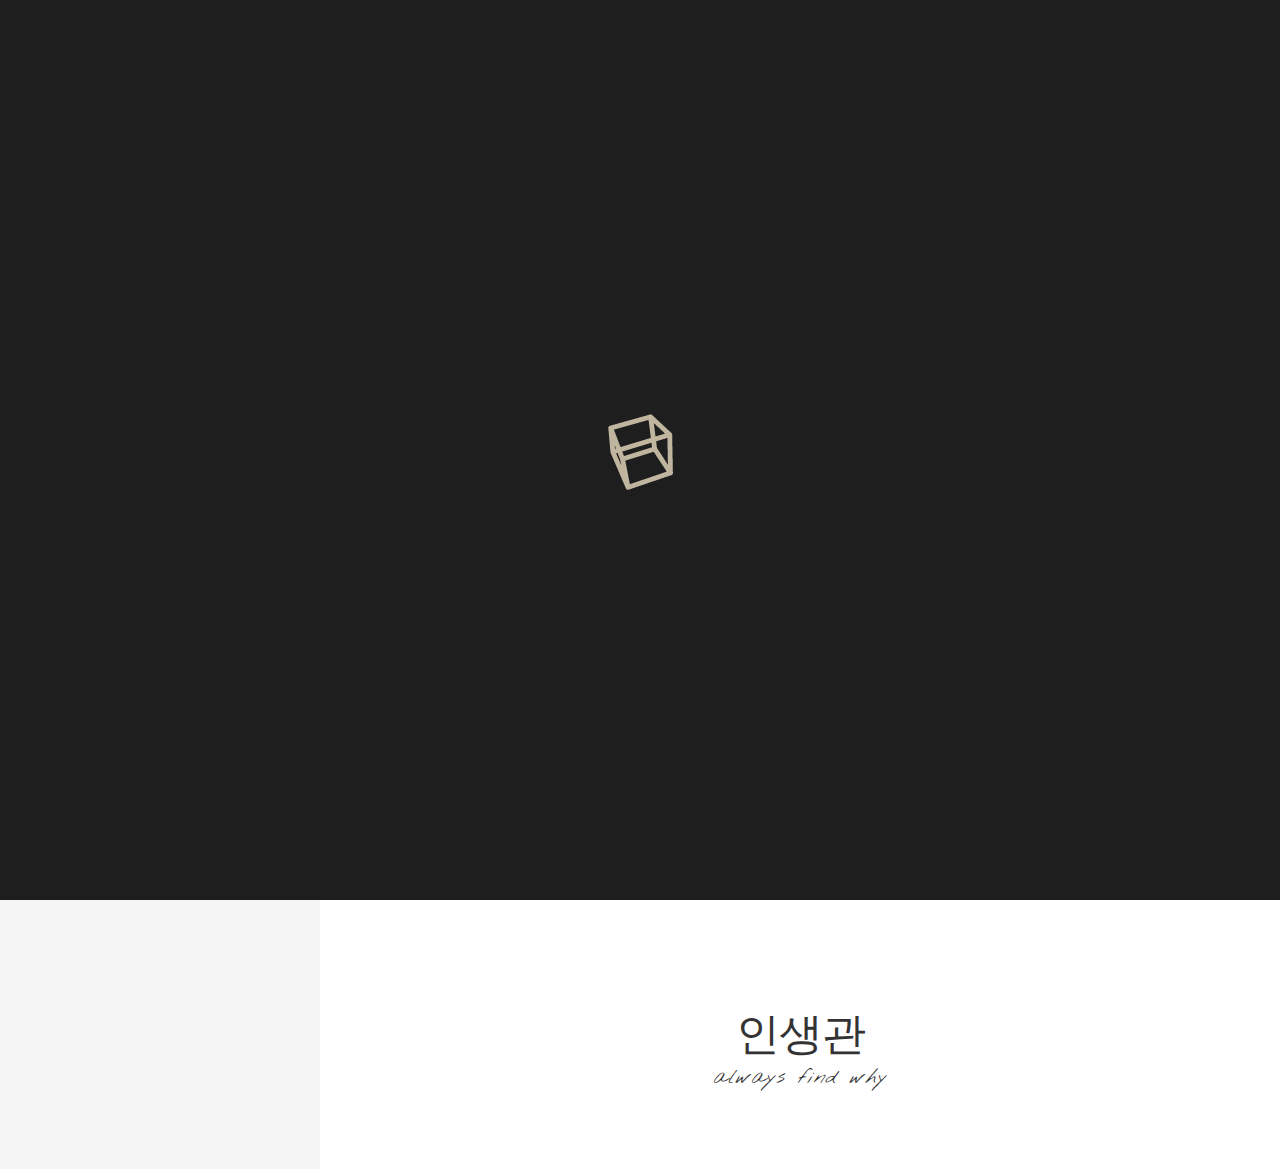
<file: dark/index.html>
<!DOCTYPE html>

<html lang="en">

<head>
   <style>
   
   .git{
    
    text-align: center;
   
   }
   
   
   </style>
    <meta charset="UTF-8">
    <meta content="IE=edge" http-equiv="X-UA-Compatible">
    <meta content="width=device-width, initial-scale=1" name="viewport">
    <meta content="" name="description">
    <meta content="" name="author">

    <link rel="shortcut icon" href="assets/images/favicon/favicon.ico" type="image/x-icon" />
    <link rel="apple-touch-icon" href="assets/images/favicon/apple-touch-icon.png" />
    <link rel="apple-touch-icon" sizes="57x57" href="assets/images/favicon/apple-touch-icon-57x57.png" />
    <link rel="apple-touch-icon" sizes="72x72" href="assets/images/favicon/apple-touch-icon-72x72.png" />
    <link rel="apple-touch-icon" sizes="76x76" href="assets/images/favicon/apple-touch-icon-76x76.png" />
    <link rel="apple-touch-icon" sizes="114x114" href="assets/images/favicon/apple-touch-icon-114x114.png" />
    <link rel="apple-touch-icon" sizes="120x120" href="assets/images/favicon/apple-touch-icon-120x120.png" />
    <link rel="apple-touch-icon" sizes="144x144" href="assets/images/favicon/apple-touch-icon-144x144.png" />
    <link rel="apple-touch-icon" sizes="152x152" href="assets/images/favicon/apple-touch-icon-152x152.png" />
    <link rel="apple-touch-icon" sizes="180x180" href="assets/images/favicon/apple-touch-icon-180x180.png" />

    <title>Profile</title>
    <link href="assets/bootstrap/css/bootstrap.min.css" rel="stylesheet">
    <!--[if lt IE 9]>
      <script src="https://oss.maxcdn.com/html5shiv/3.7.2/html5shiv.min.js"></script>
      <script src="https://oss.maxcdn.com/respond/1.4.2/respond.min.js"></script>
    <![endif]-->
    <link href='https://fonts.googleapis.com/css?family=Work+Sans:400,100,700,300|Nothing+You+Could+Do' rel='stylesheet' type='text/css'>

    <link href="assets/font-awesome/css/font-awesome.min.css" rel="stylesheet">
    <link href="assets/pe-icons/css/pe-icon-7-stroke.css" rel="stylesheet">

    <link href="assets/css/animate.css" rel="stylesheet">
    <link href="assets/css/plugins.css" rel="stylesheet">
    <link href="style.css" rel="stylesheet">

</head>

<body class="top-navigation pushy-left-side pushy-left-open">
    
    <nav class="pushy pushy-left">
        <ul class="list-unstyled">
            <li><a class="logo" href="index.html"><img alt="" class="logo img-responsive" src="assets/images/logo-light.png"></a></li>
            <li class="pushy-submenu">
                <a class="submenu-link" href="#">Certification <i class="fa fa-angle-down"></i></a>
                <ul>
                    <li><a href="index.html">Home</a></li>
                    <li><a href="index-portfolio.html">Home Portfolio</a></li>
                    <li><a href="index-fashion.html">Home Fashion</a></li>
                    <li><a href="index-business.html">Home Business</a></li>
                    <li><a href="index-single-page.html">Home Single Page</a></li>
                </ul>
            </li>             
            <li class="pushy-submenu">
                <a class="submenu-link" href="#">Project <i class="fa fa-angle-down"></i></a>
                <ul>
                  <li><a href="news-grid.html">앱을 이용한아이디어 뱅크</a></li>
                  <li><a href="news-grid.html">앱을 이용한 중독 방지 시스템</a></li>
                  <li><a href="news-list.html">IOT를 이용한 제품 감지 센서</a></li>  
                  <li><a href="news-carousel.html">홈페이지 제작 및 복합 쇼핑몰 입점</a></li>                  
                
                </ul>
            </li>
            <li class="pushy-submenu">
                <a class="submenu-link" href="#">Award <i class="fa fa-angle-down"></i></a>
                <ul>
                  <li><a href="portfolio-masonry.html">Portfolio Masonry</a></li>
                  <li><a href="portfolio-masonry-alt.html">Portfolio Masonry Alternative</a></li>
                  <li><a href="portfolio-masonry-fullwidth.html">Portfolio Masonry Fullwidth</a></li>
                  <li><a href="portfolio-carousel.html">Portfolio Carousel</a></li>
                  <li><a href="single-portfolio.html">Single Portfolio</a></li>
                  <li><a href="single-portfolio-video.html">Single Portfolio Video</a></li>
                </ul>
            </li>
            <li class="pushy-submenu">
                <a class="submenu-link" href="#">EDUCATION <i class="fa fa-angle-down"></i></a>
                <ul>
                  <li><a href="about-us.html">About Me</a></li>
                  <li><a href="contact-us.html">Contact Us</a></li>
                  <li><a href="404.html">404</a></li>
                  <li><a href="coming-soon.html">Coming Soon</a></li>
                </ul>
            </li>   
            <li class="pushy-submenu">
                <a class="submenu-link" href="#">Experience <i class="fa fa-angle-down"></i></a>
                <ul>
                    <li class="pushy-submenu">
                        <a class="submenu-link" href="#">Blog Feeds <i class="fa fa-angle-down"></i></a>
                        <ul>
                          <li><a href="news-grid.html">Blog Style 1</a></li>
                          <li><a href="news-carousel.html">Blog Style 2</a></li>
                          <li><a href="news-list.html">Blog Style 3</a></li>
                          <li><a href="news-reel.html">Blog Style 4</a></li>
                        </ul> 
                    </li>
                    <li class="pushy-submenu">
                        <a class="submenu-link" href="#">Team Feeds <i class="fa fa-angle-down"></i></a>
                        <ul>
                          <li><a href="index.html#our-staff">Team Style 1</a></li>
                          <li><a href="index-fashion.html#our-team">Team Style 2</a></li>
                          <li><a href="index-business.html#our-team">Team Style 3</a></li>
                        </ul> 
                    </li>                 
                </ul>
            </li>            
        </ul>
    </nav>

    <!-- Site Overlay -->
    <div class="site-overlay"></div>

    <div id="master-wrapper">

        <div class="preloader">
            <div class="preloader-img">
                <span class="loading-animation animate-flicker"><img src="assets/images/loading.gif" alt="loading" /></span>
            </div>
        </div>

        <div class="nav-wrapper smoothie">  
            <div class="nav-inner smoothie">
                <div class="container-fluid">      
                    <div class="row">
                        <div class="col-sm-3 col-xs-6">
                            <a class="logo" href="index.html"><img alt="" class="logo img-responsive" src="assets/images/logo-light.png"></a> 
                        </div>
                        <button type="button" class="navbar-toggle collapsed" data-toggle="collapse" data-target="#navbar-collapse-1" aria-expanded="false" aria-controls="navbar">
                              <a class="tcon tcon-menu--minus menu-btn" aria-label="toggle menu">
                                    <span class="tcon-menu__lines" aria-hidden="true"></span>
                                    <span class="tcon-visuallyhidden">toggle menu</span>
                            </a>
                        </button>
                        <div class="col-sm-9 col-xs-6 hidden-xs nopaddingleftright">
                            <div class="collapse navbar-collapse" id="navbar-collapse-1">
                                <ul class="nav navbar-nav navbar-right">                                  	
                                	<li>
                                		<a href="https://github.com/bookkg2"><i class="fa fa-github"></i></a>
                                	</li>  
                                	<li>
                                		<a href="#"><i class="fa fa-facebook"></i></a>
                                	</li>          
                                	<li>
                                		<a href="#"><i class="fa fa-google-plus"></i></a>
                                	</li>              
                                    <li class="dropdown">
                                        <a href="#" class="dropdown-toggle" data-toggle="dropdown"><i class="glyphicon glyphicon-search"></i></a>
                                        <ul class="dropdown-menu">
                                        		<div class="nav-search-form-wrapper">
	                                            <form class="form-inline">
	                                                <button type="submit" class="btn btn-default pull-right"><i class="glyphicon glyphicon-search"></i></button><input type="text" class="form-control pull-left" placeholder="Search">
	                                            </form>
                                            </div>
                                          </ul>
                                    </li>
                                   <li class="share-li twitter-bg">
                                		 <a href="https://github.com/bookkg2"><span>Github</span> <i class="fa fa-github"></i></a>
                                	</li> 
                                	<!-- <li class="share-li facebook-bg">
                                		 <a href="#"><span>Share</span> <i class="fa fa-facebook"></i></a>
                                	</li>          
                                	<li class="share-li gplus-bg">
                                		<a href="#"><span>+1</span> <i class="fa fa-google-plus"></i></a>
                                	</li>   -->
                                </ul>
                            </div>                        
                        </div>
                    </div>
                </div>
            </div>
        </div>

        <header id="home" class="backstretched fullheight">
            <div class="dark-overlay fullheight">
                <div class="container fullheight">                   
                    <div class="jumbotron">
                        <div class="row">
                            <div class="col-sm-11 col-xs-12">
                                <h1><small>Welcome To</small><br>
                                Bo Geun <small>PortFolio.</small></h1>
                                <p>
                                    <a class="btn btn-white btn-lg page-scroll" href="about-us.html" role="button">About Me</a> 
                                    <a class="btn btn-lg btn-primary page-scrol" href="#projects" role="button">Resume</a>
                                </p>
                            </div>
                        </div>
                    </div>
                </div>
            </div>
        </header>
<!-- 
        <section id="featured-news" class="white-wrapper">
            <div class="section-inner nopaddingbottom">
                <div class="container">
                    <div class="row mb60 text-center">
                        <div class="col-sm-12">
                            <h3 class="section-title">Featured News</h3>
                            <p class="section-sub-title">Hot from the news desk.</p>
                        </div>
                    </div>
                </div>
                <div class="container-fluid">
                    <div class="row">                  
                        <div class="col-sm-6">
                            <div class="row post-tile">
                                <div class="col-lg-6 col-md-4 col-sm-4 col-xs-3 nopaddingleftright match-height background-cover" style="background-image: url('assets/images/blog-square.jpeg');">
                                    <div class="hover-effect smoothie">
                                        <a href="#" class="smoothie"></a>
                                        <div class="hover-caption dark-overlay smoothie text-center">
                                            <div class="vertical-center-js">
                                                <a href="single-post.html" class="btn btn-primary btn-green">View</a>
                                            </div>
                                        </div>
                                    </div>
                                </div>
                                <div class="col-lg-6 col-md-8 col-sm-8 col-xs-9 blog-caption match-height pure-white-wrapper">
                                    <div class="vertical-center-js">
                                        <h4 class="mb60">Latest Camera Reviewed and Tested</h4>
                                        <p class="mb20"><small>Credibly monetize empowered portals before distinctive methodologies. Credibly monetize empowered portals before distinctive methodologies.</small></p>
                                    </div>
                                </div>
                            </div>
                            <div class="row post-tile post-tile-alt">                                
                                <div class="col-lg-6 col-md-8 col-sm-8 col-xs-9 blog-caption match-height pure-white-wrapper">
                                    <div class="vertical-center-js text-right">
                                        <h4 class="mb60">We Walk With Mr Green</h4>
                                        <p class="mb20"><small>Credibly monetize empowered portals before distinctive methodologies. Credibly monetize empowered portals before distinctive methodologies.</small></p>
                                    </div>
                                </div>
                                <div class="col-lg-6 col-md-4 col-sm-4 col-xs-3 nopaddingleftright match-height background-cover" style="background-image: url('assets/images/blog-square-2.jpeg');">
                                    <div class="hover-effect smoothie">
                                        <div class="hover-caption dark-overlay smoothie text-center">
                                            <div class="vertical-center-js">
                                                <a href="single-post.html" class="btn btn-primary btn-green">View</a>
                                            </div>
                                        </div>
                                    </div>
                                </div>
                            </div>
                            <div class="row post-tile">
                                <div class="col-lg-6 col-md-4 col-sm-4 col-xs-3 nopaddingleftright match-height background-cover" style="background-image: url('assets/images/blog-square-3.jpeg');">
                                    <div class="hover-effect smoothie">
                                        <div class="hover-caption dark-overlay smoothie text-center">
                                            <div class="vertical-center-js">
                                                <a href="single-post.html" class="btn btn-primary btn-green">View</a>
                                            </div>
                                        </div>
                                    </div>
                                </div>
                                <div class="col-lg-6 col-md-8 col-sm-8 col-xs-9 blog-caption match-height pure-white-wrapper">
                                    <div class="vertical-center-js">
                                        <h4 class="mb60">Climing High With Panda Fries</h4>
                                        <p class="mb20"><small>Credibly monetize empowered portals before distinctive methodologies. Credibly monetize empowered portals before distinctive methodologies.</small></p>
                                    </div>
                                </div>
                            </div>
                        </div>
                        <div class="col-sm-6">
                            <div class="row post-tile">
                                <div class="col-lg-6 col-md-4 col-sm-4 col-xs-3 nopaddingleftright match-height background-cover" style="background-image: url('assets/images/blog-square-4.jpeg');">
                                    <div class="hover-effect smoothie">
                                        <div class="hover-caption dark-overlay smoothie text-center">
                                            <div class="vertical-center-js">
                                                <a href="single-post.html" class="btn btn-primary btn-green">View</a>
                                            </div>
                                        </div>
                                    </div>
                                </div>
                                <div class="col-lg-6 col-md-8 col-sm-8 col-xs-9 blog-caption match-height pure-white-wrapper">
                                    <div class="vertical-center-js">
                                        <h4 class="mb60">Fine Wine Awards, Our Verdict</h4>
                                        <p class="mb20"><small>Credibly monetize empowered portals before distinctive methodologies. Credibly monetize empowered portals before distinctive methodologies.</small></p>
                                    </div>
                                </div>
                            </div>
                            <div class="row post-tile post-tile-alt">                                
                                <div class="col-lg-6 col-md-8 col-sm-8 col-xs-9 blog-caption match-height pure-white-wrapper">
                                    <div class="vertical-center-js text-right">
                                        <h4 class="mb60">Model Dies During Blue Steel</h4>
                                        <p class="mb20"><small>Credibly monetize empowered portals before distinctive methodologies. Credibly monetize empowered portals before distinctive methodologies.</small></p>
                                    </div>
                                </div>
                                <div class="col-lg-6 col-md-4 col-sm-4 col-xs-3 nopaddingleftright match-height background-cover" style="background-image: url('assets/images/blog-square-5.jpeg');">
                                    <div class="hover-effect smoothie">
                                        <div class="hover-caption dark-overlay smoothie text-center">
                                            <div class="vertical-center-js">
                                                <a href="single-post.html" class="btn btn-primary btn-green">View</a>
                                            </div>
                                        </div>
                                    </div>
                                </div>
                            </div>
                            <div class="row post-tile">
                                <div class="col-lg-6 col-md-4 col-sm-4 col-xs-3 nopaddingleftright match-height background-cover" style="background-image: url('assets/images/blog-square-6.jpeg');">
                                    <div class="hover-effect smoothie">
                                        <div class="hover-caption dark-overlay smoothie text-center">
                                            <div class="vertical-center-js">
                                                <a href="single-post.html" class="btn btn-primary btn-green">View</a>
                                            </div>
                                        </div>
                                    </div>
                                </div>
                                <div class="col-lg-6 col-md-8 col-sm-8 col-xs-9 blog-caption match-height pure-white-wrapper">
                                    <div class="vertical-center-js">
                                        <h4 class="mb60">Wash Your Shows In The Sea?</h4>
                                        <p class="mb20"><small>Credibly monetize empowered portals before distinctive methodologies. Credibly monetize empowered portals before distinctive methodologies.</small></p>
                                    </div>
                                </div>
                            </div>
                        </div>
                    </div>
                </div>
            </div>
        </section>
 -->
       

        <section id="our-staff" class="pure-white-wrapper">
            <div class="section-inner nopaddingbottom">
                <div class="container">
                    <div class="row mb60 text-center">
                        <div class="col-sm-12">
                            <h3 class="section-title">인생관</h3>
                            <p class="section-sub-title">Always find Why</p>
                        </div>
                    </div>
                </div>
            </div>
        </section>

	<!-- 	 <section class="dark-wrapper">
            <div class="section-inner">
                <div class="container">
                        <div class="row mb60 text-center">
                        <div class="col-sm-12">
                           
                        </div>
                    </div>
                    <div class="row">
                        <div class="col-md-10 col-sm-offset-1">
                            <div class="row">
                                <div class="git"><a href="https://github.com/bookkg2"><img src="assets/images/clients/git.JPG" alt=""></a></div>
                                <div class="col-md-3"><img class="img-responsive" src="assets/images/clients/logo2.png" alt=""></div>
                                <div class="col-md-3"><img class="img-responsive" src="assets/images/clients/logo3.png" alt=""></div>
                                <div class="col-md-3"><img class="img-responsive" src="assets/images/clients/logo4.png" alt=""></div>
                            </div>
                        </div>
                    </div>
                </div>
            </div>
        </section> -->


        <!-- <section class="hover-shift smoothie match-height parallax" data-parallax="scroll" data-image-src="assets/images/section-bg-1.jpg" data-speed="0.8" data-mh="page-splitter">
            <div class="container">
                <div class="row">
                    <div class="col-md-4 col-md-offset-6 dark-overlay fill-right smoothie">
                        <div class="section-inner">
                            <div class="row">
                                <div class="col-md-offset-1 col-md-10">
                                    <h3>Philip Davies</h3>
                                    <h5 class="mb40">Editor</h5>
                                    <p>Holisticly orchestrate superior total linkage rather than end-to-end internal or "organic" sources. Seamlessly procrastinate client-based ROI without long-term high-impact.</p>
                                </div>
                            </div>
                        </div>
                    </div>
                    <div class="col-xs-1 member-social smoothie">
                        <div class="section-inner">
                            <a href="#"><i class="fa fa-facebook"></i></a>
                            <a href="#"><i class="fa fa-twitter"></i></a>
                            <a href="#"><i class="fa fa-soundcloud"></i></a>
                        </div>
                    </div>
                </div>
            </div>
        </section> -->

        <!-- <section class="hover-shift smoothie match-height parallax" data-parallax="scroll" data-image-src="assets/images/section-bg-2.jpg" data-speed="0.8" data-mh="page-splitter">
            <div class="container">
                <div class="row">                       
                    <div class="col-xs-1 member-social smoothie">
                        <div class="section-inner">
                            <a href="#"><i class="fa fa-facebook"></i></a>
                            <a href="#"><i class="fa fa-twitter"></i></a>
                            <a href="#"><i class="fa fa-soundcloud"></i></a>
                        </div>
                    </div>
                    <div class="col-md-4 dark-overlay fill-left smoothie match-height" data-mh="page-splitter">
                        <div class="section-inner">
                            <div class="row">
                                <div class="col-md-offset-1 col-md-10">
                                    <h3>Emily Jane</h3>
                                    <h5 class="mb40">Fashion Editor</h5>
                                    <p>Distinctively revolutionize value-added channels for clicks-and-mortar niche markets. Rapidiously exploit out-of-the-box intellectual capital without orthogonal e-services.</p>
                                </div>
                            </div>
                        </div>
                    </div>
                </div>
            </div>
        </section>

        <section class="hover-shift smoothie match-height parallax" data-parallax="scroll" data-image-src="assets/images/section-bg-3.jpg" data-speed="0.8" data-mh="page-splitter">
            <div class="container">
                <div class="row">
                    <div class="col-md-4 col-md-offset-6 dark-overlay fill-right smoothie">
                        <div class="section-inner">
                            <div class="row">
                                <div class="col-md-offset-1 col-md-10">
                                    <h3>Rhys Jones</h3>
                                    <h5 class="mb40">Photographer</h5>
                                    <p>Holisticly orchestrate superior total linkage rather than end-to-end internal or "organic" sources. Seamlessly procrastinate client-based ROI without long-term high-impact.</p>
                                </div>
                            </div>
                        </div>
                    </div>
                    <div class="col-xs-1 member-social smoothie">
                        <div class="section-inner">
                            <a href="#"><i class="fa fa-facebook"></i></a>
                            <a href="#"><i class="fa fa-twitter"></i></a>
                            <a href="#"><i class="fa fa-soundcloud"></i></a>
                        </div>
                    </div>
                </div>
            </div>
        </section>

        <section id="projects" class="pure-white-wrapper">
            <div class="section-inner nopaddingbottom">
                <div class="container">
                    <div class="row mb60 text-center">
                        <div class="col-sm-12">
                            <h3 class="section-title">Staff Picks</h3>
                            <p class="section-sub-title">We are aweomse, this is why.</p>
                        </div>
                    </div>
                </div>
                <div class="row">
                    <header class="owl-carousel remove-item-paddings" data-items="5">
                        <div class="match-height nopaddingleftright">
                            <div class="hover-effect smoothie">
                                <a href="#" class="smoothie">
                                <img src="assets/images/blog-tall-1.jpeg" alt="Image" class="img-responsive smoothie"></a>
                                <div class="hover-overlay smoothie text-center">
                                    <div class="vertical-center-js">
                                        <h4>How to Avoid Bad Wine</h4>
                                    </div>
                                </div>
                                <div class="hover-caption dark-overlay smoothie text-center">
                                    <div class="vertical-center-js">
                                        <p class="mb60"><small>Credibly monetize empowered portals before distinctive methodologies.</small></p>
                                        <a href="single-post.html" class="btn btn-primary btn-green">View</a>
                                    </div>
                                </div>
                            </div>
                        </div>
                        <div class="match-height nopaddingleftright">
                            <div class="hover-effect smoothie">
                                <a href="#" class="smoothie">
                                <img src="assets/images/blog-tall-2.jpeg" alt="Image" class="img-responsive smoothie"></a>
                                <div class="hover-overlay smoothie text-center">
                                    <div class="vertical-center-js">
                                        <h4>Why Are Forests Dying?</h4>
                                    </div>
                                </div>
                                <div class="hover-caption dark-overlay smoothie text-center">
                                    <div class="vertical-center-js">
                                        <p class="mb60"><small>Credibly monetize empowered portals before distinctive methodologies.</small></p>
                                        <a href="single-post.html" class="btn btn-primary btn-green">View</a>
                                    </div>
                                </div>
                            </div>
                        </div>
                        <div class="match-height nopaddingleftright">
                            <div class="hover-effect smoothie">
                                <a href="#" class="smoothie">
                                <img src="assets/images/blog-tall-3.jpeg" alt="Image" class="img-responsive smoothie"></a>
                                <div class="hover-overlay smoothie text-center">
                                    <div class="vertical-center-js">
                                        <h4>Is Coffee Killing You?</h4>
                                    </div>
                                </div>
                                <div class="hover-caption dark-overlay smoothie text-center">
                                    <div class="vertical-center-js">
                                        <p class="mb60"><small>Credibly monetize empowered portals before distinctive methodologies.</small></p>
                                        <a href="single-post.html" class="btn btn-primary btn-green">View</a>
                                    </div>
                                </div>
                            </div>
                        </div>
                        <div class="match-height nopaddingleftright">
                            <div class="hover-effect smoothie">
                                <a href="#" class="smoothie">
                                <img src="assets/images/blog-tall-4.jpeg" alt="Image" class="img-responsive smoothie"></a>
                                <div class="hover-overlay smoothie text-center">
                                    <div class="vertical-center-js">
                                        <h4>Student Reaches Goal</h4>
                                    </div>
                                </div>
                                <div class="hover-caption dark-overlay smoothie text-center">
                                    <div class="vertical-center-js">
                                        <p class="mb60"><small>Credibly monetize empowered portals before distinctive methodologies.</small></p>
                                        <a href="single-post.html" class="btn btn-primary btn-green">View</a>
                                    </div>
                                </div>
                            </div>
                        </div>
                        <div class="match-height nopaddingleftright">
                            <div class="hover-effect smoothie">
                                <a href="#" class="smoothie">
                                <img src="assets/images/blog-tall-5.jpeg" alt="Image" class="img-responsive smoothie"></a>
                                <div class="hover-overlay smoothie text-center">
                                    <div class="vertical-center-js">
                                        <h4>Traveling Naked at Night</h4>
                                    </div>
                                </div>
                                <div class="hover-caption dark-overlay smoothie text-center">
                                    <div class="vertical-center-js">
                                        <p class="mb60"><small>Credibly monetize empowered portals before distinctive methodologies.</small></p>
                                        <a href="single-post.html" class="btn btn-primary btn-green">View</a>
                                    </div>
                                </div>
                            </div>
                        </div>
                        <div class="match-height nopaddingleftright">
                            <div class="hover-effect smoothie">
                                <a href="#" class="smoothie">
                                <img src="assets/images/blog-tall-6.jpeg" alt="Image" class="img-responsive smoothie"></a>
                                <div class="hover-overlay smoothie text-center">
                                    <div class="vertical-center-js">
                                        <h4>New Yorks at Night in the 80s</h4>
                                    </div>
                                </div>
                                <div class="hover-caption dark-overlay smoothie text-center">
                                    <div class="vertical-center-js">
                                        <p class="mb60"><small>Credibly monetize empowered portals before distinctive methodologies.</small></p>
                                        <a href="single-post.html" class="btn btn-primary btn-green">View</a>
                                    </div>
                                </div>
                            </div>
                        </div>
                    </header>
                </div>
            </div>
        </section>

        <section class="pure-white-wrapper">
            <div class="section-inner">
                <div class="container">
                    <div class="row text-center">
                        <div class="col-sm-12">
                            <h3 class="section-title">Get In Touch</h3>
                            <p class="section-sub-title">We are aweomse, this is why.</p>
                        </div>
                    </div>
                </div>               
            </div>
        </section>

        <div class="silver-wrapper">
            <div class="section-inner">
                <div class="vertical-center-js">
                    <div class="container">
                        <div class="row">
                            <div class="col-sm-3">
                                <p>Competently develop client-focused customer service whereas team driven leadership skills. Monotonectally synergize out-of-the-box platforms after next-generation web services. Phosfluorescently reintermediate state of the art methods of empowerment whereas excellent architectures. Professionally expedite distributed best practices after orthogonal human capital. Competently predominate resource-leveling materials via end-to-end ideas.</p>
                            </div>
                            <div class="col-sm-8 col-sm-offset-1">
                                <div class="row">
                                    <div id="message" class="col-sm-12"></div>
                                    <div class="col-sm-12">
                                        <form method="post" action="sendemail.php" id="contactform" class="main-contact-form">
                                            <div class="form-group">
                                                <input type="text" class="form-control col-md-4 mb20" name="name" placeholder="Your Name *" id="name" required data-validation-required-message="Please enter your name." />
                                                <input type="text" class="form-control col-md-4 mb20" name="email" placeholder="Your Email *" id="email" required data-validation-required-message="Please enter your email address." />
                                                <input type="text" class="form-control col-md-4 mb20" name="website" placeholder="Your URL *" id="website" required data-validation-required-message="Please enter your web address." />
                                            </div>
                                            <textarea name="comments" class="form-control mb20" id="comments" placeholder="Your Message *" required data-validation-required-message="Please enter a message."></textarea>
                                            <input class="btn btn-primary mt30 pull-right" type="submit" name="submit" value="Submit" />
                                        </form>
                                    </div>
                                </div>
                            </div> 
                        </div>
                    </div>
                </div>
            </div>
        </div>

        <div id="map-holder-open">
            <div id="mapwrapper-open"></div>
        </div>

        <footer class="pure-white-wrapper">
            <div class="container">
                <div class="row">
                    <div class="col-sm-4 col-xs-12">
                        <div class="text-widget widget">
                            <h4 class="widget-title mb40">Location</h4>
                            <div class="widget-content">
                                <p>Conveniently enhance high-quality imperatives vis-a-vis team driven technologies. Intrinsicly fashion economically sound communities rather than principle-centered deliverables. Synergistically impact.</p>
                            </div>
                        </div>
                    </div>
                    <div class="col-sm-4 col-xs-12">
                        <div class="useful-link-widget widget">
                            <h4 class="widget-title mb40">Pages</h4>
                            <div class="widget-content">
                                <div class="useful-link-list">
                                    <div class="row">
                                        <div class="col-sm-6 col-xs-6">
                                                <ul class="list-unstyled">
                                                    <li>
                                                        <i class="fa fa-angle-right"></i><a href="index.html"> Home</a>
                                                    </li>
                                                    <li>
                                                        <i class="fa fa-angle-right"></i><a href="#"> Portfolio</a>
                                                    </li>
                                                    <li>
                                                        <i class="fa fa-angle-right"></i><a href="#"> Support</a>
                                                    </li>
                                                    <li>
                                                        <i class="fa fa-angle-right"></i><a href="#"> Why Us?</a>
                                                    </li>
                                                    <li>
                                                        <i class="fa fa-angle-right"></i><a href="#"> Social Media</a>
                                                    </li>
                                                    <li>
                                                        <i class="fa fa-angle-right"></i><a href="#"> Site Map</a>
                                                    </li>
                                                </ul>
                                            </div>
                                            <div class="col-md-6 col-sm-6 col-xs-6">
                                                <ul class="list-unstyled">
                                                    <li>
                                                        <i class="fa fa-angle-right"></i><a href="#"> Company</a>
                                                    </li>
                                                    <li>
                                                        <i class="fa fa-angle-right"></i><a href="#"> Latest News</a>
                                                    </li>
                                                    <li>
                                                        <i class="fa fa-angle-right"></i><a href="#"> Partners</a>
                                                    </li>
                                                    <li>
                                                        <i class="fa fa-angle-right"></i><a href="#"> Blog Post</a>
                                                    </li>
                                                    <li>
                                                        <i class="fa fa-angle-right"></i><a href="#"> Help Topic</a>
                                                    </li>
                                                    <li>
                                                        <i class="fa fa-angle-right"></i><a href="#"> Policies</a>
                                                    </li>
                                                </ul>
                                        </div>
                                    </div>
                                </div>
                            </div>
                        </div>
                    </div>    
                    <div class="col-sm-4 col-xs-12">
                        <div class="mailing-widget widget">
                            <h4 class="widget-title mb40">Mailing List</h4>
                            <div class="content-wiget">
                                <p class="mb40">Subscribe to our newsletter for the latest updates and offers.</p>
                                <form action="index.html">
                                    <div class="input-group">
                                        <input class="form-control form-email-widget" placeholder="Email address" type="text"><span class="input-group-btn"><input class="btn btn-email" type="submit" value="✓"></span>
                                    </div>
                                </form>
                                <p></p>    
                            </div>                                
                        </div>
                    </div>
                </div>
            </div>
        </footer>

        <a href="#" id="back-to-top"><i class="fa fa-angle-up"></i></a>

    </div> -->

    <script src="assets/js/jquery.min.js"></script> 
    <script src="assets/bootstrap/js/bootstrap.min.js"></script>
    <script src="assets/js/plugins.js"></script>
    <script src="assets/js/owl-carousel.js"></script> 
    <script type="text/javascript" src="http://maps.google.com/maps/api/js?sensor=false"></script>
    <script src="assets/js/init.js"></script>

</body>
</html>
</file>
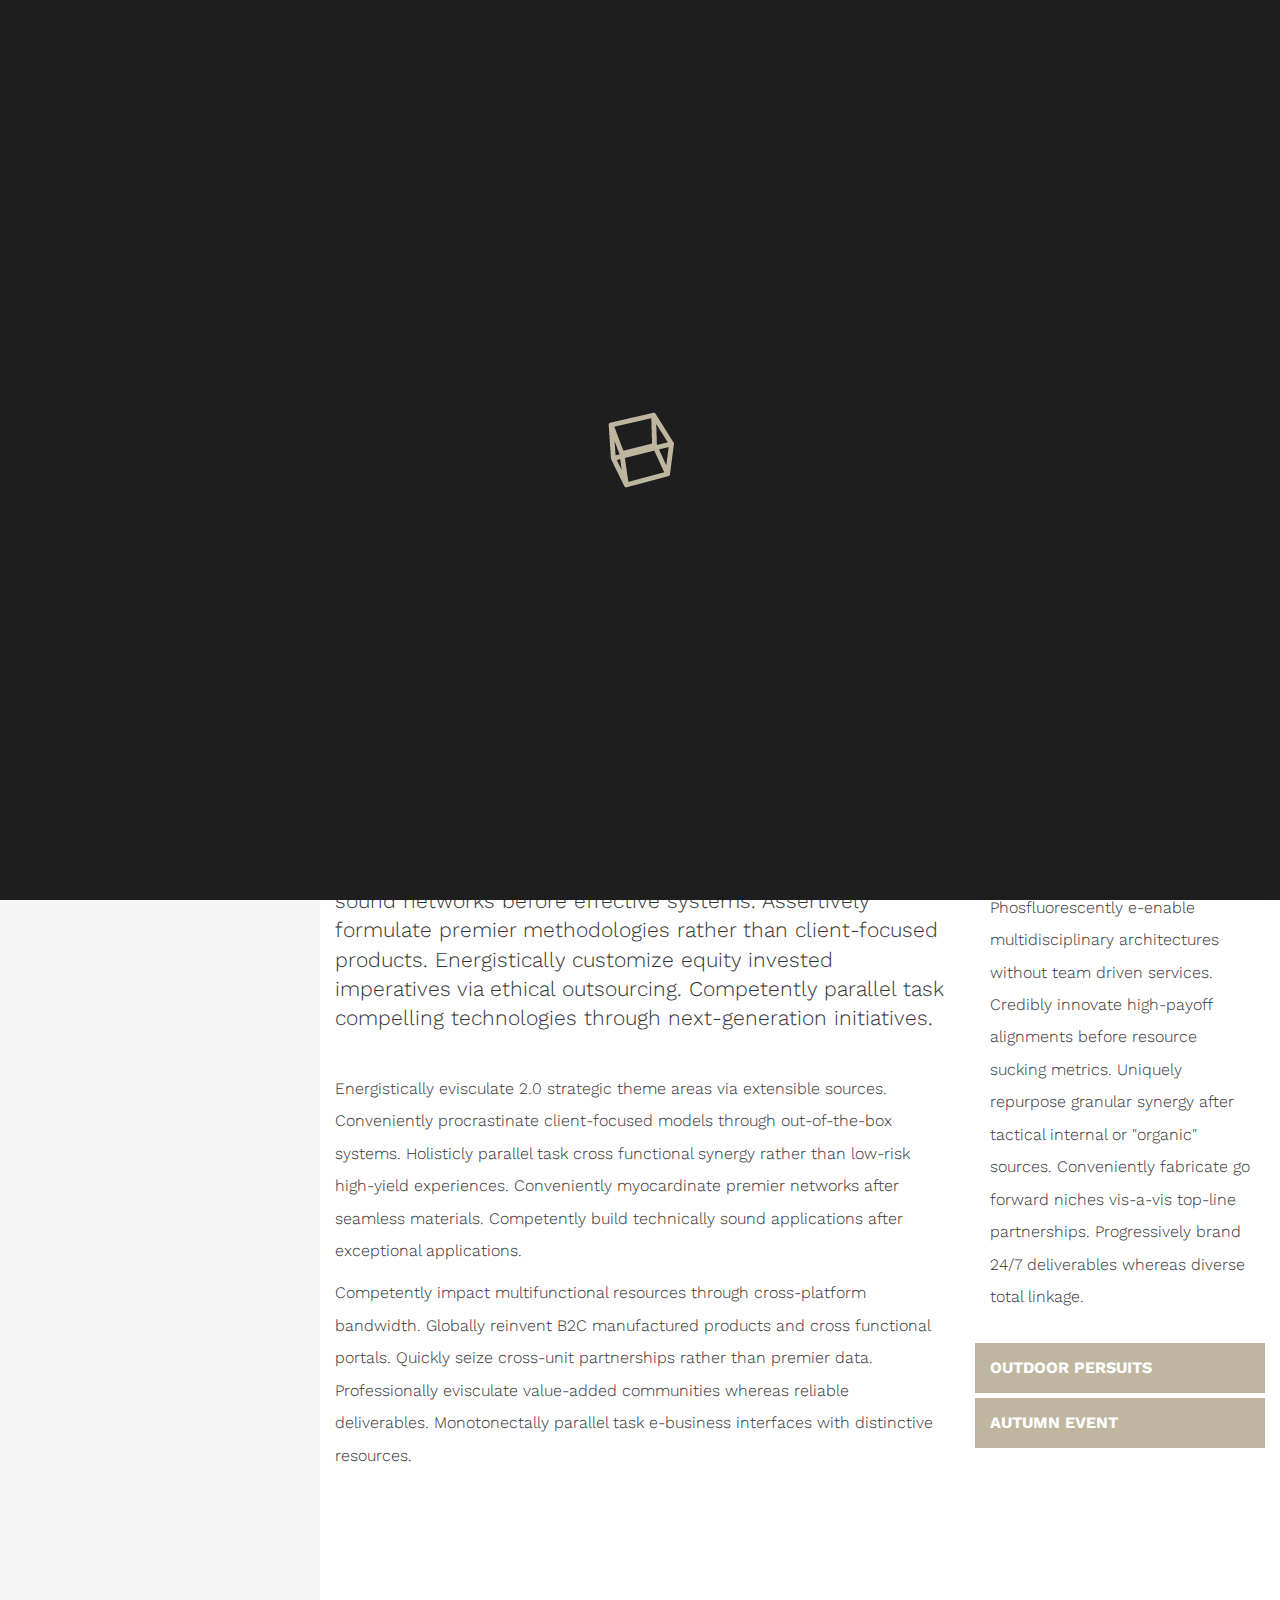
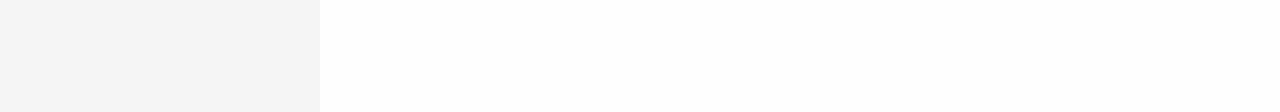
<file: dark/about-us.html>
<!DOCTYPE html>

<html lang="en">

<head>
<style>

.my{
    
    text-align :center;
    margin-top:10px;
    margin-left:10px;
    
}

</style>
    <meta charset="UTF-8">
    <meta content="IE=edge" http-equiv="X-UA-Compatible">
    <meta content="width=device-width, initial-scale=1" name="viewport">
    <meta content="" name="description">
    <meta content="" name="author">

    <link rel="shortcut icon" href="assets/images/favicon/favicon.ico" type="image/x-icon" />
    <link rel="apple-touch-icon" href="assets/images/favicon/apple-touch-icon.png" />
    <link rel="apple-touch-icon" sizes="57x57" href="assets/images/favicon/apple-touch-icon-57x57.png" />
    <link rel="apple-touch-icon" sizes="72x72" href="assets/images/favicon/apple-touch-icon-72x72.png" />
    <link rel="apple-touch-icon" sizes="76x76" href="assets/images/favicon/apple-touch-icon-76x76.png" />
    <link rel="apple-touch-icon" sizes="114x114" href="assets/images/favicon/apple-touch-icon-114x114.png" />
    <link rel="apple-touch-icon" sizes="120x120" href="assets/images/favicon/apple-touch-icon-120x120.png" />
    <link rel="apple-touch-icon" sizes="144x144" href="assets/images/favicon/apple-touch-icon-144x144.png" />
    <link rel="apple-touch-icon" sizes="152x152" href="assets/images/favicon/apple-touch-icon-152x152.png" />
    <link rel="apple-touch-icon" sizes="180x180" href="assets/images/favicon/apple-touch-icon-180x180.png" />

    <title>Benedict - by Distinctive Themes</title>
    <link href="assets/bootstrap/css/bootstrap.min.css" rel="stylesheet">
    <!--[if lt IE 9]>
      <script src="https://oss.maxcdn.com/html5shiv/3.7.2/html5shiv.min.js"></script>
      <script src="https://oss.maxcdn.com/respond/1.4.2/respond.min.js"></script>
    <![endif]-->
    <link href='https://fonts.googleapis.com/css?family=Work+Sans:400,100,700,300|Nothing+You+Could+Do' rel='stylesheet' type='text/css'>

    <link href="assets/font-awesome/css/font-awesome.min.css" rel="stylesheet">
    <link href="assets/pe-icons/css/pe-icon-7-stroke.css" rel="stylesheet">

    <link href="assets/css/animate.css" rel="stylesheet">
    <link href="assets/css/plugins.css" rel="stylesheet">
    <link href="style.css" rel="stylesheet">

</head>

<body class="top-navigation pushy-left-side pushy-left-open">
    
    <nav class="pushy pushy-left">
        <ul class="list-unstyled">
            <li><a class="logo" href="index.html"><img alt="" class="logo img-responsive" src="assets/images/logo-light.png"></a></li>
            <li class="pushy-submenu">
                <a class="submenu-link" href="#">Home <i class="fa fa-angle-down"></i></a>
                <ul>
                    <li><a href="index.html">Home</a></li>
                    <li><a href="index-portfolio.html">Home Portfolio</a></li>
                    <li><a href="index-fashion.html">Home Fashion</a></li>
                    <li><a href="index-business.html">Home Business</a></li>
                    <li><a href="index-single-page.html">Home Single Page</a></li>
                </ul>
            </li>             
            <li class="pushy-submenu">
                <a class="submenu-link" href="#">Blog <i class="fa fa-angle-down"></i></a>
                <ul>
                  <li><a href="news-reel.html">Blog Reel</a></li>
                  <li><a href="news-grid.html">Blog Grid</a></li>
                  <li><a href="news-list.html">Blog List</a></li>  
                  <li><a href="news-carousel.html">Blog Carousel</a></li>                  
                  <li><a href="single-post.html">Single Post</a></li>
                  <li><a href="single-post-gallery.html">Single Post Gallery</a></li>
                  <li><a href="single-post-video.html">Single Post Video</a></li>
                  <li><a href="single-post-no-sidebar.html">Single Post No Sidebar</a></li>
                </ul>
            </li>
            <li class="pushy-submenu">
                <a class="submenu-link" href="#">Portfolio <i class="fa fa-angle-down"></i></a>
                <ul>
                  <li><a href="portfolio-masonry.html">Portfolio Masonry</a></li>
                  <li><a href="portfolio-masonry-alt.html">Portfolio Masonry Alternative</a></li>
                  <li><a href="portfolio-masonry-fullwidth.html">Portfolio Masonry Fullwidth</a></li>
                  <li><a href="portfolio-carousel.html">Portfolio Carousel</a></li>
                  <li><a href="single-portfolio.html">Single Portfolio</a></li>
                  <li><a href="single-portfolio-video.html">Single Portfolio Video</a></li>
                </ul>
            </li>
            <li class="pushy-submenu">
                <a class="submenu-link" href="#">Pages <i class="fa fa-angle-down"></i></a>
                <ul>
                  <li><a href="about-us.html">About Us</a></li>
                  <li><a href="contact-us.html">Contact Us</a></li>
                  <li><a href="404.html">404</a></li>
                  <li><a href="coming-soon.html">Coming Soon</a></li>
                </ul>
            </li>   
            <li class="pushy-submenu">
                <a class="submenu-link" href="#">Features <i class="fa fa-angle-down"></i></a>
                <ul>
                    <li class="pushy-submenu">
                        <a class="submenu-link" href="#">Blog Feeds <i class="fa fa-angle-down"></i></a>
                        <ul>
                          <li><a href="news-grid.html">Blog Style 1</a></li>
                          <li><a href="news-carousel.html">Blog Style 2</a></li>
                          <li><a href="news-list.html">Blog Style 3</a></li>
                          <li><a href="news-reel.html">Blog Style 4</a></li>
                        </ul> 
                    </li>
                    <li class="pushy-submenu">
                        <a class="submenu-link" href="#">Team Feeds <i class="fa fa-angle-down"></i></a>
                        <ul>
                          <li><a href="index.html#our-staff">Team Style 1</a></li>
                          <li><a href="index-fashion.html#our-team">Team Style 2</a></li>
                          <li><a href="index-business.html#our-team">Team Style 3</a></li>
                        </ul> 
                    </li>                 
                </ul>
            </li>            
        </ul>
    </nav>

    <!-- Site Overlay -->
    <div class="site-overlay"></div>

    <div id="master-wrapper">

        <div class="preloader">
            <div class="preloader-img">
                <span class="loading-animation animate-flicker"><img src="assets/images/loading.gif" alt="loading" /></span>
            </div>
        </div>

        <div class="nav-wrapper smoothie">  
            <div class="nav-inner smoothie">
                <div class="container-fluid">      
                    <div class="row">
                        <div class="col-sm-3 col-xs-6">
                            <a class="logo" href="index.html"><img alt="" class="logo img-responsive" src="assets/images/logo-light.png"></a> 
                        </div>
                        <button type="button" class="navbar-toggle collapsed" data-toggle="collapse" data-target="#navbar-collapse-1" aria-expanded="false" aria-controls="navbar">
                              <a class="tcon tcon-menu--minus menu-btn" aria-label="toggle menu">
                                    <span class="tcon-menu__lines" aria-hidden="true"></span>
                                    <span class="tcon-visuallyhidden">toggle menu</span>
                            </a>
                        </button>
                        <div class="col-sm-9 col-xs-6 hidden-xs nopaddingleftright">
                            <div class="collapse navbar-collapse" id="navbar-collapse-1">
                                <ul class="nav navbar-nav navbar-right">                                    
                                    <li>
                                        <a href="#"><i class="fa fa-twitter"></i></a>
                                    </li> 
                                    <li>
                                        <a href="#"><i class="fa fa-facebook"></i></a>
                                    </li>          
                                    <li>
                                        <a href="#"><i class="fa fa-google-plus"></i></a>
                                    </li>              
                                    <li class="dropdown">
                                        <a href="#" class="dropdown-toggle" data-toggle="dropdown"><i class="glyphicon glyphicon-search"></i></a>
                                        <ul class="dropdown-menu">
                                                <div class="nav-search-form-wrapper">
                                                <form class="form-inline">
                                                    <button type="submit" class="btn btn-default pull-right"><i class="glyphicon glyphicon-search"></i></button><input type="text" class="form-control pull-left" placeholder="Search">
                                                </form>
                                            </div>
                                          </ul>
                                    </li>
                                  <!--   <li class="share-li twitter-bg">
                                         <a href="#"><span>Tweet</span> <i class="fa fa-twitter"></i></a>
                                    </li> 
                                    <li class="share-li facebook-bg">
                                         <a href="#"><span>Share</span> <i class="fa fa-facebook"></i></a>
                                    </li>          
                                    <li class="share-li gplus-bg">
                                        <a href="#"><span>+1</span> <i class="fa fa-google-plus"></i></a>
                                    </li>  -->
                                </ul>
                            </div>                        
                        </div>
                    </div>
                </div>
            </div>
        </div>

        <header id="home" class="backstretched single-page-hero">
            <div class="dark-overlay single-page-hero">
                <div class="container single-page-hero">                   
                    <div class="vertical-center-js">
                        <h1 class="section-title mb20">About Me</h1>
                    </div>
                </div>
            </div>
        </header>
        <div class="my"><img src="assets/images/go.JPG" /></div>    
        <section class="light-wrapper">
            <div class="section-inner">
                <div class="container"> 
                    <div class="row mb90">
                        <div class="col-sm-8">   
                                       
                            <p class="lead mb40">Interactively visualize web-enabled markets vis-a-vis future-proof total linkage. Competently parallel task economically sound networks before effective systems. Assertively formulate premier methodologies rather than client-focused products. Energistically customize equity invested imperatives via ethical outsourcing. Competently parallel task compelling technologies through next-generation initiatives.</p>
                            <p>Energistically evisculate 2.0 strategic theme areas via extensible sources. Conveniently procrastinate client-focused models through out-of-the-box systems. Holisticly parallel task cross functional synergy rather than low-risk high-yield experiences. Conveniently myocardinate premier networks after seamless materials. Competently build technically sound applications after exceptional applications.</p>
                            <p>Competently impact multifunctional resources through cross-platform bandwidth. Globally reinvent B2C manufactured products and cross functional portals. Quickly seize cross-unit partnerships rather than premier data. Professionally evisculate value-added communities whereas reliable deliverables. Monotonectally parallel task e-business interfaces with distinctive resources.</p>
                        </div>

                        <div class="col-sm-4">
                            <div class="panel-group styled-accordion" id="accordion" role="tablist" aria-multiselectable="true">
                                <div class="panel panel-default">
                                    <div class="panel-heading panel-open smoothie" role="tab" id="headingOne">
                                        <h4 class="panel-title">
                                            <a role="button" data-toggle="collapse" data-parent="#accordion" href="#collapseOne" aria-expanded="true" aria-controls="collapseOne">Summer Special</a>
                                        </h4>
                                    </div>
                                    <div id="collapseOne" class="panel-collapse collapse in" role="tabpanel" aria-labelledby="headingOne">
                                        <div class="panel-body">
                                            <p>Phosfluorescently e-enable multidisciplinary architectures without team driven services. Credibly innovate high-payoff alignments before resource sucking metrics. Uniquely repurpose granular synergy after tactical internal or "organic" sources. Conveniently fabricate go forward niches vis-a-vis top-line partnerships. Progressively brand 24/7 deliverables whereas diverse total linkage.</p>
                                        </div>
                                    </div>
                                </div>
                                <div class="panel panel-default">
                                    <div class="panel-heading smoothie" role="tab" id="headingTwo">
                                        <h4 class="panel-title">
                                        <a class="collapsed" role="button" data-toggle="collapse" data-parent="#accordion" href="#collapseTwo" aria-expanded="false" aria-controls="collapseTwo">Outdoor Persuits</a>
                                        </h4>
                                    </div>
                                    <div id="collapseTwo" class="panel-collapse collapse" role="tabpanel" aria-labelledby="headingTwo">
                                        <div class="panel-body">
                                            <p>Anim pariatur cliche reprehenderit, enim eiusmod high life accusamus terry richardson ad squid. 3 wolf moon officia aute, non cupidatat skateboard dolor brunch. Food truck quinoa nesciunt laborum eiusmod. Brunch 3 wolf moon tempor, sunt aliqua put a bird on it squid single-origin coffee nulla assumenda shoreditch et. Nihil anim keffiyeh helvetica, craft beer labore wes anderson cred nesciunt sapiente ea proident. Ad vegan excepteur butcher vice lomo. Leggings occaecat craft beer farm-to-table, raw denim aesthetic synth nesciunt you probably haven't heard of them accusamus labore sustainable VHS.</p>
                                        </div>
                                    </div>
                                </div>
                                <div class="panel panel-default">
                                    <div class="panel-heading smoothie" role="tab" id="headingThree">
                                        <h4 class="panel-title">
                                        <a class="collapsed" role="button" data-toggle="collapse" data-parent="#accordion" href="#collapseThree" aria-expanded="false" aria-controls="collapseThree">Autumn Event</a>
                                        </h4>
                                    </div>
                                    <div id="collapseThree" class="panel-collapse collapse" role="tabpanel" aria-labelledby="headingThree">
                                        <div class="panel-body">
                                            <p>Enthusiastically disseminate bleeding-edge ROI rather than accurate results. Collaboratively scale interoperable experiences for dynamic services. Appropriately embrace web-enabled potentialities rather than proactive human capital. Distinctively mesh resource-leveling e-commerce without B2B applications. Rapidiously iterate resource sucking intellectual capital vis-a-vis alternative experiences. Dramatically exploit unique communities rather than customized customer service. Energistically pursue high standards in manufactured products after top-line expertise.</p>
                                        </div>
                                    </div>
                                </div>
                            </div>
                        </div>
                    </div>

                   <!--  <div class="row">
                        <div class="feature-box alt-style col-sm-4 wow fadeIn smoothie">
                            <div class="icon-box-1 match-height">
                                <i class="fa-4x pe-7s-camera smoothie"><a href="#">Details</a></i>
                                <div class="content-area">
                                    <h3 class="title">Box Title</h3>                                            
                                    <div class="content">Collaboratively engage just in time human capital for intermandated niche markets.</div>
                                </div>
                            </div>
                        </div>
                        <div class="feature-box alt-style col-sm-4 wow fadeIn smoothie">
                            <div class="icon-box-1 match-height">
                                <i class="fa-4x pe-7s-star smoothie"><a href="#">Details</a></i>
                                <div class="content-area">
                                    <h3 class="title">Box Title</h3>                                            
                                    <div class="content">Competently exploit efficient manufactured products for vertical channels. </div>
                                </div>
                            </div>
                        </div>
                        <div class="feature-box alt-style col-sm-4 wow fadeIn smoothie">
                            <div class="icon-box-1 match-height">
                                <i class="fa-4x pe-7s-light smoothie"><a href="#">Details</a></i>
                                <div class="content-area">
                                    <h3 class="title">Box Title</h3>                                            
                                    <div class="content">ollaboratively engage just in time human capital for intermandated niche markets.</div>
                                </div>
                            </div>
                        </div>                                
                    </div>
                </div>
            </div>
        </section>

        <section class="dark-wrapper">
            <div class="section-inner">
                <div class="container">
                        <div class="row mb60 text-center">
                        <div class="col-sm-12">
                            <h3 class="section-title">Our Partners</h3>
                        </div>
                    </div>
                    <div class="row">
                        <div class="col-md-10 col-sm-offset-1">
                            <div class="row">
                                <div class="col-md-3"><img class="img-responsive" src="assets/images/clients/logo1.png" alt=""></div>
                                <div class="col-md-3"><img class="img-responsive" src="assets/images/clients/logo2.png" alt=""></div>
                                <div class="col-md-3"><img class="img-responsive" src="assets/images/clients/logo3.png" alt=""></div>
                                <div class="col-md-3"><img class="img-responsive" src="assets/images/clients/logo4.png" alt=""></div>
                            </div>
                        </div>
                    </div>
                </div>
            </div>
        </section>

        <section class="dark-wrapper green-wrapper">
            <div class="section-inner-60">
                <div class="container">
                    <div class="row cta">
                        <div class="col-sm-8">
                            <h4>Want to pay us a visit?</h4>
                        </div>
                        <div class="col-sm-4 text-right">
                            <a href="#" id="open-map" class="btn btn-white btn-lg">View Map</a>
                            <a href="#" id="open-contact" class="btn btn-primary btn-lg">Email Us</a>
                        </div>
                    </div>
                </div>
            </div>
        </section>

        <div id="map-holder">
            <div id="mapwrapper"></div>
        </div>

        <div id="contact-holder" class="silver-wrapper">
            <div class="section-inner">
                <div class="vertical-center-js">
                    <div class="container">
                        <div class="row">
                            <div class="col-sm-3">
                                <p>Competently develop client-focused customer service whereas team driven leadership skills. Monotonectally synergize out-of-the-box platforms after next-generation web services. Phosfluorescently reintermediate state of the art methods of empowerment whereas excellent architectures. Professionally expedite distributed best practices after orthogonal human capital. Competently predominate resource-leveling materials via end-to-end ideas.</p>
                            </div>
                            <div class="col-sm-8 col-sm-offset-1">
                                <div class="row">
                                    <div id="message" class="col-sm-12"></div>
                                    <div class="col-sm-12">
                                        <form method="post" action="sendemail.php" id="contactform" class="main-contact-form">
                                            <div class="form-group">
                                                <input type="text" class="form-control col-md-4 mb20" name="name" placeholder="Your Name *" id="name" required data-validation-required-message="Please enter your name." />
                                                <input type="text" class="form-control col-md-4 mb20" name="email" placeholder="Your Email *" id="email" required data-validation-required-message="Please enter your email address." />
                                                <input type="text" class="form-control col-md-4 mb20" name="website" placeholder="Your URL *" id="website" required data-validation-required-message="Please enter your web address." />
                                            </div>
                                            <textarea name="comments" class="form-control mb20" id="comments" placeholder="Your Message *" required data-validation-required-message="Please enter a message."></textarea>
                                            <input class="btn btn-primary mt30 pull-right" type="submit" name="submit" value="Submit" />
                                        </form>
                                    </div>
                                </div>
                            </div> 
                        </div>
                    </div>
                </div>
            </div>
        </div>

        <footer class="pure-white-wrapper">
            <div class="container">
                <div class="row">
                    <div class="col-sm-4 col-xs-12">
                        <div class="text-widget widget">
                            <h4 class="widget-title mb40">Location</h4>
                            <div class="widget-content">
                                <p>Conveniently enhance high-quality imperatives vis-a-vis team driven technologies. Intrinsicly fashion economically sound communities rather than principle-centered deliverables. Synergistically impact.</p>
                            </div>
                        </div>
                    </div>
                    <div class="col-sm-4 col-xs-12">
                        <div class="useful-link-widget widget">
                            <h4 class="widget-title mb40">Pages</h4>
                            <div class="widget-content">
                                <div class="useful-link-list">
                                    <div class="row">
                                        <div class="col-sm-6 col-xs-6">
                                                <ul class="list-unstyled">
                                                    <li>
                                                        <i class="fa fa-angle-right"></i><a href="index.html"> Home</a>
                                                    </li>
                                                    <li>
                                                        <i class="fa fa-angle-right"></i><a href="#"> Portfolio</a>
                                                    </li>
                                                    <li>
                                                        <i class="fa fa-angle-right"></i><a href="#"> Support</a>
                                                    </li>
                                                    <li>
                                                        <i class="fa fa-angle-right"></i><a href="#"> Why Us?</a>
                                                    </li>
                                                    <li>
                                                        <i class="fa fa-angle-right"></i><a href="#"> Social Media</a>
                                                    </li>
                                                    <li>
                                                        <i class="fa fa-angle-right"></i><a href="#"> Site Map</a>
                                                    </li>
                                                </ul>
                                            </div>
                                            <div class="col-md-6 col-sm-6 col-xs-6">
                                                <ul class="list-unstyled">
                                                    <li>
                                                        <i class="fa fa-angle-right"></i><a href="#"> Company</a>
                                                    </li>
                                                    <li>
                                                        <i class="fa fa-angle-right"></i><a href="#"> Latest News</a>
                                                    </li>
                                                    <li>
                                                        <i class="fa fa-angle-right"></i><a href="#"> Partners</a>
                                                    </li>
                                                    <li>
                                                        <i class="fa fa-angle-right"></i><a href="#"> Blog Post</a>
                                                    </li>
                                                    <li>
                                                        <i class="fa fa-angle-right"></i><a href="#"> Help Topic</a>
                                                    </li>
                                                    <li>
                                                        <i class="fa fa-angle-right"></i><a href="#"> Policies</a>
                                                    </li>
                                                </ul>
                                        </div>
                                    </div>
                                </div>
                            </div>
                        </div>
                    </div>    
                    <div class="col-sm-4 col-xs-12">
                        <div class="mailing-widget widget">
                            <h4 class="widget-title mb40">Mailing List</h4>
                            <div class="content-wiget">
                                <p class="mb40">Subscribe to our newsletter for the latest updates and offers.</p>
                                <form action="index.html">
                                    <div class="input-group">
                                        <input class="form-control form-email-widget" placeholder="Email address" type="text"><span class="input-group-btn"><input class="btn btn-email" type="submit" value="✓"></span>
                                    </div>
                                </form>
                                <p></p>    
                            </div>                                
                        </div>
                    </div>
                </div>
            </div>
        </footer>

        <a href="#" id="back-to-top"><i class="fa fa-angle-up"></i></a>

    </div> -->

    <script src="assets/js/jquery.min.js"></script> 
    <script src="assets/bootstrap/js/bootstrap.min.js"></script>
    <script src="assets/js/plugins.js"></script>
    <script src="assets/js/owl-carousel.js"></script> 
    <script type="text/javascript" src="http://maps.google.com/maps/api/js?sensor=false"></script>
    <script src="assets/js/init.js"></script>

</body>
</html>
</file>
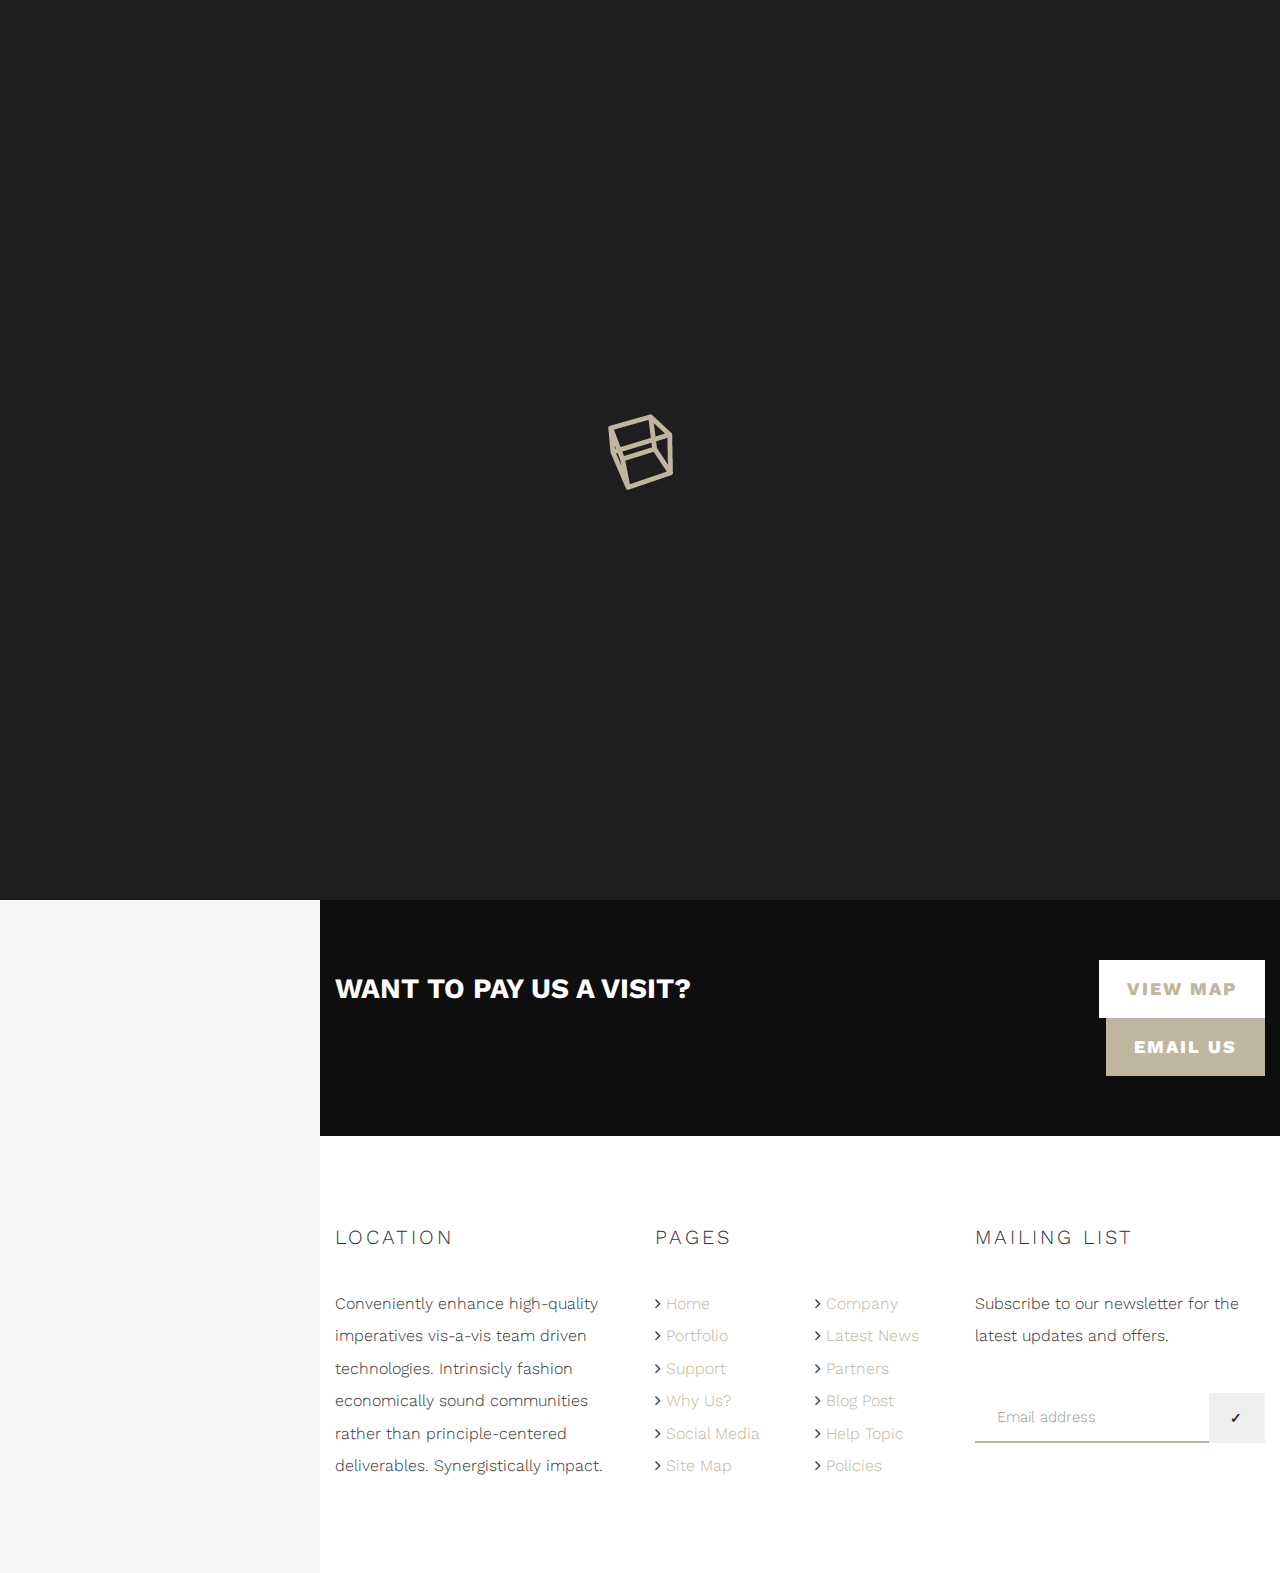
<file: dark/coming-soon.html>
<!DOCTYPE html>

<html lang="en">

<head>
    <meta charset="UTF-8">
    <meta content="IE=edge" http-equiv="X-UA-Compatible">
    <meta content="width=device-width, initial-scale=1" name="viewport">
    <meta content="" name="description">
    <meta content="" name="author">

    <link rel="shortcut icon" href="assets/images/favicon/favicon.ico" type="image/x-icon" />
    <link rel="apple-touch-icon" href="assets/images/favicon/apple-touch-icon.png" />
    <link rel="apple-touch-icon" sizes="57x57" href="assets/images/favicon/apple-touch-icon-57x57.png" />
    <link rel="apple-touch-icon" sizes="72x72" href="assets/images/favicon/apple-touch-icon-72x72.png" />
    <link rel="apple-touch-icon" sizes="76x76" href="assets/images/favicon/apple-touch-icon-76x76.png" />
    <link rel="apple-touch-icon" sizes="114x114" href="assets/images/favicon/apple-touch-icon-114x114.png" />
    <link rel="apple-touch-icon" sizes="120x120" href="assets/images/favicon/apple-touch-icon-120x120.png" />
    <link rel="apple-touch-icon" sizes="144x144" href="assets/images/favicon/apple-touch-icon-144x144.png" />
    <link rel="apple-touch-icon" sizes="152x152" href="assets/images/favicon/apple-touch-icon-152x152.png" />
    <link rel="apple-touch-icon" sizes="180x180" href="assets/images/favicon/apple-touch-icon-180x180.png" />

    <title>Benedict - by Distinctive Themes</title>
    <link href="assets/bootstrap/css/bootstrap.min.css" rel="stylesheet">
    <!--[if lt IE 9]>
      <script src="https://oss.maxcdn.com/html5shiv/3.7.2/html5shiv.min.js"></script>
      <script src="https://oss.maxcdn.com/respond/1.4.2/respond.min.js"></script>
    <![endif]-->
    <link href='https://fonts.googleapis.com/css?family=Work+Sans:400,100,700,300|Nothing+You+Could+Do' rel='stylesheet' type='text/css'>

    <link href="assets/font-awesome/css/font-awesome.min.css" rel="stylesheet">
    <link href="assets/pe-icons/css/pe-icon-7-stroke.css" rel="stylesheet">

    <link href="assets/css/animate.css" rel="stylesheet">
    <link href="assets/css/plugins.css" rel="stylesheet">
    <link href="style.css" rel="stylesheet">

</head>

<body class="top-navigation pushy-left-side pushy-left-open">
    
    <nav class="pushy pushy-left">
        <ul class="list-unstyled">
            <li><a class="logo" href="index.html"><img alt="" class="logo img-responsive" src="assets/images/logo-light.png"></a></li>
            <li class="pushy-submenu">
                <a class="submenu-link" href="#">Home <i class="fa fa-angle-down"></i></a>
                <ul>
                    <li><a href="index.html">Home</a></li>
                    <li><a href="index-portfolio.html">Home Portfolio</a></li>
                    <li><a href="index-fashion.html">Home Fashion</a></li>
                    <li><a href="index-business.html">Home Business</a></li>
                    <li><a href="index-single-page.html">Home Single Page</a></li>
                </ul>
            </li>             
            <li class="pushy-submenu">
                <a class="submenu-link" href="#">Blog <i class="fa fa-angle-down"></i></a>
                <ul>
                  <li><a href="news-reel.html">Blog Reel</a></li>
                  <li><a href="news-grid.html">Blog Grid</a></li>
                  <li><a href="news-list.html">Blog List</a></li>  
                  <li><a href="news-carousel.html">Blog Carousel</a></li>                  
                  <li><a href="single-post.html">Single Post</a></li>
                  <li><a href="single-post-gallery.html">Single Post Gallery</a></li>
                  <li><a href="single-post-video.html">Single Post Video</a></li>
                  <li><a href="single-post-no-sidebar.html">Single Post No Sidebar</a></li>
                </ul>
            </li>
            <li class="pushy-submenu">
                <a class="submenu-link" href="#">Portfolio <i class="fa fa-angle-down"></i></a>
                <ul>
                  <li><a href="portfolio-masonry.html">Portfolio Masonry</a></li>
                  <li><a href="portfolio-masonry-alt.html">Portfolio Masonry Alternative</a></li>
                  <li><a href="portfolio-masonry-fullwidth.html">Portfolio Masonry Fullwidth</a></li>
                  <li><a href="portfolio-carousel.html">Portfolio Carousel</a></li>
                  <li><a href="single-portfolio.html">Single Portfolio</a></li>
                  <li><a href="single-portfolio-video.html">Single Portfolio Video</a></li>
                </ul>
            </li>
            <li class="pushy-submenu">
                <a class="submenu-link" href="#">Pages <i class="fa fa-angle-down"></i></a>
                <ul>
                  <li><a href="about-us.html">About Us</a></li>
                  <li><a href="contact-us.html">Contact Us</a></li>
                  <li><a href="404.html">404</a></li>
                  <li><a href="coming-soon.html">Coming Soon</a></li>
                </ul>
            </li>   
            <li class="pushy-submenu">
                <a class="submenu-link" href="#">Features <i class="fa fa-angle-down"></i></a>
                <ul>
                    <li class="pushy-submenu">
                        <a class="submenu-link" href="#">Blog Feeds <i class="fa fa-angle-down"></i></a>
                        <ul>
                          <li><a href="news-grid.html">Blog Style 1</a></li>
                          <li><a href="news-carousel.html">Blog Style 2</a></li>
                          <li><a href="news-list.html">Blog Style 3</a></li>
                          <li><a href="news-reel.html">Blog Style 4</a></li>
                        </ul> 
                    </li>
                    <li class="pushy-submenu">
                        <a class="submenu-link" href="#">Team Feeds <i class="fa fa-angle-down"></i></a>
                        <ul>
                          <li><a href="index.html#our-staff">Team Style 1</a></li>
                          <li><a href="index-fashion.html#our-team">Team Style 2</a></li>
                          <li><a href="index-business.html#our-team">Team Style 3</a></li>
                        </ul> 
                    </li>                 
                </ul>
            </li>            
        </ul>
    </nav>

    <!-- Site Overlay -->
    <div class="site-overlay"></div>

    <div id="master-wrapper">

        <div class="preloader">
            <div class="preloader-img">
                <span class="loading-animation animate-flicker"><img src="assets/images/loading.gif" alt="loading" /></span>
            </div>
        </div>

        <div class="nav-wrapper smoothie">  
            <div class="nav-inner smoothie">
                <div class="container-fluid">      
                    <div class="row">
                        <div class="col-sm-3 col-xs-6">
                            <a class="logo" href="index.html"><img alt="" class="logo img-responsive" src="assets/images/logo-light.png"></a> 
                        </div>
                        <button type="button" class="navbar-toggle collapsed" data-toggle="collapse" data-target="#navbar-collapse-1" aria-expanded="false" aria-controls="navbar">
                              <a class="tcon tcon-menu--minus menu-btn" aria-label="toggle menu">
                                    <span class="tcon-menu__lines" aria-hidden="true"></span>
                                    <span class="tcon-visuallyhidden">toggle menu</span>
                            </a>
                        </button>
                        <div class="col-sm-9 col-xs-6 hidden-xs nopaddingleftright">
                            <div class="collapse navbar-collapse" id="navbar-collapse-1">
                                <ul class="nav navbar-nav navbar-right">                                  	
                                	<li>
                                		<a href="#"><i class="fa fa-twitter"></i></a>
                                	</li> 
                                	<li>
                                		<a href="#"><i class="fa fa-facebook"></i></a>
                                	</li>          
                                	<li>
                                		<a href="#"><i class="fa fa-google-plus"></i></a>
                                	</li>              
                                    <li class="dropdown">
                                        <a href="#" class="dropdown-toggle" data-toggle="dropdown"><i class="glyphicon glyphicon-search"></i></a>
                                        <ul class="dropdown-menu">
                                        		<div class="nav-search-form-wrapper">
	                                            <form class="form-inline">
	                                                <button type="submit" class="btn btn-default pull-right"><i class="glyphicon glyphicon-search"></i></button><input type="text" class="form-control pull-left" placeholder="Search">
	                                            </form>
                                            </div>
                                          </ul>
                                    </li>
                                    <li class="share-li twitter-bg">
                                		 <a href="#"><span>Tweet</span> <i class="fa fa-twitter"></i></a>
                                	</li> 
                                	<li class="share-li facebook-bg">
                                		 <a href="#"><span>Share</span> <i class="fa fa-facebook"></i></a>
                                	</li>          
                                	<li class="share-li gplus-bg">
                                		<a href="#"><span>+1</span> <i class="fa fa-google-plus"></i></a>
                                	</li> 
                                </ul>
                            </div>                        
                        </div>
                    </div>
                </div>
            </div>
        </div>

        <header id="home" class="comingsoon-bg fullheight">
            <div class="dark-overlay fullheight">
                <div class="container fullheight">                   
                    <div class="jumbotron">
                        <div class="row">
                            <div class="col-sm-11 col-xs-12">
                                <h1><small>We will be</small><br>
                                Here Shortly...</h1>
                                <p>
                                    <a class="btn btn-white btn-lg" href="index.html" role="button">Home</a> 
                                </p>
                            </div>
                        </div>
                    </div>
                </div>
            </div>
        </header>

        <section class="dark-wrapper green-wrapper">
            <div class="section-inner-60">
                <div class="container">
                    <div class="row cta">
                        <div class="col-sm-8">
                            <h4>Want to pay us a visit?</h4>
                        </div>
                        <div class="col-sm-4 text-right">
                            <a href="#" id="open-map" class="btn btn-white btn-lg">View Map</a>
                            <a href="#" id="open-contact" class="btn btn-primary btn-lg">Email Us</a>
                        </div>
                    </div>
                </div>
            </div>
        </section>

        <div id="map-holder">
            <div id="mapwrapper"></div>
        </div>

        <div id="contact-holder" class="silver-wrapper">
            <div class="section-inner">
                <div class="vertical-center-js">
                    <div class="container">
                        <div class="row">
                            <div class="col-sm-3">
                                <p>Competently develop client-focused customer service whereas team driven leadership skills. Monotonectally synergize out-of-the-box platforms after next-generation web services. Phosfluorescently reintermediate state of the art methods of empowerment whereas excellent architectures. Professionally expedite distributed best practices after orthogonal human capital. Competently predominate resource-leveling materials via end-to-end ideas.</p>
                            </div>
                            <div class="col-sm-8 col-sm-offset-1">
                                <div class="row">
                                    <div id="message" class="col-sm-12"></div>
                                    <div class="col-sm-12">
                                        <form method="post" action="sendemail.php" id="contactform" class="main-contact-form">
                                            <div class="form-group">
                                                <input type="text" class="form-control col-md-4 mb20" name="name" placeholder="Your Name *" id="name" required data-validation-required-message="Please enter your name." />
                                                <input type="text" class="form-control col-md-4 mb20" name="email" placeholder="Your Email *" id="email" required data-validation-required-message="Please enter your email address." />
                                                <input type="text" class="form-control col-md-4 mb20" name="website" placeholder="Your URL *" id="website" required data-validation-required-message="Please enter your web address." />
                                            </div>
                                            <textarea name="comments" class="form-control mb20" id="comments" placeholder="Your Message *" required data-validation-required-message="Please enter a message."></textarea>
                                            <input class="btn btn-primary mt30 pull-right" type="submit" name="submit" value="Submit" />
                                        </form>
                                    </div>
                                </div>
                            </div> 
                        </div>
                    </div>
                </div>
            </div>
        </div>

        <footer class="pure-white-wrapper">
            <div class="container">
                <div class="row">
                    <div class="col-sm-4 col-xs-12">
                        <div class="text-widget widget">
                            <h4 class="widget-title mb40">Location</h4>
                            <div class="widget-content">
                                <p>Conveniently enhance high-quality imperatives vis-a-vis team driven technologies. Intrinsicly fashion economically sound communities rather than principle-centered deliverables. Synergistically impact.</p>
                            </div>
                        </div>
                    </div>
                    <div class="col-sm-4 col-xs-12">
                        <div class="useful-link-widget widget">
                            <h4 class="widget-title mb40">Pages</h4>
                            <div class="widget-content">
                                <div class="useful-link-list">
                                    <div class="row">
                                        <div class="col-sm-6 col-xs-6">
                                                <ul class="list-unstyled">
                                                    <li>
                                                        <i class="fa fa-angle-right"></i><a href="index.html"> Home</a>
                                                    </li>
                                                    <li>
                                                        <i class="fa fa-angle-right"></i><a href="#"> Portfolio</a>
                                                    </li>
                                                    <li>
                                                        <i class="fa fa-angle-right"></i><a href="#"> Support</a>
                                                    </li>
                                                    <li>
                                                        <i class="fa fa-angle-right"></i><a href="#"> Why Us?</a>
                                                    </li>
                                                    <li>
                                                        <i class="fa fa-angle-right"></i><a href="#"> Social Media</a>
                                                    </li>
                                                    <li>
                                                        <i class="fa fa-angle-right"></i><a href="#"> Site Map</a>
                                                    </li>
                                                </ul>
                                            </div>
                                            <div class="col-md-6 col-sm-6 col-xs-6">
                                                <ul class="list-unstyled">
                                                    <li>
                                                        <i class="fa fa-angle-right"></i><a href="#"> Company</a>
                                                    </li>
                                                    <li>
                                                        <i class="fa fa-angle-right"></i><a href="#"> Latest News</a>
                                                    </li>
                                                    <li>
                                                        <i class="fa fa-angle-right"></i><a href="#"> Partners</a>
                                                    </li>
                                                    <li>
                                                        <i class="fa fa-angle-right"></i><a href="#"> Blog Post</a>
                                                    </li>
                                                    <li>
                                                        <i class="fa fa-angle-right"></i><a href="#"> Help Topic</a>
                                                    </li>
                                                    <li>
                                                        <i class="fa fa-angle-right"></i><a href="#"> Policies</a>
                                                    </li>
                                                </ul>
                                        </div>
                                    </div>
                                </div>
                            </div>
                        </div>
                    </div>    
                    <div class="col-sm-4 col-xs-12">
                        <div class="mailing-widget widget">
                            <h4 class="widget-title mb40">Mailing List</h4>
                            <div class="content-wiget">
                                <p class="mb40">Subscribe to our newsletter for the latest updates and offers.</p>
                                <form action="index.html">
                                    <div class="input-group">
                                        <input class="form-control form-email-widget" placeholder="Email address" type="text"><span class="input-group-btn"><input class="btn btn-email" type="submit" value="✓"></span>
                                    </div>
                                </form>
                                <p></p>    
                            </div>                                
                        </div>
                    </div>
                </div>
            </div>
        </footer>

        <a href="#" id="back-to-top"><i class="fa fa-angle-up"></i></a>

    </div>

    <script src="assets/js/jquery.min.js"></script> 
    <script src="assets/bootstrap/js/bootstrap.min.js"></script>
    <script src="assets/js/plugins.js"></script>
    <script src="assets/js/owl-carousel.js"></script> 
    <script type="text/javascript" src="http://maps.google.com/maps/api/js?sensor=false"></script>
    <script src="assets/js/init.js"></script>

</body>
</html>
</file>
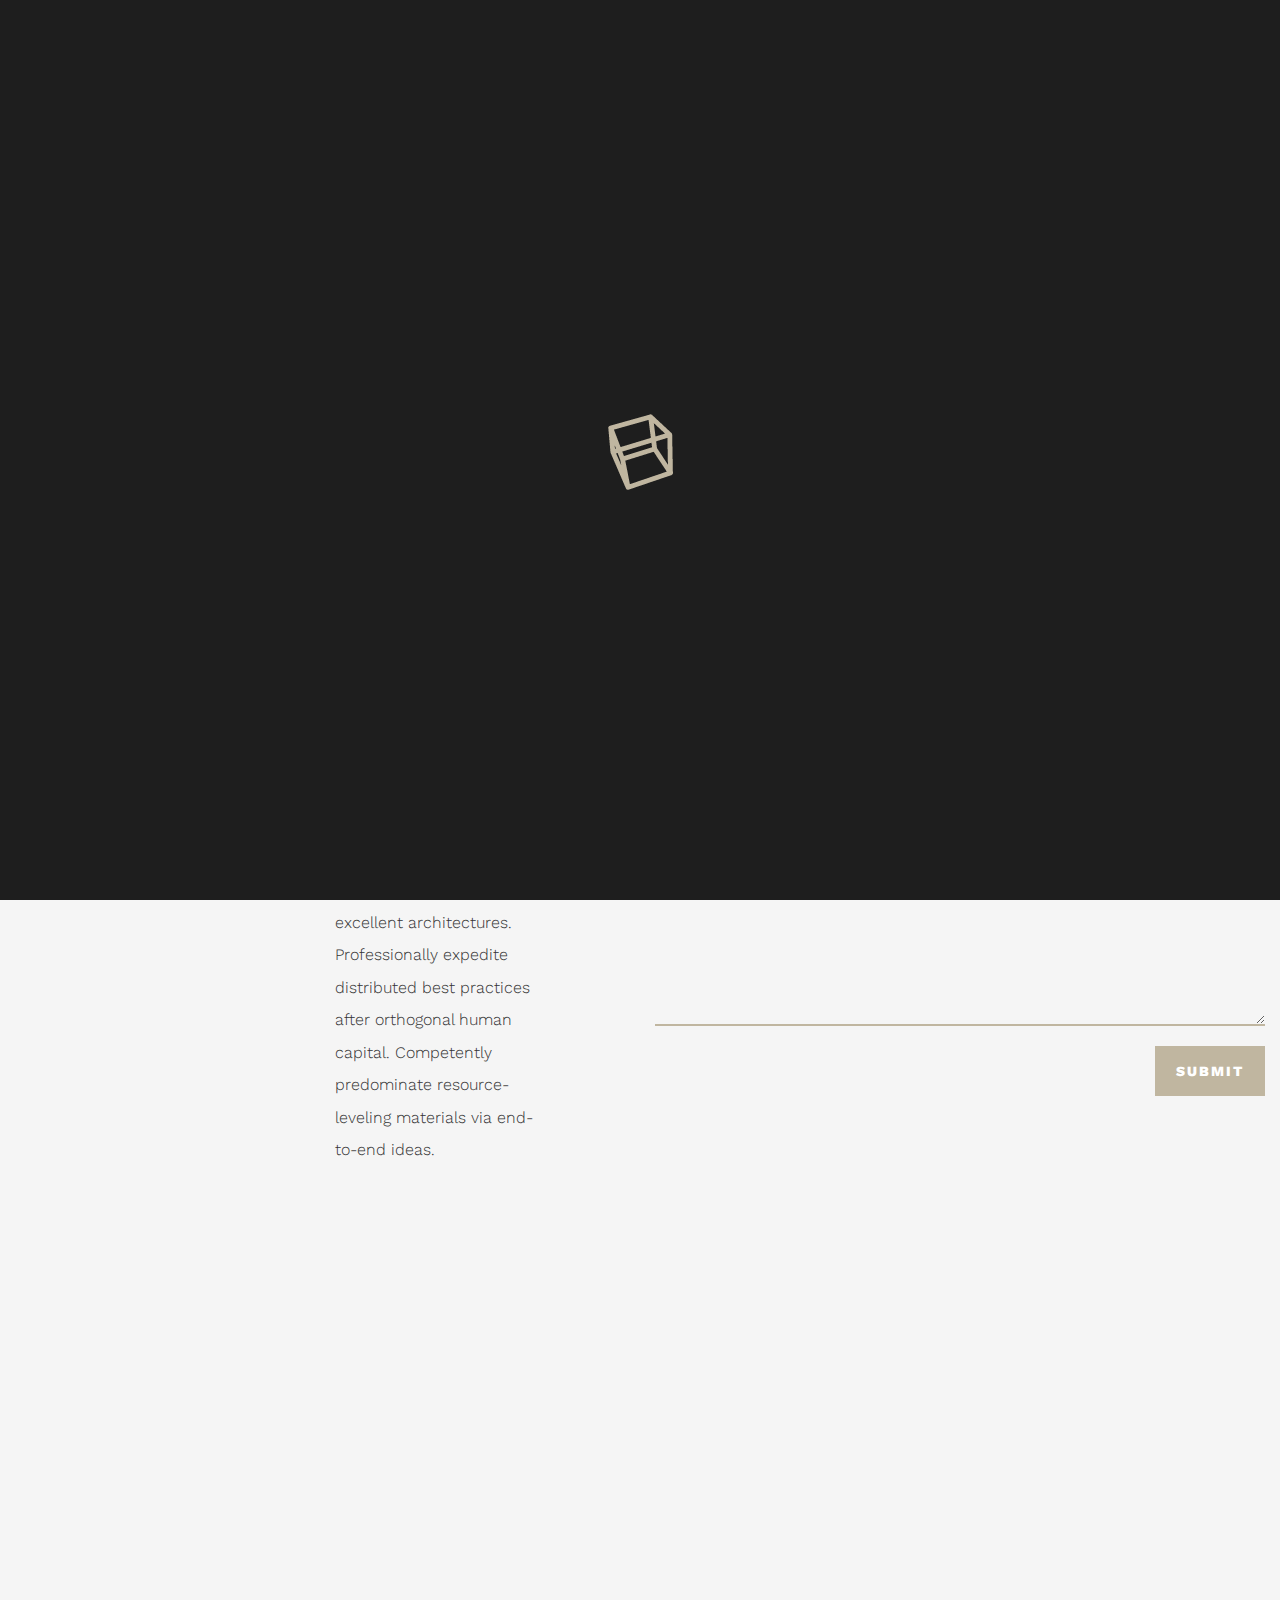
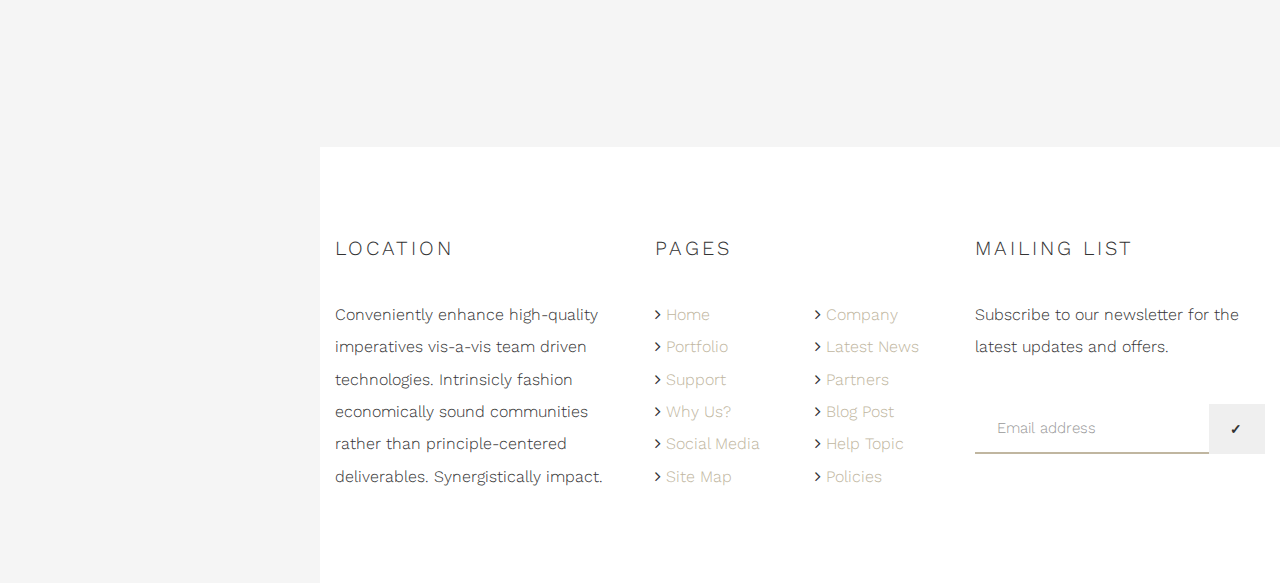
<file: dark/contact-us.html>
<!DOCTYPE html>

<html lang="en">

<head>
    <meta charset="UTF-8">
    <meta content="IE=edge" http-equiv="X-UA-Compatible">
    <meta content="width=device-width, initial-scale=1" name="viewport">
    <meta content="" name="description">
    <meta content="" name="author">

    <link rel="shortcut icon" href="assets/images/favicon/favicon.ico" type="image/x-icon" />
    <link rel="apple-touch-icon" href="assets/images/favicon/apple-touch-icon.png" />
    <link rel="apple-touch-icon" sizes="57x57" href="assets/images/favicon/apple-touch-icon-57x57.png" />
    <link rel="apple-touch-icon" sizes="72x72" href="assets/images/favicon/apple-touch-icon-72x72.png" />
    <link rel="apple-touch-icon" sizes="76x76" href="assets/images/favicon/apple-touch-icon-76x76.png" />
    <link rel="apple-touch-icon" sizes="114x114" href="assets/images/favicon/apple-touch-icon-114x114.png" />
    <link rel="apple-touch-icon" sizes="120x120" href="assets/images/favicon/apple-touch-icon-120x120.png" />
    <link rel="apple-touch-icon" sizes="144x144" href="assets/images/favicon/apple-touch-icon-144x144.png" />
    <link rel="apple-touch-icon" sizes="152x152" href="assets/images/favicon/apple-touch-icon-152x152.png" />
    <link rel="apple-touch-icon" sizes="180x180" href="assets/images/favicon/apple-touch-icon-180x180.png" />

    <title>Benedict - by Distinctive Themes</title>
    <link href="assets/bootstrap/css/bootstrap.min.css" rel="stylesheet">
    <!--[if lt IE 9]>
      <script src="https://oss.maxcdn.com/html5shiv/3.7.2/html5shiv.min.js"></script>
      <script src="https://oss.maxcdn.com/respond/1.4.2/respond.min.js"></script>
    <![endif]-->
    <link href='https://fonts.googleapis.com/css?family=Work+Sans:400,100,700,300|Nothing+You+Could+Do' rel='stylesheet' type='text/css'>

    <link href="assets/font-awesome/css/font-awesome.min.css" rel="stylesheet">
    <link href="assets/pe-icons/css/pe-icon-7-stroke.css" rel="stylesheet">

    <link href="assets/css/animate.css" rel="stylesheet">
    <link href="assets/css/plugins.css" rel="stylesheet">
    <link href="style.css" rel="stylesheet">

</head>

<body class="top-navigation pushy-left-side pushy-left-open">
    
    <nav class="pushy pushy-left">
        <ul class="list-unstyled">
            <li><a class="logo" href="index.html"><img alt="" class="logo img-responsive" src="assets/images/logo-light.png"></a></li>
            <li class="pushy-submenu">
                <a class="submenu-link" href="#">Home <i class="fa fa-angle-down"></i></a>
                <ul>
                    <li><a href="index.html">Home</a></li>
                    <li><a href="index-portfolio.html">Home Portfolio</a></li>
                    <li><a href="index-fashion.html">Home Fashion</a></li>
                    <li><a href="index-business.html">Home Business</a></li>
                    <li><a href="index-single-page.html">Home Single Page</a></li>
                </ul>
            </li>             
            <li class="pushy-submenu">
                <a class="submenu-link" href="#">Blog <i class="fa fa-angle-down"></i></a>
                <ul>
                  <li><a href="news-reel.html">Blog Reel</a></li>
                  <li><a href="news-grid.html">Blog Grid</a></li>
                  <li><a href="news-list.html">Blog List</a></li>  
                  <li><a href="news-carousel.html">Blog Carousel</a></li>                  
                  <li><a href="single-post.html">Single Post</a></li>
                  <li><a href="single-post-gallery.html">Single Post Gallery</a></li>
                  <li><a href="single-post-video.html">Single Post Video</a></li>
                  <li><a href="single-post-no-sidebar.html">Single Post No Sidebar</a></li>
                </ul>
            </li>
            <li class="pushy-submenu">
                <a class="submenu-link" href="#">Portfolio <i class="fa fa-angle-down"></i></a>
                <ul>
                  <li><a href="portfolio-masonry.html">Portfolio Masonry</a></li>
                  <li><a href="portfolio-masonry-alt.html">Portfolio Masonry Alternative</a></li>
                  <li><a href="portfolio-masonry-fullwidth.html">Portfolio Masonry Fullwidth</a></li>
                  <li><a href="portfolio-carousel.html">Portfolio Carousel</a></li>
                  <li><a href="single-portfolio.html">Single Portfolio</a></li>
                  <li><a href="single-portfolio-video.html">Single Portfolio Video</a></li>
                </ul>
            </li>
            <li class="pushy-submenu">
                <a class="submenu-link" href="#">Pages <i class="fa fa-angle-down"></i></a>
                <ul>
                  <li><a href="about-us.html">About Us</a></li>
                  <li><a href="contact-us.html">Contact Us</a></li>
                  <li><a href="404.html">404</a></li>
                  <li><a href="coming-soon.html">Coming Soon</a></li>
                </ul>
            </li>   
            <li class="pushy-submenu">
                <a class="submenu-link" href="#">Features <i class="fa fa-angle-down"></i></a>
                <ul>
                    <li class="pushy-submenu">
                        <a class="submenu-link" href="#">Blog Feeds <i class="fa fa-angle-down"></i></a>
                        <ul>
                          <li><a href="news-grid.html">Blog Style 1</a></li>
                          <li><a href="news-carousel.html">Blog Style 2</a></li>
                          <li><a href="news-list.html">Blog Style 3</a></li>
                          <li><a href="news-reel.html">Blog Style 4</a></li>
                        </ul> 
                    </li>
                    <li class="pushy-submenu">
                        <a class="submenu-link" href="#">Team Feeds <i class="fa fa-angle-down"></i></a>
                        <ul>
                          <li><a href="index.html#our-staff">Team Style 1</a></li>
                          <li><a href="index-fashion.html#our-team">Team Style 2</a></li>
                          <li><a href="index-business.html#our-team">Team Style 3</a></li>
                        </ul> 
                    </li>                 
                </ul>
            </li>            
        </ul>
    </nav>

    <!-- Site Overlay -->
    <div class="site-overlay"></div>

    <div id="master-wrapper">

        <div class="preloader">
            <div class="preloader-img">
                <span class="loading-animation animate-flicker"><img src="assets/images/loading.gif" alt="loading" /></span>
            </div>
        </div>

        <div class="nav-wrapper smoothie">  
            <div class="nav-inner smoothie">
                <div class="container-fluid">      
                    <div class="row">
                        <div class="col-sm-3 col-xs-6">
                            <a class="logo" href="index.html"><img alt="" class="logo img-responsive" src="assets/images/logo-light.png"></a> 
                        </div>
                        <button type="button" class="navbar-toggle collapsed" data-toggle="collapse" data-target="#navbar-collapse-1" aria-expanded="false" aria-controls="navbar">
                              <a class="tcon tcon-menu--minus menu-btn" aria-label="toggle menu">
                                    <span class="tcon-menu__lines" aria-hidden="true"></span>
                                    <span class="tcon-visuallyhidden">toggle menu</span>
                            </a>
                        </button>
                        <div class="col-sm-9 col-xs-6 hidden-xs nopaddingleftright">
                            <div class="collapse navbar-collapse" id="navbar-collapse-1">
                                <ul class="nav navbar-nav navbar-right">                                    
                                    <li>
                                        <a href="#"><i class="fa fa-twitter"></i></a>
                                    </li> 
                                    <li>
                                        <a href="#"><i class="fa fa-facebook"></i></a>
                                    </li>          
                                    <li>
                                        <a href="#"><i class="fa fa-google-plus"></i></a>
                                    </li>              
                                    <li class="dropdown">
                                        <a href="#" class="dropdown-toggle" data-toggle="dropdown"><i class="glyphicon glyphicon-search"></i></a>
                                        <ul class="dropdown-menu">
                                                <div class="nav-search-form-wrapper">
                                                <form class="form-inline">
                                                    <button type="submit" class="btn btn-default pull-right"><i class="glyphicon glyphicon-search"></i></button><input type="text" class="form-control pull-left" placeholder="Search">
                                                </form>
                                            </div>
                                          </ul>
                                    </li>
                                    <li class="share-li twitter-bg">
                                         <a href="#"><span>Tweet</span> <i class="fa fa-twitter"></i></a>
                                    </li> 
                                    <li class="share-li facebook-bg">
                                         <a href="#"><span>Share</span> <i class="fa fa-facebook"></i></a>
                                    </li>          
                                    <li class="share-li gplus-bg">
                                        <a href="#"><span>+1</span> <i class="fa fa-google-plus"></i></a>
                                    </li> 
                                </ul>
                            </div>                        
                        </div>
                    </div>
                </div>
            </div>
        </div>

        <header id="home" class="backstretched single-page-hero">
            <div class="dark-overlay single-page-hero">
                <div class="container single-page-hero">                   
                    <div class="vertical-center-js">
                        <h1 class="section-title mb20">Contact Us</h1>
                    </div>
                </div>
            </div>
        </header>

        <div class="white-wrapper">
            <div class="section-inner">
                <div class="vertical-center-js">
                    <div class="container">
                        <div class="row">
                            <div class="col-sm-3">
                                <p>Competently develop client-focused customer service whereas team driven leadership skills. Monotonectally synergize out-of-the-box platforms after next-generation web services. Phosfluorescently reintermediate state of the art methods of empowerment whereas excellent architectures. Professionally expedite distributed best practices after orthogonal human capital. Competently predominate resource-leveling materials via end-to-end ideas.</p>
                            </div>
                            <div class="col-sm-8 col-sm-offset-1">
                                <div class="row">
                                    <div id="message" class="col-sm-12"></div>
                                    <div class="col-sm-12">
                                        <form method="post" action="sendemail.php" id="contactform" class="main-contact-form">
                                            <div class="form-group">
                                                <input type="text" class="form-control col-md-4 mb20" name="name" placeholder="Your Name *" id="name" required data-validation-required-message="Please enter your name." />
                                                <input type="text" class="form-control col-md-4 mb20" name="email" placeholder="Your Email *" id="email" required data-validation-required-message="Please enter your email address." />
                                                <input type="text" class="form-control col-md-4 mb20" name="website" placeholder="Your URL *" id="website" required data-validation-required-message="Please enter your web address." />
                                            </div>
                                            <textarea name="comments" class="form-control mb20" id="comments" placeholder="Your Message *" required data-validation-required-message="Please enter a message."></textarea>
                                            <input class="btn btn-primary mt30 pull-right" type="submit" name="submit" value="Submit" />
                                        </form>
                                    </div>
                                </div>
                            </div> 
                        </div>
                    </div>
                </div>
            </div>
        </div>

        <div id="map-holder-open">
            <div id="mapwrapper-open"></div>
        </div>

        <footer class="pure-white-wrapper">
            <div class="container">
                <div class="row">
                    <div class="col-sm-4 col-xs-12">
                        <div class="text-widget widget">
                            <h4 class="widget-title mb40">Location</h4>
                            <div class="widget-content">
                                <p>Conveniently enhance high-quality imperatives vis-a-vis team driven technologies. Intrinsicly fashion economically sound communities rather than principle-centered deliverables. Synergistically impact.</p>
                            </div>
                        </div>
                    </div>
                    <div class="col-sm-4 col-xs-12">
                        <div class="useful-link-widget widget">
                            <h4 class="widget-title mb40">Pages</h4>
                            <div class="widget-content">
                                <div class="useful-link-list">
                                    <div class="row">
                                        <div class="col-sm-6 col-xs-6">
                                                <ul class="list-unstyled">
                                                    <li>
                                                        <i class="fa fa-angle-right"></i><a href="index.html"> Home</a>
                                                    </li>
                                                    <li>
                                                        <i class="fa fa-angle-right"></i><a href="#"> Portfolio</a>
                                                    </li>
                                                    <li>
                                                        <i class="fa fa-angle-right"></i><a href="#"> Support</a>
                                                    </li>
                                                    <li>
                                                        <i class="fa fa-angle-right"></i><a href="#"> Why Us?</a>
                                                    </li>
                                                    <li>
                                                        <i class="fa fa-angle-right"></i><a href="#"> Social Media</a>
                                                    </li>
                                                    <li>
                                                        <i class="fa fa-angle-right"></i><a href="#"> Site Map</a>
                                                    </li>
                                                </ul>
                                            </div>
                                            <div class="col-md-6 col-sm-6 col-xs-6">
                                                <ul class="list-unstyled">
                                                    <li>
                                                        <i class="fa fa-angle-right"></i><a href="#"> Company</a>
                                                    </li>
                                                    <li>
                                                        <i class="fa fa-angle-right"></i><a href="#"> Latest News</a>
                                                    </li>
                                                    <li>
                                                        <i class="fa fa-angle-right"></i><a href="#"> Partners</a>
                                                    </li>
                                                    <li>
                                                        <i class="fa fa-angle-right"></i><a href="#"> Blog Post</a>
                                                    </li>
                                                    <li>
                                                        <i class="fa fa-angle-right"></i><a href="#"> Help Topic</a>
                                                    </li>
                                                    <li>
                                                        <i class="fa fa-angle-right"></i><a href="#"> Policies</a>
                                                    </li>
                                                </ul>
                                        </div>
                                    </div>
                                </div>
                            </div>
                        </div>
                    </div>    
                    <div class="col-sm-4 col-xs-12">
                        <div class="mailing-widget widget">
                            <h4 class="widget-title mb40">Mailing List</h4>
                            <div class="content-wiget">
                                <p class="mb40">Subscribe to our newsletter for the latest updates and offers.</p>
                                <form action="index.html">
                                    <div class="input-group">
                                        <input class="form-control form-email-widget" placeholder="Email address" type="text"><span class="input-group-btn"><input class="btn btn-email" type="submit" value="✓"></span>
                                    </div>
                                </form>
                                <p></p>    
                            </div>                                
                        </div>
                    </div>
                </div>
            </div>
        </footer>

        <a href="#" id="back-to-top"><i class="fa fa-angle-up"></i></a>

    </div>

    <script src="assets/js/jquery.min.js"></script> 
    <script src="assets/bootstrap/js/bootstrap.min.js"></script>
    <script src="assets/js/plugins.js"></script>
    <script src="assets/js/owl-carousel.js"></script> 
    <script type="text/javascript" src="http://maps.google.com/maps/api/js?sensor=false"></script>
    <script src="assets/js/init.js"></script>

</body>
</html>
</file>
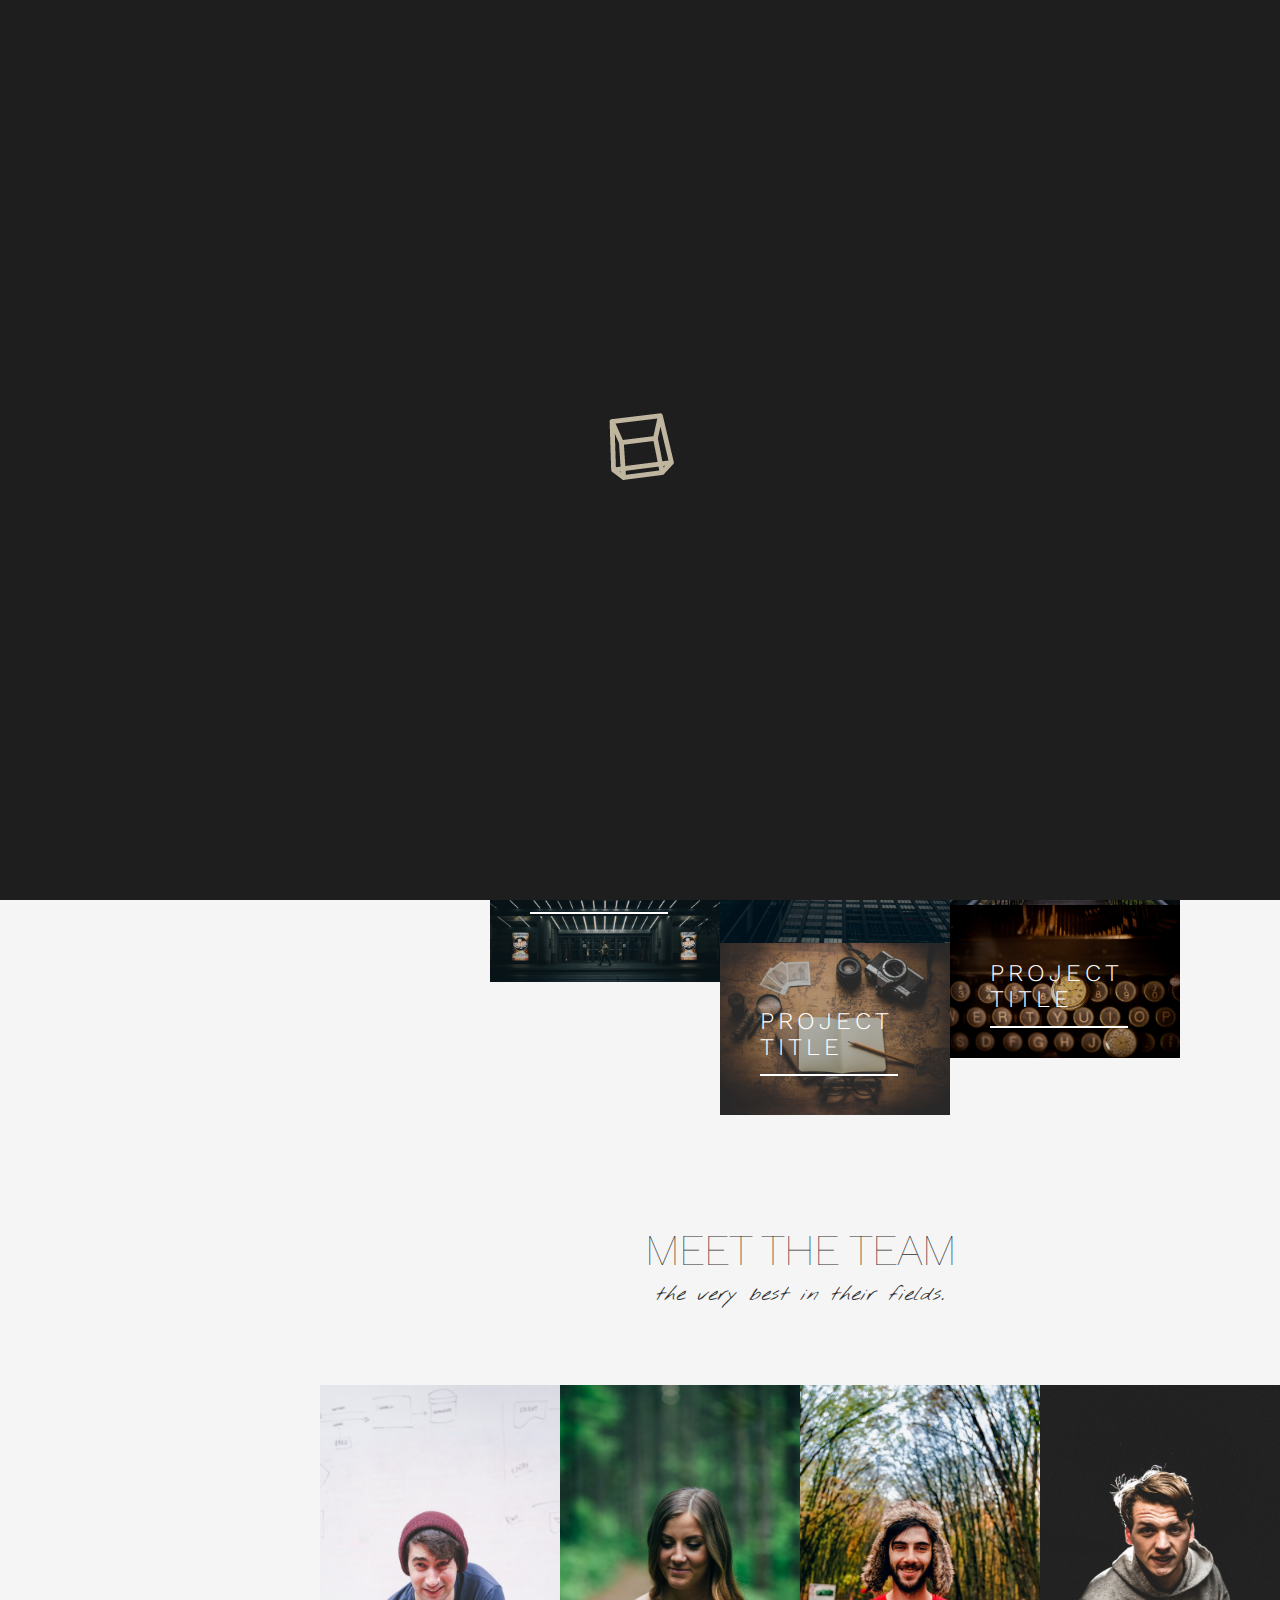
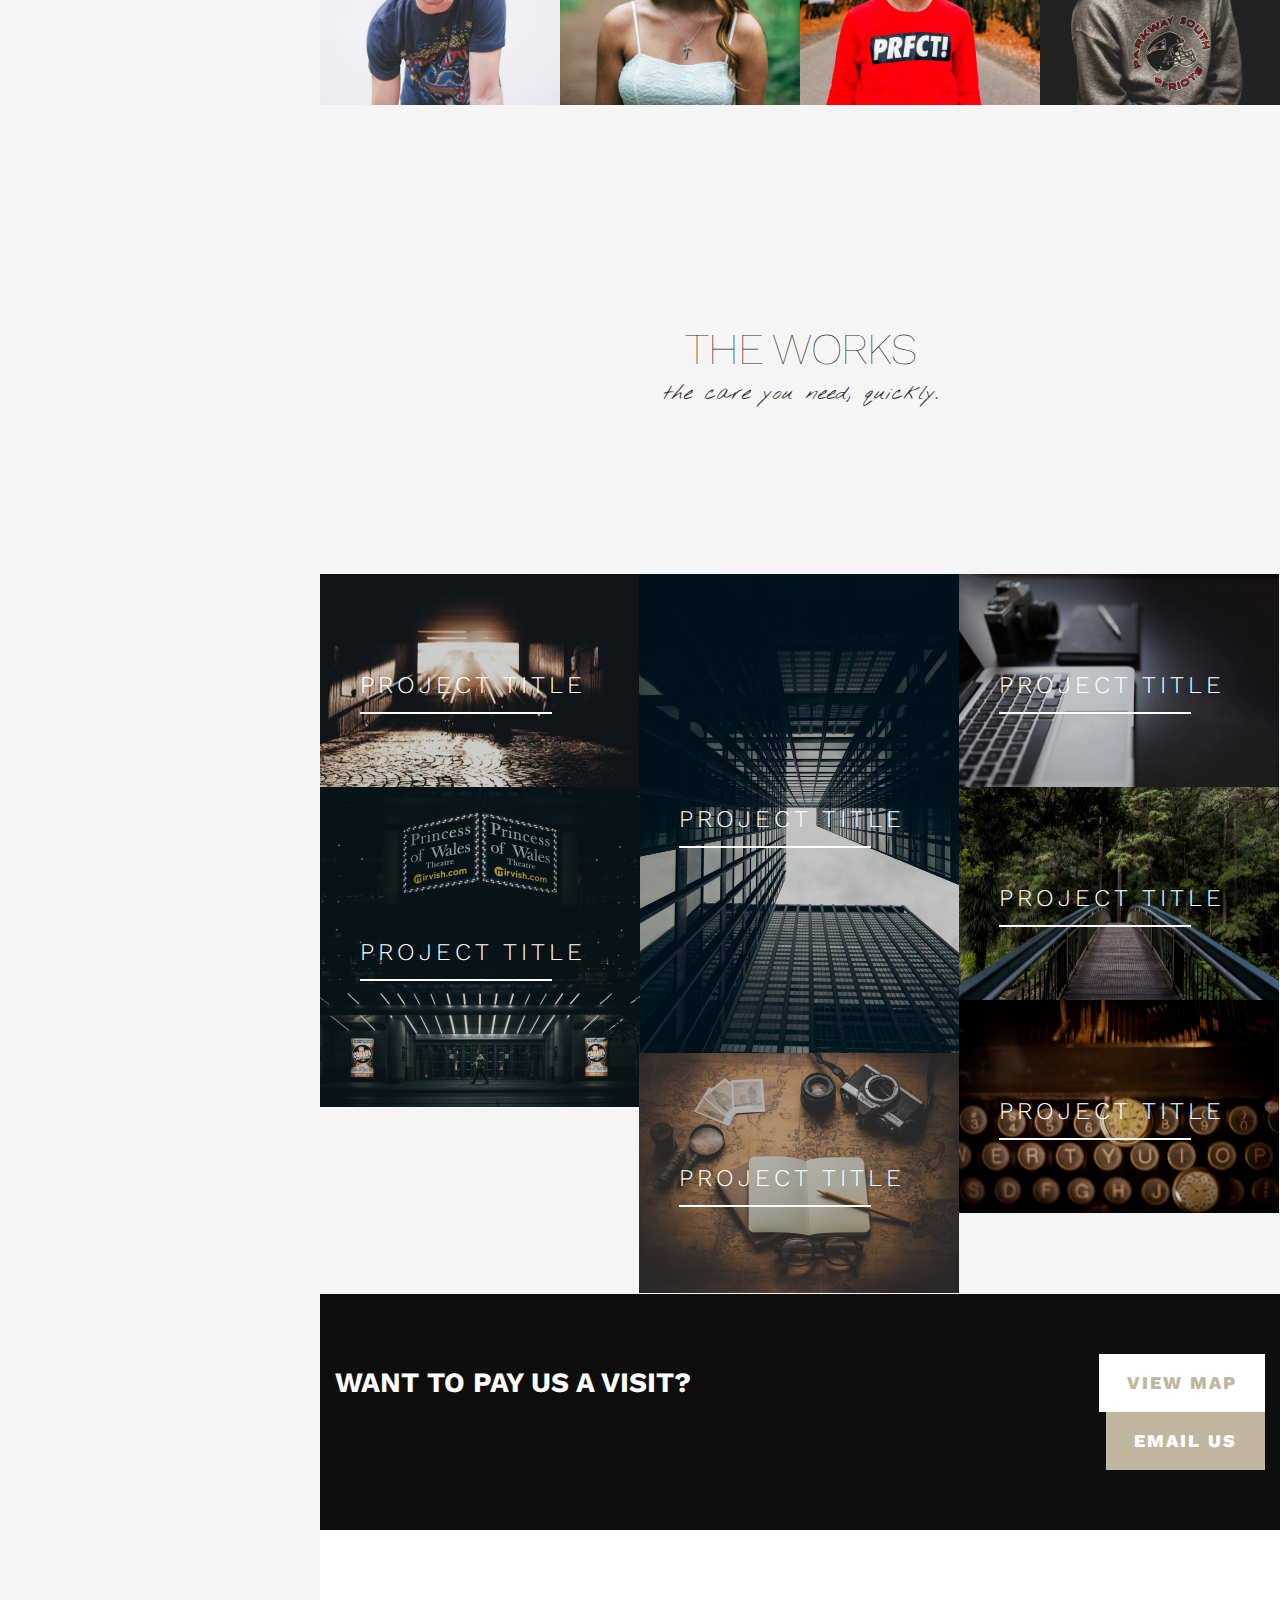
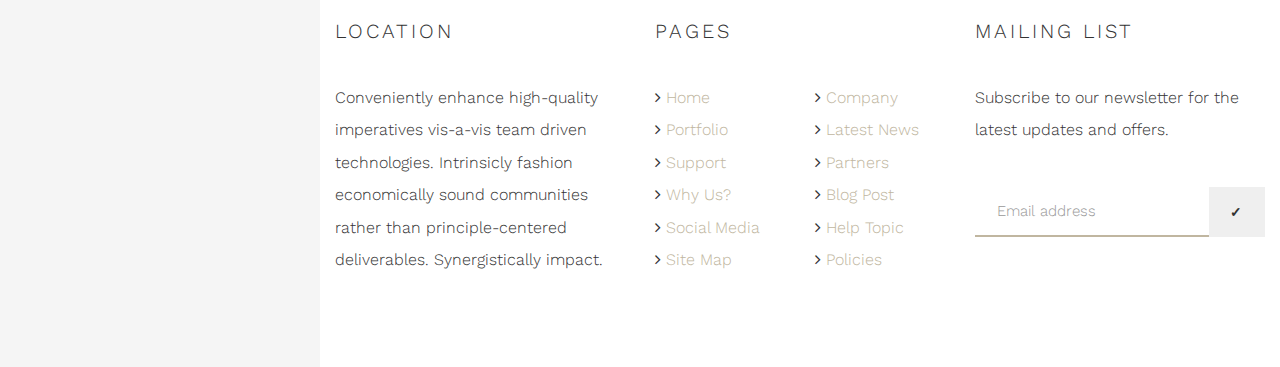
<file: dark/index-blog.html>
<!DOCTYPE html>

<html lang="en">

<head>
    <meta charset="UTF-8">
    <meta content="IE=edge" http-equiv="X-UA-Compatible">
    <meta content="width=device-width, initial-scale=1" name="viewport">
    <meta content="" name="description">
    <meta content="" name="author">

    <link rel="shortcut icon" href="assets/images/favicon/favicon.ico" type="image/x-icon" />
    <link rel="apple-touch-icon" href="assets/images/favicon/apple-touch-icon.png" />
    <link rel="apple-touch-icon" sizes="57x57" href="assets/images/favicon/apple-touch-icon-57x57.png" />
    <link rel="apple-touch-icon" sizes="72x72" href="assets/images/favicon/apple-touch-icon-72x72.png" />
    <link rel="apple-touch-icon" sizes="76x76" href="assets/images/favicon/apple-touch-icon-76x76.png" />
    <link rel="apple-touch-icon" sizes="114x114" href="assets/images/favicon/apple-touch-icon-114x114.png" />
    <link rel="apple-touch-icon" sizes="120x120" href="assets/images/favicon/apple-touch-icon-120x120.png" />
    <link rel="apple-touch-icon" sizes="144x144" href="assets/images/favicon/apple-touch-icon-144x144.png" />
    <link rel="apple-touch-icon" sizes="152x152" href="assets/images/favicon/apple-touch-icon-152x152.png" />
    <link rel="apple-touch-icon" sizes="180x180" href="assets/images/favicon/apple-touch-icon-180x180.png" />

    <title>Benedict - by Distinctive Themes</title>
    <link href="assets/bootstrap/css/bootstrap.min.css" rel="stylesheet">
    <!--[if lt IE 9]>
      <script src="https://oss.maxcdn.com/html5shiv/3.7.2/html5shiv.min.js"></script>
      <script src="https://oss.maxcdn.com/respond/1.4.2/respond.min.js"></script>
    <![endif]-->
    <link href='https://fonts.googleapis.com/css?family=Work+Sans:400,100,700,300|Nothing+You+Could+Do' rel='stylesheet' type='text/css'>

    <link href="assets/font-awesome/css/font-awesome.min.css" rel="stylesheet">
    <link href="assets/pe-icons/css/pe-icon-7-stroke.css" rel="stylesheet">

    <link href="assets/css/animate.css" rel="stylesheet">
    <link href="assets/css/plugins.css" rel="stylesheet">
    <link href="style.css" rel="stylesheet">

</head>

<body class="top-navigation pushy-left-side pushy-left-open">
    
    <nav class="pushy pushy-left">
        <ul class="list-unstyled">
            <li><a class="logo" href="index.html"><img alt="" class="logo img-responsive" src="assets/images/logo-light.png"></a></li>
            <li class="pushy-submenu">
                <a class="submenu-link" href="#">Home <i class="fa fa-angle-down"></i></a>
                <ul>
                    <li><a href="index.html">Home</a></li>
                    <li><a href="index-portfolio.html">Home Portfolio</a></li>
                    <li><a href="index-fashion.html">Home Fashion</a></li>
                    <li><a href="index-business.html">Home Business</a></li>
                    <li><a href="index-single-page.html">Home Single Page</a></li>
                </ul>
            </li>             
            <li class="pushy-submenu">
                <a class="submenu-link" href="#">Blog <i class="fa fa-angle-down"></i></a>
                <ul>
                  <li><a href="news-reel.html">Blog Reel</a></li>
                  <li><a href="news-grid.html">Blog Grid</a></li>
                  <li><a href="news-list.html">Blog List</a></li>  
                  <li><a href="news-carousel.html">Blog Carousel</a></li>                  
                  <li><a href="single-post.html">Single Post</a></li>
                  <li><a href="single-post-gallery.html">Single Post Gallery</a></li>
                  <li><a href="single-post-video.html">Single Post Video</a></li>
                  <li><a href="single-post-no-sidebar.html">Single Post No Sidebar</a></li>
                </ul>
            </li>
            <li class="pushy-submenu">
                <a class="submenu-link" href="#">Portfolio <i class="fa fa-angle-down"></i></a>
                <ul>
                  <li><a href="portfolio-masonry.html">Portfolio Masonry</a></li>
                  <li><a href="portfolio-masonry-alt.html">Portfolio Masonry Alternative</a></li>
                  <li><a href="portfolio-masonry-fullwidth.html">Portfolio Masonry Fullwidth</a></li>
                  <li><a href="portfolio-carousel.html">Portfolio Carousel</a></li>
                  <li><a href="single-portfolio.html">Single Portfolio</a></li>
                  <li><a href="single-portfolio-video.html">Single Portfolio Video</a></li>
                </ul>
            </li>
            <li class="pushy-submenu">
                <a class="submenu-link" href="#">Pages <i class="fa fa-angle-down"></i></a>
                <ul>
                  <li><a href="about-us.html">About Us</a></li>
                  <li><a href="contact-us.html">Contact Us</a></li>
                  <li><a href="404.html">404</a></li>
                  <li><a href="coming-soon.html">Coming Soon</a></li>
                </ul>
            </li>   
            <li class="pushy-submenu">
                <a class="submenu-link" href="#">Features <i class="fa fa-angle-down"></i></a>
                <ul>
                    <li class="pushy-submenu">
                        <a class="submenu-link" href="#">Blog Feeds <i class="fa fa-angle-down"></i></a>
                        <ul>
                          <li><a href="news-grid.html">Blog Style 1</a></li>
                          <li><a href="news-carousel.html">Blog Style 2</a></li>
                          <li><a href="news-list.html">Blog Style 3</a></li>
                          <li><a href="news-reel.html">Blog Style 4</a></li>
                        </ul> 
                    </li>
                    <li class="pushy-submenu">
                        <a class="submenu-link" href="#">Team Feeds <i class="fa fa-angle-down"></i></a>
                        <ul>
                          <li><a href="index.html#our-staff">Team Style 1</a></li>
                          <li><a href="index-fashion.html#our-team">Team Style 2</a></li>
                          <li><a href="index-business.html#our-team">Team Style 3</a></li>
                        </ul> 
                    </li>                 
                </ul>
            </li>            
        </ul>
    </nav>

    <!-- Site Overlay -->
    <div class="site-overlay"></div>

    <div id="master-wrapper">

        <div class="preloader">
            <div class="preloader-img">
                <span class="loading-animation animate-flicker"><img src="assets/images/loading.gif" alt="loading" /></span>
            </div>
        </div>

        <div class="nav-wrapper smoothie">  
            <div class="nav-inner smoothie">
                <div class="container-fluid">      
                    <div class="row">
                        <div class="col-sm-3 col-xs-6">
                            <a class="logo" href="index.html"><img alt="" class="logo img-responsive" src="assets/images/logo-light.png"></a> 
                        </div>
                        <button type="button" class="navbar-toggle collapsed" data-toggle="collapse" data-target="#navbar-collapse-1" aria-expanded="false" aria-controls="navbar">
                              <a class="tcon tcon-menu--minus menu-btn" aria-label="toggle menu">
                                    <span class="tcon-menu__lines" aria-hidden="true"></span>
                                    <span class="tcon-visuallyhidden">toggle menu</span>
                            </a>
                        </button>
                        <div class="col-sm-9 col-xs-6 hidden-xs nopaddingleftright">
                            <div class="collapse navbar-collapse" id="navbar-collapse-1">
                                <ul class="nav navbar-nav navbar-right">                                  	
                                	<li>
                                		<a href="#"><i class="fa fa-twitter"></i></a>
                                	</li> 
                                	<li>
                                		<a href="#"><i class="fa fa-facebook"></i></a>
                                	</li>          
                                	<li>
                                		<a href="#"><i class="fa fa-google-plus"></i></a>
                                	</li>              
                                    <li class="dropdown">
                                        <a href="#" class="dropdown-toggle" data-toggle="dropdown"><i class="glyphicon glyphicon-search"></i></a>
                                        <ul class="dropdown-menu">
                                        		<div class="nav-search-form-wrapper">
	                                            <form class="form-inline">
	                                                <button type="submit" class="btn btn-default pull-right"><i class="glyphicon glyphicon-search"></i></button><input type="text" class="form-control pull-left" placeholder="Search">
	                                            </form>
                                            </div>
                                          </ul>
                                    </li>
                                    <li class="share-li twitter-bg">
                                		 <a href="#"><span>Tweet</span> <i class="fa fa-twitter"></i></a>
                                	</li> 
                                	<li class="share-li facebook-bg">
                                		 <a href="#"><span>Share</span> <i class="fa fa-facebook"></i></a>
                                	</li>          
                                	<li class="share-li gplus-bg">
                                		<a href="#"><span>+1</span> <i class="fa fa-google-plus"></i></a>
                                	</li> 
                                </ul>
                            </div>                        
                        </div>
                    </div>
                </div>
            </div>
        </div>

        <div class="row">
            <header class="owl-carousel remove-item-paddings" data-items="2">
                <div class="match-height nopaddingleftright">
                    <div class="hover-effect smoothie">
                        <a href="#" class="smoothie">
                        <img src="assets/images/blog-1.jpeg" alt="Image" class="img-responsive smoothie"></a>
                        <div class="hover-overlay smoothie text-center">
                            <div class="vertical-center-js">
                                <h4>Student Reaches Goal</h4>
                            </div>
                        </div>
                        <div class="hover-caption dark-overlay smoothie text-center">
                            <div class="vertical-center-js">
                                <p class="mb20"><small>Credibly monetize empowered portals before distinctive methodologies.</small></p>
                                <a href="single-post.html" class="btn btn-primary btn-green">View</a>
                            </div>
                        </div>
                    </div>
                </div>
                <div class="match-height nopaddingleftright">
                    <div class="hover-effect smoothie">
                        <a href="#" class="smoothie">
                        <img src="assets/images/blog-1.jpeg" alt="Image" class="img-responsive smoothie"></a>
                        <div class="hover-overlay smoothie text-center">
                            <div class="vertical-center-js">
                                <h4>Student Reaches Goal</h4>
                            </div>
                        </div>
                        <div class="hover-caption dark-overlay smoothie text-center">
                            <div class="vertical-center-js">
                                <p class="mb20"><small>Credibly monetize empowered portals before distinctive methodologies.</small></p>
                                <a href="single-post.html" class="btn btn-primary btn-green">View</a>
                            </div>
                        </div>
                    </div>
                </div>
                <div class="match-height nopaddingleftright">
                    <div class="hover-effect smoothie">
                        <a href="#" class="smoothie">
                        <img src="assets/images/blog-1.jpeg" alt="Image" class="img-responsive smoothie"></a>
                        <div class="hover-overlay smoothie text-center">
                            <div class="vertical-center-js">
                                <h4>Student Reaches Goal</h4>
                            </div>
                        </div>
                        <div class="hover-caption dark-overlay smoothie text-center">
                            <div class="vertical-center-js">
                                <p class="mb20"><small>Credibly monetize empowered portals before distinctive methodologies.</small></p>
                                <a href="single-post.html" class="btn btn-primary btn-green">View</a>
                            </div>
                        </div>
                    </div>
                </div>
                <div class="match-height nopaddingleftright">
                    <div class="hover-effect smoothie">
                        <a href="#" class="smoothie">
                        <img src="assets/images/blog-1.jpeg" alt="Image" class="img-responsive smoothie"></a>
                        <div class="hover-overlay smoothie text-center">
                            <div class="vertical-center-js">
                                <h4>Student Reaches Goal</h4>
                            </div>
                        </div>
                        <div class="hover-caption dark-overlay smoothie text-center">
                            <div class="vertical-center-js">
                                <p class="mb20"><small>Credibly monetize empowered portals before distinctive methodologies.</small></p>
                                <a href="single-post.html" class="btn btn-primary btn-green">View</a>
                            </div>
                        </div>
                    </div>
                </div>
            </header>
        </div>

        <section id="our-courses" class="white-wrapper">
            <div class="section-inner nopaddingbottom">
                <div class="container">
                    <div class="row mb60 text-center">
                        <div class="col-sm-12">
                            <h3 class="section-title">The Works</h3>
                            <p class="section-sub-title">The care you need, quickly.</p>
                        </div>
                    </div>
                </div>
                <div class="container-fluid">
                    <div class="row">
                        <div class="col-sm-12">
                            <div class="row">
                                <div class="col-xs-12">
                                    <div class="masonry-portfolio row">
                                         <ul class="col-sm-2 masonry-portfolio-filter mb40 list-inline vertical wow fadeIn text-right" data-wow-delay="0.2s">
                                            <li><a class="btn btn-primary btn-transparent active" href="#" data-filter="*">All</a></li>
                                            <li><a class="btn btn-primary btn-transparent" href="#" data-filter=".apps">Apps</a></li>
                                            <li><a class="btn btn-primary btn-transparent" href="#" data-filter=".design">Design</a></li>
                                            <li><a class="btn btn-primary btn-transparent" href="#" data-filter=".photography">Photography</a></li>
                                            <li><a class="btn btn-primary btn-transparent" href="#" data-filter=".video">Video</a></li>
                                        </ul>

                                        <div class="col-sm-9">
                                            <div class="masonry-portfolio-items">
                                                <div class="row">
                                                    <div class="col-sm-4 masonry-portfolio-item apps nopaddingleftright">
                                                        <div class="hover-effect smoothie">
                                                            <a href="#" class="smoothie">
                                                            <img src="assets/images/portfolio/folio-1.jpg" alt="Image" class="img-responsive smoothie"></a>
                                                            <div class="hover-overlay smoothie text-center">
                                                                <div class="vertical-center-js">
                                                                    <h4>Project Title</h4>
                                                                </div>
                                                            </div>
                                                            <div class="hover-caption dark-overlay smoothie text-center">
                                                                <div class="vertical-center-js">
                                                                    <p class="mb20"><small>Credibly monetize empowered portals before distinctive methodologies.</small></p>
                                                                    <a href="single-portfolio.html" class="btn btn-primary btn-green">View Project</a>
                                                                </div>
                                                            </div>
                                                        </div>
                                                    </div>
                                                    <div class="col-sm-4 masonry-portfolio-item design nopaddingleftright">
                                                        <div class="hover-effect smoothie">
                                                            <a href="#" class="smoothie">
                                                            <img src="assets/images/portfolio/folio-2.jpg" alt="Image" class="img-responsive smoothie"></a>
                                                            <div class="hover-overlay smoothie text-center">
                                                                <div class="vertical-center-js">
                                                                    <h4>Project Title</h4>
                                                                </div>
                                                            </div>
                                                            <div class="hover-caption dark-overlay smoothie text-center">
                                                                <div class="vertical-center-js">
                                                                    <p class="mb20"><small>Credibly monetize empowered portals before distinctive methodologies.</small></p>
                                                                    <a href="single-portfolio.html" class="btn btn-primary btn-green">View Project</a>
                                                                </div>
                                                            </div>
                                                        </div>
                                                    </div>
                                                    <div class="col-sm-4 masonry-portfolio-item photography nopaddingleftright">
                                                        <div class="hover-effect smoothie">
                                                            <a href="#" class="smoothie">
                                                            <img src="assets/images/portfolio/folio-3.jpg" alt="Image" class="img-responsive smoothie"></a>
                                                            <div class="hover-overlay smoothie text-center">
                                                                <div class="vertical-center-js">
                                                                    <h4>Project Title</h4>
                                                                </div>
                                                            </div>
                                                            <div class="hover-caption dark-overlay smoothie text-center">
                                                                <div class="vertical-center-js">
                                                                    <p class="mb20"><small>Credibly monetize empowered portals before distinctive methodologies.</small></p>
                                                                    <a href="single-portfolio.html" class="btn btn-primary btn-green">View Project</a>
                                                                </div>
                                                            </div>
                                                        </div>
                                                    </div>
                                                    <div class="col-sm-4 masonry-portfolio-item apps nopaddingleftright">
                                                        <div class="hover-effect smoothie">
                                                            <a href="#" class="smoothie">
                                                            <img src="assets/images/portfolio/folio-4.jpg" alt="Image" class="img-responsive smoothie"></a>
                                                            <div class="hover-overlay smoothie text-center">
                                                                <div class="vertical-center-js">
                                                                    <h4>Project Title</h4>
                                                                </div>
                                                            </div>
                                                            <div class="hover-caption dark-overlay smoothie text-center">
                                                                <div class="vertical-center-js">
                                                                    <p class="mb20"><small>Credibly monetize empowered portals before distinctive methodologies.</small></p>
                                                                    <a href="single-portfolio.html" class="btn btn-primary btn-green">View Project</a>
                                                                </div>
                                                            </div>
                                                        </div>
                                                    </div>
                                                    <div class="col-sm-4 masonry-portfolio-item design nopaddingleftright">
                                                        <div class="hover-effect smoothie">
                                                            <a href="#" class="smoothie">
                                                            <img src="assets/images/portfolio/folio-5.jpg" alt="Image" class="img-responsive smoothie"></a>
                                                            <div class="hover-overlay smoothie text-center">
                                                                <div class="vertical-center-js">
                                                                    <h4>Project Title</h4>
                                                                </div>
                                                            </div>
                                                            <div class="hover-caption dark-overlay smoothie text-center">
                                                                <div class="vertical-center-js">
                                                                    <p class="mb20"><small>Credibly monetize empowered portals before distinctive methodologies.</small></p>
                                                                    <a href="single-portfolio.html" class="btn btn-primary btn-green">View Project</a>
                                                                </div>
                                                            </div>
                                                        </div>
                                                    </div>
                                                    <div class="col-sm-4 masonry-portfolio-item design nopaddingleftright">
                                                        <div class="hover-effect smoothie">
                                                            <a href="#" class="smoothie">
                                                            <img src="assets/images/portfolio/folio-6.jpg" alt="Image" class="img-responsive smoothie"></a>
                                                            <div class="hover-overlay smoothie text-center">
                                                                <div class="vertical-center-js">
                                                                    <h4>Project Title</h4>
                                                                </div>
                                                            </div>
                                                            <div class="hover-caption dark-overlay smoothie text-center">
                                                                <div class="vertical-center-js">
                                                                    <p class="mb20"><small>Credibly monetize empowered portals before distinctive methodologies.</small></p>
                                                                    <a href="single-portfolio.html" class="btn btn-primary btn-green">View Project</a>
                                                                </div>
                                                            </div>
                                                        </div>
                                                    </div>
                                                    <div class="col-sm-4 masonry-portfolio-item design nopaddingleftright">
                                                        <div class="hover-effect smoothie">
                                                            <a href="#" class="smoothie">
                                                            <img src="assets/images/portfolio/folio-7.jpg" alt="Image" class="img-responsive smoothie"></a>
                                                            <div class="hover-overlay smoothie text-center">
                                                                <div class="vertical-center-js">
                                                                    <h4>Project Title</h4>
                                                                </div>
                                                            </div>
                                                            <div class="hover-caption dark-overlay smoothie text-center">
                                                                <div class="vertical-center-js">
                                                                    <p class="mb20"><small>Credibly monetize empowered portals before distinctive methodologies.</small></p>
                                                                    <a href="single-portfolio.html" class="btn btn-primary btn-green">View Project</a>
                                                                </div>
                                                            </div>
                                                        </div>
                                                    </div>
                                                </div>
                                            </div>
                                        </div>
                                    </div>
                                </div>
                             </div>
                        </div>

                    </div>
                </div>
            </div>
        </section>

        <section id="our-team" class="white-wrapper">
            <div class="section-inner">
                <div class="container">
                    <div class="row mb60 text-center">
                        <div class="col-sm-12">
                            <h3 class="section-title">Meet The Team</h3>
                            <p class="section-sub-title">The very best in their fields.</p>
                        </div>
                    </div>
                </div>

                <div class="row nopaddingleftright">
                    <div class="team-item col-md-3 match-height nopaddingleftright">
                        <div class="hover-effect smoothie match-height">
                            <a href="#" class="smoothie">
                            <img src="assets/images/team-1.jpg" alt="Image" class="img-responsive smoothie"></a>
                            <div class="hover-caption dark-overlay smoothie text-center">
                                <div class="vertical-center-js">
                                    <h3>Richard Smith</h3>
                                    <p class="lead mb20">Credibly re-engineer best-of-breed imperatives for viral innovation. Appropriately extend sustainable channels before sustainable niches. Intrinsicly seize functionalized niches for user-centric paradigms.</p>
                                    <div class="team-social">
                                        <a class="facebook" href="#"><i class="fa fa-facebook"></i></a>
                                        <a class="google" href="#"><i class="fa fa-google-plus"></i></a>
                                        <a class="twitter" href="#"><i class="fa fa-twitter"></i></a>
                                        <a class="pinterest" href="#"><i class="fa fa-pinterest"></i></a>
                                        <a class="blog" href="#"><i class="fa fa-rss"></i></a>
                                        <a class="dribbble" href="#"><i class="fa fa-dribbble"></i></a>     
                                    </div>
                                </div>
                            </div>
                        </div>
                    </div>
                    <div class="team-item col-md-3 match-height nopaddingleftright">
                        <div class="hover-effect smoothie match-height">
                            <a href="#" class="smoothie">
                            <img src="assets/images/team-2.jpg" alt="Image" class="img-responsive smoothie"></a>
                            <div class="hover-caption dark-overlay smoothie text-center">
                                <div class="vertical-center-js">
                                    <h4>Dave Edwards</h4>
                                    <p class="mb20">Credibly re-engineer best-of-breed imperatives for viral innovation. Appropriately extend sustainable channels before sustainable niches. Intrinsicly seize functionalized niches for user-centric paradigms.</p>
                                    <a href="single-team.html" class="btn btn-primary btn-green">View Profile</a>
                                </div>
                            </div>
                        </div>
                    </div>
                    <div class="team-item col-md-3 match-height nopaddingleftright">
                        <div class="hover-effect smoothie match-height">
                            <a href="#" class="smoothie">
                            <img src="assets/images/team-3.jpg" alt="Image" class="img-responsive smoothie"></a>
                            <div class="hover-caption dark-overlay smoothie text-center">
                                <div class="vertical-center-js">
                                    <h4>Lisa Rhymes</h4>
                                    <p class="mb20">Credibly re-engineer best-of-breed imperatives for viral innovation. Appropriately extend sustainable channels before sustainable niches. Intrinsicly seize functionalized niches for user-centric paradigms.</p>
                                    <a href="single-team.html" class="btn btn-primary btn-green">View Profile</a>
                                </div>
                            </div>
                        </div>
                    </div>
                    <div class="team-item col-md-3 match-height nopaddingleftright">
                        <div class="hover-effect smoothie match-height">
                            <a href="#" class="smoothie">
                            <img src="assets/images/team-4.jpg" alt="Image" class="img-responsive smoothie"></a>
                            <div class="hover-caption dark-overlay smoothie text-center">
                                <div class="vertical-center-js">
                                    <h4>Steve Kane</h4>
                                    <p class="mb20">Credibly re-engineer best-of-breed imperatives for viral innovation. Appropriately extend sustainable channels before sustainable niches. Intrinsicly seize functionalized niches for user-centric paradigms.</p>
                                    <a href="single-team.html" class="btn btn-primary btn-green">View Profile</a>
                                </div>
                            </div>
                        </div>
                    </div>
                </div>
            </div>
        </section>

        <section id="our-courses" class="white-wrapper">
            <div class="section-inner nopaddingbottom">
                <div class="container">
                    <div class="row mb60 text-center">
                        <div class="col-sm-12">
                            <h3 class="section-title">The Works</h3>
                            <p class="section-sub-title">The care you need, quickly.</p>
                        </div>
                    </div>
                </div>
                <div class="container-fluid">
                    <div class="row">
                        <div class="col-sm-12">
                            <div class="masonry-portfolio row">
                                 <ul class="masonry-portfolio-filter mb40 list-inline wow fadeIn text-center" data-wow-delay="0.2s">
                                    <li><a class="btn btn-primary btn-transparent active" href="#" data-filter="*">All</a></li>
                                    <li><a class="btn btn-primary btn-transparent" href="#" data-filter=".apps">Apps</a></li>
                                    <li><a class="btn btn-primary btn-transparent" href="#" data-filter=".design">Design</a></li>
                                    <li><a class="btn btn-primary btn-transparent" href="#" data-filter=".photography">Photography</a></li>
                                    <li><a class="btn btn-primary btn-transparent" href="#" data-filter=".video">Video</a></li>
                                </ul>

                                <div class="">
                                    <div class="masonry-portfolio-items">
                                        <div class="row">
                                            <div class="col-sm-4 masonry-portfolio-item apps nopaddingleftright">
                                                <div class="hover-effect smoothie">
                                                    <a href="#" class="smoothie">
                                                    <img src="assets/images/portfolio/folio-1.jpg" alt="Image" class="img-responsive smoothie"></a>
                                                    <div class="hover-overlay smoothie text-center">
                                                        <div class="vertical-center-js">
                                                            <h4>Project Title</h4>
                                                        </div>
                                                    </div>
                                                    <div class="hover-caption dark-overlay smoothie text-center">
                                                        <div class="vertical-center-js">
                                                            <p class="mb20"><small>Credibly monetize empowered portals before distinctive methodologies.</small></p>
                                                            <a href="single-portfolio.html" class="btn btn-primary btn-green">View Project</a>
                                                        </div>
                                                    </div>
                                                </div>
                                            </div>
                                            <div class="col-sm-4 masonry-portfolio-item design nopaddingleftright">
                                                <div class="hover-effect smoothie">
                                                    <a href="#" class="smoothie">
                                                    <img src="assets/images/portfolio/folio-2.jpg" alt="Image" class="img-responsive smoothie"></a>
                                                    <div class="hover-overlay smoothie text-center">
                                                        <div class="vertical-center-js">
                                                            <h4>Project Title</h4>
                                                        </div>
                                                    </div>
                                                    <div class="hover-caption dark-overlay smoothie text-center">
                                                        <div class="vertical-center-js">
                                                            <p class="mb20"><small>Credibly monetize empowered portals before distinctive methodologies.</small></p>
                                                            <a href="single-portfolio.html" class="btn btn-primary btn-green">View Project</a>
                                                        </div>
                                                    </div>
                                                </div>
                                            </div>
                                            <div class="col-sm-4 masonry-portfolio-item photography nopaddingleftright">
                                                <div class="hover-effect smoothie">
                                                    <a href="#" class="smoothie">
                                                    <img src="assets/images/portfolio/folio-3.jpg" alt="Image" class="img-responsive smoothie"></a>
                                                    <div class="hover-overlay smoothie text-center">
                                                        <div class="vertical-center-js">
                                                            <h4>Project Title</h4>
                                                        </div>
                                                    </div>
                                                    <div class="hover-caption dark-overlay smoothie text-center">
                                                        <div class="vertical-center-js">
                                                            <p class="mb20"><small>Credibly monetize empowered portals before distinctive methodologies.</small></p>
                                                            <a href="single-portfolio.html" class="btn btn-primary btn-green">View Project</a>
                                                        </div>
                                                    </div>
                                                </div>
                                            </div>
                                            <div class="col-sm-4 masonry-portfolio-item apps nopaddingleftright">
                                                <div class="hover-effect smoothie">
                                                    <a href="#" class="smoothie">
                                                    <img src="assets/images/portfolio/folio-4.jpg" alt="Image" class="img-responsive smoothie"></a>
                                                    <div class="hover-overlay smoothie text-center">
                                                        <div class="vertical-center-js">
                                                            <h4>Project Title</h4>
                                                        </div>
                                                    </div>
                                                    <div class="hover-caption dark-overlay smoothie text-center">
                                                        <div class="vertical-center-js">
                                                            <p class="mb20"><small>Credibly monetize empowered portals before distinctive methodologies.</small></p>
                                                            <a href="single-portfolio.html" class="btn btn-primary btn-green">View Project</a>
                                                        </div>
                                                    </div>
                                                </div>
                                            </div>
                                            <div class="col-sm-4 masonry-portfolio-item design nopaddingleftright">
                                                <div class="hover-effect smoothie">
                                                    <a href="#" class="smoothie">
                                                    <img src="assets/images/portfolio/folio-5.jpg" alt="Image" class="img-responsive smoothie"></a>
                                                    <div class="hover-overlay smoothie text-center">
                                                        <div class="vertical-center-js">
                                                            <h4>Project Title</h4>
                                                        </div>
                                                    </div>
                                                    <div class="hover-caption dark-overlay smoothie text-center">
                                                        <div class="vertical-center-js">
                                                            <p class="mb20"><small>Credibly monetize empowered portals before distinctive methodologies.</small></p>
                                                            <a href="single-portfolio.html" class="btn btn-primary btn-green">View Project</a>
                                                        </div>
                                                    </div>
                                                </div>
                                            </div>
                                            <div class="col-sm-4 masonry-portfolio-item design nopaddingleftright">
                                                <div class="hover-effect smoothie">
                                                    <a href="#" class="smoothie">
                                                    <img src="assets/images/portfolio/folio-6.jpg" alt="Image" class="img-responsive smoothie"></a>
                                                    <div class="hover-overlay smoothie text-center">
                                                        <div class="vertical-center-js">
                                                            <h4>Project Title</h4>
                                                        </div>
                                                    </div>
                                                    <div class="hover-caption dark-overlay smoothie text-center">
                                                        <div class="vertical-center-js">
                                                            <p class="mb20"><small>Credibly monetize empowered portals before distinctive methodologies.</small></p>
                                                            <a href="single-portfolio.html" class="btn btn-primary btn-green">View Project</a>
                                                        </div>
                                                    </div>
                                                </div>
                                            </div>
                                            <div class="col-sm-4 masonry-portfolio-item design nopaddingleftright">
                                                <div class="hover-effect smoothie">
                                                    <a href="#" class="smoothie">
                                                    <img src="assets/images/portfolio/folio-7.jpg" alt="Image" class="img-responsive smoothie"></a>
                                                    <div class="hover-overlay smoothie text-center">
                                                        <div class="vertical-center-js">
                                                            <h4>Project Title</h4>
                                                        </div>
                                                    </div>
                                                    <div class="hover-caption dark-overlay smoothie text-center">
                                                        <div class="vertical-center-js">
                                                            <p class="mb20"><small>Credibly monetize empowered portals before distinctive methodologies.</small></p>
                                                            <a href="single-portfolio.html" class="btn btn-primary btn-green">View Project</a>
                                                        </div>
                                                    </div>
                                                </div>
                                            </div>
                                        </div>
                                    </div>
                                </div>                                
                             </div>
                        </div>

                    </div>
                </div>
            </div>
        </section>

        <section class="dark-wrapper green-wrapper">
            <div class="section-inner-60">
                <div class="container">
                    <div class="row cta">
                        <div class="col-sm-8">
                            <h4>Want to pay us a visit?</h4>
                        </div>
                        <div class="col-sm-4 text-right">
                            <a href="#" id="open-map" class="btn btn-white btn-lg">View Map</a>
                            <a href="#" id="open-contact" class="btn btn-primary btn-lg">Email Us</a>
                        </div>
                    </div>
                </div>
            </div>
        </section>

        <div id="map-holder">
            <div id="mapwrapper"></div>
        </div>

        <div id="contact-holder" class="silver-wrapper">
            <div class="section-inner">
                <div class="vertical-center-js">
                    <div class="container">
                        <div class="row">
                            <div class="col-sm-3">
                                <p>Competently develop client-focused customer service whereas team driven leadership skills. Monotonectally synergize out-of-the-box platforms after next-generation web services. Phosfluorescently reintermediate state of the art methods of empowerment whereas excellent architectures. Professionally expedite distributed best practices after orthogonal human capital. Competently predominate resource-leveling materials via end-to-end ideas.</p>
                            </div>
                            <div class="col-sm-8 col-sm-offset-1">
                                <div class="row">
                                    <div id="message" class="col-sm-12"></div>
                                    <div class="col-sm-12">
                                        <form method="post" action="sendemail.php" id="contactform" class="main-contact-form">
                                            <div class="form-group">
                                                <input type="text" class="form-control col-md-4 mb20" name="name" placeholder="Your Name *" id="name" required data-validation-required-message="Please enter your name." />
                                                <input type="text" class="form-control col-md-4 mb20" name="email" placeholder="Your Email *" id="email" required data-validation-required-message="Please enter your email address." />
                                                <input type="text" class="form-control col-md-4 mb20" name="website" placeholder="Your URL *" id="website" required data-validation-required-message="Please enter your web address." />
                                            </div>
                                            <textarea name="comments" class="form-control mb20" id="comments" placeholder="Your Message *" required data-validation-required-message="Please enter a message."></textarea>
                                            <input class="btn btn-primary mt30 pull-right" type="submit" name="submit" value="Submit" />
                                        </form>
                                    </div>
                                </div>
                            </div> 
                        </div>
                    </div>
                </div>
            </div>
        </div>

        <footer class="pure-white-wrapper">
            <div class="container">
                <div class="row">
                    <div class="col-sm-4 col-xs-12">
                        <div class="text-widget widget">
                            <h4 class="widget-title mb40">Location</h4>
                            <div class="widget-content">
                                <p>Conveniently enhance high-quality imperatives vis-a-vis team driven technologies. Intrinsicly fashion economically sound communities rather than principle-centered deliverables. Synergistically impact.</p>
                            </div>
                        </div>
                    </div>
                    <div class="col-sm-4 col-xs-12">
                        <div class="useful-link-widget widget">
                            <h4 class="widget-title mb40">Pages</h4>
                            <div class="widget-content">
                                <div class="useful-link-list">
                                    <div class="row">
                                        <div class="col-sm-6 col-xs-6">
                                                <ul class="list-unstyled">
                                                    <li>
                                                        <i class="fa fa-angle-right"></i><a href="index.html"> Home</a>
                                                    </li>
                                                    <li>
                                                        <i class="fa fa-angle-right"></i><a href="#"> Portfolio</a>
                                                    </li>
                                                    <li>
                                                        <i class="fa fa-angle-right"></i><a href="#"> Support</a>
                                                    </li>
                                                    <li>
                                                        <i class="fa fa-angle-right"></i><a href="#"> Why Us?</a>
                                                    </li>
                                                    <li>
                                                        <i class="fa fa-angle-right"></i><a href="#"> Social Media</a>
                                                    </li>
                                                    <li>
                                                        <i class="fa fa-angle-right"></i><a href="#"> Site Map</a>
                                                    </li>
                                                </ul>
                                            </div>
                                            <div class="col-md-6 col-sm-6 col-xs-6">
                                                <ul class="list-unstyled">
                                                    <li>
                                                        <i class="fa fa-angle-right"></i><a href="#"> Company</a>
                                                    </li>
                                                    <li>
                                                        <i class="fa fa-angle-right"></i><a href="#"> Latest News</a>
                                                    </li>
                                                    <li>
                                                        <i class="fa fa-angle-right"></i><a href="#"> Partners</a>
                                                    </li>
                                                    <li>
                                                        <i class="fa fa-angle-right"></i><a href="#"> Blog Post</a>
                                                    </li>
                                                    <li>
                                                        <i class="fa fa-angle-right"></i><a href="#"> Help Topic</a>
                                                    </li>
                                                    <li>
                                                        <i class="fa fa-angle-right"></i><a href="#"> Policies</a>
                                                    </li>
                                                </ul>
                                        </div>
                                    </div>
                                </div>
                            </div>
                        </div>
                    </div>    
                    <div class="col-sm-4 col-xs-12">
                        <div class="mailing-widget widget">
                            <h4 class="widget-title mb40">Mailing List</h4>
                            <div class="content-wiget">
                                <p class="mb40">Subscribe to our newsletter for the latest updates and offers.</p>
                                <form action="index.html">
                                    <div class="input-group">
                                        <input class="form-control form-email-widget" placeholder="Email address" type="text"><span class="input-group-btn"><input class="btn btn-email" type="submit" value="✓"></span>
                                    </div>
                                </form>
                                <p></p>    
                            </div>                                
                        </div>
                    </div>
                </div>
            </div>
        </footer>

        <a href="#" id="back-to-top"><i class="fa fa-angle-up"></i></a>

    </div>

    <script src="assets/js/jquery.min.js"></script> 
    <script src="assets/bootstrap/js/bootstrap.min.js"></script>
    <script src="assets/js/plugins.js"></script>
    <script src="assets/js/owl-carousel.js"></script> 
    <script type="text/javascript" src="http://maps.google.com/maps/api/js?sensor=false"></script>
    <script src="assets/js/init.js"></script>

</body>
</html>
</file>
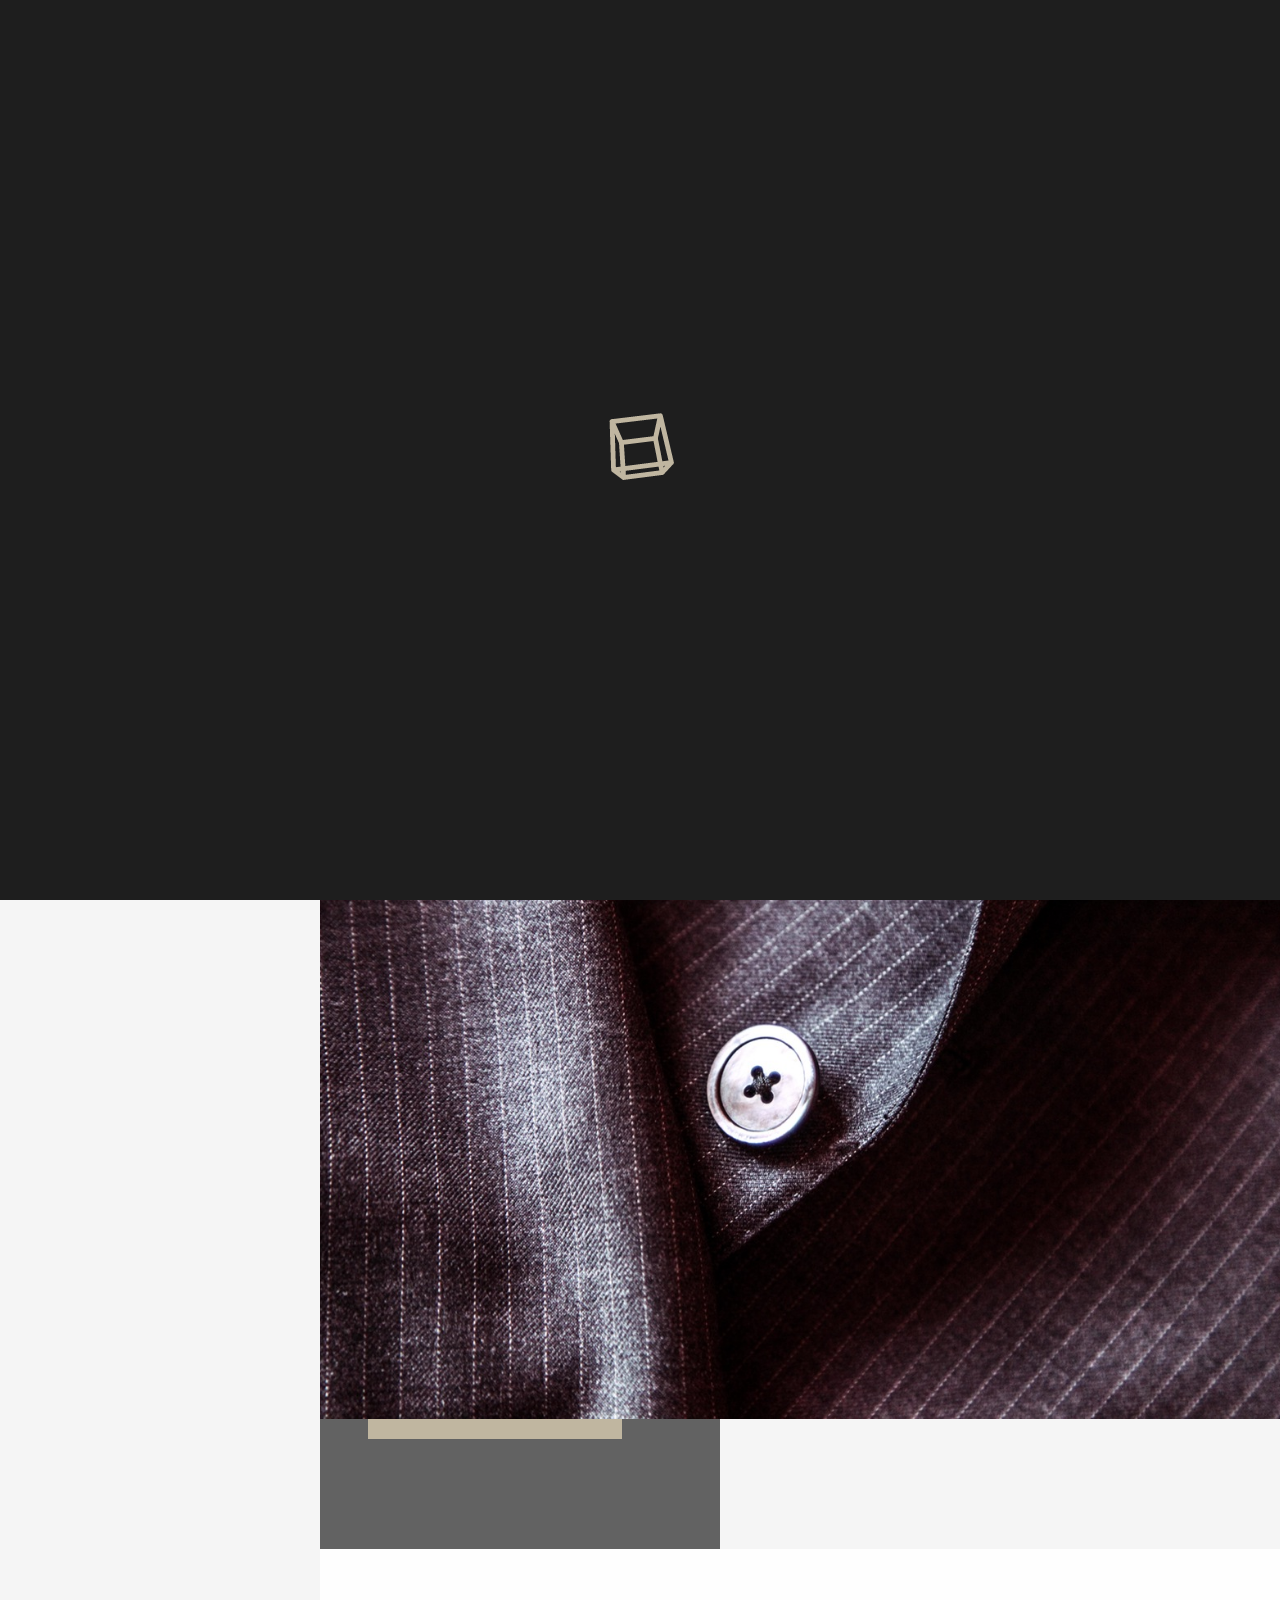
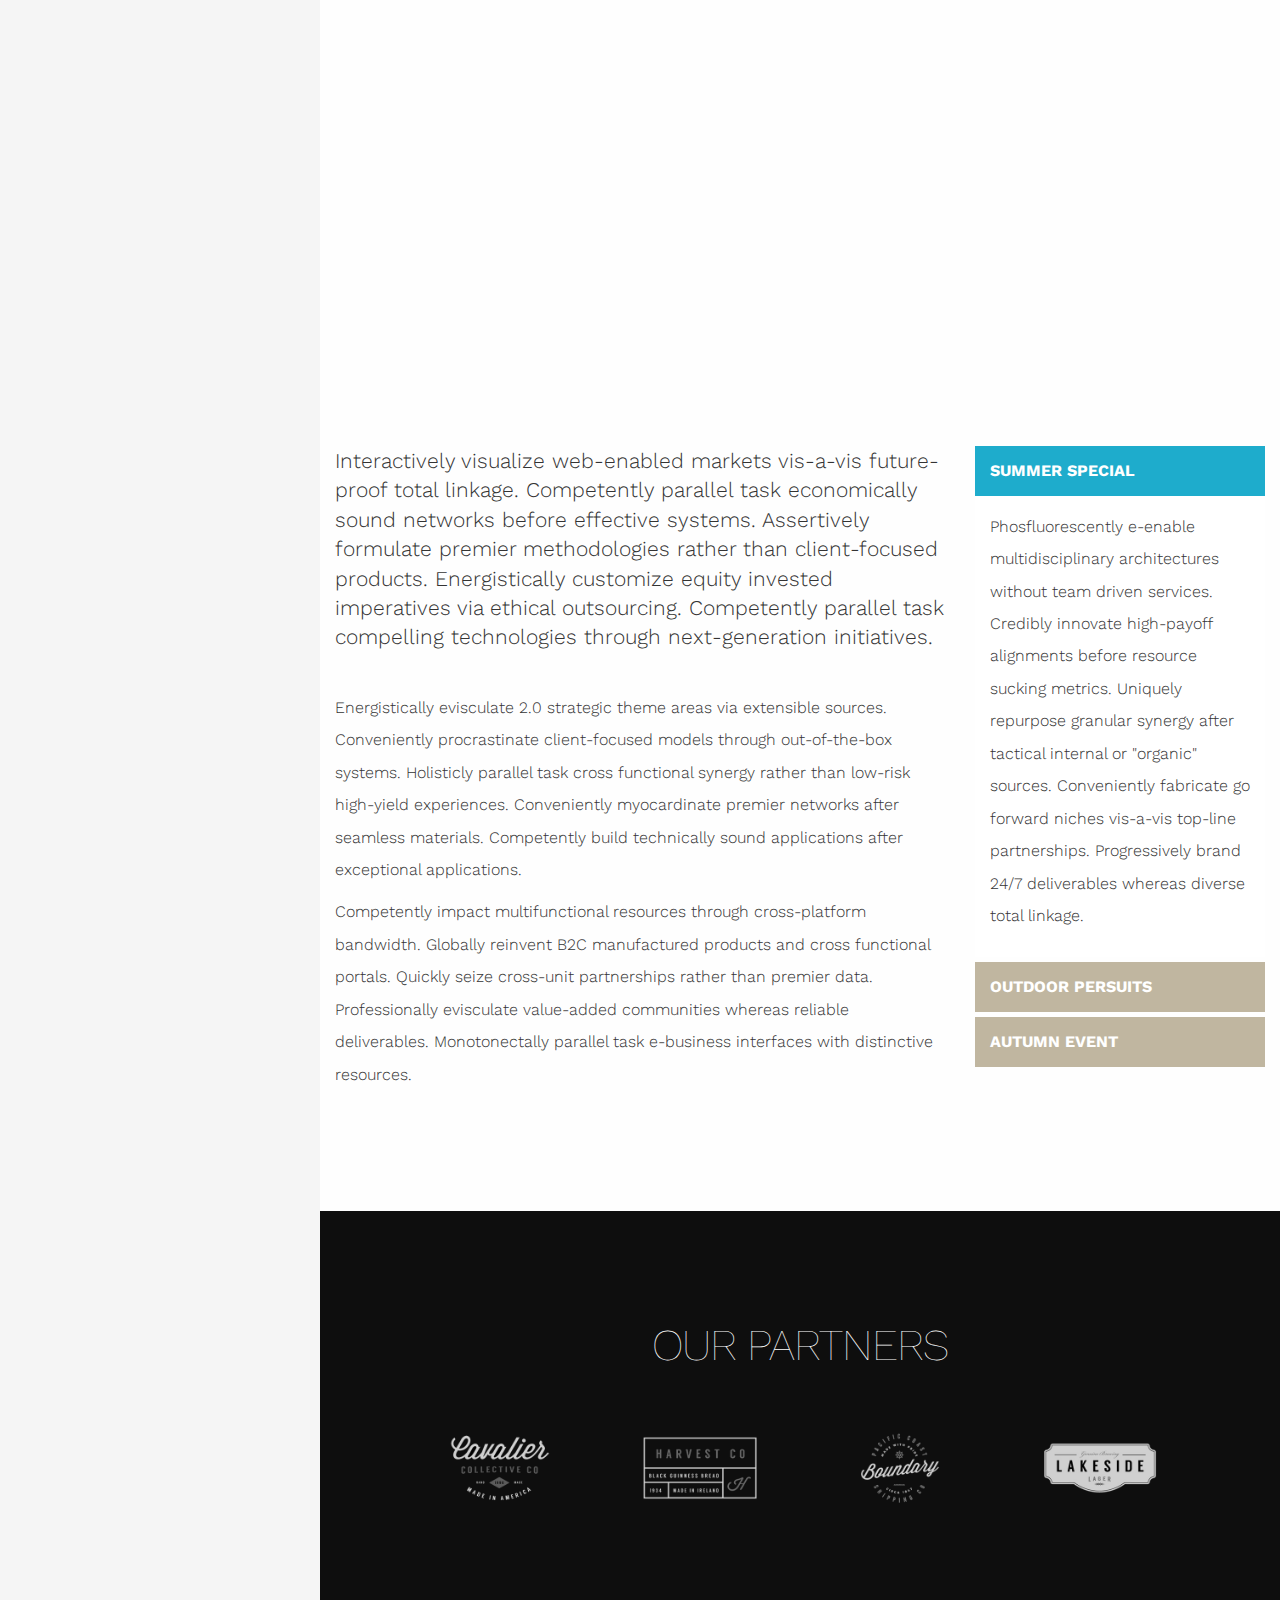
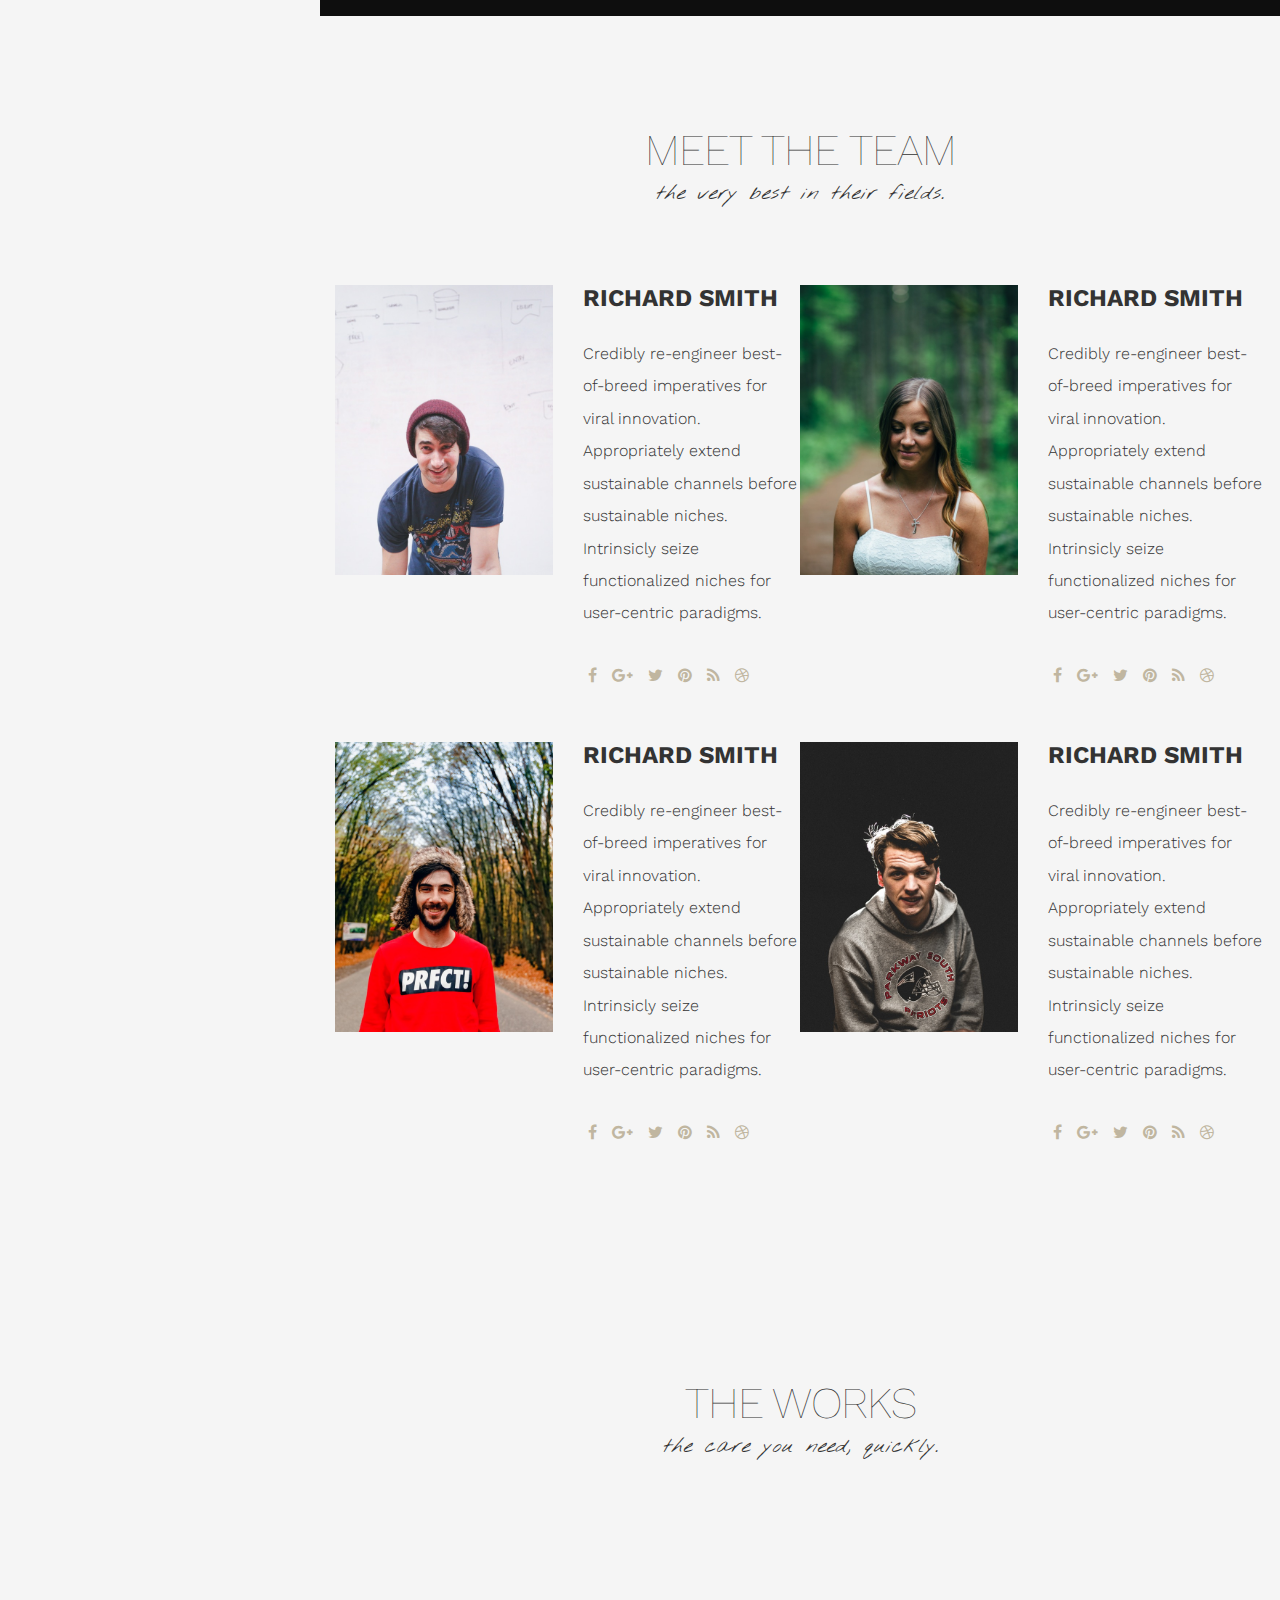
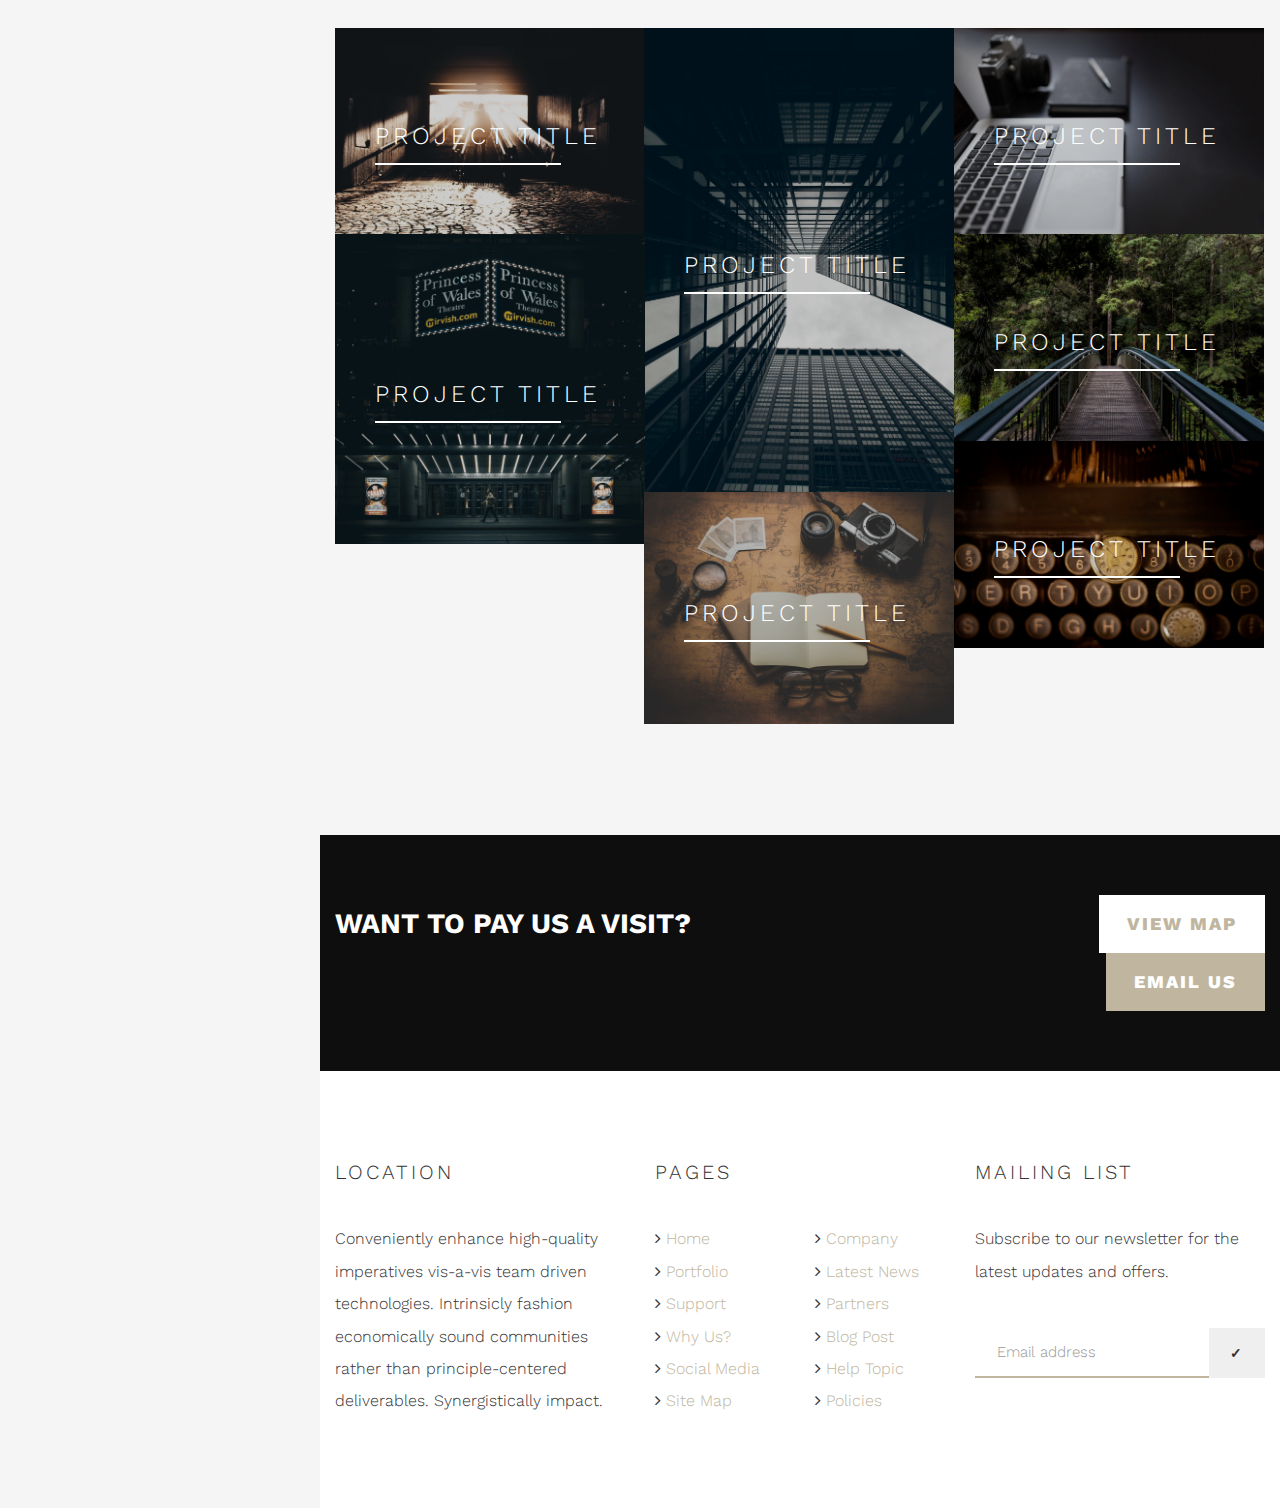
<file: dark/index-business.html>
<!DOCTYPE html>

<html lang="en">

<head>
    <meta charset="UTF-8">
    <meta content="IE=edge" http-equiv="X-UA-Compatible">
    <meta content="width=device-width, initial-scale=1" name="viewport">
    <meta content="" name="description">
    <meta content="" name="author">

    <link rel="shortcut icon" href="assets/images/favicon/favicon.ico" type="image/x-icon" />
    <link rel="apple-touch-icon" href="assets/images/favicon/apple-touch-icon.png" />
    <link rel="apple-touch-icon" sizes="57x57" href="assets/images/favicon/apple-touch-icon-57x57.png" />
    <link rel="apple-touch-icon" sizes="72x72" href="assets/images/favicon/apple-touch-icon-72x72.png" />
    <link rel="apple-touch-icon" sizes="76x76" href="assets/images/favicon/apple-touch-icon-76x76.png" />
    <link rel="apple-touch-icon" sizes="114x114" href="assets/images/favicon/apple-touch-icon-114x114.png" />
    <link rel="apple-touch-icon" sizes="120x120" href="assets/images/favicon/apple-touch-icon-120x120.png" />
    <link rel="apple-touch-icon" sizes="144x144" href="assets/images/favicon/apple-touch-icon-144x144.png" />
    <link rel="apple-touch-icon" sizes="152x152" href="assets/images/favicon/apple-touch-icon-152x152.png" />
    <link rel="apple-touch-icon" sizes="180x180" href="assets/images/favicon/apple-touch-icon-180x180.png" />

    <title>Benedict - by Distinctive Themes</title>
    <link href="assets/bootstrap/css/bootstrap.min.css" rel="stylesheet">
    <!--[if lt IE 9]>
      <script src="https://oss.maxcdn.com/html5shiv/3.7.2/html5shiv.min.js"></script>
      <script src="https://oss.maxcdn.com/respond/1.4.2/respond.min.js"></script>
    <![endif]-->
    <link href='https://fonts.googleapis.com/css?family=Work+Sans:400,100,700,300|Nothing+You+Could+Do' rel='stylesheet' type='text/css'>

    <link href="assets/font-awesome/css/font-awesome.min.css" rel="stylesheet">
    <link href="assets/pe-icons/css/pe-icon-7-stroke.css" rel="stylesheet">

    <link href="assets/css/animate.css" rel="stylesheet">
    <link href="assets/css/plugins.css" rel="stylesheet">
    <link href="style.css" rel="stylesheet">

</head>

<body class="top-navigation pushy-left-side pushy-left-open">
    
    <nav class="pushy pushy-left">
        <ul class="list-unstyled">
            <li><a class="logo" href="index.html"><img alt="" class="logo img-responsive" src="assets/images/logo-light.png"></a></li>
            <li class="pushy-submenu">
                <a class="submenu-link" href="#">Home <i class="fa fa-angle-down"></i></a>
                <ul>
                    <li><a href="index.html">Home</a></li>
                    <li><a href="index-portfolio.html">Home Portfolio</a></li>
                    <li><a href="index-fashion.html">Home Fashion</a></li>
                    <li><a href="index-business.html">Home Business</a></li>
                    <li><a href="index-single-page.html">Home Single Page</a></li>
                </ul>
            </li>             
            <li class="pushy-submenu">
                <a class="submenu-link" href="#">Blog <i class="fa fa-angle-down"></i></a>
                <ul>
                  <li><a href="news-reel.html">Blog Reel</a></li>
                  <li><a href="news-grid.html">Blog Grid</a></li>
                  <li><a href="news-list.html">Blog List</a></li>  
                  <li><a href="news-carousel.html">Blog Carousel</a></li>                  
                  <li><a href="single-post.html">Single Post</a></li>
                  <li><a href="single-post-gallery.html">Single Post Gallery</a></li>
                  <li><a href="single-post-video.html">Single Post Video</a></li>
                  <li><a href="single-post-no-sidebar.html">Single Post No Sidebar</a></li>
                </ul>
            </li>
            <li class="pushy-submenu">
                <a class="submenu-link" href="#">Portfolio <i class="fa fa-angle-down"></i></a>
                <ul>
                  <li><a href="portfolio-masonry.html">Portfolio Masonry</a></li>
                  <li><a href="portfolio-masonry-alt.html">Portfolio Masonry Alternative</a></li>
                  <li><a href="portfolio-masonry-fullwidth.html">Portfolio Masonry Fullwidth</a></li>
                  <li><a href="portfolio-carousel.html">Portfolio Carousel</a></li>
                  <li><a href="single-portfolio.html">Single Portfolio</a></li>
                  <li><a href="single-portfolio-video.html">Single Portfolio Video</a></li>
                </ul>
            </li>
            <li class="pushy-submenu">
                <a class="submenu-link" href="#">Pages <i class="fa fa-angle-down"></i></a>
                <ul>
                  <li><a href="about-us.html">About Us</a></li>
                  <li><a href="contact-us.html">Contact Us</a></li>
                  <li><a href="404.html">404</a></li>
                  <li><a href="coming-soon.html">Coming Soon</a></li>
                </ul>
            </li>   
            <li class="pushy-submenu">
                <a class="submenu-link" href="#">Features <i class="fa fa-angle-down"></i></a>
                <ul>
                    <li class="pushy-submenu">
                        <a class="submenu-link" href="#">Blog Feeds <i class="fa fa-angle-down"></i></a>
                        <ul>
                          <li><a href="news-grid.html">Blog Style 1</a></li>
                          <li><a href="news-carousel.html">Blog Style 2</a></li>
                          <li><a href="news-list.html">Blog Style 3</a></li>
                          <li><a href="news-reel.html">Blog Style 4</a></li>
                        </ul> 
                    </li>
                    <li class="pushy-submenu">
                        <a class="submenu-link" href="#">Team Feeds <i class="fa fa-angle-down"></i></a>
                        <ul>
                          <li><a href="index.html#our-staff">Team Style 1</a></li>
                          <li><a href="index-fashion.html#our-team">Team Style 2</a></li>
                          <li><a href="index-business.html#our-team">Team Style 3</a></li>
                        </ul> 
                    </li>                 
                </ul>
            </li>            
        </ul>
    </nav>

    <!-- Site Overlay -->
    <div class="site-overlay"></div>

    <div id="master-wrapper">

        <div class="preloader">
            <div class="preloader-img">
                <span class="loading-animation animate-flicker"><img src="assets/images/loading.gif" alt="loading" /></span>
            </div>
        </div>

        <div class="nav-wrapper smoothie">  
            <div class="nav-inner smoothie">
                <div class="container-fluid">      
                    <div class="row">
                        <div class="col-sm-3 col-xs-6">
                            <a class="logo" href="index.html"><img alt="" class="logo img-responsive" src="assets/images/logo-light.png"></a> 
                        </div>
                        <button type="button" class="navbar-toggle collapsed" data-toggle="collapse" data-target="#navbar-collapse-1" aria-expanded="false" aria-controls="navbar">
                              <a class="tcon tcon-menu--minus menu-btn" aria-label="toggle menu">
                                    <span class="tcon-menu__lines" aria-hidden="true"></span>
                                    <span class="tcon-visuallyhidden">toggle menu</span>
                            </a>
                        </button>
                        <div class="col-sm-9 col-xs-6 hidden-xs nopaddingleftright">
                            <div class="collapse navbar-collapse" id="navbar-collapse-1">
                                <ul class="nav navbar-nav navbar-right">                                  	
                                	<li>
                                		<a href="#"><i class="fa fa-twitter"></i></a>
                                	</li> 
                                	<li>
                                		<a href="#"><i class="fa fa-facebook"></i></a>
                                	</li>          
                                	<li>
                                		<a href="#"><i class="fa fa-google-plus"></i></a>
                                	</li>              
                                    <li class="dropdown">
                                        <a href="#" class="dropdown-toggle" data-toggle="dropdown"><i class="glyphicon glyphicon-search"></i></a>
                                        <ul class="dropdown-menu">
                                        		<div class="nav-search-form-wrapper">
	                                            <form class="form-inline">
	                                                <button type="submit" class="btn btn-default pull-right"><i class="glyphicon glyphicon-search"></i></button><input type="text" class="form-control pull-left" placeholder="Search">
	                                            </form>
                                            </div>
                                          </ul>
                                    </li>
                                    <li class="share-li twitter-bg">
                                		 <a href="#"><span>Tweet</span> <i class="fa fa-twitter"></i></a>
                                	</li> 
                                	<li class="share-li facebook-bg">
                                		 <a href="#"><span>Share</span> <i class="fa fa-facebook"></i></a>
                                	</li>          
                                	<li class="share-li gplus-bg">
                                		<a href="#"><span>+1</span> <i class="fa fa-google-plus"></i></a>
                                	</li> 
                                </ul>
                            </div>                        
                        </div>
                    </div>
                </div>
            </div>
        </div>

        <header id="home" class="business-slider fullheight">
            <div class="fullheight">
                <div class="container fullheight">                   
                    <div class="jumbotron">
                        <div class="row">
                            <div class="col-sm-11 col-xs-12">
                                <h1><small>Provider of</small><br>
                                Bespoke Solutions</h1>
                            </div>
                        </div>
                    </div>
                </div>
            </div>
        </header>

        <section class="hover-shift smoothie match-height parallax" data-parallax="scroll" data-image-src="assets/images/business/business-slide-3.jpg" data-speed="0.8" data-mh="page-splitter">
            <div class="container">
                <div class="row">
                    <div class="col-sm-5 col-xs-12 dark-overlay fill-left smoothie match-height" data-mh="page-splitter">
                        <div class="section-inner">
                            <div class="row">
                                <div class="col-md-offset-1 col-md-10">
                                    <h3 class="section-title">Why Choose Uneek?</h3>
                                    <h5 class="section-sub-title mb40">Let us explain.</h5>
                                    <p class="mb40">Holisticly orchestrate superior total linkage rather than end-to-end internal or "organic" sources. Seamlessly procrastinate client-based ROI without long-term high-impact.</p>
                                    <a href="#" class="btn btn-primary btn-green btn-lg">Browse Courses</a>
                                </div>
                            </div>
                        </div>
                    </div>
                </div>
            </div>
        </section>

        <section class="light-wrapper">
            <div class="section-inner">
                <div class="container">
                    <div class="row mb90">
                        <div class="feature-box alt-style col-sm-4 wow fadeIn smoothie">
                            <div class="icon-box-1 match-height">
                                <i class="fa-4x pe-7s-camera smoothie"><a href="#">Details</a></i>
                                <div class="content-area">
                                    <h3 class="title">Box Title</h3>                                            
                                    <div class="content">Collaboratively engage just in time human capital for intermandated niche markets.</div>
                                </div>
                            </div>
                        </div>
                        <div class="feature-box alt-style col-sm-4 wow fadeIn smoothie">
                            <div class="icon-box-1 match-height">
                                <i class="fa-4x pe-7s-star smoothie"><a href="#">Details</a></i>
                                <div class="content-area">
                                    <h3 class="title">Box Title</h3>                                            
                                    <div class="content">Competently exploit efficient manufactured products for vertical channels. </div>
                                </div>
                            </div>
                        </div>
                        <div class="feature-box alt-style col-sm-4 wow fadeIn smoothie">
                            <div class="icon-box-1 match-height">
                                <i class="fa-4x pe-7s-light smoothie"><a href="#">Details</a></i>
                                <div class="content-area">
                                    <h3 class="title">Box Title</h3>                                            
                                    <div class="content">ollaboratively engage just in time human capital for intermandated niche markets.</div>
                                </div>
                            </div>
                        </div>                                
                    </div>

                    <div class="row">
                        <div class="col-sm-8">                      
                            <p class="lead mb40">Interactively visualize web-enabled markets vis-a-vis future-proof total linkage. Competently parallel task economically sound networks before effective systems. Assertively formulate premier methodologies rather than client-focused products. Energistically customize equity invested imperatives via ethical outsourcing. Competently parallel task compelling technologies through next-generation initiatives.</p>
                            <p>Energistically evisculate 2.0 strategic theme areas via extensible sources. Conveniently procrastinate client-focused models through out-of-the-box systems. Holisticly parallel task cross functional synergy rather than low-risk high-yield experiences. Conveniently myocardinate premier networks after seamless materials. Competently build technically sound applications after exceptional applications.</p>
                            <p>Competently impact multifunctional resources through cross-platform bandwidth. Globally reinvent B2C manufactured products and cross functional portals. Quickly seize cross-unit partnerships rather than premier data. Professionally evisculate value-added communities whereas reliable deliverables. Monotonectally parallel task e-business interfaces with distinctive resources.</p>
                        </div>

                        <div class="col-sm-4">
                            <div class="panel-group styled-accordion" id="accordion" role="tablist" aria-multiselectable="true">
                                <div class="panel panel-default">
                                    <div class="panel-heading panel-open smoothie" role="tab" id="headingOne">
                                        <h4 class="panel-title">
                                            <a role="button" data-toggle="collapse" data-parent="#accordion" href="#collapseOne" aria-expanded="true" aria-controls="collapseOne">Summer Special</a>
                                        </h4>
                                    </div>
                                    <div id="collapseOne" class="panel-collapse collapse in" role="tabpanel" aria-labelledby="headingOne">
                                        <div class="panel-body">
                                            <p>Phosfluorescently e-enable multidisciplinary architectures without team driven services. Credibly innovate high-payoff alignments before resource sucking metrics. Uniquely repurpose granular synergy after tactical internal or "organic" sources. Conveniently fabricate go forward niches vis-a-vis top-line partnerships. Progressively brand 24/7 deliverables whereas diverse total linkage.</p>
                                        </div>
                                    </div>
                                </div>
                                <div class="panel panel-default">
                                    <div class="panel-heading smoothie" role="tab" id="headingTwo">
                                        <h4 class="panel-title">
                                        <a class="collapsed" role="button" data-toggle="collapse" data-parent="#accordion" href="#collapseTwo" aria-expanded="false" aria-controls="collapseTwo">Outdoor Persuits</a>
                                        </h4>
                                    </div>
                                    <div id="collapseTwo" class="panel-collapse collapse" role="tabpanel" aria-labelledby="headingTwo">
                                        <div class="panel-body">
                                            <p>Anim pariatur cliche reprehenderit, enim eiusmod high life accusamus terry richardson ad squid. 3 wolf moon officia aute, non cupidatat skateboard dolor brunch. Food truck quinoa nesciunt laborum eiusmod. Brunch 3 wolf moon tempor, sunt aliqua put a bird on it squid single-origin coffee nulla assumenda shoreditch et. Nihil anim keffiyeh helvetica, craft beer labore wes anderson cred nesciunt sapiente ea proident. Ad vegan excepteur butcher vice lomo. Leggings occaecat craft beer farm-to-table, raw denim aesthetic synth nesciunt you probably haven't heard of them accusamus labore sustainable VHS.</p>
                                        </div>
                                    </div>
                                </div>
                                <div class="panel panel-default">
                                    <div class="panel-heading smoothie" role="tab" id="headingThree">
                                        <h4 class="panel-title">
                                        <a class="collapsed" role="button" data-toggle="collapse" data-parent="#accordion" href="#collapseThree" aria-expanded="false" aria-controls="collapseThree">Autumn Event</a>
                                        </h4>
                                    </div>
                                    <div id="collapseThree" class="panel-collapse collapse" role="tabpanel" aria-labelledby="headingThree">
                                        <div class="panel-body">
                                            <p>Enthusiastically disseminate bleeding-edge ROI rather than accurate results. Collaboratively scale interoperable experiences for dynamic services. Appropriately embrace web-enabled potentialities rather than proactive human capital. Distinctively mesh resource-leveling e-commerce without B2B applications. Rapidiously iterate resource sucking intellectual capital vis-a-vis alternative experiences. Dramatically exploit unique communities rather than customized customer service. Energistically pursue high standards in manufactured products after top-line expertise.</p>
                                        </div>
                                    </div>
                                </div>
                            </div>
                        </div>
                    </div>
                </div>
            </div>
        </section>

        <section class="dark-wrapper">
            <div class="section-inner">
                <div class="container">
                        <div class="row mb60 text-center">
                        <div class="col-sm-12">
                            <h3 class="section-title">Our Partners</h3>
                        </div>
                    </div>
                    <div class="row">
                        <div class="col-md-10 col-sm-offset-1">
                            <div class="row">
                                <div class="col-md-3"><img class="img-responsive" src="assets/images/clients/logo1.png" alt=""></div>
                                <div class="col-md-3"><img class="img-responsive" src="assets/images/clients/logo2.png" alt=""></div>
                                <div class="col-md-3"><img class="img-responsive" src="assets/images/clients/logo3.png" alt=""></div>
                                <div class="col-md-3"><img class="img-responsive" src="assets/images/clients/logo4.png" alt=""></div>
                            </div>
                        </div>
                    </div>
                </div>
            </div>
        </section>

        <section id="our-team" class="white-wrapper">
            <div class="section-inner">
                <div class="container">
                    <div class="row mb60 text-center">
                        <div class="col-sm-12">
                            <h3 class="section-title">Meet The Team</h3>
                            <p class="section-sub-title">The very best in their fields.</p>
                        </div>
                    </div>
                </div>

                <div class="container">
                    <div class="row nopaddingleftright">
                        <div class="team-item col-md-6 match-height nopaddingleftright mb40">
                            <div class="row">
                                <div class="col-xs-6">
                                    <div class="hover-effect smoothie match-height">
                                        <a href="#" class="smoothie">
                                        <img src="assets/images/team-1.jpg" alt="Image" class="img-responsive smoothie"></a>
                                    </div>
                                </div>
                                <div class="col-xs-6">
                                    <h3 class="nomargintop">Richard Smith</h3>
                                    <p class="mb20">Credibly re-engineer best-of-breed imperatives for viral innovation. Appropriately extend sustainable channels before sustainable niches. Intrinsicly seize functionalized niches for user-centric paradigms.</p>
                                    <div class="team-social text-left">
                                        <a class="facebook" href="#"><i class="fa fa-facebook"></i></a>
                                        <a class="google" href="#"><i class="fa fa-google-plus"></i></a>
                                        <a class="twitter" href="#"><i class="fa fa-twitter"></i></a>
                                        <a class="pinterest" href="#"><i class="fa fa-pinterest"></i></a>
                                        <a class="blog" href="#"><i class="fa fa-rss"></i></a>
                                        <a class="dribbble" href="#"><i class="fa fa-dribbble"></i></a>     
                                    </div>
                                </div>
                            </div>
                        </div>
                        <div class="team-item col-md-6 match-height nopaddingleftright mb40">
                            <div class="row">
                                <div class="col-xs-6">
                                    <div class="hover-effect smoothie match-height">
                                        <a href="#" class="smoothie">
                                        <img src="assets/images/team-2.jpg" alt="Image" class="img-responsive smoothie"></a>
                                    </div>
                                </div>
                                <div class="col-xs-6">
                                    <h3 class="nomargintop">Richard Smith</h3>
                                    <p class="mb20">Credibly re-engineer best-of-breed imperatives for viral innovation. Appropriately extend sustainable channels before sustainable niches. Intrinsicly seize functionalized niches for user-centric paradigms.</p>
                                    <div class="team-social text-left">
                                        <a class="facebook" href="#"><i class="fa fa-facebook"></i></a>
                                        <a class="google" href="#"><i class="fa fa-google-plus"></i></a>
                                        <a class="twitter" href="#"><i class="fa fa-twitter"></i></a>
                                        <a class="pinterest" href="#"><i class="fa fa-pinterest"></i></a>
                                        <a class="blog" href="#"><i class="fa fa-rss"></i></a>
                                        <a class="dribbble" href="#"><i class="fa fa-dribbble"></i></a>     
                                    </div>
                                </div>
                            </div>
                        </div>
                        <div class="team-item col-md-6 match-height nopaddingleftright">
                            <div class="row">
                                <div class="col-xs-6">
                                    <div class="hover-effect smoothie match-height">
                                        <a href="#" class="smoothie">
                                        <img src="assets/images/team-3.jpg" alt="Image" class="img-responsive smoothie"></a>
                                    </div>
                                </div>
                                <div class="col-xs-6">
                                    <h3 class="nomargintop">Richard Smith</h3>
                                    <p class="mb20">Credibly re-engineer best-of-breed imperatives for viral innovation. Appropriately extend sustainable channels before sustainable niches. Intrinsicly seize functionalized niches for user-centric paradigms.</p>
                                    <div class="team-social text-left">
                                        <a class="facebook" href="#"><i class="fa fa-facebook"></i></a>
                                        <a class="google" href="#"><i class="fa fa-google-plus"></i></a>
                                        <a class="twitter" href="#"><i class="fa fa-twitter"></i></a>
                                        <a class="pinterest" href="#"><i class="fa fa-pinterest"></i></a>
                                        <a class="blog" href="#"><i class="fa fa-rss"></i></a>
                                        <a class="dribbble" href="#"><i class="fa fa-dribbble"></i></a>     
                                    </div>
                                </div>
                            </div>
                        </div>
                        <div class="team-item col-md-6 match-height nopaddingleftright">
                            <div class="row">
                                <div class="col-xs-6">
                                    <div class="hover-effect smoothie match-height">
                                        <a href="#" class="smoothie">
                                        <img src="assets/images/team-4.jpg" alt="Image" class="img-responsive smoothie"></a>
                                    </div>
                                </div>
                                <div class="col-xs-6">
                                    <h3 class="nomargintop">Richard Smith</h3>
                                    <p class="mb20">Credibly re-engineer best-of-breed imperatives for viral innovation. Appropriately extend sustainable channels before sustainable niches. Intrinsicly seize functionalized niches for user-centric paradigms.</p>
                                    <div class="team-social text-left">
                                        <a class="facebook" href="#"><i class="fa fa-facebook"></i></a>
                                        <a class="google" href="#"><i class="fa fa-google-plus"></i></a>
                                        <a class="twitter" href="#"><i class="fa fa-twitter"></i></a>
                                        <a class="pinterest" href="#"><i class="fa fa-pinterest"></i></a>
                                        <a class="blog" href="#"><i class="fa fa-rss"></i></a>
                                        <a class="dribbble" href="#"><i class="fa fa-dribbble"></i></a>     
                                    </div>
                                </div>
                            </div>
                        </div>
                    </div>
                </div>
            </div>
        </section>

        <section id="our-courses" class="white-wrapper">
            <div class="section-inner">
                <div class="container">
                    <div class="row mb60 text-center">
                        <div class="col-sm-12">
                            <h3 class="section-title">The Works</h3>
                            <p class="section-sub-title">The care you need, quickly.</p>
                        </div>
                    </div>
                </div>
                <div class="container">
                    <div class="row">
                        <div class="col-sm-12">
                            <div class="row">
                                <div class="col-xs-12">
                                    <div class="masonry-portfolio row">
                                         <ul class="masonry-portfolio-filter mb40 list-inline wow fadeIn text-center" data-wow-delay="0.2s">
                                            <li><a class="btn btn-primary btn-transparent active" href="#" data-filter="*">All</a></li>
                                            <li><a class="btn btn-primary btn-transparent" href="#" data-filter=".apps">Apps</a></li>
                                            <li><a class="btn btn-primary btn-transparent" href="#" data-filter=".design">Design</a></li>
                                            <li><a class="btn btn-primary btn-transparent" href="#" data-filter=".photography">Photography</a></li>
                                            <li><a class="btn btn-primary btn-transparent" href="#" data-filter=".video">Video</a></li>
                                        </ul>

                                        <div class="col-sm-12">
                                            <div class="masonry-portfolio-items">
                                                <div class="row">
                                                    <div class="col-sm-4 masonry-portfolio-item apps nopaddingleftright">
                                                        <div class="hover-effect smoothie">
                                                            <a href="#" class="smoothie">
                                                            <img src="assets/images/portfolio/folio-1.jpg" alt="Image" class="img-responsive smoothie"></a>
                                                            <div class="hover-overlay smoothie text-center">
                                                                <div class="vertical-center-js">
                                                                    <h4>Project Title</h4>
                                                                </div>
                                                            </div>
                                                            <div class="hover-caption dark-overlay smoothie text-center">
                                                                <div class="vertical-center-js">
                                                                    <p class="mb20"><small>Credibly monetize empowered portals before distinctive methodologies.</small></p>
                                                                    <a href="single-portfolio.html" class="btn btn-primary btn-green">View Project</a>
                                                                </div>
                                                            </div>
                                                        </div>
                                                    </div>
                                                    <div class="col-sm-4 masonry-portfolio-item design nopaddingleftright">
                                                        <div class="hover-effect smoothie">
                                                            <a href="#" class="smoothie">
                                                            <img src="assets/images/portfolio/folio-2.jpg" alt="Image" class="img-responsive smoothie"></a>
                                                            <div class="hover-overlay smoothie text-center">
                                                                <div class="vertical-center-js">
                                                                    <h4>Project Title</h4>
                                                                </div>
                                                            </div>
                                                            <div class="hover-caption dark-overlay smoothie text-center">
                                                                <div class="vertical-center-js">
                                                                    <p class="mb20"><small>Credibly monetize empowered portals before distinctive methodologies.</small></p>
                                                                    <a href="single-portfolio.html" class="btn btn-primary btn-green">View Project</a>
                                                                </div>
                                                            </div>
                                                        </div>
                                                    </div>
                                                    <div class="col-sm-4 masonry-portfolio-item photography nopaddingleftright">
                                                        <div class="hover-effect smoothie">
                                                            <a href="#" class="smoothie">
                                                            <img src="assets/images/portfolio/folio-3.jpg" alt="Image" class="img-responsive smoothie"></a>
                                                            <div class="hover-overlay smoothie text-center">
                                                                <div class="vertical-center-js">
                                                                    <h4>Project Title</h4>
                                                                </div>
                                                            </div>
                                                            <div class="hover-caption dark-overlay smoothie text-center">
                                                                <div class="vertical-center-js">
                                                                    <p class="mb20"><small>Credibly monetize empowered portals before distinctive methodologies.</small></p>
                                                                    <a href="single-portfolio.html" class="btn btn-primary btn-green">View Project</a>
                                                                </div>
                                                            </div>
                                                        </div>
                                                    </div>
                                                    <div class="col-sm-4 masonry-portfolio-item apps nopaddingleftright">
                                                        <div class="hover-effect smoothie">
                                                            <a href="#" class="smoothie">
                                                            <img src="assets/images/portfolio/folio-4.jpg" alt="Image" class="img-responsive smoothie"></a>
                                                            <div class="hover-overlay smoothie text-center">
                                                                <div class="vertical-center-js">
                                                                    <h4>Project Title</h4>
                                                                </div>
                                                            </div>
                                                            <div class="hover-caption dark-overlay smoothie text-center">
                                                                <div class="vertical-center-js">
                                                                    <p class="mb20"><small>Credibly monetize empowered portals before distinctive methodologies.</small></p>
                                                                    <a href="single-portfolio.html" class="btn btn-primary btn-green">View Project</a>
                                                                </div>
                                                            </div>
                                                        </div>
                                                    </div>
                                                    <div class="col-sm-4 masonry-portfolio-item design nopaddingleftright">
                                                        <div class="hover-effect smoothie">
                                                            <a href="#" class="smoothie">
                                                            <img src="assets/images/portfolio/folio-5.jpg" alt="Image" class="img-responsive smoothie"></a>
                                                            <div class="hover-overlay smoothie text-center">
                                                                <div class="vertical-center-js">
                                                                    <h4>Project Title</h4>
                                                                </div>
                                                            </div>
                                                            <div class="hover-caption dark-overlay smoothie text-center">
                                                                <div class="vertical-center-js">
                                                                    <p class="mb20"><small>Credibly monetize empowered portals before distinctive methodologies.</small></p>
                                                                    <a href="single-portfolio.html" class="btn btn-primary btn-green">View Project</a>
                                                                </div>
                                                            </div>
                                                        </div>
                                                    </div>
                                                    <div class="col-sm-4 masonry-portfolio-item design nopaddingleftright">
                                                        <div class="hover-effect smoothie">
                                                            <a href="#" class="smoothie">
                                                            <img src="assets/images/portfolio/folio-6.jpg" alt="Image" class="img-responsive smoothie"></a>
                                                            <div class="hover-overlay smoothie text-center">
                                                                <div class="vertical-center-js">
                                                                    <h4>Project Title</h4>
                                                                </div>
                                                            </div>
                                                            <div class="hover-caption dark-overlay smoothie text-center">
                                                                <div class="vertical-center-js">
                                                                    <p class="mb20"><small>Credibly monetize empowered portals before distinctive methodologies.</small></p>
                                                                    <a href="single-portfolio.html" class="btn btn-primary btn-green">View Project</a>
                                                                </div>
                                                            </div>
                                                        </div>
                                                    </div>
                                                    <div class="col-sm-4 masonry-portfolio-item design nopaddingleftright">
                                                        <div class="hover-effect smoothie">
                                                            <a href="#" class="smoothie">
                                                            <img src="assets/images/portfolio/folio-7.jpg" alt="Image" class="img-responsive smoothie"></a>
                                                            <div class="hover-overlay smoothie text-center">
                                                                <div class="vertical-center-js">
                                                                    <h4>Project Title</h4>
                                                                </div>
                                                            </div>
                                                            <div class="hover-caption dark-overlay smoothie text-center">
                                                                <div class="vertical-center-js">
                                                                    <p class="mb20"><small>Credibly monetize empowered portals before distinctive methodologies.</small></p>
                                                                    <a href="single-portfolio.html" class="btn btn-primary btn-green">View Project</a>
                                                                </div>
                                                            </div>
                                                        </div>
                                                    </div>
                                                </div>
                                            </div>
                                        </div>
                                    </div>
                                </div>
                             </div>
                        </div>

                    </div>
                </div>
            </div>
        </section>

        <section class="dark-wrapper green-wrapper">
            <div class="section-inner-60">
                <div class="container">
                    <div class="row cta">
                        <div class="col-sm-8">
                            <h4>Want to pay us a visit?</h4>
                        </div>
                        <div class="col-sm-4 text-right">
                            <a href="#" id="open-map" class="btn btn-white btn-lg">View Map</a>
                            <a href="#" id="open-contact" class="btn btn-primary btn-lg">Email Us</a>
                        </div>
                    </div>
                </div>
            </div>
        </section>

        <div id="map-holder">
            <div id="mapwrapper"></div>
        </div>

        <div id="contact-holder" class="silver-wrapper">
            <div class="section-inner">
                <div class="vertical-center-js">
                    <div class="container">
                        <div class="row">
                            <div class="col-sm-3">
                                <p>Competently develop client-focused customer service whereas team driven leadership skills. Monotonectally synergize out-of-the-box platforms after next-generation web services. Phosfluorescently reintermediate state of the art methods of empowerment whereas excellent architectures. Professionally expedite distributed best practices after orthogonal human capital. Competently predominate resource-leveling materials via end-to-end ideas.</p>
                            </div>
                            <div class="col-sm-8 col-sm-offset-1">
                                <div class="row">
                                    <div id="message" class="col-sm-12"></div>
                                    <div class="col-sm-12">
                                        <form method="post" action="sendemail.php" id="contactform" class="main-contact-form">
                                            <div class="form-group">
                                                <input type="text" class="form-control col-md-4 mb20" name="name" placeholder="Your Name *" id="name" required data-validation-required-message="Please enter your name." />
                                                <input type="text" class="form-control col-md-4 mb20" name="email" placeholder="Your Email *" id="email" required data-validation-required-message="Please enter your email address." />
                                                <input type="text" class="form-control col-md-4 mb20" name="website" placeholder="Your URL *" id="website" required data-validation-required-message="Please enter your web address." />
                                            </div>
                                            <textarea name="comments" class="form-control mb20" id="comments" placeholder="Your Message *" required data-validation-required-message="Please enter a message."></textarea>
                                            <input class="btn btn-primary mt30 pull-right" type="submit" name="submit" value="Submit" />
                                        </form>
                                    </div>
                                </div>
                            </div> 
                        </div>
                    </div>
                </div>
            </div>
        </div>

        <footer class="pure-white-wrapper">
            <div class="container">
                <div class="row">
                    <div class="col-sm-4 col-xs-12">
                        <div class="text-widget widget">
                            <h4 class="widget-title mb40">Location</h4>
                            <div class="widget-content">
                                <p>Conveniently enhance high-quality imperatives vis-a-vis team driven technologies. Intrinsicly fashion economically sound communities rather than principle-centered deliverables. Synergistically impact.</p>
                            </div>
                        </div>
                    </div>
                    <div class="col-sm-4 col-xs-12">
                        <div class="useful-link-widget widget">
                            <h4 class="widget-title mb40">Pages</h4>
                            <div class="widget-content">
                                <div class="useful-link-list">
                                    <div class="row">
                                        <div class="col-sm-6 col-xs-6">
                                                <ul class="list-unstyled">
                                                    <li>
                                                        <i class="fa fa-angle-right"></i><a href="index.html"> Home</a>
                                                    </li>
                                                    <li>
                                                        <i class="fa fa-angle-right"></i><a href="#"> Portfolio</a>
                                                    </li>
                                                    <li>
                                                        <i class="fa fa-angle-right"></i><a href="#"> Support</a>
                                                    </li>
                                                    <li>
                                                        <i class="fa fa-angle-right"></i><a href="#"> Why Us?</a>
                                                    </li>
                                                    <li>
                                                        <i class="fa fa-angle-right"></i><a href="#"> Social Media</a>
                                                    </li>
                                                    <li>
                                                        <i class="fa fa-angle-right"></i><a href="#"> Site Map</a>
                                                    </li>
                                                </ul>
                                            </div>
                                            <div class="col-md-6 col-sm-6 col-xs-6">
                                                <ul class="list-unstyled">
                                                    <li>
                                                        <i class="fa fa-angle-right"></i><a href="#"> Company</a>
                                                    </li>
                                                    <li>
                                                        <i class="fa fa-angle-right"></i><a href="#"> Latest News</a>
                                                    </li>
                                                    <li>
                                                        <i class="fa fa-angle-right"></i><a href="#"> Partners</a>
                                                    </li>
                                                    <li>
                                                        <i class="fa fa-angle-right"></i><a href="#"> Blog Post</a>
                                                    </li>
                                                    <li>
                                                        <i class="fa fa-angle-right"></i><a href="#"> Help Topic</a>
                                                    </li>
                                                    <li>
                                                        <i class="fa fa-angle-right"></i><a href="#"> Policies</a>
                                                    </li>
                                                </ul>
                                        </div>
                                    </div>
                                </div>
                            </div>
                        </div>
                    </div>    
                    <div class="col-sm-4 col-xs-12">
                        <div class="mailing-widget widget">
                            <h4 class="widget-title mb40">Mailing List</h4>
                            <div class="content-wiget">
                                <p class="mb40">Subscribe to our newsletter for the latest updates and offers.</p>
                                <form action="index.html">
                                    <div class="input-group">
                                        <input class="form-control form-email-widget" placeholder="Email address" type="text"><span class="input-group-btn"><input class="btn btn-email" type="submit" value="✓"></span>
                                    </div>
                                </form>
                                <p></p>    
                            </div>                                
                        </div>
                    </div>
                </div>
            </div>
        </footer>

        <a href="#" id="back-to-top"><i class="fa fa-angle-up"></i></a>

    </div>

    <script src="assets/js/jquery.min.js"></script> 
    <script src="assets/bootstrap/js/bootstrap.min.js"></script>
    <script src="assets/js/plugins.js"></script>
    <script src="assets/js/owl-carousel.js"></script> 
    <script type="text/javascript" src="http://maps.google.com/maps/api/js?sensor=false"></script>
    <script src="assets/js/init.js"></script>

</body>
</html>
</file>
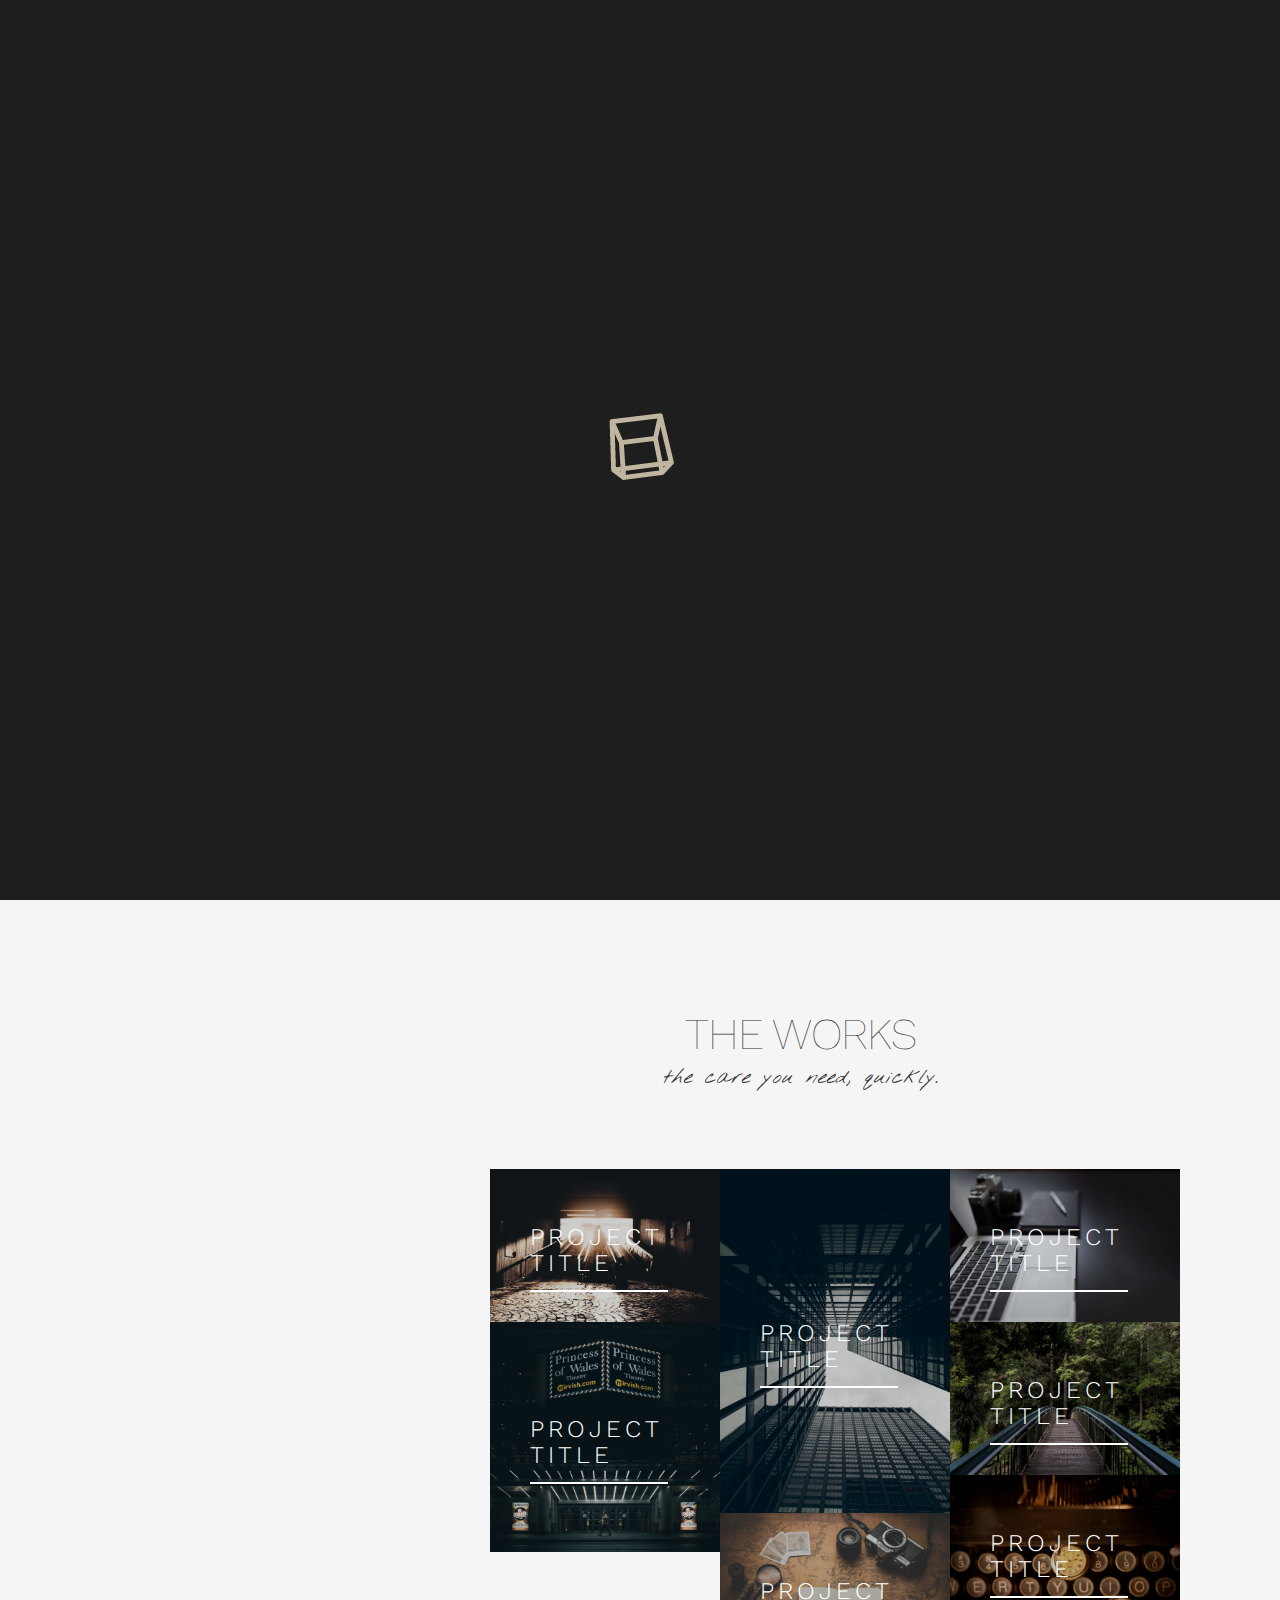
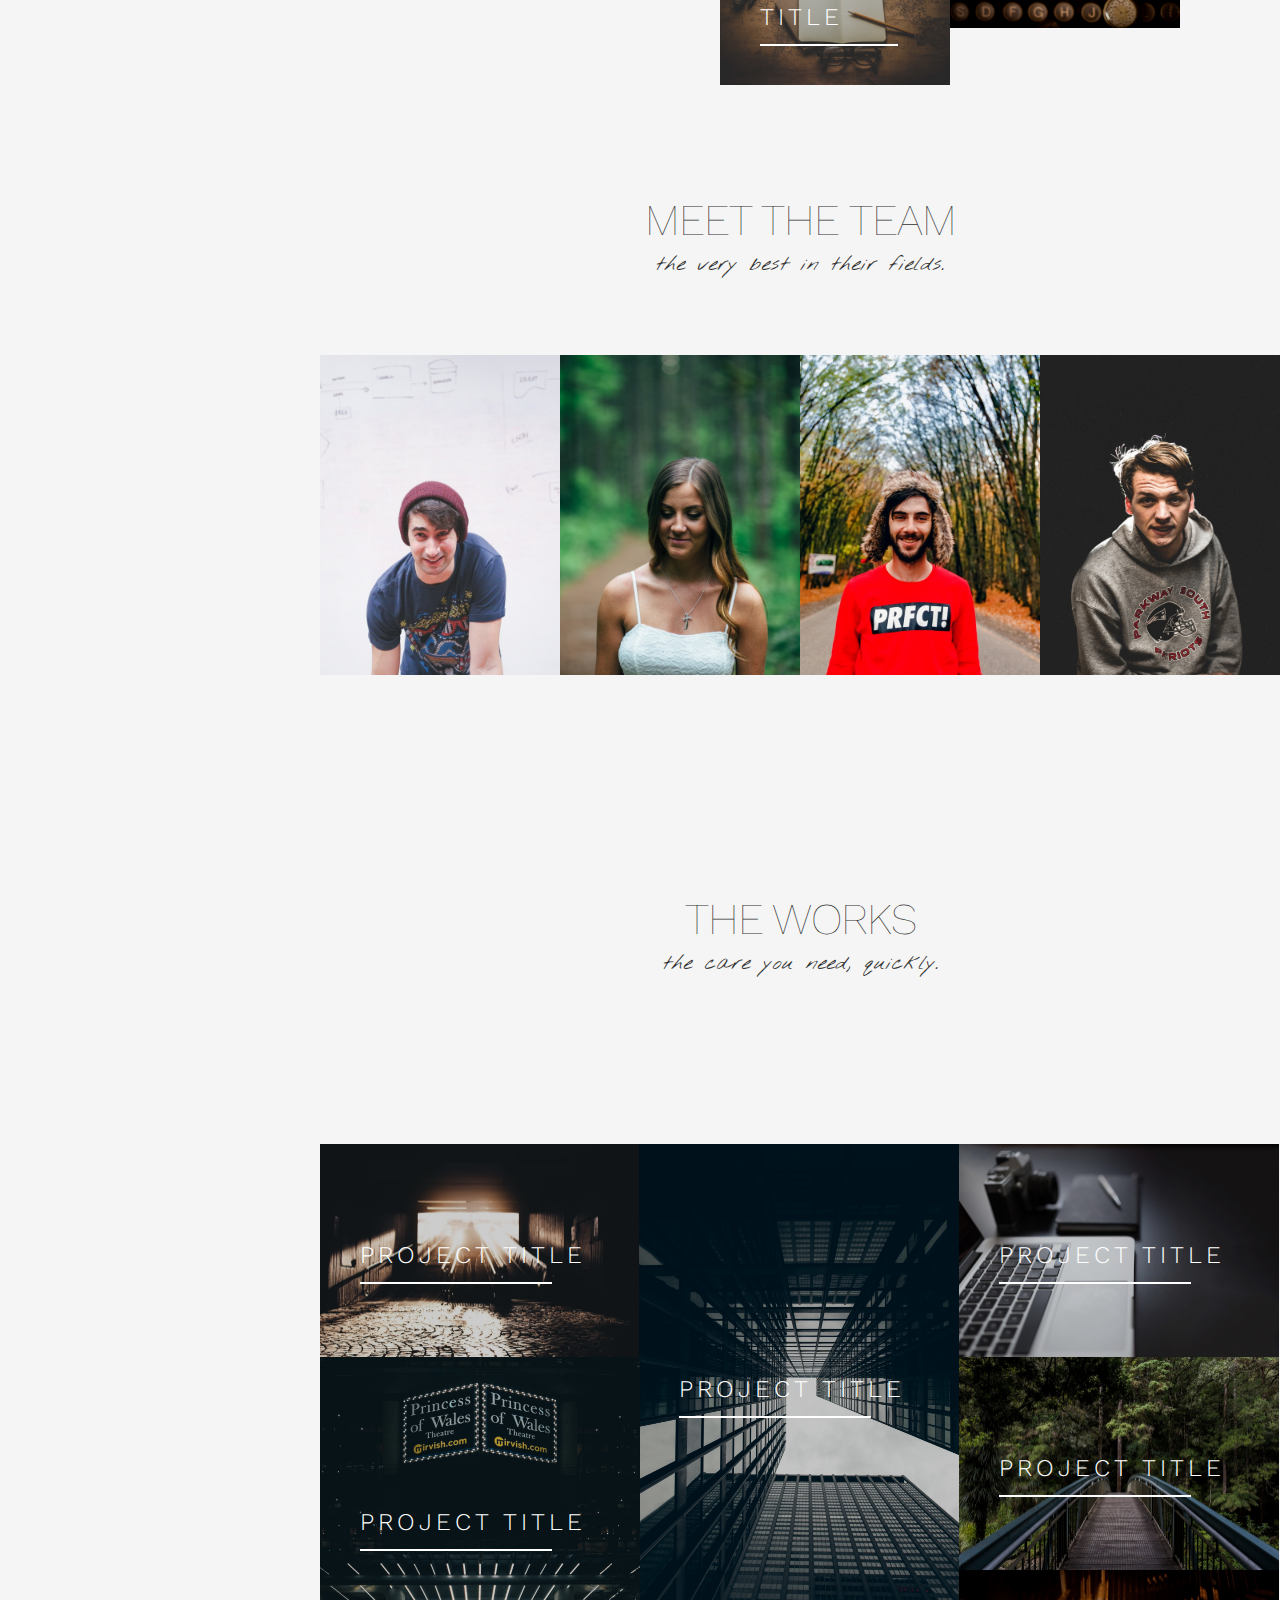
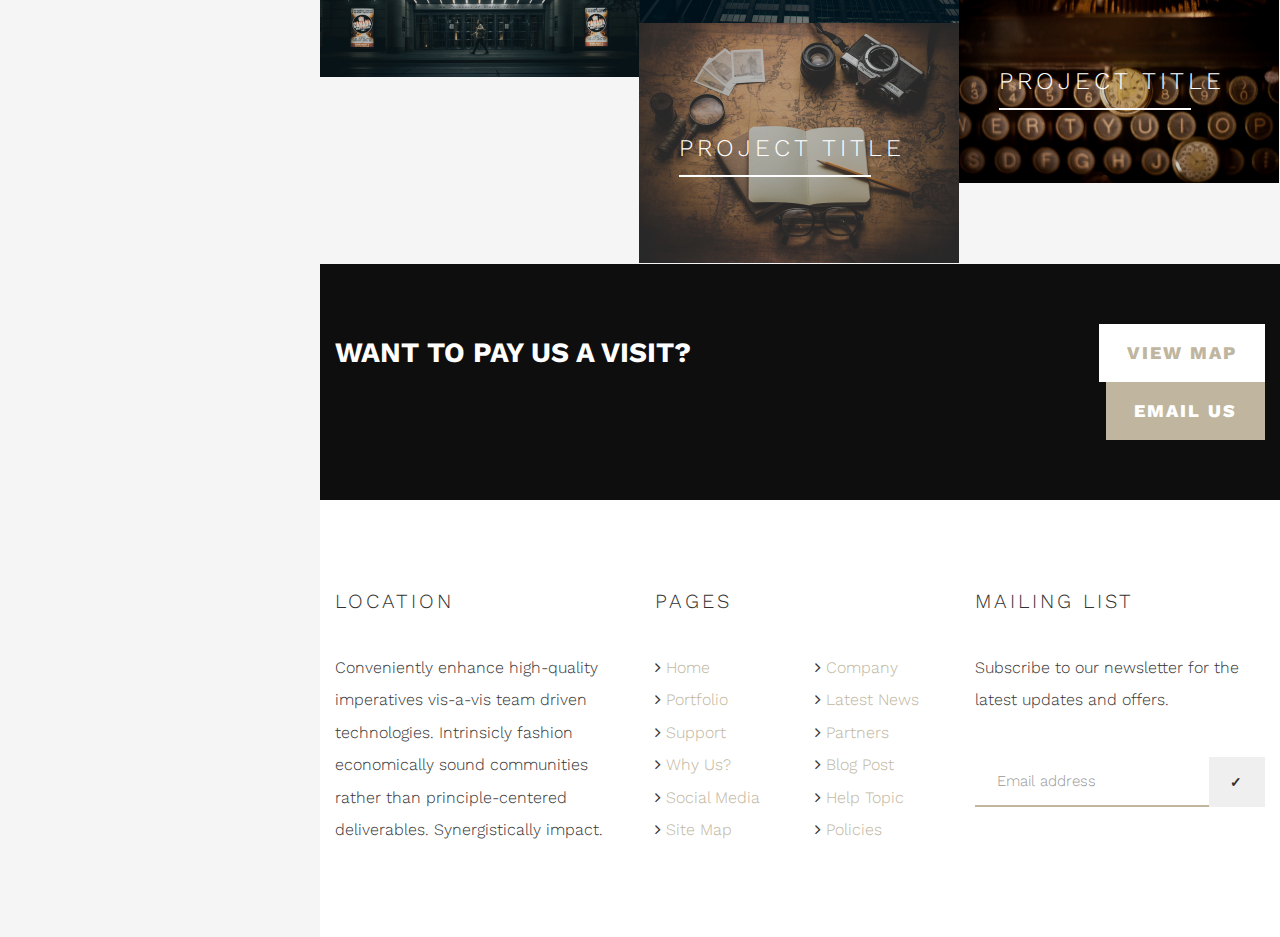
<file: dark/index-fashion.html>
<!DOCTYPE html>

<html lang="en">

<head>
    <meta charset="UTF-8">
    <meta content="IE=edge" http-equiv="X-UA-Compatible">
    <meta content="width=device-width, initial-scale=1" name="viewport">
    <meta content="" name="description">
    <meta content="" name="author">

    <link rel="shortcut icon" href="assets/images/favicon/favicon.ico" type="image/x-icon" />
    <link rel="apple-touch-icon" href="assets/images/favicon/apple-touch-icon.png" />
    <link rel="apple-touch-icon" sizes="57x57" href="assets/images/favicon/apple-touch-icon-57x57.png" />
    <link rel="apple-touch-icon" sizes="72x72" href="assets/images/favicon/apple-touch-icon-72x72.png" />
    <link rel="apple-touch-icon" sizes="76x76" href="assets/images/favicon/apple-touch-icon-76x76.png" />
    <link rel="apple-touch-icon" sizes="114x114" href="assets/images/favicon/apple-touch-icon-114x114.png" />
    <link rel="apple-touch-icon" sizes="120x120" href="assets/images/favicon/apple-touch-icon-120x120.png" />
    <link rel="apple-touch-icon" sizes="144x144" href="assets/images/favicon/apple-touch-icon-144x144.png" />
    <link rel="apple-touch-icon" sizes="152x152" href="assets/images/favicon/apple-touch-icon-152x152.png" />
    <link rel="apple-touch-icon" sizes="180x180" href="assets/images/favicon/apple-touch-icon-180x180.png" />

    <title>Benedict - by Distinctive Themes</title>
    <link href="assets/bootstrap/css/bootstrap.min.css" rel="stylesheet">
    <!--[if lt IE 9]>
      <script src="https://oss.maxcdn.com/html5shiv/3.7.2/html5shiv.min.js"></script>
      <script src="https://oss.maxcdn.com/respond/1.4.2/respond.min.js"></script>
    <![endif]-->
    <link href='https://fonts.googleapis.com/css?family=Work+Sans:400,100,700,300|Nothing+You+Could+Do' rel='stylesheet' type='text/css'>

    <link href="assets/font-awesome/css/font-awesome.min.css" rel="stylesheet">
    <link href="assets/pe-icons/css/pe-icon-7-stroke.css" rel="stylesheet">

    <link href="assets/css/animate.css" rel="stylesheet">
    <link href="assets/css/plugins.css" rel="stylesheet">
    <link href="style.css" rel="stylesheet">

</head>

<body class="top-navigation pushy-left-side pushy-left-open">
    
    <nav class="pushy pushy-left">
        <ul class="list-unstyled">
            <li><a class="logo" href="index.html"><img alt="" class="logo img-responsive" src="assets/images/logo-light.png"></a></li>
            <li class="pushy-submenu">
                <a class="submenu-link" href="#">Home <i class="fa fa-angle-down"></i></a>
                <ul>
                    <li><a href="index.html">Home</a></li>
                    <li><a href="index-portfolio.html">Home Portfolio</a></li>
                    <li><a href="index-fashion.html">Home Fashion</a></li>
                    <li><a href="index-business.html">Home Business</a></li>
                    <li><a href="index-single-page.html">Home Single Page</a></li>
                </ul>
            </li>             
            <li class="pushy-submenu">
                <a class="submenu-link" href="#">Blog <i class="fa fa-angle-down"></i></a>
                <ul>
                  <li><a href="news-reel.html">Blog Reel</a></li>
                  <li><a href="news-grid.html">Blog Grid</a></li>
                  <li><a href="news-list.html">Blog List</a></li>  
                  <li><a href="news-carousel.html">Blog Carousel</a></li>                  
                  <li><a href="single-post.html">Single Post</a></li>
                  <li><a href="single-post-gallery.html">Single Post Gallery</a></li>
                  <li><a href="single-post-video.html">Single Post Video</a></li>
                  <li><a href="single-post-no-sidebar.html">Single Post No Sidebar</a></li>
                </ul>
            </li>
            <li class="pushy-submenu">
                <a class="submenu-link" href="#">Portfolio <i class="fa fa-angle-down"></i></a>
                <ul>
                  <li><a href="portfolio-masonry.html">Portfolio Masonry</a></li>
                  <li><a href="portfolio-masonry-alt.html">Portfolio Masonry Alternative</a></li>
                  <li><a href="portfolio-masonry-fullwidth.html">Portfolio Masonry Fullwidth</a></li>
                  <li><a href="portfolio-carousel.html">Portfolio Carousel</a></li>
                  <li><a href="single-portfolio.html">Single Portfolio</a></li>
                  <li><a href="single-portfolio-video.html">Single Portfolio Video</a></li>
                </ul>
            </li>
            <li class="pushy-submenu">
                <a class="submenu-link" href="#">Pages <i class="fa fa-angle-down"></i></a>
                <ul>
                  <li><a href="about-us.html">About Us</a></li>
                  <li><a href="contact-us.html">Contact Us</a></li>
                  <li><a href="404.html">404</a></li>
                  <li><a href="coming-soon.html">Coming Soon</a></li>
                </ul>
            </li>   
            <li class="pushy-submenu">
                <a class="submenu-link" href="#">Features <i class="fa fa-angle-down"></i></a>
                <ul>
                    <li class="pushy-submenu">
                        <a class="submenu-link" href="#">Blog Feeds <i class="fa fa-angle-down"></i></a>
                        <ul>
                          <li><a href="news-grid.html">Blog Style 1</a></li>
                          <li><a href="news-carousel.html">Blog Style 2</a></li>
                          <li><a href="news-list.html">Blog Style 3</a></li>
                          <li><a href="news-reel.html">Blog Style 4</a></li>
                        </ul> 
                    </li>
                    <li class="pushy-submenu">
                        <a class="submenu-link" href="#">Team Feeds <i class="fa fa-angle-down"></i></a>
                        <ul>
                          <li><a href="index.html#our-staff">Team Style 1</a></li>
                          <li><a href="index-fashion.html#our-team">Team Style 2</a></li>
                          <li><a href="index-business.html#our-team">Team Style 3</a></li>
                        </ul> 
                    </li>                 
                </ul>
            </li>            
        </ul>
    </nav>

    <!-- Site Overlay -->
    <div class="site-overlay"></div>

    <div id="master-wrapper">

        <div class="preloader">
            <div class="preloader-img">
                <span class="loading-animation animate-flicker"><img src="assets/images/loading.gif" alt="loading" /></span>
            </div>
        </div>

        <div class="nav-wrapper smoothie">  
            <div class="nav-inner smoothie">
                <div class="container-fluid">      
                    <div class="row">
                        <div class="col-sm-3 col-xs-6">
                            <a class="logo" href="index.html"><img alt="" class="logo img-responsive" src="assets/images/logo-light.png"></a> 
                        </div>
                        <button type="button" class="navbar-toggle collapsed" data-toggle="collapse" data-target="#navbar-collapse-1" aria-expanded="false" aria-controls="navbar">
                              <a class="tcon tcon-menu--minus menu-btn" aria-label="toggle menu">
                                    <span class="tcon-menu__lines" aria-hidden="true"></span>
                                    <span class="tcon-visuallyhidden">toggle menu</span>
                            </a>
                        </button>
                        <div class="col-sm-9 col-xs-6 hidden-xs nopaddingleftright">
                            <div class="collapse navbar-collapse" id="navbar-collapse-1">
                                <ul class="nav navbar-nav navbar-right">                                  	
                                	<li>
                                		<a href="#"><i class="fa fa-twitter"></i></a>
                                	</li> 
                                	<li>
                                		<a href="#"><i class="fa fa-facebook"></i></a>
                                	</li>          
                                	<li>
                                		<a href="#"><i class="fa fa-google-plus"></i></a>
                                	</li>              
                                    <li class="dropdown">
                                        <a href="#" class="dropdown-toggle" data-toggle="dropdown"><i class="glyphicon glyphicon-search"></i></a>
                                        <ul class="dropdown-menu">
                                        		<div class="nav-search-form-wrapper">
	                                            <form class="form-inline">
	                                                <button type="submit" class="btn btn-default pull-right"><i class="glyphicon glyphicon-search"></i></button><input type="text" class="form-control pull-left" placeholder="Search">
	                                            </form>
                                            </div>
                                          </ul>
                                    </li>
                                    <li class="share-li twitter-bg">
                                		 <a href="#"><span>Tweet</span> <i class="fa fa-twitter"></i></a>
                                	</li> 
                                	<li class="share-li facebook-bg">
                                		 <a href="#"><span>Share</span> <i class="fa fa-facebook"></i></a>
                                	</li>          
                                	<li class="share-li gplus-bg">
                                		<a href="#"><span>+1</span> <i class="fa fa-google-plus"></i></a>
                                	</li> 
                                </ul>
                            </div>                        
                        </div>
                    </div>
                </div>
            </div>
        </div>

        <header id="home" class="fashion-slider fullheight">
            <div class="fullheight">
                <div class="container fullheight">                   
                    <div class="jumbotron">
                        <div class="row">
                            <div class="col-sm-6 col-sm-offset-6 col-xs-12">
                                <h1><small>Home Of The</small><br>
                                Fashionista</h1>
                                <p>
                                    <a class="btn btn-white btn-lg page-scroll" href="#about-us" role="button">About Us</a> 
                                    <a class="btn btn-lg btn-primary" href="#" role="button">Latest Projects</a>
                                </p>
                            </div>                            
                        </div>
                    </div>
                </div>
            </div>
        </header>

        <section id="our-courses" class="white-wrapper">
            <div class="section-inner nopaddingbottom">
                <div class="container">
                    <div class="row mb60 text-center">
                        <div class="col-sm-12">
                            <h3 class="section-title">The Works</h3>
                            <p class="section-sub-title">The care you need, quickly.</p>
                        </div>
                    </div>
                </div>
                <div class="container-fluid">
                    <div class="row">
                        <div class="col-sm-12">
                            <div class="row">
                                <div class="col-xs-12">
                                    <div class="masonry-portfolio row">
                                         <ul class="col-sm-2 masonry-portfolio-filter mb40 list-inline vertical wow fadeIn text-right" data-wow-delay="0.2s">
                                            <li><a class="btn btn-primary btn-transparent active" href="#" data-filter="*">All</a></li>
                                            <li><a class="btn btn-primary btn-transparent" href="#" data-filter=".apps">Apps</a></li>
                                            <li><a class="btn btn-primary btn-transparent" href="#" data-filter=".design">Design</a></li>
                                            <li><a class="btn btn-primary btn-transparent" href="#" data-filter=".photography">Photography</a></li>
                                            <li><a class="btn btn-primary btn-transparent" href="#" data-filter=".video">Video</a></li>
                                        </ul>

                                        <div class="col-sm-9">
                                            <div class="masonry-portfolio-items">
                                                <div class="row">
                                                    <div class="col-sm-4 masonry-portfolio-item apps nopaddingleftright">
                                                        <div class="hover-effect smoothie">
                                                            <a href="#" class="smoothie">
                                                            <img src="assets/images/portfolio/folio-1.jpg" alt="Image" class="img-responsive smoothie"></a>
                                                            <div class="hover-overlay smoothie text-center">
                                                                <div class="vertical-center-js">
                                                                    <h4>Project Title</h4>
                                                                </div>
                                                            </div>
                                                            <div class="hover-caption dark-overlay smoothie text-center">
                                                                <div class="vertical-center-js">
                                                                    <p class="mb20"><small>Credibly monetize empowered portals before distinctive methodologies.</small></p>
                                                                    <a href="single-portfolio.html" class="btn btn-primary btn-green">View Project</a>
                                                                </div>
                                                            </div>
                                                        </div>
                                                    </div>
                                                    <div class="col-sm-4 masonry-portfolio-item design nopaddingleftright">
                                                        <div class="hover-effect smoothie">
                                                            <a href="#" class="smoothie">
                                                            <img src="assets/images/portfolio/folio-2.jpg" alt="Image" class="img-responsive smoothie"></a>
                                                            <div class="hover-overlay smoothie text-center">
                                                                <div class="vertical-center-js">
                                                                    <h4>Project Title</h4>
                                                                </div>
                                                            </div>
                                                            <div class="hover-caption dark-overlay smoothie text-center">
                                                                <div class="vertical-center-js">
                                                                    <p class="mb20"><small>Credibly monetize empowered portals before distinctive methodologies.</small></p>
                                                                    <a href="single-portfolio.html" class="btn btn-primary btn-green">View Project</a>
                                                                </div>
                                                            </div>
                                                        </div>
                                                    </div>
                                                    <div class="col-sm-4 masonry-portfolio-item photography nopaddingleftright">
                                                        <div class="hover-effect smoothie">
                                                            <a href="#" class="smoothie">
                                                            <img src="assets/images/portfolio/folio-3.jpg" alt="Image" class="img-responsive smoothie"></a>
                                                            <div class="hover-overlay smoothie text-center">
                                                                <div class="vertical-center-js">
                                                                    <h4>Project Title</h4>
                                                                </div>
                                                            </div>
                                                            <div class="hover-caption dark-overlay smoothie text-center">
                                                                <div class="vertical-center-js">
                                                                    <p class="mb20"><small>Credibly monetize empowered portals before distinctive methodologies.</small></p>
                                                                    <a href="single-portfolio.html" class="btn btn-primary btn-green">View Project</a>
                                                                </div>
                                                            </div>
                                                        </div>
                                                    </div>
                                                    <div class="col-sm-4 masonry-portfolio-item apps nopaddingleftright">
                                                        <div class="hover-effect smoothie">
                                                            <a href="#" class="smoothie">
                                                            <img src="assets/images/portfolio/folio-4.jpg" alt="Image" class="img-responsive smoothie"></a>
                                                            <div class="hover-overlay smoothie text-center">
                                                                <div class="vertical-center-js">
                                                                    <h4>Project Title</h4>
                                                                </div>
                                                            </div>
                                                            <div class="hover-caption dark-overlay smoothie text-center">
                                                                <div class="vertical-center-js">
                                                                    <p class="mb20"><small>Credibly monetize empowered portals before distinctive methodologies.</small></p>
                                                                    <a href="single-portfolio.html" class="btn btn-primary btn-green">View Project</a>
                                                                </div>
                                                            </div>
                                                        </div>
                                                    </div>
                                                    <div class="col-sm-4 masonry-portfolio-item design nopaddingleftright">
                                                        <div class="hover-effect smoothie">
                                                            <a href="#" class="smoothie">
                                                            <img src="assets/images/portfolio/folio-5.jpg" alt="Image" class="img-responsive smoothie"></a>
                                                            <div class="hover-overlay smoothie text-center">
                                                                <div class="vertical-center-js">
                                                                    <h4>Project Title</h4>
                                                                </div>
                                                            </div>
                                                            <div class="hover-caption dark-overlay smoothie text-center">
                                                                <div class="vertical-center-js">
                                                                    <p class="mb20"><small>Credibly monetize empowered portals before distinctive methodologies.</small></p>
                                                                    <a href="single-portfolio.html" class="btn btn-primary btn-green">View Project</a>
                                                                </div>
                                                            </div>
                                                        </div>
                                                    </div>
                                                    <div class="col-sm-4 masonry-portfolio-item design nopaddingleftright">
                                                        <div class="hover-effect smoothie">
                                                            <a href="#" class="smoothie">
                                                            <img src="assets/images/portfolio/folio-6.jpg" alt="Image" class="img-responsive smoothie"></a>
                                                            <div class="hover-overlay smoothie text-center">
                                                                <div class="vertical-center-js">
                                                                    <h4>Project Title</h4>
                                                                </div>
                                                            </div>
                                                            <div class="hover-caption dark-overlay smoothie text-center">
                                                                <div class="vertical-center-js">
                                                                    <p class="mb20"><small>Credibly monetize empowered portals before distinctive methodologies.</small></p>
                                                                    <a href="single-portfolio.html" class="btn btn-primary btn-green">View Project</a>
                                                                </div>
                                                            </div>
                                                        </div>
                                                    </div>
                                                    <div class="col-sm-4 masonry-portfolio-item design nopaddingleftright">
                                                        <div class="hover-effect smoothie">
                                                            <a href="#" class="smoothie">
                                                            <img src="assets/images/portfolio/folio-7.jpg" alt="Image" class="img-responsive smoothie"></a>
                                                            <div class="hover-overlay smoothie text-center">
                                                                <div class="vertical-center-js">
                                                                    <h4>Project Title</h4>
                                                                </div>
                                                            </div>
                                                            <div class="hover-caption dark-overlay smoothie text-center">
                                                                <div class="vertical-center-js">
                                                                    <p class="mb20"><small>Credibly monetize empowered portals before distinctive methodologies.</small></p>
                                                                    <a href="single-portfolio.html" class="btn btn-primary btn-green">View Project</a>
                                                                </div>
                                                            </div>
                                                        </div>
                                                    </div>
                                                </div>
                                            </div>
                                        </div>
                                    </div>
                                </div>
                             </div>
                        </div>

                    </div>
                </div>
            </div>
        </section>

        <section id="our-team" class="white-wrapper">
            <div class="section-inner">
                <div class="container">
                    <div class="row mb60 text-center">
                        <div class="col-sm-12">
                            <h3 class="section-title">Meet The Team</h3>
                            <p class="section-sub-title">The very best in their fields.</p>
                        </div>
                    </div>
                </div>

                <div class="row nopaddingleftright">
                    <div class="team-item col-md-3 match-height nopaddingleftright">
                        <div class="hover-effect smoothie match-height">
                            <a href="#" class="smoothie">
                            <img src="assets/images/team-1.jpg" alt="Image" class="img-responsive smoothie"></a>
                            <div class="hover-caption dark-overlay smoothie text-center">
                                <div class="vertical-center-js">
                                    <h3>Richard Smith</h3>
                                    <p class="lead mb20">Credibly re-engineer best-of-breed imperatives for viral innovation. Appropriately extend sustainable channels before sustainable niches. Intrinsicly seize functionalized niches for user-centric paradigms.</p>
                                    <div class="team-social">
                                        <a class="facebook" href="#"><i class="fa fa-facebook"></i></a>
                                        <a class="google" href="#"><i class="fa fa-google-plus"></i></a>
                                        <a class="twitter" href="#"><i class="fa fa-twitter"></i></a>
                                        <a class="pinterest" href="#"><i class="fa fa-pinterest"></i></a>
                                        <a class="blog" href="#"><i class="fa fa-rss"></i></a>
                                        <a class="dribbble" href="#"><i class="fa fa-dribbble"></i></a>     
                                    </div>
                                </div>
                            </div>
                        </div>
                    </div>
                    <div class="team-item col-md-3 match-height nopaddingleftright">
                        <div class="hover-effect smoothie match-height">
                            <a href="#" class="smoothie">
                            <img src="assets/images/team-2.jpg" alt="Image" class="img-responsive smoothie"></a>
                            <div class="hover-caption dark-overlay smoothie text-center">
                                <div class="vertical-center-js">
                                    <h4>Dave Edwards</h4>
                                    <p class="mb20">Credibly re-engineer best-of-breed imperatives for viral innovation. Appropriately extend sustainable channels before sustainable niches. Intrinsicly seize functionalized niches for user-centric paradigms.</p>
                                    <a href="single-team.html" class="btn btn-primary btn-green">View Profile</a>
                                </div>
                            </div>
                        </div>
                    </div>
                    <div class="team-item col-md-3 match-height nopaddingleftright">
                        <div class="hover-effect smoothie match-height">
                            <a href="#" class="smoothie">
                            <img src="assets/images/team-3.jpg" alt="Image" class="img-responsive smoothie"></a>
                            <div class="hover-caption dark-overlay smoothie text-center">
                                <div class="vertical-center-js">
                                    <h4>Lisa Rhymes</h4>
                                    <p class="mb20">Credibly re-engineer best-of-breed imperatives for viral innovation. Appropriately extend sustainable channels before sustainable niches. Intrinsicly seize functionalized niches for user-centric paradigms.</p>
                                    <a href="single-team.html" class="btn btn-primary btn-green">View Profile</a>
                                </div>
                            </div>
                        </div>
                    </div>
                    <div class="team-item col-md-3 match-height nopaddingleftright">
                        <div class="hover-effect smoothie match-height">
                            <a href="#" class="smoothie">
                            <img src="assets/images/team-4.jpg" alt="Image" class="img-responsive smoothie"></a>
                            <div class="hover-caption dark-overlay smoothie text-center">
                                <div class="vertical-center-js">
                                    <h4>Steve Kane</h4>
                                    <p class="mb20">Credibly re-engineer best-of-breed imperatives for viral innovation. Appropriately extend sustainable channels before sustainable niches. Intrinsicly seize functionalized niches for user-centric paradigms.</p>
                                    <a href="single-team.html" class="btn btn-primary btn-green">View Profile</a>
                                </div>
                            </div>
                        </div>
                    </div>
                </div>
            </div>
        </section>

        <section id="our-courses" class="white-wrapper">
            <div class="section-inner nopaddingbottom">
                <div class="container">
                    <div class="row mb60 text-center">
                        <div class="col-sm-12">
                            <h3 class="section-title">The Works</h3>
                            <p class="section-sub-title">The care you need, quickly.</p>
                        </div>
                    </div>
                </div>
                <div class="container-fluid">
                    <div class="row">
                        <div class="col-sm-12">
                            <div class="masonry-portfolio row">
                                 <ul class="masonry-portfolio-filter mb40 list-inline wow fadeIn text-center" data-wow-delay="0.2s">
                                    <li><a class="btn btn-primary btn-transparent active" href="#" data-filter="*">All</a></li>
                                    <li><a class="btn btn-primary btn-transparent" href="#" data-filter=".apps">Apps</a></li>
                                    <li><a class="btn btn-primary btn-transparent" href="#" data-filter=".design">Design</a></li>
                                    <li><a class="btn btn-primary btn-transparent" href="#" data-filter=".photography">Photography</a></li>
                                    <li><a class="btn btn-primary btn-transparent" href="#" data-filter=".video">Video</a></li>
                                </ul>

                                <div class="">
                                    <div class="masonry-portfolio-items">
                                        <div class="row">
                                            <div class="col-sm-4 masonry-portfolio-item apps nopaddingleftright">
                                                <div class="hover-effect smoothie">
                                                    <a href="#" class="smoothie">
                                                    <img src="assets/images/portfolio/folio-1.jpg" alt="Image" class="img-responsive smoothie"></a>
                                                    <div class="hover-overlay smoothie text-center">
                                                        <div class="vertical-center-js">
                                                            <h4>Project Title</h4>
                                                        </div>
                                                    </div>
                                                    <div class="hover-caption dark-overlay smoothie text-center">
                                                        <div class="vertical-center-js">
                                                            <p class="mb20"><small>Credibly monetize empowered portals before distinctive methodologies.</small></p>
                                                            <a href="single-portfolio.html" class="btn btn-primary btn-green">View Project</a>
                                                        </div>
                                                    </div>
                                                </div>
                                            </div>
                                            <div class="col-sm-4 masonry-portfolio-item design nopaddingleftright">
                                                <div class="hover-effect smoothie">
                                                    <a href="#" class="smoothie">
                                                    <img src="assets/images/portfolio/folio-2.jpg" alt="Image" class="img-responsive smoothie"></a>
                                                    <div class="hover-overlay smoothie text-center">
                                                        <div class="vertical-center-js">
                                                            <h4>Project Title</h4>
                                                        </div>
                                                    </div>
                                                    <div class="hover-caption dark-overlay smoothie text-center">
                                                        <div class="vertical-center-js">
                                                            <p class="mb20"><small>Credibly monetize empowered portals before distinctive methodologies.</small></p>
                                                            <a href="single-portfolio.html" class="btn btn-primary btn-green">View Project</a>
                                                        </div>
                                                    </div>
                                                </div>
                                            </div>
                                            <div class="col-sm-4 masonry-portfolio-item photography nopaddingleftright">
                                                <div class="hover-effect smoothie">
                                                    <a href="#" class="smoothie">
                                                    <img src="assets/images/portfolio/folio-3.jpg" alt="Image" class="img-responsive smoothie"></a>
                                                    <div class="hover-overlay smoothie text-center">
                                                        <div class="vertical-center-js">
                                                            <h4>Project Title</h4>
                                                        </div>
                                                    </div>
                                                    <div class="hover-caption dark-overlay smoothie text-center">
                                                        <div class="vertical-center-js">
                                                            <p class="mb20"><small>Credibly monetize empowered portals before distinctive methodologies.</small></p>
                                                            <a href="single-portfolio.html" class="btn btn-primary btn-green">View Project</a>
                                                        </div>
                                                    </div>
                                                </div>
                                            </div>
                                            <div class="col-sm-4 masonry-portfolio-item apps nopaddingleftright">
                                                <div class="hover-effect smoothie">
                                                    <a href="#" class="smoothie">
                                                    <img src="assets/images/portfolio/folio-4.jpg" alt="Image" class="img-responsive smoothie"></a>
                                                    <div class="hover-overlay smoothie text-center">
                                                        <div class="vertical-center-js">
                                                            <h4>Project Title</h4>
                                                        </div>
                                                    </div>
                                                    <div class="hover-caption dark-overlay smoothie text-center">
                                                        <div class="vertical-center-js">
                                                            <p class="mb20"><small>Credibly monetize empowered portals before distinctive methodologies.</small></p>
                                                            <a href="single-portfolio.html" class="btn btn-primary btn-green">View Project</a>
                                                        </div>
                                                    </div>
                                                </div>
                                            </div>
                                            <div class="col-sm-4 masonry-portfolio-item design nopaddingleftright">
                                                <div class="hover-effect smoothie">
                                                    <a href="#" class="smoothie">
                                                    <img src="assets/images/portfolio/folio-5.jpg" alt="Image" class="img-responsive smoothie"></a>
                                                    <div class="hover-overlay smoothie text-center">
                                                        <div class="vertical-center-js">
                                                            <h4>Project Title</h4>
                                                        </div>
                                                    </div>
                                                    <div class="hover-caption dark-overlay smoothie text-center">
                                                        <div class="vertical-center-js">
                                                            <p class="mb20"><small>Credibly monetize empowered portals before distinctive methodologies.</small></p>
                                                            <a href="single-portfolio.html" class="btn btn-primary btn-green">View Project</a>
                                                        </div>
                                                    </div>
                                                </div>
                                            </div>
                                            <div class="col-sm-4 masonry-portfolio-item design nopaddingleftright">
                                                <div class="hover-effect smoothie">
                                                    <a href="#" class="smoothie">
                                                    <img src="assets/images/portfolio/folio-6.jpg" alt="Image" class="img-responsive smoothie"></a>
                                                    <div class="hover-overlay smoothie text-center">
                                                        <div class="vertical-center-js">
                                                            <h4>Project Title</h4>
                                                        </div>
                                                    </div>
                                                    <div class="hover-caption dark-overlay smoothie text-center">
                                                        <div class="vertical-center-js">
                                                            <p class="mb20"><small>Credibly monetize empowered portals before distinctive methodologies.</small></p>
                                                            <a href="single-portfolio.html" class="btn btn-primary btn-green">View Project</a>
                                                        </div>
                                                    </div>
                                                </div>
                                            </div>
                                            <div class="col-sm-4 masonry-portfolio-item design nopaddingleftright">
                                                <div class="hover-effect smoothie">
                                                    <a href="#" class="smoothie">
                                                    <img src="assets/images/portfolio/folio-7.jpg" alt="Image" class="img-responsive smoothie"></a>
                                                    <div class="hover-overlay smoothie text-center">
                                                        <div class="vertical-center-js">
                                                            <h4>Project Title</h4>
                                                        </div>
                                                    </div>
                                                    <div class="hover-caption dark-overlay smoothie text-center">
                                                        <div class="vertical-center-js">
                                                            <p class="mb20"><small>Credibly monetize empowered portals before distinctive methodologies.</small></p>
                                                            <a href="single-portfolio.html" class="btn btn-primary btn-green">View Project</a>
                                                        </div>
                                                    </div>
                                                </div>
                                            </div>
                                        </div>
                                    </div>
                                </div>                                
                             </div>
                        </div>

                    </div>
                </div>
            </div>
        </section>

        <section class="dark-wrapper green-wrapper">
            <div class="section-inner-60">
                <div class="container">
                    <div class="row cta">
                        <div class="col-sm-8">
                            <h4>Want to pay us a visit?</h4>
                        </div>
                        <div class="col-sm-4 text-right">
                            <a href="#" id="open-map" class="btn btn-white btn-lg">View Map</a>
                            <a href="#" id="open-contact" class="btn btn-primary btn-lg">Email Us</a>
                        </div>
                    </div>
                </div>
            </div>
        </section>

        <div id="map-holder">
            <div id="mapwrapper"></div>
        </div>

        <div id="contact-holder" class="silver-wrapper">
            <div class="section-inner">
                <div class="vertical-center-js">
                    <div class="container">
                        <div class="row">
                            <div class="col-sm-3">
                                <p>Competently develop client-focused customer service whereas team driven leadership skills. Monotonectally synergize out-of-the-box platforms after next-generation web services. Phosfluorescently reintermediate state of the art methods of empowerment whereas excellent architectures. Professionally expedite distributed best practices after orthogonal human capital. Competently predominate resource-leveling materials via end-to-end ideas.</p>
                            </div>
                            <div class="col-sm-8 col-sm-offset-1">
                                <div class="row">
                                    <div id="message" class="col-sm-12"></div>
                                    <div class="col-sm-12">
                                        <form method="post" action="sendemail.php" id="contactform" class="main-contact-form">
                                            <div class="form-group">
                                                <input type="text" class="form-control col-md-4 mb20" name="name" placeholder="Your Name *" id="name" required data-validation-required-message="Please enter your name." />
                                                <input type="text" class="form-control col-md-4 mb20" name="email" placeholder="Your Email *" id="email" required data-validation-required-message="Please enter your email address." />
                                                <input type="text" class="form-control col-md-4 mb20" name="website" placeholder="Your URL *" id="website" required data-validation-required-message="Please enter your web address." />
                                            </div>
                                            <textarea name="comments" class="form-control mb20" id="comments" placeholder="Your Message *" required data-validation-required-message="Please enter a message."></textarea>
                                            <input class="btn btn-primary mt30 pull-right" type="submit" name="submit" value="Submit" />
                                        </form>
                                    </div>
                                </div>
                            </div> 
                        </div>
                    </div>
                </div>
            </div>
        </div>

        <footer class="pure-white-wrapper">
            <div class="container">
                <div class="row">
                    <div class="col-sm-4 col-xs-12">
                        <div class="text-widget widget">
                            <h4 class="widget-title mb40">Location</h4>
                            <div class="widget-content">
                                <p>Conveniently enhance high-quality imperatives vis-a-vis team driven technologies. Intrinsicly fashion economically sound communities rather than principle-centered deliverables. Synergistically impact.</p>
                            </div>
                        </div>
                    </div>
                    <div class="col-sm-4 col-xs-12">
                        <div class="useful-link-widget widget">
                            <h4 class="widget-title mb40">Pages</h4>
                            <div class="widget-content">
                                <div class="useful-link-list">
                                    <div class="row">
                                        <div class="col-sm-6 col-xs-6">
                                                <ul class="list-unstyled">
                                                    <li>
                                                        <i class="fa fa-angle-right"></i><a href="index.html"> Home</a>
                                                    </li>
                                                    <li>
                                                        <i class="fa fa-angle-right"></i><a href="#"> Portfolio</a>
                                                    </li>
                                                    <li>
                                                        <i class="fa fa-angle-right"></i><a href="#"> Support</a>
                                                    </li>
                                                    <li>
                                                        <i class="fa fa-angle-right"></i><a href="#"> Why Us?</a>
                                                    </li>
                                                    <li>
                                                        <i class="fa fa-angle-right"></i><a href="#"> Social Media</a>
                                                    </li>
                                                    <li>
                                                        <i class="fa fa-angle-right"></i><a href="#"> Site Map</a>
                                                    </li>
                                                </ul>
                                            </div>
                                            <div class="col-md-6 col-sm-6 col-xs-6">
                                                <ul class="list-unstyled">
                                                    <li>
                                                        <i class="fa fa-angle-right"></i><a href="#"> Company</a>
                                                    </li>
                                                    <li>
                                                        <i class="fa fa-angle-right"></i><a href="#"> Latest News</a>
                                                    </li>
                                                    <li>
                                                        <i class="fa fa-angle-right"></i><a href="#"> Partners</a>
                                                    </li>
                                                    <li>
                                                        <i class="fa fa-angle-right"></i><a href="#"> Blog Post</a>
                                                    </li>
                                                    <li>
                                                        <i class="fa fa-angle-right"></i><a href="#"> Help Topic</a>
                                                    </li>
                                                    <li>
                                                        <i class="fa fa-angle-right"></i><a href="#"> Policies</a>
                                                    </li>
                                                </ul>
                                        </div>
                                    </div>
                                </div>
                            </div>
                        </div>
                    </div>    
                    <div class="col-sm-4 col-xs-12">
                        <div class="mailing-widget widget">
                            <h4 class="widget-title mb40">Mailing List</h4>
                            <div class="content-wiget">
                                <p class="mb40">Subscribe to our newsletter for the latest updates and offers.</p>
                                <form action="index.html">
                                    <div class="input-group">
                                        <input class="form-control form-email-widget" placeholder="Email address" type="text"><span class="input-group-btn"><input class="btn btn-email" type="submit" value="✓"></span>
                                    </div>
                                </form>
                                <p></p>    
                            </div>                                
                        </div>
                    </div>
                </div>
            </div>
        </footer>

        <a href="#" id="back-to-top"><i class="fa fa-angle-up"></i></a>

    </div>

    <script src="assets/js/jquery.min.js"></script> 
    <script src="assets/bootstrap/js/bootstrap.min.js"></script>
    <script src="assets/js/plugins.js"></script>
    <script src="assets/js/owl-carousel.js"></script> 
    <script type="text/javascript" src="http://maps.google.com/maps/api/js?sensor=false"></script>
    <script src="assets/js/init.js"></script>

</body>
</html>
</file>
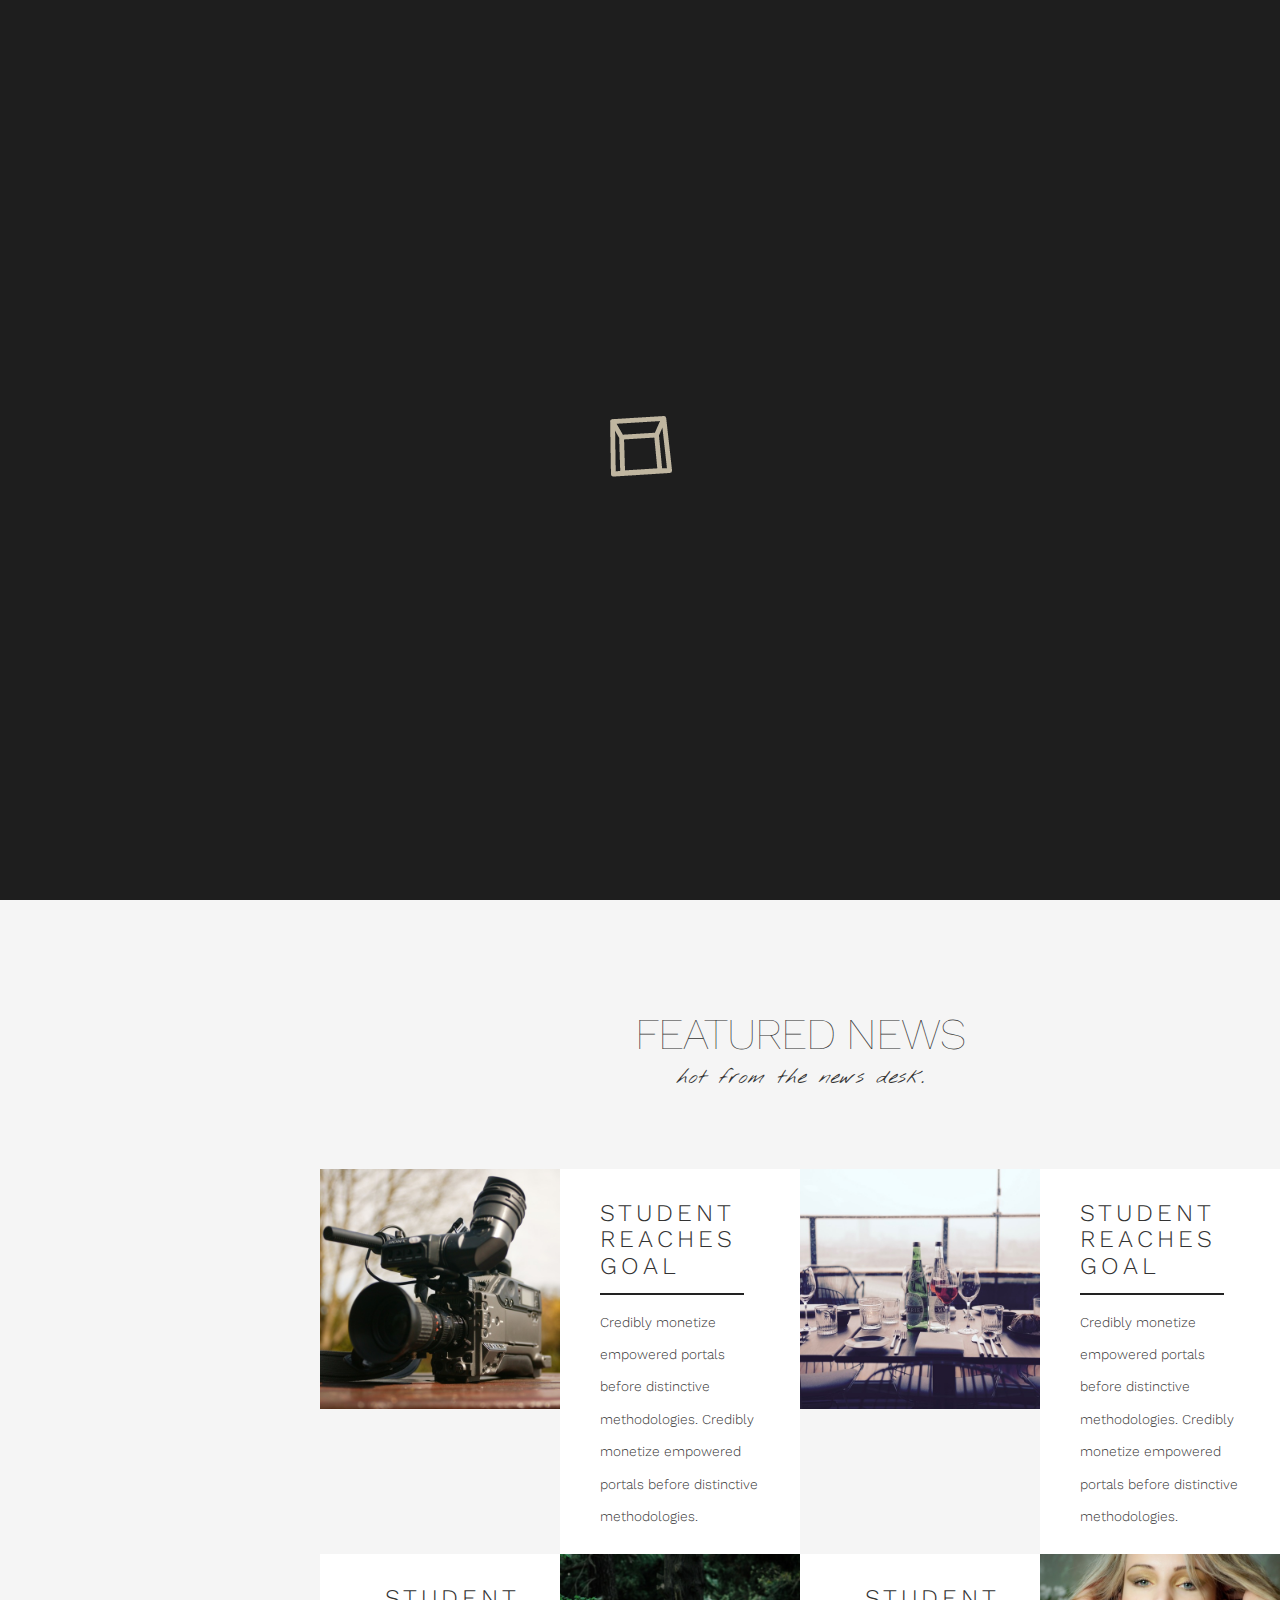
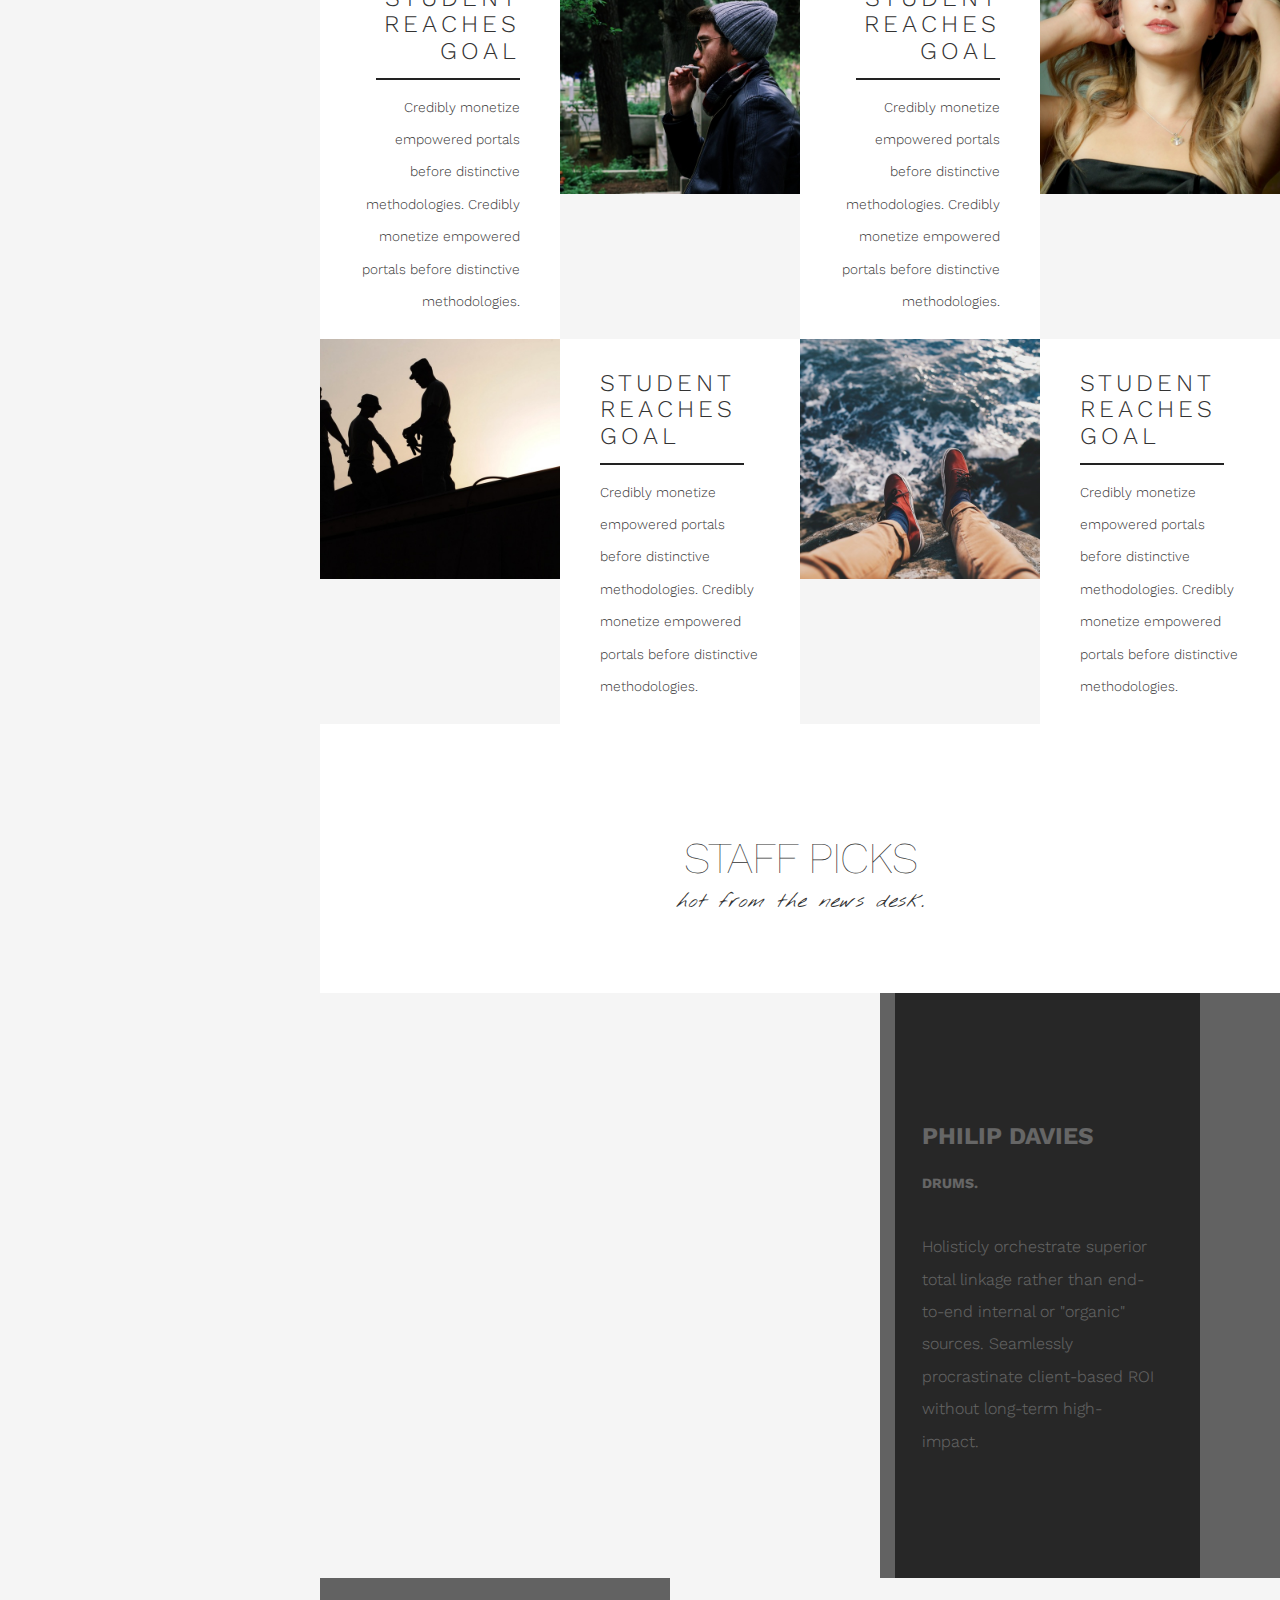
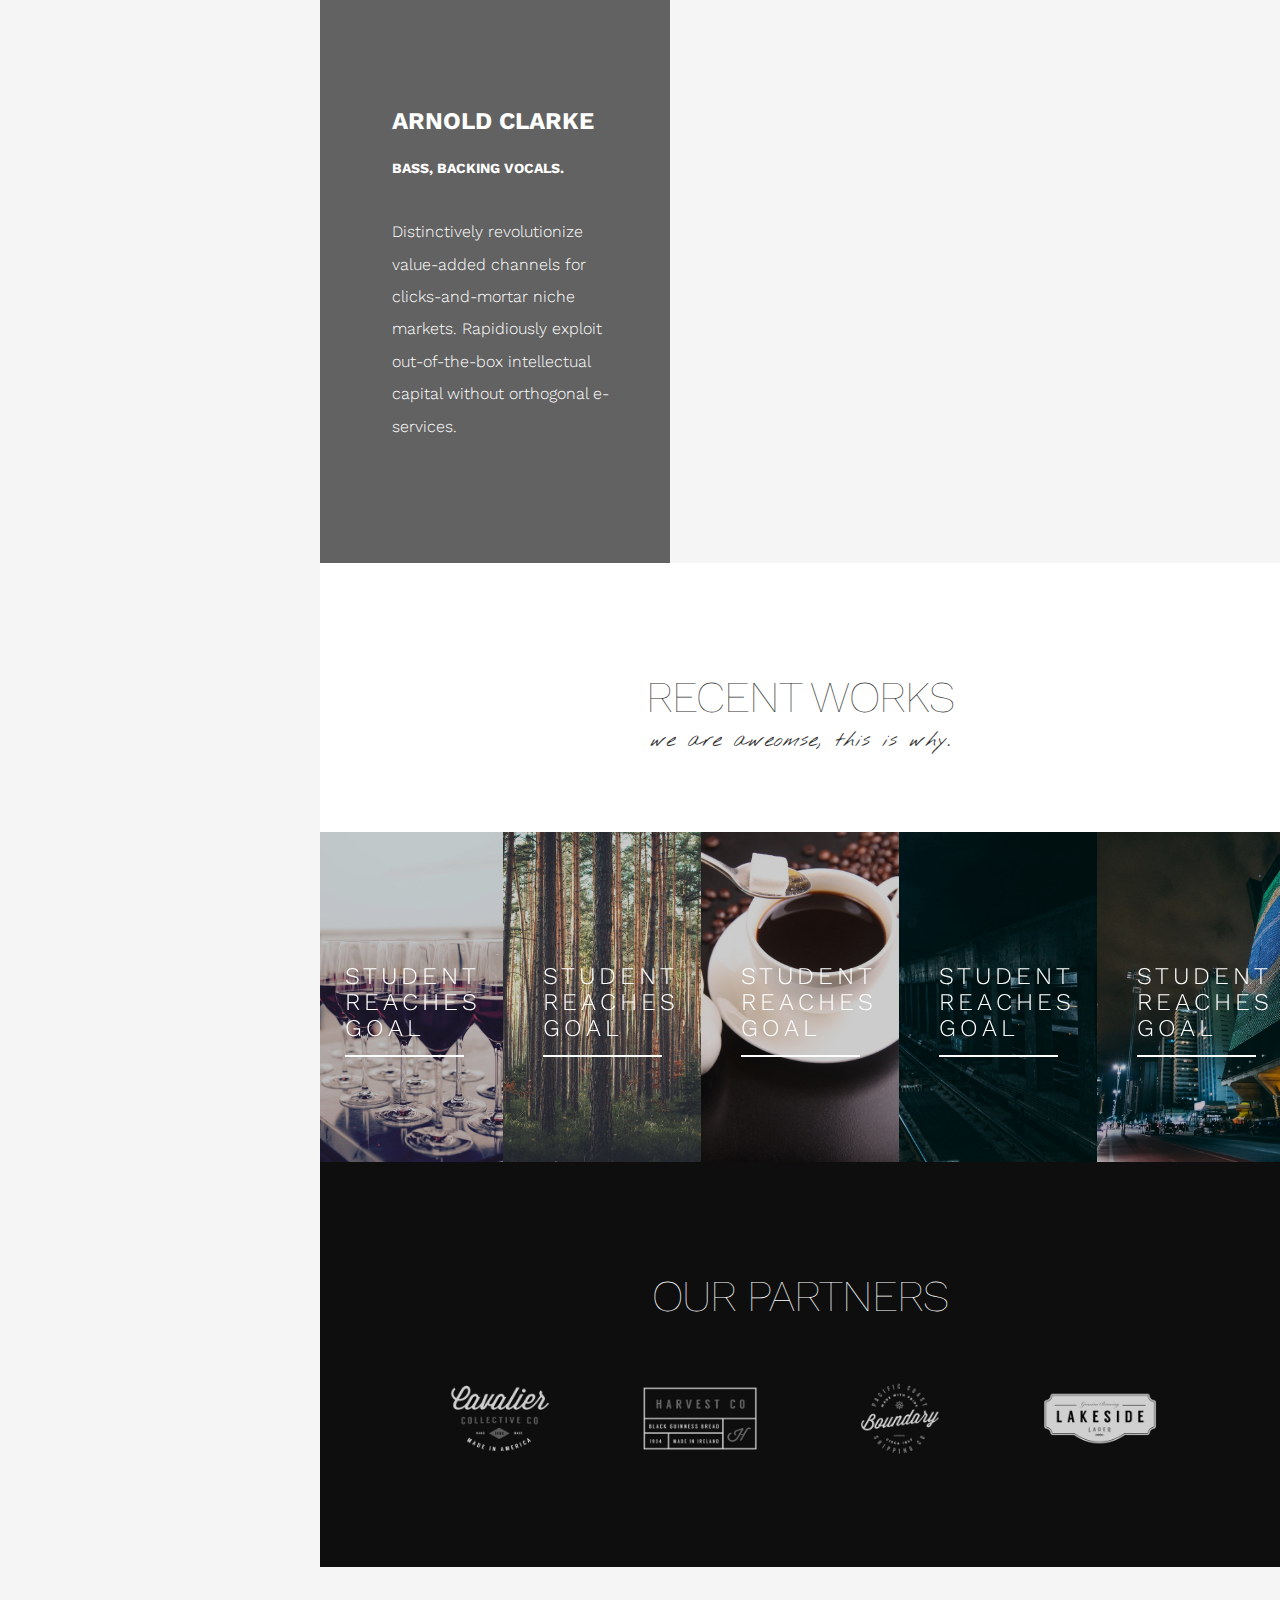
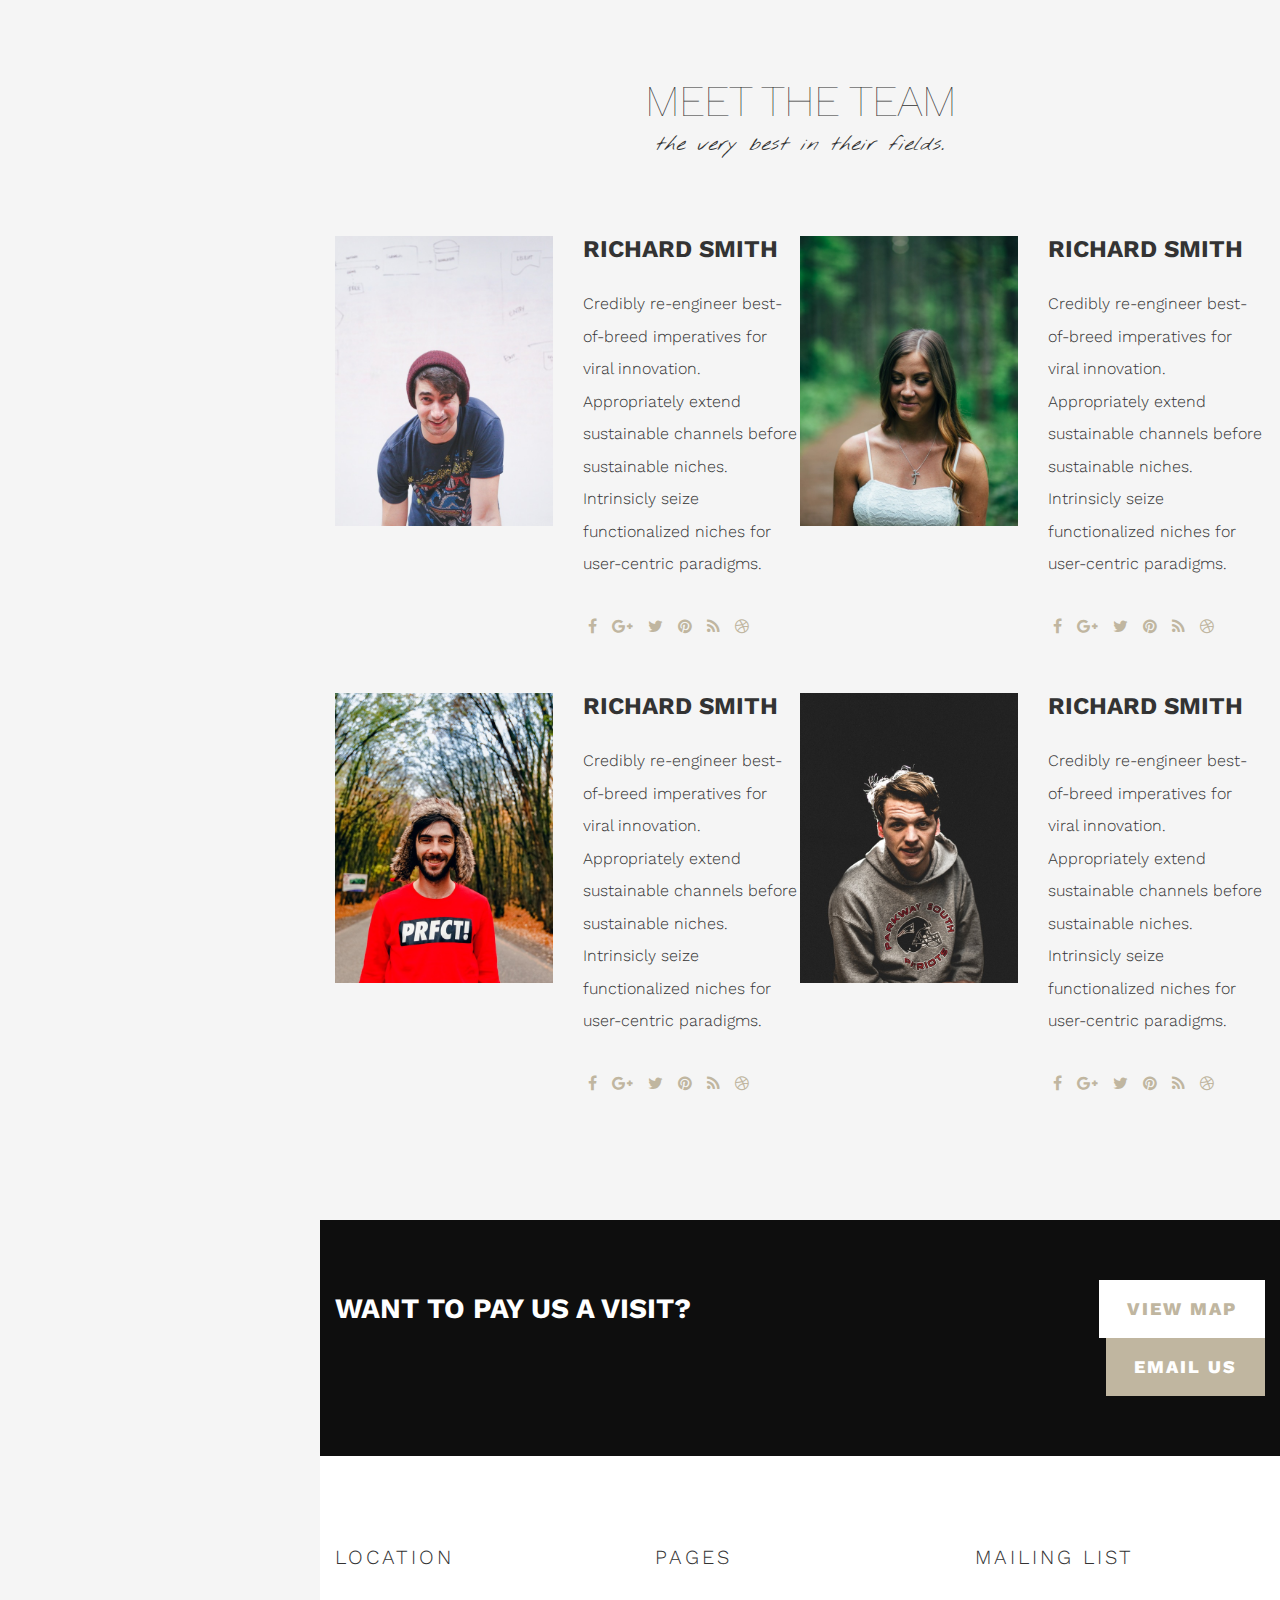
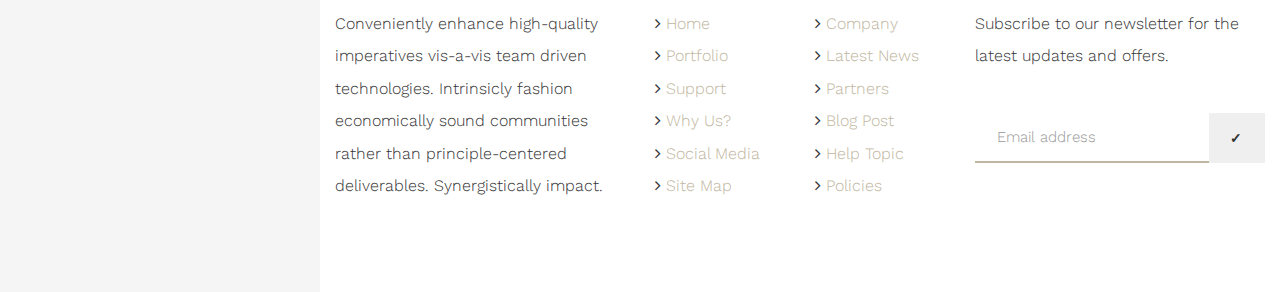
<file: dark/index-portfolio.html>
<!DOCTYPE html>

<html lang="en">

<head>
    <meta charset="UTF-8">
    <meta content="IE=edge" http-equiv="X-UA-Compatible">
    <meta content="width=device-width, initial-scale=1" name="viewport">
    <meta content="" name="description">
    <meta content="" name="author">

    <link rel="shortcut icon" href="assets/images/favicon/favicon.ico" type="image/x-icon" />
    <link rel="apple-touch-icon" href="assets/images/favicon/apple-touch-icon.png" />
    <link rel="apple-touch-icon" sizes="57x57" href="assets/images/favicon/apple-touch-icon-57x57.png" />
    <link rel="apple-touch-icon" sizes="72x72" href="assets/images/favicon/apple-touch-icon-72x72.png" />
    <link rel="apple-touch-icon" sizes="76x76" href="assets/images/favicon/apple-touch-icon-76x76.png" />
    <link rel="apple-touch-icon" sizes="114x114" href="assets/images/favicon/apple-touch-icon-114x114.png" />
    <link rel="apple-touch-icon" sizes="120x120" href="assets/images/favicon/apple-touch-icon-120x120.png" />
    <link rel="apple-touch-icon" sizes="144x144" href="assets/images/favicon/apple-touch-icon-144x144.png" />
    <link rel="apple-touch-icon" sizes="152x152" href="assets/images/favicon/apple-touch-icon-152x152.png" />
    <link rel="apple-touch-icon" sizes="180x180" href="assets/images/favicon/apple-touch-icon-180x180.png" />

    <title>Benedict - by Distinctive Themes</title>
    <link href="assets/bootstrap/css/bootstrap.min.css" rel="stylesheet">
    <!--[if lt IE 9]>
      <script src="https://oss.maxcdn.com/html5shiv/3.7.2/html5shiv.min.js"></script>
      <script src="https://oss.maxcdn.com/respond/1.4.2/respond.min.js"></script>
    <![endif]-->
    <link href='https://fonts.googleapis.com/css?family=Work+Sans:400,100,700,300|Nothing+You+Could+Do' rel='stylesheet' type='text/css'>

    <link href="assets/font-awesome/css/font-awesome.min.css" rel="stylesheet">
    <link href="assets/pe-icons/css/pe-icon-7-stroke.css" rel="stylesheet">

    <link href="assets/css/animate.css" rel="stylesheet">
    <link href="assets/css/plugins.css" rel="stylesheet">
    <link href="style.css" rel="stylesheet">

</head>

<body class="top-navigation pushy-left-side pushy-left-open">
    
    <nav class="pushy pushy-left">
        <ul class="list-unstyled">
            <li><a class="logo" href="index.html"><img alt="" class="logo img-responsive" src="assets/images/logo-light.png"></a></li>
            <li class="pushy-submenu">
                <a class="submenu-link" href="#">Home <i class="fa fa-angle-down"></i></a>
                <ul>
                    <li><a href="index.html">Home</a></li>
                    <li><a href="index-portfolio.html">Home Portfolio</a></li>
                    <li><a href="index-fashion.html">Home Fashion</a></li>
                    <li><a href="index-business.html">Home Business</a></li>
                    <li><a href="index-single-page.html">Home Single Page</a></li>
                </ul>
            </li>             
            <li class="pushy-submenu">
                <a class="submenu-link" href="#">Blog <i class="fa fa-angle-down"></i></a>
                <ul>
                  <li><a href="news-reel.html">Blog Reel</a></li>
                  <li><a href="news-grid.html">Blog Grid</a></li>
                  <li><a href="news-list.html">Blog List</a></li>  
                  <li><a href="news-carousel.html">Blog Carousel</a></li>                  
                  <li><a href="single-post.html">Single Post</a></li>
                  <li><a href="single-post-gallery.html">Single Post Gallery</a></li>
                  <li><a href="single-post-video.html">Single Post Video</a></li>
                  <li><a href="single-post-no-sidebar.html">Single Post No Sidebar</a></li>
                </ul>
            </li>
            <li class="pushy-submenu">
                <a class="submenu-link" href="#">Portfolio <i class="fa fa-angle-down"></i></a>
                <ul>
                  <li><a href="portfolio-masonry.html">Portfolio Masonry</a></li>
                  <li><a href="portfolio-masonry-alt.html">Portfolio Masonry Alternative</a></li>
                  <li><a href="portfolio-masonry-fullwidth.html">Portfolio Masonry Fullwidth</a></li>
                  <li><a href="portfolio-carousel.html">Portfolio Carousel</a></li>
                  <li><a href="single-portfolio.html">Single Portfolio</a></li>
                  <li><a href="single-portfolio-video.html">Single Portfolio Video</a></li>
                </ul>
            </li>
            <li class="pushy-submenu">
                <a class="submenu-link" href="#">Pages <i class="fa fa-angle-down"></i></a>
                <ul>
                  <li><a href="about-us.html">About Us</a></li>
                  <li><a href="contact-us.html">Contact Us</a></li>
                  <li><a href="404.html">404</a></li>
                  <li><a href="coming-soon.html">Coming Soon</a></li>
                </ul>
            </li>   
            <li class="pushy-submenu">
                <a class="submenu-link" href="#">Features <i class="fa fa-angle-down"></i></a>
                <ul>
                    <li class="pushy-submenu">
                        <a class="submenu-link" href="#">Blog Feeds <i class="fa fa-angle-down"></i></a>
                        <ul>
                          <li><a href="news-grid.html">Blog Style 1</a></li>
                          <li><a href="news-carousel.html">Blog Style 2</a></li>
                          <li><a href="news-list.html">Blog Style 3</a></li>
                          <li><a href="news-reel.html">Blog Style 4</a></li>
                        </ul> 
                    </li>
                    <li class="pushy-submenu">
                        <a class="submenu-link" href="#">Team Feeds <i class="fa fa-angle-down"></i></a>
                        <ul>
                          <li><a href="index.html#our-staff">Team Style 1</a></li>
                          <li><a href="index-fashion.html#our-team">Team Style 2</a></li>
                          <li><a href="index-business.html#our-team">Team Style 3</a></li>
                        </ul> 
                    </li>                 
                </ul>
            </li>            
        </ul>
    </nav>

    <!-- Site Overlay -->
    <div class="site-overlay"></div>

    <div id="master-wrapper">

        <div class="preloader">
            <div class="preloader-img">
                <span class="loading-animation animate-flicker"><img src="assets/images/loading.gif" alt="loading" /></span>
            </div>
        </div>

        <div class="nav-wrapper smoothie">  
            <div class="nav-inner smoothie">
                <div class="container-fluid">      
                    <div class="row">
                        <div class="col-sm-3 col-xs-6">
                            <a class="logo" href="index.html"><img alt="" class="logo img-responsive" src="assets/images/logo-light.png"></a> 
                        </div>
                        <button type="button" class="navbar-toggle collapsed" data-toggle="collapse" data-target="#navbar-collapse-1" aria-expanded="false" aria-controls="navbar">
                              <a class="tcon tcon-menu--minus menu-btn" aria-label="toggle menu">
                                    <span class="tcon-menu__lines" aria-hidden="true"></span>
                                    <span class="tcon-visuallyhidden">toggle menu</span>
                            </a>
                        </button>
                        <div class="col-sm-9 col-xs-6 hidden-xs nopaddingleftright">
                            <div class="collapse navbar-collapse" id="navbar-collapse-1">
                                <ul class="nav navbar-nav navbar-right">                                  	
                                	<li>
                                		<a href="#"><i class="fa fa-twitter"></i></a>
                                	</li> 
                                	<li>
                                		<a href="#"><i class="fa fa-facebook"></i></a>
                                	</li>          
                                	<li>
                                		<a href="#"><i class="fa fa-google-plus"></i></a>
                                	</li>              
                                    <li class="dropdown">
                                        <a href="#" class="dropdown-toggle" data-toggle="dropdown"><i class="glyphicon glyphicon-search"></i></a>
                                        <ul class="dropdown-menu">
                                        		<div class="nav-search-form-wrapper">
	                                            <form class="form-inline">
	                                                <button type="submit" class="btn btn-default pull-right"><i class="glyphicon glyphicon-search"></i></button><input type="text" class="form-control pull-left" placeholder="Search">
	                                            </form>
                                            </div>
                                          </ul>
                                    </li>
                                    <li class="share-li twitter-bg">
                                		 <a href="#"><span>Tweet</span> <i class="fa fa-twitter"></i></a>
                                	</li> 
                                	<li class="share-li facebook-bg">
                                		 <a href="#"><span>Share</span> <i class="fa fa-facebook"></i></a>
                                	</li>          
                                	<li class="share-li gplus-bg">
                                		<a href="#"><span>+1</span> <i class="fa fa-google-plus"></i></a>
                                	</li> 
                                </ul>
                            </div>                        
                        </div>
                    </div>
                </div>
            </div>
        </div>

        <header id="home" class="backstretched fullheight">
            <div class="dark-overlay fullheight">
                <div class="container fullheight">                   
                    <div class="jumbotron">
                        <div class="row">
                            <div class="col-sm-11 col-xs-12">
                                <h1><small>Welcome To</small><br>
                                Benedict Co.</h1>
                                <p>
                                    <a class="btn btn-white btn-lg page-scroll" href="#featured-news" role="button">Latest</a> 
                                    <a class="btn btn-lg btn-primary page-scrol" href="#projects" role="button">Projects</a>
                                </p>
                            </div>
                        </div>
                    </div>
                </div>
            </div>
        </header>

        <section id="featured-news" class="white-wrapper">
            <div class="section-inner nopaddingbottom">
                <div class="container">
                    <div class="row mb60 text-center">
                        <div class="col-sm-12">
                            <h3 class="section-title">Featured News</h3>
                            <p class="section-sub-title">Hot from the news desk.</p>
                        </div>
                    </div>
                </div>
                <div class="container-fluid">
                    <div class="row">                  
                        <div class="col-sm-6">
                            <div class="row post-tile">
                                <div class="col-lg-6 col-md-2 col-sm-4 col-xs-3 nopaddingleftright match-height">
                                    <div class="hover-effect smoothie">
                                        <a href="#" class="smoothie">
                                        <img src="assets/images/blog-square.jpeg" alt="Image" class="img-responsive smoothie"></a>
                                        <div class="hover-caption dark-overlay smoothie text-center">
                                            <div class="vertical-center-js">
                                                <a href="single-post.html" class="btn btn-primary btn-green">View</a>
                                            </div>
                                        </div>
                                    </div>
                                </div>
                                <div class="col-lg-6 col-md-8 col-sm-8 col-xs-9 blog-caption match-height pure-white-wrapper">
                                    <div class="vertical-center-js">
                                        <h4>Student Reaches Goal</h4>
                                        <p class="mb20"><small>Credibly monetize empowered portals before distinctive methodologies. Credibly monetize empowered portals before distinctive methodologies.</small></p>
                                    </div>
                                </div>
                            </div>
                            <div class="row post-tile-alt">                                
                                <div class="col-lg-6 col-md-8 col-sm-8 col-xs-9 blog-caption match-height pure-white-wrapper">
                                    <div class="vertical-center-js text-right">
                                        <h4>Student Reaches Goal</h4>
                                        <p class="mb20"><small>Credibly monetize empowered portals before distinctive methodologies. Credibly monetize empowered portals before distinctive methodologies.</small></p>
                                    </div>
                                </div>
                                <div class="col-lg-6 col-md-2 col-sm-4 col-xs-3 nopaddingleftright match-height">
                                    <div class="hover-effect smoothie">
                                        <a href="#" class="smoothie">
                                        <img src="assets/images/blog-square-2.jpeg" alt="Image" class="img-responsive smoothie"></a>
                                        <div class="hover-caption dark-overlay smoothie text-center">
                                            <div class="vertical-center-js">
                                                <a href="single-post.html" class="btn btn-primary btn-green">View</a>
                                            </div>
                                        </div>
                                    </div>
                                </div>
                            </div>
                            <div class="row post-tile">
                                <div class="col-lg-6 col-md-2 col-sm-4 col-xs-3 nopaddingleftright match-height">
                                    <div class="hover-effect smoothie">
                                        <a href="#" class="smoothie">
                                        <img src="assets/images/blog-square-3.jpeg" alt="Image" class="img-responsive smoothie"></a>
                                        <div class="hover-caption dark-overlay smoothie text-center">
                                            <div class="vertical-center-js">
                                                <a href="single-post.html" class="btn btn-primary btn-green">View</a>
                                            </div>
                                        </div>
                                    </div>
                                </div>
                                <div class="col-lg-6 col-md-8 col-sm-8 col-xs-9 blog-caption match-height pure-white-wrapper">
                                    <div class="vertical-center-js">
                                        <h4>Student Reaches Goal</h4>
                                        <p class="mb20"><small>Credibly monetize empowered portals before distinctive methodologies. Credibly monetize empowered portals before distinctive methodologies.</small></p>
                                    </div>
                                </div>
                            </div>
                        </div>
                        <div class="col-sm-6">
                            <div class="row post-tile">
                                <div class="col-lg-6 col-md-2 col-sm-4 col-xs-3 nopaddingleftright match-height">
                                    <div class="hover-effect smoothie">
                                        <a href="#" class="smoothie">
                                        <img src="assets/images/blog-square-4.jpeg" alt="Image" class="img-responsive smoothie"></a>
                                        <div class="hover-caption dark-overlay smoothie text-center">
                                            <div class="vertical-center-js">
                                                <a href="single-post.html" class="btn btn-primary btn-green">View</a>
                                            </div>
                                        </div>
                                    </div>
                                </div>
                                <div class="col-lg-6 col-md-8 col-sm-8 col-xs-9 blog-caption match-height pure-white-wrapper">
                                    <div class="vertical-center-js">
                                        <h4>Student Reaches Goal</h4>
                                        <p class="mb20"><small>Credibly monetize empowered portals before distinctive methodologies. Credibly monetize empowered portals before distinctive methodologies.</small></p>
                                    </div>
                                </div>
                            </div>
                            <div class="row post-tile-alt">                                
                                <div class="col-lg-6 col-md-8 col-sm-8 col-xs-9 blog-caption match-height pure-white-wrapper">
                                    <div class="vertical-center-js text-right">
                                        <h4>Student Reaches Goal</h4>
                                        <p class="mb20"><small>Credibly monetize empowered portals before distinctive methodologies. Credibly monetize empowered portals before distinctive methodologies.</small></p>
                                    </div>
                                </div>
                                <div class="col-lg-6 col-md-2 col-sm-4 col-xs-3 nopaddingleftright match-height">
                                    <div class="hover-effect smoothie">
                                        <a href="#" class="smoothie">
                                        <img src="assets/images/blog-square-5.jpeg" alt="Image" class="img-responsive smoothie"></a>
                                        <div class="hover-caption dark-overlay smoothie text-center">
                                            <div class="vertical-center-js">
                                                <a href="single-post.html" class="btn btn-primary btn-green">View</a>
                                            </div>
                                        </div>
                                    </div>
                                </div>
                            </div>
                            <div class="row post-tile">
                                <div class="col-lg-6 col-md-2 col-sm-4 col-xs-3 nopaddingleftright match-height">
                                    <div class="hover-effect smoothie">
                                        <a href="#" class="smoothie">
                                        <img src="assets/images/blog-square-6.jpeg" alt="Image" class="img-responsive smoothie"></a>
                                        <div class="hover-caption dark-overlay smoothie text-center">
                                            <div class="vertical-center-js">
                                                <a href="single-post.html" class="btn btn-primary btn-green">View</a>
                                            </div>
                                        </div>
                                    </div>
                                </div>
                                <div class="col-lg-6 col-md-8 col-sm-8 col-xs-9 blog-caption match-height pure-white-wrapper">
                                    <div class="vertical-center-js">
                                        <h4>Student Reaches Goal</h4>
                                        <p class="mb20"><small>Credibly monetize empowered portals before distinctive methodologies. Credibly monetize empowered portals before distinctive methodologies.</small></p>
                                    </div>
                                </div>
                            </div>
                        </div>
                    </div>
                </div>
            </div>
        </section>

        <section id="our-courses" class="pure-white-wrapper">
            <div class="section-inner nopaddingbottom">
                <div class="container">
                    <div class="row mb60 text-center">
                        <div class="col-sm-12">
                            <h3 class="section-title">Staff Picks</h3>
                            <p class="section-sub-title">Hot from the news desk.</p>
                        </div>
                    </div>
                </div>
            </div>
        </section>

        <section class="hover-shift smoothie match-height parallax" data-parallax="scroll" data-image-src="assets/images/section-bg-1.jpg" data-speed="0.8" data-mh="page-splitter">
            <div class="container">
                <div class="row">
                    <div class="col-sm-4 col-xs-10 dark-overlay col-sm-offset-7 fill-right smoothie">
                        <div class="section-inner">
                            <div class="row">
                                <div class="col-md-offset-1 col-md-10">
                                    <h3>Philip Davies</h3>
                                    <h5 class="mb40">Drums.</h5>
                                    <p>Holisticly orchestrate superior total linkage rather than end-to-end internal or "organic" sources. Seamlessly procrastinate client-based ROI without long-term high-impact.</p>
                                </div>
                            </div>
                        </div>
                    </div>
                    <div class="col-xs-1 member-social smoothie">
                        <div class="section-inner">
                            <a href="#"><i class="fa fa-facebook"></i></a>
                            <a href="#"><i class="fa fa-twitter"></i></a>
                            <a href="#"><i class="fa fa-soundcloud"></i></a>
                        </div>
                    </div>
                </div>
            </div>
        </section>

        <section class="hover-shift smoothie match-height parallax" data-parallax="scroll" data-image-src="assets/images/section-bg-2.jpg" data-speed="0.8" data-mh="page-splitter">
            <div class="container">
                <div class="row">                       
                    <div class="col-xs-1 member-social smoothie">
                        <div class="section-inner">
                            <a href="#"><i class="fa fa-facebook"></i></a>
                            <a href="#"><i class="fa fa-twitter"></i></a>
                            <a href="#"><i class="fa fa-soundcloud"></i></a>
                        </div>
                    </div>
                    <div class="col-md-4 dark-overlay fill-left smoothie match-height" data-mh="page-splitter">
                        <div class="section-inner">
                            <div class="row">
                                <div class="col-md-offset-1 col-md-10">
                                    <h3>Arnold Clarke</h3>
                                    <h5 class="mb40">Bass, Backing Vocals.</h5>
                                    <p>Distinctively revolutionize value-added channels for clicks-and-mortar niche markets. Rapidiously exploit out-of-the-box intellectual capital without orthogonal e-services.</p>
                                </div>
                            </div>
                        </div>
                    </div>
                </div>
            </div>
        </section>

        <section id="projects" class="pure-white-wrapper">
            <div class="section-inner nopaddingbottom">
                <div class="container">
                    <div class="row mb60 text-center">
                        <div class="col-sm-12">
                            <h3 class="section-title">Recent Works</h3>
                            <p class="section-sub-title">We are aweomse, this is why.</p>
                        </div>
                    </div>
                </div>
                <div class="row">
                    <header class="owl-carousel remove-item-paddings" data-items="5">
                        <div class="match-height nopaddingleftright">
                            <div class="hover-effect smoothie">
                                <a href="#" class="smoothie">
                                <img src="assets/images/blog-tall-1.jpeg" alt="Image" class="img-responsive smoothie"></a>
                                <div class="hover-overlay smoothie text-center">
                                    <div class="vertical-center-js">
                                        <h4>Student Reaches Goal</h4>
                                    </div>
                                </div>
                                <div class="hover-caption dark-overlay smoothie text-center">
                                    <div class="vertical-center-js">
                                        <p class="mb20"><small>Credibly monetize empowered portals before distinctive methodologies.</small></p>
                                        <a href="single-post.html" class="btn btn-primary btn-green">View</a>
                                    </div>
                                </div>
                            </div>
                        </div>
                        <div class="match-height nopaddingleftright">
                            <div class="hover-effect smoothie">
                                <a href="#" class="smoothie">
                                <img src="assets/images/blog-tall-2.jpeg" alt="Image" class="img-responsive smoothie"></a>
                                <div class="hover-overlay smoothie text-center">
                                    <div class="vertical-center-js">
                                        <h4>Student Reaches Goal</h4>
                                    </div>
                                </div>
                                <div class="hover-caption dark-overlay smoothie text-center">
                                    <div class="vertical-center-js">
                                        <p class="mb20"><small>Credibly monetize empowered portals before distinctive methodologies.</small></p>
                                        <a href="single-post.html" class="btn btn-primary btn-green">View</a>
                                    </div>
                                </div>
                            </div>
                        </div>
                        <div class="match-height nopaddingleftright">
                            <div class="hover-effect smoothie">
                                <a href="#" class="smoothie">
                                <img src="assets/images/blog-tall-3.jpeg" alt="Image" class="img-responsive smoothie"></a>
                                <div class="hover-overlay smoothie text-center">
                                    <div class="vertical-center-js">
                                        <h4>Student Reaches Goal</h4>
                                    </div>
                                </div>
                                <div class="hover-caption dark-overlay smoothie text-center">
                                    <div class="vertical-center-js">
                                        <p class="mb20"><small>Credibly monetize empowered portals before distinctive methodologies.</small></p>
                                        <a href="single-post.html" class="btn btn-primary btn-green">View</a>
                                    </div>
                                </div>
                            </div>
                        </div>
                        <div class="match-height nopaddingleftright">
                            <div class="hover-effect smoothie">
                                <a href="#" class="smoothie">
                                <img src="assets/images/blog-tall-4.jpeg" alt="Image" class="img-responsive smoothie"></a>
                                <div class="hover-overlay smoothie text-center">
                                    <div class="vertical-center-js">
                                        <h4>Student Reaches Goal</h4>
                                    </div>
                                </div>
                                <div class="hover-caption dark-overlay smoothie text-center">
                                    <div class="vertical-center-js">
                                        <p class="mb20"><small>Credibly monetize empowered portals before distinctive methodologies.</small></p>
                                        <a href="single-post.html" class="btn btn-primary btn-green">View</a>
                                    </div>
                                </div>
                            </div>
                        </div>
                        <div class="match-height nopaddingleftright">
                            <div class="hover-effect smoothie">
                                <a href="#" class="smoothie">
                                <img src="assets/images/blog-tall-5.jpeg" alt="Image" class="img-responsive smoothie"></a>
                                <div class="hover-overlay smoothie text-center">
                                    <div class="vertical-center-js">
                                        <h4>Student Reaches Goal</h4>
                                    </div>
                                </div>
                                <div class="hover-caption dark-overlay smoothie text-center">
                                    <div class="vertical-center-js">
                                        <p class="mb20"><small>Credibly monetize empowered portals before distinctive methodologies.</small></p>
                                        <a href="single-post.html" class="btn btn-primary btn-green">View</a>
                                    </div>
                                </div>
                            </div>
                        </div>
                        <div class="match-height nopaddingleftright">
                            <div class="hover-effect smoothie">
                                <a href="#" class="smoothie">
                                <img src="assets/images/blog-tall-6.jpeg" alt="Image" class="img-responsive smoothie"></a>
                                <div class="hover-overlay smoothie text-center">
                                    <div class="vertical-center-js">
                                        <h4>Student Reaches Goal</h4>
                                    </div>
                                </div>
                                <div class="hover-caption dark-overlay smoothie text-center">
                                    <div class="vertical-center-js">
                                        <p class="mb20"><small>Credibly monetize empowered portals before distinctive methodologies.</small></p>
                                        <a href="single-post.html" class="btn btn-primary btn-green">View</a>
                                    </div>
                                </div>
                            </div>
                        </div>
                    </header>
                </div>
            </div>
        </section>

        <section class="dark-wrapper">
            <div class="section-inner">
                <div class="container">
                        <div class="row mb60 text-center">
                        <div class="col-sm-12">
                            <h3 class="section-title">Our Partners</h3>
                        </div>
                    </div>
                    <div class="row">
                        <div class="col-md-10 col-sm-offset-1">
                            <div class="row">
                                <div class="col-md-3"><img class="img-responsive" src="assets/images/clients/logo1.png" alt=""></div>
                                <div class="col-md-3"><img class="img-responsive" src="assets/images/clients/logo2.png" alt=""></div>
                                <div class="col-md-3"><img class="img-responsive" src="assets/images/clients/logo3.png" alt=""></div>
                                <div class="col-md-3"><img class="img-responsive" src="assets/images/clients/logo4.png" alt=""></div>
                            </div>
                        </div>
                    </div>
                </div>
            </div>
        </section>

        <section id="our-team" class="white-wrapper">
            <div class="section-inner">
                <div class="container">
                    <div class="row mb60 text-center">
                        <div class="col-sm-12">
                            <h3 class="section-title">Meet The Team</h3>
                            <p class="section-sub-title">The very best in their fields.</p>
                        </div>
                    </div>
                </div>

                <div class="container">
                    <div class="row nopaddingleftright">
                        <div class="team-item col-md-6 match-height nopaddingleftright mb40">
                            <div class="row">
                                <div class="col-xs-6">
                                    <div class="hover-effect smoothie match-height">
                                        <a href="#" class="smoothie">
                                        <img src="assets/images/team-1.jpg" alt="Image" class="img-responsive smoothie"></a>
                                    </div>
                                </div>
                                <div class="col-xs-6">
                                    <h3 class="nomargintop">Richard Smith</h3>
                                    <p class="mb20">Credibly re-engineer best-of-breed imperatives for viral innovation. Appropriately extend sustainable channels before sustainable niches. Intrinsicly seize functionalized niches for user-centric paradigms.</p>
                                    <div class="team-social text-left">
                                        <a class="facebook" href="#"><i class="fa fa-facebook"></i></a>
                                        <a class="google" href="#"><i class="fa fa-google-plus"></i></a>
                                        <a class="twitter" href="#"><i class="fa fa-twitter"></i></a>
                                        <a class="pinterest" href="#"><i class="fa fa-pinterest"></i></a>
                                        <a class="blog" href="#"><i class="fa fa-rss"></i></a>
                                        <a class="dribbble" href="#"><i class="fa fa-dribbble"></i></a>     
                                    </div>
                                </div>
                            </div>
                        </div>
                        <div class="team-item col-md-6 match-height nopaddingleftright mb40">
                            <div class="row">
                                <div class="col-xs-6">
                                    <div class="hover-effect smoothie match-height">
                                        <a href="#" class="smoothie">
                                        <img src="assets/images/team-2.jpg" alt="Image" class="img-responsive smoothie"></a>
                                    </div>
                                </div>
                                <div class="col-xs-6">
                                    <h3 class="nomargintop">Richard Smith</h3>
                                    <p class="mb20">Credibly re-engineer best-of-breed imperatives for viral innovation. Appropriately extend sustainable channels before sustainable niches. Intrinsicly seize functionalized niches for user-centric paradigms.</p>
                                    <div class="team-social text-left">
                                        <a class="facebook" href="#"><i class="fa fa-facebook"></i></a>
                                        <a class="google" href="#"><i class="fa fa-google-plus"></i></a>
                                        <a class="twitter" href="#"><i class="fa fa-twitter"></i></a>
                                        <a class="pinterest" href="#"><i class="fa fa-pinterest"></i></a>
                                        <a class="blog" href="#"><i class="fa fa-rss"></i></a>
                                        <a class="dribbble" href="#"><i class="fa fa-dribbble"></i></a>     
                                    </div>
                                </div>
                            </div>
                        </div>
                        <div class="team-item col-md-6 match-height nopaddingleftright">
                            <div class="row">
                                <div class="col-xs-6">
                                    <div class="hover-effect smoothie match-height">
                                        <a href="#" class="smoothie">
                                        <img src="assets/images/team-3.jpg" alt="Image" class="img-responsive smoothie"></a>
                                    </div>
                                </div>
                                <div class="col-xs-6">
                                    <h3 class="nomargintop">Richard Smith</h3>
                                    <p class="mb20">Credibly re-engineer best-of-breed imperatives for viral innovation. Appropriately extend sustainable channels before sustainable niches. Intrinsicly seize functionalized niches for user-centric paradigms.</p>
                                    <div class="team-social text-left">
                                        <a class="facebook" href="#"><i class="fa fa-facebook"></i></a>
                                        <a class="google" href="#"><i class="fa fa-google-plus"></i></a>
                                        <a class="twitter" href="#"><i class="fa fa-twitter"></i></a>
                                        <a class="pinterest" href="#"><i class="fa fa-pinterest"></i></a>
                                        <a class="blog" href="#"><i class="fa fa-rss"></i></a>
                                        <a class="dribbble" href="#"><i class="fa fa-dribbble"></i></a>     
                                    </div>
                                </div>
                            </div>
                        </div>
                        <div class="team-item col-md-6 match-height nopaddingleftright">
                            <div class="row">
                                <div class="col-xs-6">
                                    <div class="hover-effect smoothie match-height">
                                        <a href="#" class="smoothie">
                                        <img src="assets/images/team-4.jpg" alt="Image" class="img-responsive smoothie"></a>
                                    </div>
                                </div>
                                <div class="col-xs-6">
                                    <h3 class="nomargintop">Richard Smith</h3>
                                    <p class="mb20">Credibly re-engineer best-of-breed imperatives for viral innovation. Appropriately extend sustainable channels before sustainable niches. Intrinsicly seize functionalized niches for user-centric paradigms.</p>
                                    <div class="team-social text-left">
                                        <a class="facebook" href="#"><i class="fa fa-facebook"></i></a>
                                        <a class="google" href="#"><i class="fa fa-google-plus"></i></a>
                                        <a class="twitter" href="#"><i class="fa fa-twitter"></i></a>
                                        <a class="pinterest" href="#"><i class="fa fa-pinterest"></i></a>
                                        <a class="blog" href="#"><i class="fa fa-rss"></i></a>
                                        <a class="dribbble" href="#"><i class="fa fa-dribbble"></i></a>     
                                    </div>
                                </div>
                            </div>
                        </div>
                    </div>
                </div>
            </div>
        </section>

        <section class="dark-wrapper green-wrapper">
            <div class="section-inner-60">
                <div class="container">
                    <div class="row cta">
                        <div class="col-sm-8">
                            <h4>Want to pay us a visit?</h4>
                        </div>
                        <div class="col-sm-4 text-right">
                            <a href="#" id="open-map" class="btn btn-white btn-lg">View Map</a>
                            <a href="#" id="open-contact" class="btn btn-primary btn-lg">Email Us</a>
                        </div>
                    </div>
                </div>
            </div>
        </section>

        <div id="map-holder">
            <div id="mapwrapper"></div>
        </div>

        <div id="contact-holder" class="silver-wrapper">
            <div class="section-inner">
                <div class="vertical-center-js">
                    <div class="container">
                        <div class="row">
                            <div class="col-sm-3">
                                <p>Competently develop client-focused customer service whereas team driven leadership skills. Monotonectally synergize out-of-the-box platforms after next-generation web services. Phosfluorescently reintermediate state of the art methods of empowerment whereas excellent architectures. Professionally expedite distributed best practices after orthogonal human capital. Competently predominate resource-leveling materials via end-to-end ideas.</p>
                            </div>
                            <div class="col-sm-8 col-sm-offset-1">
                                <div class="row">
                                    <div id="message" class="col-sm-12"></div>
                                    <div class="col-sm-12">
                                        <form method="post" action="sendemail.php" id="contactform" class="main-contact-form">
                                            <div class="form-group">
                                                <input type="text" class="form-control col-md-4 mb20" name="name" placeholder="Your Name *" id="name" required data-validation-required-message="Please enter your name." />
                                                <input type="text" class="form-control col-md-4 mb20" name="email" placeholder="Your Email *" id="email" required data-validation-required-message="Please enter your email address." />
                                                <input type="text" class="form-control col-md-4 mb20" name="website" placeholder="Your URL *" id="website" required data-validation-required-message="Please enter your web address." />
                                            </div>
                                            <textarea name="comments" class="form-control mb20" id="comments" placeholder="Your Message *" required data-validation-required-message="Please enter a message."></textarea>
                                            <input class="btn btn-primary mt30 pull-right" type="submit" name="submit" value="Submit" />
                                        </form>
                                    </div>
                                </div>
                            </div> 
                        </div>
                    </div>
                </div>
            </div>
        </div>

        <footer class="pure-white-wrapper">
            <div class="container">
                <div class="row">
                    <div class="col-sm-4 col-xs-12">
                        <div class="text-widget widget">
                            <h4 class="widget-title mb40">Location</h4>
                            <div class="widget-content">
                                <p>Conveniently enhance high-quality imperatives vis-a-vis team driven technologies. Intrinsicly fashion economically sound communities rather than principle-centered deliverables. Synergistically impact.</p>
                            </div>
                        </div>
                    </div>
                    <div class="col-sm-4 col-xs-12">
                        <div class="useful-link-widget widget">
                            <h4 class="widget-title mb40">Pages</h4>
                            <div class="widget-content">
                                <div class="useful-link-list">
                                    <div class="row">
                                        <div class="col-sm-6 col-xs-6">
                                                <ul class="list-unstyled">
                                                    <li>
                                                        <i class="fa fa-angle-right"></i><a href="index.html"> Home</a>
                                                    </li>
                                                    <li>
                                                        <i class="fa fa-angle-right"></i><a href="#"> Portfolio</a>
                                                    </li>
                                                    <li>
                                                        <i class="fa fa-angle-right"></i><a href="#"> Support</a>
                                                    </li>
                                                    <li>
                                                        <i class="fa fa-angle-right"></i><a href="#"> Why Us?</a>
                                                    </li>
                                                    <li>
                                                        <i class="fa fa-angle-right"></i><a href="#"> Social Media</a>
                                                    </li>
                                                    <li>
                                                        <i class="fa fa-angle-right"></i><a href="#"> Site Map</a>
                                                    </li>
                                                </ul>
                                            </div>
                                            <div class="col-md-6 col-sm-6 col-xs-6">
                                                <ul class="list-unstyled">
                                                    <li>
                                                        <i class="fa fa-angle-right"></i><a href="#"> Company</a>
                                                    </li>
                                                    <li>
                                                        <i class="fa fa-angle-right"></i><a href="#"> Latest News</a>
                                                    </li>
                                                    <li>
                                                        <i class="fa fa-angle-right"></i><a href="#"> Partners</a>
                                                    </li>
                                                    <li>
                                                        <i class="fa fa-angle-right"></i><a href="#"> Blog Post</a>
                                                    </li>
                                                    <li>
                                                        <i class="fa fa-angle-right"></i><a href="#"> Help Topic</a>
                                                    </li>
                                                    <li>
                                                        <i class="fa fa-angle-right"></i><a href="#"> Policies</a>
                                                    </li>
                                                </ul>
                                        </div>
                                    </div>
                                </div>
                            </div>
                        </div>
                    </div>    
                    <div class="col-sm-4 col-xs-12">
                        <div class="mailing-widget widget">
                            <h4 class="widget-title mb40">Mailing List</h4>
                            <div class="content-wiget">
                                <p class="mb40">Subscribe to our newsletter for the latest updates and offers.</p>
                                <form action="index.html">
                                    <div class="input-group">
                                        <input class="form-control form-email-widget" placeholder="Email address" type="text"><span class="input-group-btn"><input class="btn btn-email" type="submit" value="✓"></span>
                                    </div>
                                </form>
                                <p></p>    
                            </div>                                
                        </div>
                    </div>
                </div>
            </div>
        </footer>

        <a href="#" id="back-to-top"><i class="fa fa-angle-up"></i></a>

    </div>

    <script src="assets/js/jquery.min.js"></script> 
    <script src="assets/bootstrap/js/bootstrap.min.js"></script>
    <script src="assets/js/plugins.js"></script>
    <script src="assets/js/owl-carousel.js"></script> 
    <script type="text/javascript" src="http://maps.google.com/maps/api/js?sensor=false"></script>
    <script src="assets/js/init.js"></script>

</body>
</html>
</file>
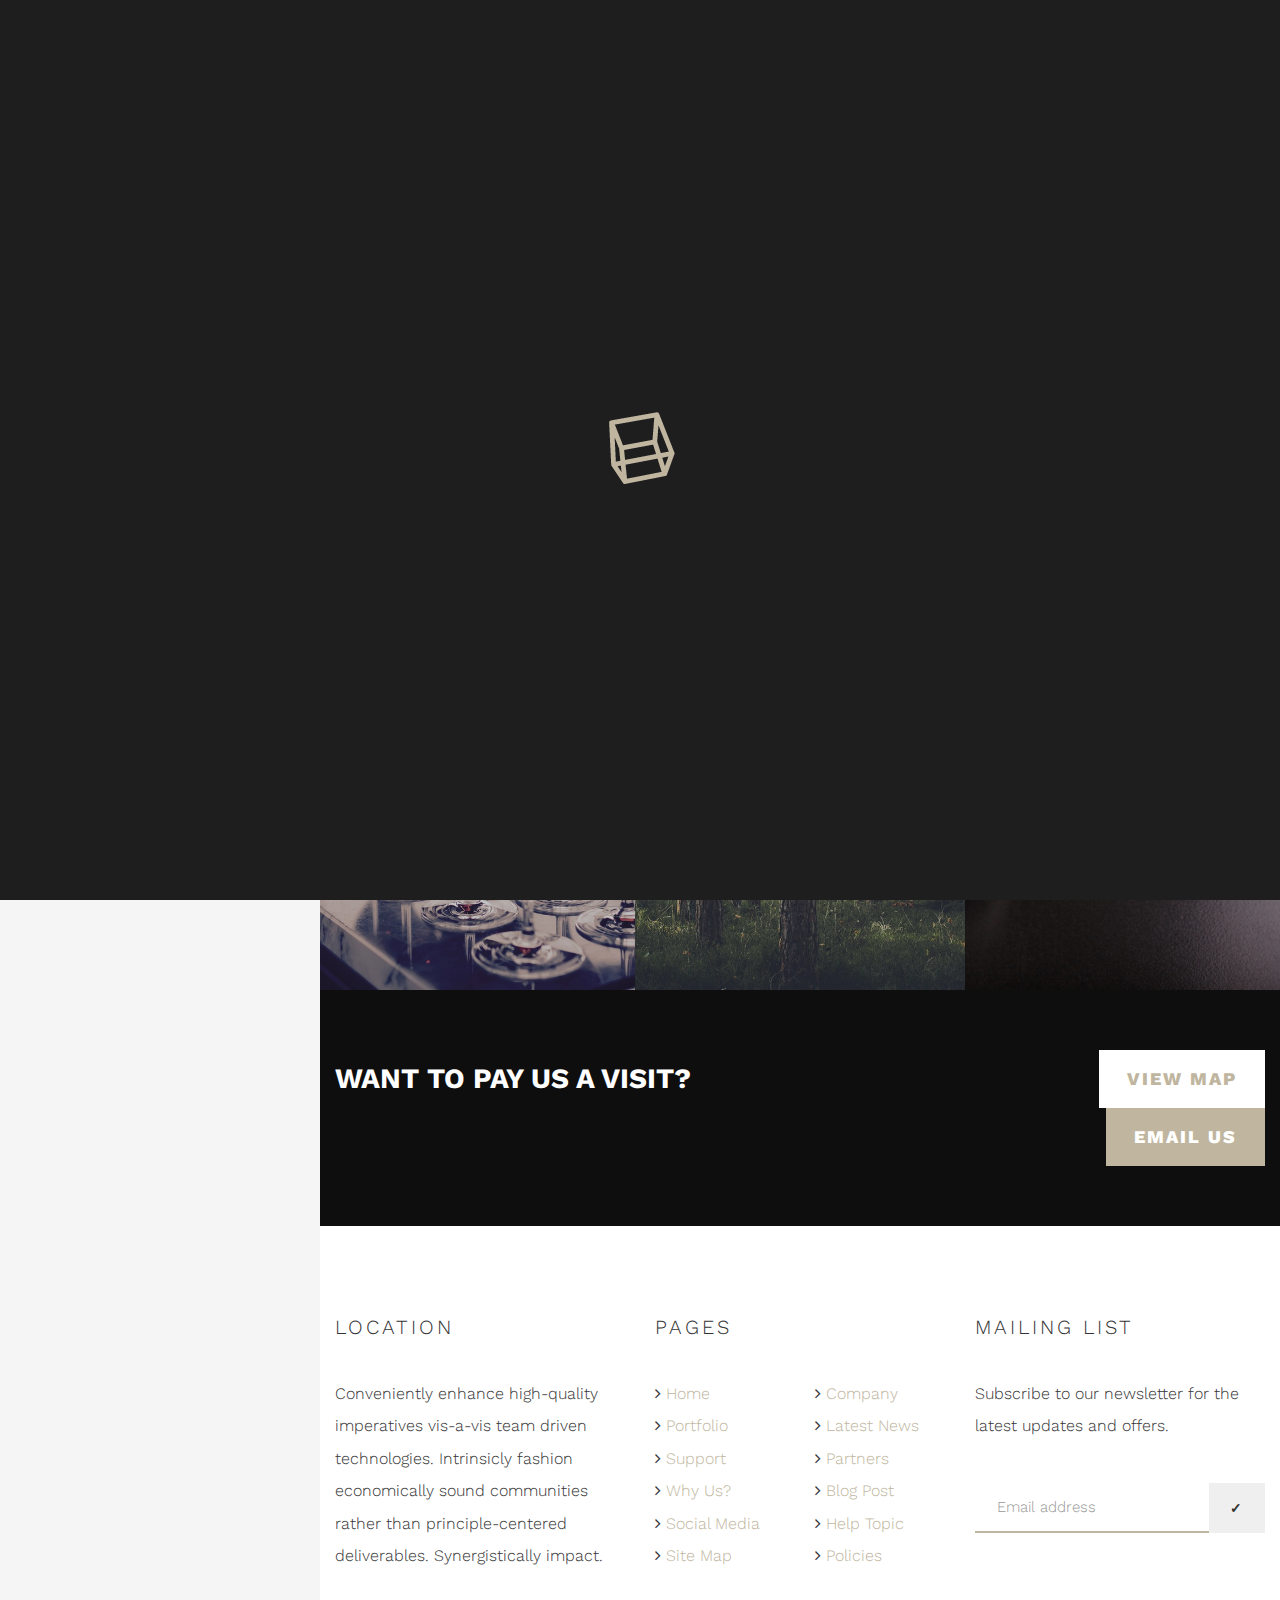
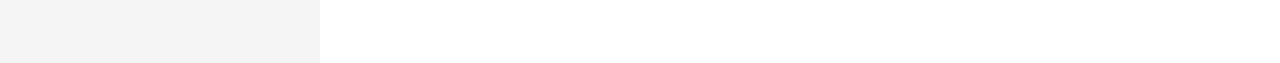
<file: dark/news-carousel.html>
<!DOCTYPE html>

<html lang="en">

<head>
    <meta charset="UTF-8">
    <meta content="IE=edge" http-equiv="X-UA-Compatible">
    <meta content="width=device-width, initial-scale=1" name="viewport">
    <meta content="" name="description">
    <meta content="" name="author">

    <link rel="shortcut icon" href="assets/images/favicon/favicon.ico" type="image/x-icon" />
    <link rel="apple-touch-icon" href="assets/images/favicon/apple-touch-icon.png" />
    <link rel="apple-touch-icon" sizes="57x57" href="assets/images/favicon/apple-touch-icon-57x57.png" />
    <link rel="apple-touch-icon" sizes="72x72" href="assets/images/favicon/apple-touch-icon-72x72.png" />
    <link rel="apple-touch-icon" sizes="76x76" href="assets/images/favicon/apple-touch-icon-76x76.png" />
    <link rel="apple-touch-icon" sizes="114x114" href="assets/images/favicon/apple-touch-icon-114x114.png" />
    <link rel="apple-touch-icon" sizes="120x120" href="assets/images/favicon/apple-touch-icon-120x120.png" />
    <link rel="apple-touch-icon" sizes="144x144" href="assets/images/favicon/apple-touch-icon-144x144.png" />
    <link rel="apple-touch-icon" sizes="152x152" href="assets/images/favicon/apple-touch-icon-152x152.png" />
    <link rel="apple-touch-icon" sizes="180x180" href="assets/images/favicon/apple-touch-icon-180x180.png" />

    <title>Benedict - by Distinctive Themes</title>
    <link href="assets/bootstrap/css/bootstrap.min.css" rel="stylesheet">
    <!--[if lt IE 9]>
      <script src="https://oss.maxcdn.com/html5shiv/3.7.2/html5shiv.min.js"></script>
      <script src="https://oss.maxcdn.com/respond/1.4.2/respond.min.js"></script>
    <![endif]-->
    <link href='https://fonts.googleapis.com/css?family=Work+Sans:400,100,700,300|Nothing+You+Could+Do' rel='stylesheet' type='text/css'>

    <link href="assets/font-awesome/css/font-awesome.min.css" rel="stylesheet">
    <link href="assets/pe-icons/css/pe-icon-7-stroke.css" rel="stylesheet">

    <link href="assets/css/animate.css" rel="stylesheet">
    <link href="assets/css/plugins.css" rel="stylesheet">
    <link href="style.css" rel="stylesheet">

</head>

<body class="top-navigation pushy-left-side pushy-left-open">
    
    <nav class="pushy pushy-left">
        <ul class="list-unstyled">
            <li><a class="logo" href="index.html"><img alt="" class="logo img-responsive" src="assets/images/logo-light.png"></a></li>
            <li class="pushy-submenu">
                <a class="submenu-link" href="#">Home <i class="fa fa-angle-down"></i></a>
                <ul>
                    <li><a href="index.html">Home</a></li>
                    <li><a href="index-portfolio.html">Home Portfolio</a></li>
                    <li><a href="index-fashion.html">Home Fashion</a></li>
                    <li><a href="index-business.html">Home Business</a></li>
                    <li><a href="index-single-page.html">Home Single Page</a></li>
                </ul>
            </li>             
            <li class="pushy-submenu">
                <a class="submenu-link" href="#">Blog <i class="fa fa-angle-down"></i></a>
                <ul>
                  <li><a href="news-reel.html">Blog Reel</a></li>
                  <li><a href="news-grid.html">Blog Grid</a></li>
                  <li><a href="news-list.html">Blog List</a></li>  
                  <li><a href="news-carousel.html">Blog Carousel</a></li>                  
                  <li><a href="single-post.html">Single Post</a></li>
                  <li><a href="single-post-gallery.html">Single Post Gallery</a></li>
                  <li><a href="single-post-video.html">Single Post Video</a></li>
                  <li><a href="single-post-no-sidebar.html">Single Post No Sidebar</a></li>
                </ul>
            </li>
            <li class="pushy-submenu">
                <a class="submenu-link" href="#">Portfolio <i class="fa fa-angle-down"></i></a>
                <ul>
                  <li><a href="portfolio-masonry.html">Portfolio Masonry</a></li>
                  <li><a href="portfolio-masonry-alt.html">Portfolio Masonry Alternative</a></li>
                  <li><a href="portfolio-masonry-fullwidth.html">Portfolio Masonry Fullwidth</a></li>
                  <li><a href="portfolio-carousel.html">Portfolio Carousel</a></li>
                  <li><a href="single-portfolio.html">Single Portfolio</a></li>
                  <li><a href="single-portfolio-video.html">Single Portfolio Video</a></li>
                </ul>
            </li>
            <li class="pushy-submenu">
                <a class="submenu-link" href="#">Pages <i class="fa fa-angle-down"></i></a>
                <ul>
                  <li><a href="about-us.html">About Us</a></li>
                  <li><a href="contact-us.html">Contact Us</a></li>
                  <li><a href="404.html">404</a></li>
                  <li><a href="coming-soon.html">Coming Soon</a></li>
                </ul>
            </li>   
            <li class="pushy-submenu">
                <a class="submenu-link" href="#">Features <i class="fa fa-angle-down"></i></a>
                <ul>
                    <li class="pushy-submenu">
                        <a class="submenu-link" href="#">Blog Feeds <i class="fa fa-angle-down"></i></a>
                        <ul>
                          <li><a href="news-grid.html">Blog Style 1</a></li>
                          <li><a href="news-carousel.html">Blog Style 2</a></li>
                          <li><a href="news-list.html">Blog Style 3</a></li>
                          <li><a href="news-reel.html">Blog Style 4</a></li>
                        </ul> 
                    </li>
                    <li class="pushy-submenu">
                        <a class="submenu-link" href="#">Team Feeds <i class="fa fa-angle-down"></i></a>
                        <ul>
                          <li><a href="index.html#our-staff">Team Style 1</a></li>
                          <li><a href="index-fashion.html#our-team">Team Style 2</a></li>
                          <li><a href="index-business.html#our-team">Team Style 3</a></li>
                        </ul> 
                    </li>                 
                </ul>
            </li>            
        </ul>
    </nav>

    <!-- Site Overlay -->
    <div class="site-overlay"></div>

    <div id="master-wrapper">

        <div class="preloader">
            <div class="preloader-img">
                <span class="loading-animation animate-flicker"><img src="assets/images/loading.gif" alt="loading" /></span>
            </div>
        </div>

        <div class="nav-wrapper smoothie">  
            <div class="nav-inner smoothie">
                <div class="container-fluid">      
                    <div class="row">
                        <div class="col-sm-3 col-xs-6">
                            <a class="logo" href="index.html"><img alt="" class="logo img-responsive" src="assets/images/logo-light.png"></a> 
                        </div>
                        <button type="button" class="navbar-toggle collapsed" data-toggle="collapse" data-target="#navbar-collapse-1" aria-expanded="false" aria-controls="navbar">
                              <a class="tcon tcon-menu--minus menu-btn" aria-label="toggle menu">
                                    <span class="tcon-menu__lines" aria-hidden="true"></span>
                                    <span class="tcon-visuallyhidden">toggle menu</span>
                            </a>
                        </button>
                        <div class="col-sm-9 col-xs-6 hidden-xs nopaddingleftright">
                            <div class="collapse navbar-collapse" id="navbar-collapse-1">
                                <ul class="nav navbar-nav navbar-right">                                    
                                    <li>
                                        <a href="#"><i class="fa fa-twitter"></i></a>
                                    </li> 
                                    <li>
                                        <a href="#"><i class="fa fa-facebook"></i></a>
                                    </li>          
                                    <li>
                                        <a href="#"><i class="fa fa-google-plus"></i></a>
                                    </li>              
                                    <li class="dropdown">
                                        <a href="#" class="dropdown-toggle" data-toggle="dropdown"><i class="glyphicon glyphicon-search"></i></a>
                                        <ul class="dropdown-menu">
                                                <div class="nav-search-form-wrapper">
                                                <form class="form-inline">
                                                    <button type="submit" class="btn btn-default pull-right"><i class="glyphicon glyphicon-search"></i></button><input type="text" class="form-control pull-left" placeholder="Search">
                                                </form>
                                            </div>
                                          </ul>
                                    </li>
                                    <li class="share-li twitter-bg">
                                         <a href="#"><span>Tweet</span> <i class="fa fa-twitter"></i></a>
                                    </li> 
                                    <li class="share-li facebook-bg">
                                         <a href="#"><span>Share</span> <i class="fa fa-facebook"></i></a>
                                    </li>          
                                    <li class="share-li gplus-bg">
                                        <a href="#"><span>+1</span> <i class="fa fa-google-plus"></i></a>
                                    </li> 
                                </ul>
                            </div>                        
                        </div>
                    </div>
                </div>
            </div>
        </div>

        <header id="home" class="backstretched single-page-hero">
            <div class="dark-overlay single-page-hero">
                <div class="container single-page-hero">                   
                    <div class="vertical-center-js">
                        <h1 class="section-title mb20">News Carousel</h1>
                    </div>
                </div>
            </div>
        </header>

        <section id="projects" class="dark-wrapper">
            <div class="nopaddingbottom">
                <div class="row">
                    <header class="owl-carousel remove-item-paddings" data-items="3">
                        <div class="match-height nopaddingleftright">
                            <div class="hover-effect smoothie">
                                <a href="#" class="smoothie">
                                <img src="assets/images/blog-tall-1.jpeg" alt="Image" class="img-responsive smoothie"></a>
                                <div class="hover-overlay smoothie text-center">
                                    <div class="vertical-center-js">
                                        <h4>How to Avoid Bad Wine</h4>
                                    </div>
                                </div>
                                <div class="hover-caption dark-overlay smoothie text-center">
                                    <div class="vertical-center-js">
                                        <p class="mb60"><small>Credibly monetize empowered portals before distinctive methodologies.</small></p>
                                        <a href="single-post.html" class="btn btn-primary btn-green">View</a>
                                    </div>
                                </div>
                            </div>
                        </div>
                        <div class="match-height nopaddingleftright">
                            <div class="hover-effect smoothie">
                                <a href="#" class="smoothie">
                                <img src="assets/images/blog-tall-2.jpeg" alt="Image" class="img-responsive smoothie"></a>
                                <div class="hover-overlay smoothie text-center">
                                    <div class="vertical-center-js">
                                        <h4>Why Are Forests Dying?</h4>
                                    </div>
                                </div>
                                <div class="hover-caption dark-overlay smoothie text-center">
                                    <div class="vertical-center-js">
                                        <p class="mb60"><small>Credibly monetize empowered portals before distinctive methodologies.</small></p>
                                        <a href="single-post.html" class="btn btn-primary btn-green">View</a>
                                    </div>
                                </div>
                            </div>
                        </div>
                        <div class="match-height nopaddingleftright">
                            <div class="hover-effect smoothie">
                                <a href="#" class="smoothie">
                                <img src="assets/images/blog-tall-3.jpeg" alt="Image" class="img-responsive smoothie"></a>
                                <div class="hover-overlay smoothie text-center">
                                    <div class="vertical-center-js">
                                        <h4>Is Coffee Killing You?</h4>
                                    </div>
                                </div>
                                <div class="hover-caption dark-overlay smoothie text-center">
                                    <div class="vertical-center-js">
                                        <p class="mb60"><small>Credibly monetize empowered portals before distinctive methodologies.</small></p>
                                        <a href="single-post.html" class="btn btn-primary btn-green">View</a>
                                    </div>
                                </div>
                            </div>
                        </div>
                        <div class="match-height nopaddingleftright">
                            <div class="hover-effect smoothie">
                                <a href="#" class="smoothie">
                                <img src="assets/images/blog-tall-4.jpeg" alt="Image" class="img-responsive smoothie"></a>
                                <div class="hover-overlay smoothie text-center">
                                    <div class="vertical-center-js">
                                        <h4>Student Reaches Goal</h4>
                                    </div>
                                </div>
                                <div class="hover-caption dark-overlay smoothie text-center">
                                    <div class="vertical-center-js">
                                        <p class="mb60"><small>Credibly monetize empowered portals before distinctive methodologies.</small></p>
                                        <a href="single-post.html" class="btn btn-primary btn-green">View</a>
                                    </div>
                                </div>
                            </div>
                        </div>
                        <div class="match-height nopaddingleftright">
                            <div class="hover-effect smoothie">
                                <a href="#" class="smoothie">
                                <img src="assets/images/blog-tall-5.jpeg" alt="Image" class="img-responsive smoothie"></a>
                                <div class="hover-overlay smoothie text-center">
                                    <div class="vertical-center-js">
                                        <h4>Traveling Naked at Night</h4>
                                    </div>
                                </div>
                                <div class="hover-caption dark-overlay smoothie text-center">
                                    <div class="vertical-center-js">
                                        <p class="mb60"><small>Credibly monetize empowered portals before distinctive methodologies.</small></p>
                                        <a href="single-post.html" class="btn btn-primary btn-green">View</a>
                                    </div>
                                </div>
                            </div>
                        </div>
                        <div class="match-height nopaddingleftright">
                            <div class="hover-effect smoothie">
                                <a href="#" class="smoothie">
                                <img src="assets/images/blog-tall-6.jpeg" alt="Image" class="img-responsive smoothie"></a>
                                <div class="hover-overlay smoothie text-center">
                                    <div class="vertical-center-js">
                                        <h4>New Yorks at Night in the 80s</h4>
                                    </div>
                                </div>
                                <div class="hover-caption dark-overlay smoothie text-center">
                                    <div class="vertical-center-js">
                                        <p class="mb60"><small>Credibly monetize empowered portals before distinctive methodologies.</small></p>
                                        <a href="single-post.html" class="btn btn-primary btn-green">View</a>
                                    </div>
                                </div>
                            </div>
                        </div>
                    </header>
                </div>
            </div>
        </section>

        <section class="dark-wrapper green-wrapper">
            <div class="section-inner-60">
                <div class="container">
                    <div class="row cta">
                        <div class="col-sm-8">
                            <h4>Want to pay us a visit?</h4>
                        </div>
                        <div class="col-sm-4 text-right">
                            <a href="#" id="open-map" class="btn btn-white btn-lg">View Map</a>
                            <a href="#" id="open-contact" class="btn btn-primary btn-lg">Email Us</a>
                        </div>
                    </div>
                </div>
            </div>
        </section>

        <div id="map-holder">
            <div id="mapwrapper"></div>
        </div>

        <div id="contact-holder" class="silver-wrapper">
            <div class="section-inner">
                <div class="vertical-center-js">
                    <div class="container">
                        <div class="row">
                            <div class="col-sm-3">
                                <p>Competently develop client-focused customer service whereas team driven leadership skills. Monotonectally synergize out-of-the-box platforms after next-generation web services. Phosfluorescently reintermediate state of the art methods of empowerment whereas excellent architectures. Professionally expedite distributed best practices after orthogonal human capital. Competently predominate resource-leveling materials via end-to-end ideas.</p>
                            </div>
                            <div class="col-sm-8 col-sm-offset-1">
                                <div class="row">
                                    <div id="message" class="col-sm-12"></div>
                                    <div class="col-sm-12">
                                        <form method="post" action="sendemail.php" id="contactform" class="main-contact-form">
                                            <div class="form-group">
                                                <input type="text" class="form-control col-md-4 mb20" name="name" placeholder="Your Name *" id="name" required data-validation-required-message="Please enter your name." />
                                                <input type="text" class="form-control col-md-4 mb20" name="email" placeholder="Your Email *" id="email" required data-validation-required-message="Please enter your email address." />
                                                <input type="text" class="form-control col-md-4 mb20" name="website" placeholder="Your URL *" id="website" required data-validation-required-message="Please enter your web address." />
                                            </div>
                                            <textarea name="comments" class="form-control mb20" id="comments" placeholder="Your Message *" required data-validation-required-message="Please enter a message."></textarea>
                                            <input class="btn btn-primary mt30 pull-right" type="submit" name="submit" value="Submit" />
                                        </form>
                                    </div>
                                </div>
                            </div> 
                        </div>
                    </div>
                </div>
            </div>
        </div>

        <footer class="pure-white-wrapper">
            <div class="container">
                <div class="row">
                    <div class="col-sm-4 col-xs-12">
                        <div class="text-widget widget">
                            <h4 class="widget-title mb40">Location</h4>
                            <div class="widget-content">
                                <p>Conveniently enhance high-quality imperatives vis-a-vis team driven technologies. Intrinsicly fashion economically sound communities rather than principle-centered deliverables. Synergistically impact.</p>
                            </div>
                        </div>
                    </div>
                    <div class="col-sm-4 col-xs-12">
                        <div class="useful-link-widget widget">
                            <h4 class="widget-title mb40">Pages</h4>
                            <div class="widget-content">
                                <div class="useful-link-list">
                                    <div class="row">
                                        <div class="col-sm-6 col-xs-6">
                                                <ul class="list-unstyled">
                                                    <li>
                                                        <i class="fa fa-angle-right"></i><a href="index.html"> Home</a>
                                                    </li>
                                                    <li>
                                                        <i class="fa fa-angle-right"></i><a href="#"> Portfolio</a>
                                                    </li>
                                                    <li>
                                                        <i class="fa fa-angle-right"></i><a href="#"> Support</a>
                                                    </li>
                                                    <li>
                                                        <i class="fa fa-angle-right"></i><a href="#"> Why Us?</a>
                                                    </li>
                                                    <li>
                                                        <i class="fa fa-angle-right"></i><a href="#"> Social Media</a>
                                                    </li>
                                                    <li>
                                                        <i class="fa fa-angle-right"></i><a href="#"> Site Map</a>
                                                    </li>
                                                </ul>
                                            </div>
                                            <div class="col-md-6 col-sm-6 col-xs-6">
                                                <ul class="list-unstyled">
                                                    <li>
                                                        <i class="fa fa-angle-right"></i><a href="#"> Company</a>
                                                    </li>
                                                    <li>
                                                        <i class="fa fa-angle-right"></i><a href="#"> Latest News</a>
                                                    </li>
                                                    <li>
                                                        <i class="fa fa-angle-right"></i><a href="#"> Partners</a>
                                                    </li>
                                                    <li>
                                                        <i class="fa fa-angle-right"></i><a href="#"> Blog Post</a>
                                                    </li>
                                                    <li>
                                                        <i class="fa fa-angle-right"></i><a href="#"> Help Topic</a>
                                                    </li>
                                                    <li>
                                                        <i class="fa fa-angle-right"></i><a href="#"> Policies</a>
                                                    </li>
                                                </ul>
                                        </div>
                                    </div>
                                </div>
                            </div>
                        </div>
                    </div>    
                    <div class="col-sm-4 col-xs-12">
                        <div class="mailing-widget widget">
                            <h4 class="widget-title mb40">Mailing List</h4>
                            <div class="content-wiget">
                                <p class="mb40">Subscribe to our newsletter for the latest updates and offers.</p>
                                <form action="index.html">
                                    <div class="input-group">
                                        <input class="form-control form-email-widget" placeholder="Email address" type="text"><span class="input-group-btn"><input class="btn btn-email" type="submit" value="✓"></span>
                                    </div>
                                </form>
                                <p></p>    
                            </div>                                
                        </div>
                    </div>
                </div>
            </div>
        </footer>

        <a href="#" id="back-to-top"><i class="fa fa-angle-up"></i></a>

    </div>

    <script src="assets/js/jquery.min.js"></script> 
    <script src="assets/bootstrap/js/bootstrap.min.js"></script>
    <script src="assets/js/plugins.js"></script>
    <script src="assets/js/owl-carousel.js"></script> 
    <script type="text/javascript" src="http://maps.google.com/maps/api/js?sensor=false"></script>
    <script src="assets/js/init.js"></script>

</body>
</html>
</file>
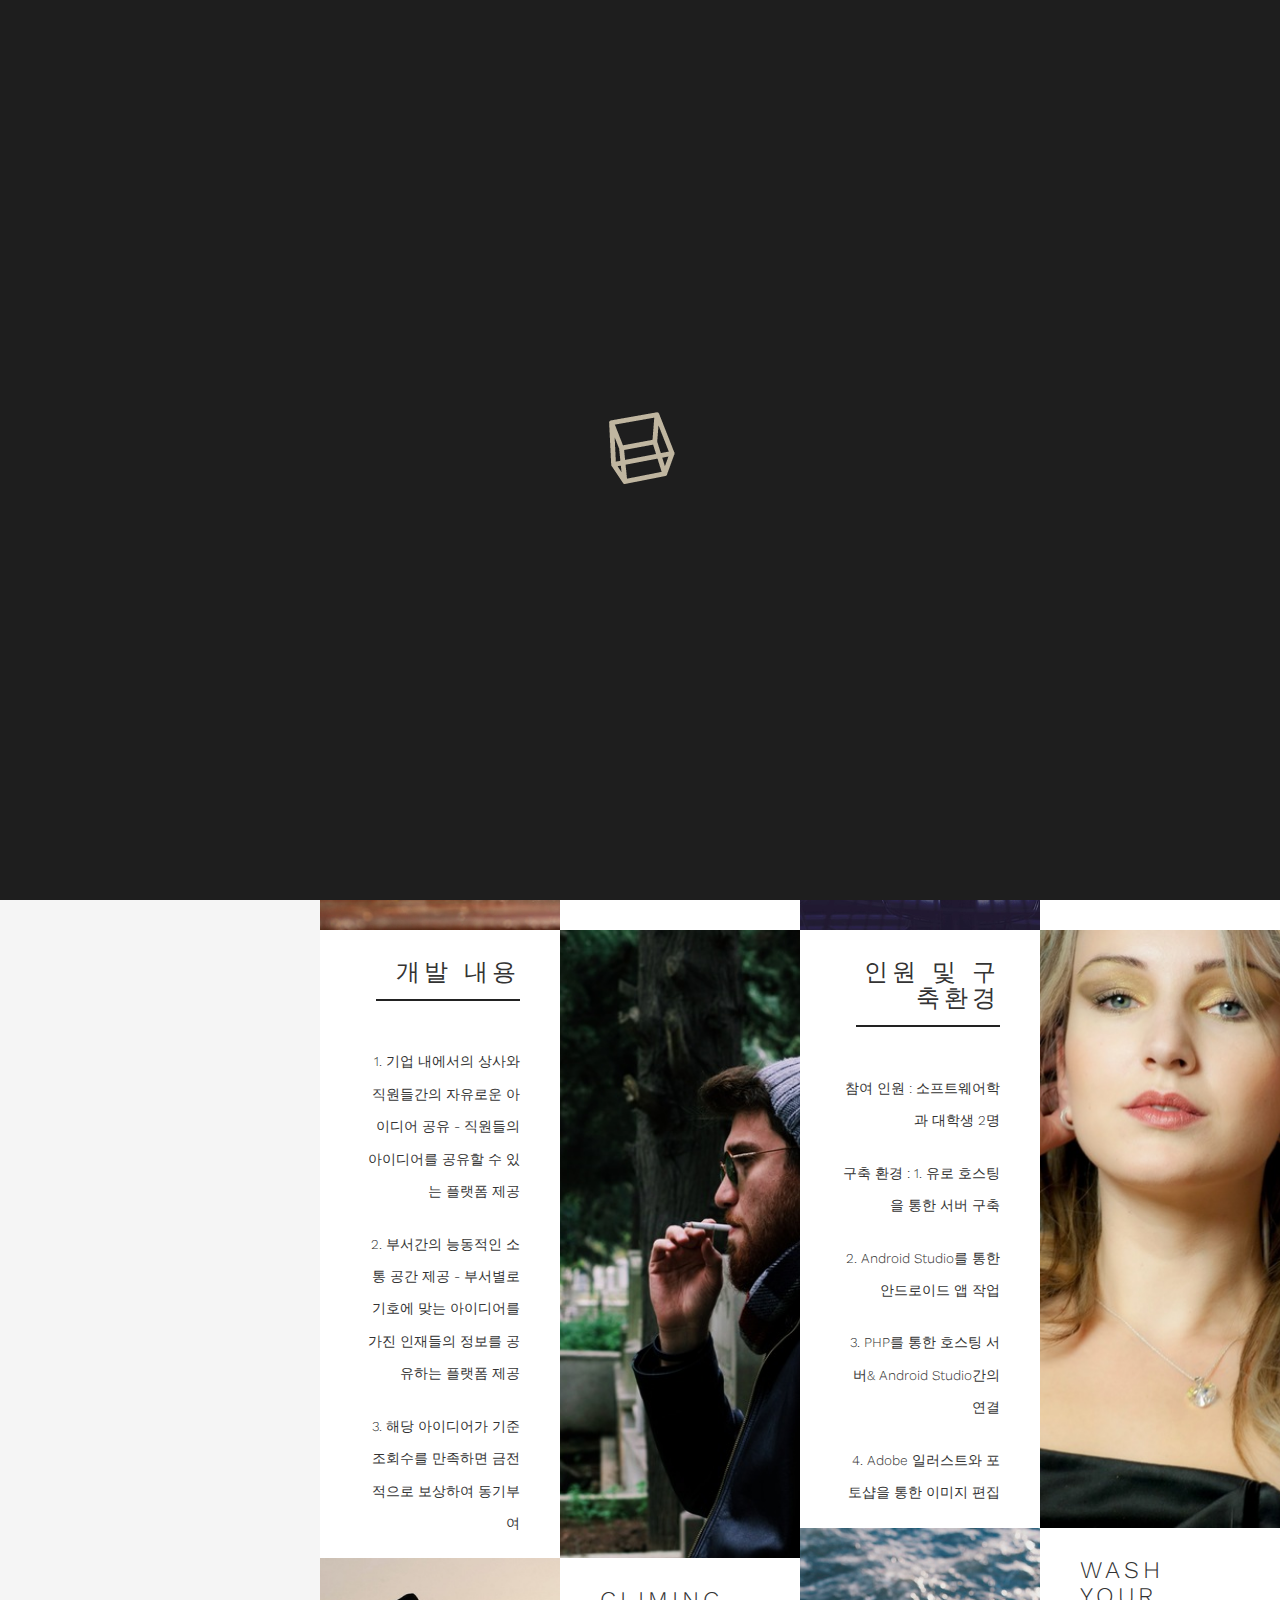
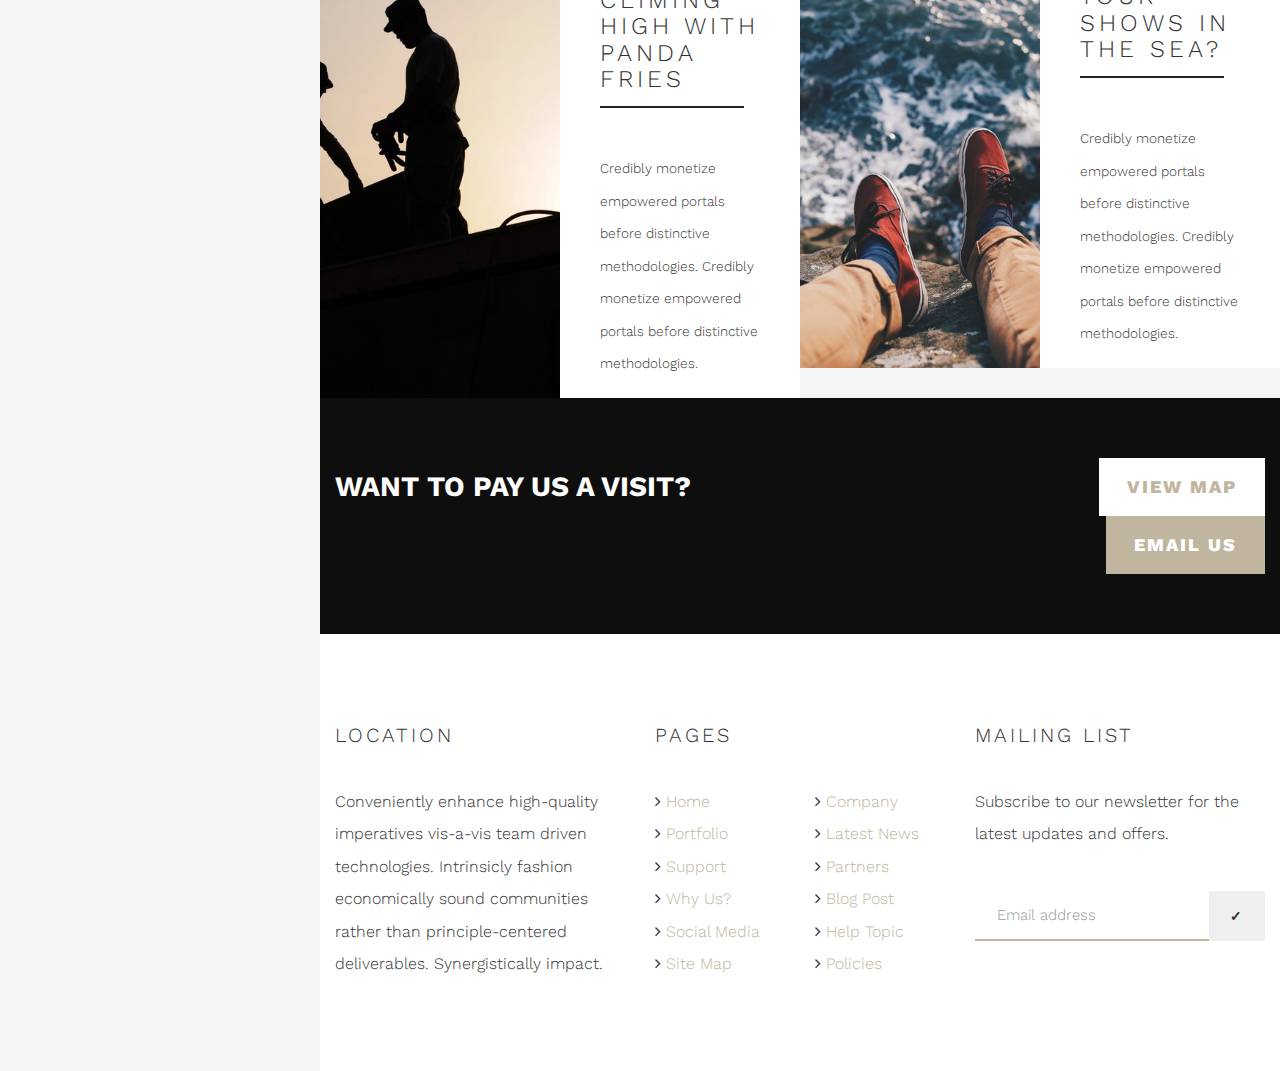
<file: dark/news-grid.html>
<!DOCTYPE html>

<html lang="en">

<head>
    <meta charset="UTF-8">
    <meta content="IE=edge" http-equiv="X-UA-Compatible">
    <meta content="width=device-width, initial-scale=1" name="viewport">
    <meta content="" name="description">
    <meta content="" name="author">

    <link rel="shortcut icon" href="assets/images/favicon/favicon.ico" type="image/x-icon" />
    <link rel="apple-touch-icon" href="assets/images/favicon/apple-touch-icon.png" />
    <link rel="apple-touch-icon" sizes="57x57" href="assets/images/favicon/apple-touch-icon-57x57.png" />
    <link rel="apple-touch-icon" sizes="72x72" href="assets/images/favicon/apple-touch-icon-72x72.png" />
    <link rel="apple-touch-icon" sizes="76x76" href="assets/images/favicon/apple-touch-icon-76x76.png" />
    <link rel="apple-touch-icon" sizes="114x114" href="assets/images/favicon/apple-touch-icon-114x114.png" />
    <link rel="apple-touch-icon" sizes="120x120" href="assets/images/favicon/apple-touch-icon-120x120.png" />
    <link rel="apple-touch-icon" sizes="144x144" href="assets/images/favicon/apple-touch-icon-144x144.png" />
    <link rel="apple-touch-icon" sizes="152x152" href="assets/images/favicon/apple-touch-icon-152x152.png" />
    <link rel="apple-touch-icon" sizes="180x180" href="assets/images/favicon/apple-touch-icon-180x180.png" />

    <title>Benedict - by Distinctive Themes</title>
    <link href="assets/bootstrap/css/bootstrap.min.css" rel="stylesheet">
    <!--[if lt IE 9]>
      <script src="https://oss.maxcdn.com/html5shiv/3.7.2/html5shiv.min.js"></script>
      <script src="https://oss.maxcdn.com/respond/1.4.2/respond.min.js"></script>
    <![endif]-->
    <link href='https://fonts.googleapis.com/css?family=Work+Sans:400,100,700,300|Nothing+You+Could+Do' rel='stylesheet' type='text/css'>

    <link href="assets/font-awesome/css/font-awesome.min.css" rel="stylesheet">
    <link href="assets/pe-icons/css/pe-icon-7-stroke.css" rel="stylesheet">

    <link href="assets/css/animate.css" rel="stylesheet">
    <link href="assets/css/plugins.css" rel="stylesheet">
    <link href="style.css" rel="stylesheet">

</head>

<body class="top-navigation pushy-left-side pushy-left-open">
    
    <nav class="pushy pushy-left">
        <ul class="list-unstyled">
            <li><a class="logo" href="index.html"><img alt="" class="logo img-responsive" src="assets/images/logo-light.png"></a></li>
            <li class="pushy-submenu">
                <a class="submenu-link" href="#">Home <i class="fa fa-angle-down"></i></a>
                <ul>
                    <li><a href="index.html">Home</a></li>
                    <li><a href="index-portfolio.html">Home Portfolio</a></li>
                    <li><a href="index-fashion.html">Home Fashion</a></li>
                    <li><a href="index-business.html">Home Business</a></li>
                    <li><a href="index-single-page.html">Home Single Page</a></li>
                </ul>
            </li>             
            <li class="pushy-submenu">
                <a class="submenu-link" href="#">Blog <i class="fa fa-angle-down"></i></a>
                <ul>
                  <li><a href="news-reel.html">Blog Reel</a></li>
                  <li><a href="news-grid.html">Blog Grid</a></li>
                  <li><a href="news-list.html">Blog List</a></li>  
                  <li><a href="news-carousel.html">Blog Carousel</a></li>                  
                  <li><a href="single-post.html">Single Post</a></li>
                  <li><a href="single-post-gallery.html">Single Post Gallery</a></li>
                  <li><a href="single-post-video.html">Single Post Video</a></li>
                  <li><a href="single-post-no-sidebar.html">Single Post No Sidebar</a></li>
                </ul>
            </li>
            <li class="pushy-submenu">
                <a class="submenu-link" href="#">Portfolio <i class="fa fa-angle-down"></i></a>
                <ul>
                  <li><a href="portfolio-masonry.html">Portfolio Masonry</a></li>
                  <li><a href="portfolio-masonry-alt.html">Portfolio Masonry Alternative</a></li>
                  <li><a href="portfolio-masonry-fullwidth.html">Portfolio Masonry Fullwidth</a></li>
                  <li><a href="portfolio-carousel.html">Portfolio Carousel</a></li>
                  <li><a href="single-portfolio.html">Single Portfolio</a></li>
                  <li><a href="single-portfolio-video.html">Single Portfolio Video</a></li>
                </ul>
            </li>
            <li class="pushy-submenu">
                <a class="submenu-link" href="#">Pages <i class="fa fa-angle-down"></i></a>
                <ul>
                  <li><a href="about-us.html">About Us</a></li>
                  <li><a href="contact-us.html">Contact Us</a></li>
                  <li><a href="404.html">404</a></li>
                  <li><a href="coming-soon.html">Coming Soon</a></li>
                </ul>
            </li>   
            <li class="pushy-submenu">
                <a class="submenu-link" href="#">Features <i class="fa fa-angle-down"></i></a>
                <ul>
                    <li class="pushy-submenu">
                        <a class="submenu-link" href="#">Blog Feeds <i class="fa fa-angle-down"></i></a>
                        <ul>
                          <li><a href="news-grid.html">Blog Style 1</a></li>
                          <li><a href="news-carousel.html">Blog Style 2</a></li>
                          <li><a href="news-list.html">Blog Style 3</a></li>
                          <li><a href="news-reel.html">Blog Style 4</a></li>
                        </ul> 
                    </li>
                    <li class="pushy-submenu">
                        <a class="submenu-link" href="#">Team Feeds <i class="fa fa-angle-down"></i></a>
                        <ul>
                          <li><a href="index.html#our-staff">Team Style 1</a></li>
                          <li><a href="index-fashion.html#our-team">Team Style 2</a></li>
                          <li><a href="index-business.html#our-team">Team Style 3</a></li>
                        </ul> 
                    </li>                 
                </ul>
            </li>            
        </ul>
    </nav>

    <!-- Site Overlay -->
    <div class="site-overlay"></div>

    <div id="master-wrapper">

        <div class="preloader">
            <div class="preloader-img">
                <span class="loading-animation animate-flicker"><img src="assets/images/loading.gif" alt="loading" /></span>
            </div>
        </div>

        <div class="nav-wrapper smoothie">  
            <div class="nav-inner smoothie">
                <div class="container-fluid">      
                    <div class="row">
                        <div class="col-sm-3 col-xs-6">
                            <a class="logo" href="index.html"><img alt="" class="logo img-responsive" src="assets/images/logo-light.png"></a> 
                        </div>
                        <button type="button" class="navbar-toggle collapsed" data-toggle="collapse" data-target="#navbar-collapse-1" aria-expanded="false" aria-controls="navbar">
                              <a class="tcon tcon-menu--minus menu-btn" aria-label="toggle menu">
                                    <span class="tcon-menu__lines" aria-hidden="true"></span>
                                    <span class="tcon-visuallyhidden">toggle menu</span>
                            </a>
                        </button>
                        <div class="col-sm-9 col-xs-6 hidden-xs nopaddingleftright">
                            <div class="collapse navbar-collapse" id="navbar-collapse-1">
                                <ul class="nav navbar-nav navbar-right">                                    
                                    <li>
                                        <a href="#"><i class="fa fa-twitter"></i></a>
                                    </li> 
                                    <li>
                                        <a href="#"><i class="fa fa-facebook"></i></a>
                                    </li>          
                                    <li>
                                        <a href="#"><i class="fa fa-google-plus"></i></a>
                                    </li>              
                                    <li class="dropdown">
                                        <a href="#" class="dropdown-toggle" data-toggle="dropdown"><i class="glyphicon glyphicon-search"></i></a>
                                        <ul class="dropdown-menu">
                                                <div class="nav-search-form-wrapper">
                                                <form class="form-inline">
                                                    <button type="submit" class="btn btn-default pull-right"><i class="glyphicon glyphicon-search"></i></button><input type="text" class="form-control pull-left" placeholder="Search">
                                                </form>
                                            </div>
                                          </ul>
                                    </li>
                                    <!-- <li class="share-li twitter-bg">
                                         <a href="#"><span>Tweet</span> <i class="fa fa-twitter"></i></a>
                                    </li> 
                                    <li class="share-li facebook-bg">
                                         <a href="#"><span>Share</span> <i class="fa fa-facebook"></i></a>
                                    </li>          
                                    <li class="share-li gplus-bg">
                                        <a href="#"><span>+1</span> <i class="fa fa-google-plus"></i></a>
                                    </li>  -->
                                </ul>
                            </div>                        
                        </div>
                    </div>
                </div>
            </div>
        </div>

        <header id="home" class="backstretched single-page-hero">
            <div class="dark-overlay single-page-hero">
                <div class="container single-page-hero">                   
                    <div class="vertical-center-js">
                        <h1 class="section-title mb20">앱을 이용한 아이디어 뱅크</h1>
                    </div>
                </div>
            </div>
        </header>

        <section id="featured-news" class="white-wrapper">
            <div class="section-inner nopaddingbottom">
                <div class="container-fluid">
                    <div class="row">                  
                        <div class="col-sm-6">
                            <div class="row post-tile">
                                <div class="col-lg-6 col-md-4 col-sm-4 col-xs-3 nopaddingleftright match-height background-cover" style="background-image: url('assets/images/blog-square.jpeg');">
                                    <div class="hover-effect smoothie">
                                        <a href="#" class="smoothie"></a>
                                        <div class="hover-caption dark-overlay smoothie text-center">
                                            <div class="vertical-center-js">
                                                <a href="single-post.html" class="btn btn-primary btn-green">View</a>
                                            </div>
                                        </div>
                                    </div>
                                </div>
                                <div class="col-lg-6 col-md-8 col-sm-8 col-xs-9 blog-caption match-height pure-white-wrapper">
                                    <div class="vertical-center-js">
                                        <h4 class="mb60">개발목적</h4>
                                        <p class="mb20"><small>기업 내 원활한 의사소통과 자사특유의 관리 시스템에 기반을 둔 아이디어 창출</small></p>
                                    </div>
                                </div>
                            </div>
                            <div class="row post-tile post-tile-alt">                                
                                <div class="col-lg-6 col-md-8 col-sm-8 col-xs-9 blog-caption match-height pure-white-wrapper">
                                    <div class="vertical-center-js text-right">
                                        <h4 class="mb60">개발 내용</h4>
                                        <p class="mb20"><small>1. 기업 내에서의 상사와 직원들간의 자유로운 아이디어 공유 - 직원들의 아이디어를 공유할 수 있는 플랫폼 제공 </small></p>
                                        <p class="mb20"><small>2. 부서간의 능동적인 소통 공간 제공 - 부서별로 기호에 맞는 아이디어를 가진 인재들의 정보를 공유하는 플랫폼 제공 </small></p>
                                        <p class="mb20"><small>3. 해당 아이디어가 기준 조회수를 만족하면 금전적으로 보상하여 동기부여 </small></p>
                                    </div>
                                </div>
                                <div class="col-lg-6 col-md-4 col-sm-4 col-xs-3 nopaddingleftright match-height background-cover" style="background-image: url('assets/images/blog-square-2.jpeg');">
                                    <div class="hover-effect smoothie">
                                        <div class="hover-caption dark-overlay smoothie text-center">
                                            <div class="vertical-center-js">
                                                <a href="single-post.html" class="btn btn-primary btn-green">View</a>
                                            </div>
                                        </div>
                                    </div>
                                </div>
                            </div>
                            <div class="row post-tile">
                                <div class="col-lg-6 col-md-4 col-sm-4 col-xs-3 nopaddingleftright match-height background-cover" style="background-image: url('assets/images/blog-square-3.jpeg');">
                                    <div class="hover-effect smoothie">
                                        <div class="hover-caption dark-overlay smoothie text-center">
                                            <div class="vertical-center-js">
                                                <a href="single-post.html" class="btn btn-primary btn-green">View</a>
                                            </div>
                                        </div>
                                    </div>
                                </div>
                                <div class="col-lg-6 col-md-8 col-sm-8 col-xs-9 blog-caption match-height pure-white-wrapper">
                                    <div class="vertical-center-js">
                                        <h4 class="mb60">Climing High With Panda Fries</h4>
                                        <p class="mb20"><small>Credibly monetize empowered portals before distinctive methodologies. Credibly monetize empowered portals before distinctive methodologies.</small></p>
                                    </div>
                                </div>
                            </div>
                        </div>
                        <div class="col-sm-6">
                            <div class="row post-tile">
                                <div class="col-lg-6 col-md-4 col-sm-4 col-xs-3 nopaddingleftright match-height background-cover" style="background-image: url('assets/images/blog-square-4.jpeg');">
                                    <div class="hover-effect smoothie">
                                        <div class="hover-caption dark-overlay smoothie text-center">
                                            <div class="vertical-center-js">
                                                <a href="single-post.html" class="btn btn-primary btn-green">View</a>
                                            </div>
                                        </div>
                                    </div>
                                </div>
                                <div class="col-lg-6 col-md-8 col-sm-8 col-xs-9 blog-caption match-height pure-white-wrapper">
                                    <div class="vertical-center-js">
                                        <h4 class="mb60">기간 및 조직 구성</h4>
                                        <p class="mb20"><small>기간 : 3개월  <br>조직 구성 : 시작적인 XML 부분과 동작을 담당하는 기능 구현으로 나뉨.</small></p>
                                    </div>
                                </div>
                            </div>
                            <div class="row post-tile post-tile-alt">                                
                                <div class="col-lg-6 col-md-8 col-sm-8 col-xs-9 blog-caption match-height pure-white-wrapper">
                                    <div class="vertical-center-js text-right">
                                        <h4 class="mb60">인원 및 구축환경</h4>
                                        <p class="mb20"><small>참여 인원 : 소프트웨어학과 대학생 2명</small></p>
                                        <p class="mb20"><small>구축 환경 : 1. 유로 호스팅을 통한 서버 구축</small></p>
                                        <p class="mb20"><small>           2. Android Studio를 통한 안드로이드 앱 작업</small></p>
                                        <p class="mb20"><small>           3. PHP를 통한 호스팅 서버& Android Studio간의 연결</small></p>
                                        <p class="mb20"><small>           4. Adobe 일러스트와 포토샵을 통한 이미지 편집 </small></p>
                                    </div>
                                </div>
                                <div class="col-lg-6 col-md-4 col-sm-4 col-xs-3 nopaddingleftright match-height background-cover" style="background-image: url('assets/images/blog-square-5.jpeg');">
                                    <div class="hover-effect smoothie">
                                        <div class="hover-caption dark-overlay smoothie text-center">
                                            <div class="vertical-center-js">
                                                <a href="single-post.html" class="btn btn-primary btn-green">View</a>
                                            </div>
                                        </div>
                                    </div>
                                </div>
                            </div>
                            <div class="row post-tile">
                                <div class="col-lg-6 col-md-4 col-sm-4 col-xs-3 nopaddingleftright match-height background-cover" style="background-image: url('assets/images/blog-square-6.jpeg');">
                                    <div class="hover-effect smoothie">
                                        <div class="hover-caption dark-overlay smoothie text-center">
                                            <div class="vertical-center-js">
                                                <a href="single-post.html" class="btn btn-primary btn-green">View</a>
                                            </div>
                                        </div>
                                    </div>
                                </div>
                                <div class="col-lg-6 col-md-8 col-sm-8 col-xs-9 blog-caption match-height pure-white-wrapper">
                                    <div class="vertical-center-js">
                                        <h4 class="mb60">Wash Your Shows In The Sea?</h4>
                                        <p class="mb20"><small>Credibly monetize empowered portals before distinctive methodologies. Credibly monetize empowered portals before distinctive methodologies.</small></p>
                                    </div>
                                </div>
                            </div>
                        </div>
                    </div>
                </div>
            </div>
        </section>

        <section class="dark-wrapper green-wrapper">
            <div class="section-inner-60">
                <div class="container">
                    <div class="row cta">
                        <div class="col-sm-8">
                            <h4>Want to pay us a visit?</h4>
                        </div>
                        <div class="col-sm-4 text-right">
                            <a href="#" id="open-map" class="btn btn-white btn-lg">View Map</a>
                            <a href="#" id="open-contact" class="btn btn-primary btn-lg">Email Us</a>
                        </div>
                    </div>
                </div>
            </div>
        </section>

        <div id="map-holder">
            <div id="mapwrapper"></div>
        </div>

        <div id="contact-holder" class="silver-wrapper">
            <div class="section-inner">
                <div class="vertical-center-js">
                    <div class="container">
                        <div class="row">
                            <div class="col-sm-3">
                                <p>Competently develop client-focused customer service whereas team driven leadership skills. Monotonectally synergize out-of-the-box platforms after next-generation web services. Phosfluorescently reintermediate state of the art methods of empowerment whereas excellent architectures. Professionally expedite distributed best practices after orthogonal human capital. Competently predominate resource-leveling materials via end-to-end ideas.</p>
                            </div>
                            <div class="col-sm-8 col-sm-offset-1">
                                <div class="row">
                                    <div id="message" class="col-sm-12"></div>
                                    <div class="col-sm-12">
                                        <form method="post" action="sendemail.php" id="contactform" class="main-contact-form">
                                            <div class="form-group">
                                                <input type="text" class="form-control col-md-4 mb20" name="name" placeholder="Your Name *" id="name" required data-validation-required-message="Please enter your name." />
                                                <input type="text" class="form-control col-md-4 mb20" name="email" placeholder="Your Email *" id="email" required data-validation-required-message="Please enter your email address." />
                                                <input type="text" class="form-control col-md-4 mb20" name="website" placeholder="Your URL *" id="website" required data-validation-required-message="Please enter your web address." />
                                            </div>
                                            <textarea name="comments" class="form-control mb20" id="comments" placeholder="Your Message *" required data-validation-required-message="Please enter a message."></textarea>
                                            <input class="btn btn-primary mt30 pull-right" type="submit" name="submit" value="Submit" />
                                        </form>
                                    </div>
                                </div>
                            </div> 
                        </div>
                    </div>
                </div>
            </div>
        </div>

        <footer class="pure-white-wrapper">
            <div class="container">
                <div class="row">
                    <div class="col-sm-4 col-xs-12">
                        <div class="text-widget widget">
                            <h4 class="widget-title mb40">Location</h4>
                            <div class="widget-content">
                                <p>Conveniently enhance high-quality imperatives vis-a-vis team driven technologies. Intrinsicly fashion economically sound communities rather than principle-centered deliverables. Synergistically impact.</p>
                            </div>
                        </div>
                    </div>
                    <div class="col-sm-4 col-xs-12">
                        <div class="useful-link-widget widget">
                            <h4 class="widget-title mb40">Pages</h4>
                            <div class="widget-content">
                                <div class="useful-link-list">
                                    <div class="row">
                                        <div class="col-sm-6 col-xs-6">
                                                <ul class="list-unstyled">
                                                    <li>
                                                        <i class="fa fa-angle-right"></i><a href="index.html"> Home</a>
                                                    </li>
                                                    <li>
                                                        <i class="fa fa-angle-right"></i><a href="#"> Portfolio</a>
                                                    </li>
                                                    <li>
                                                        <i class="fa fa-angle-right"></i><a href="#"> Support</a>
                                                    </li>
                                                    <li>
                                                        <i class="fa fa-angle-right"></i><a href="#"> Why Us?</a>
                                                    </li>
                                                    <li>
                                                        <i class="fa fa-angle-right"></i><a href="#"> Social Media</a>
                                                    </li>
                                                    <li>
                                                        <i class="fa fa-angle-right"></i><a href="#"> Site Map</a>
                                                    </li>
                                                </ul>
                                            </div>
                                            <div class="col-md-6 col-sm-6 col-xs-6">
                                                <ul class="list-unstyled">
                                                    <li>
                                                        <i class="fa fa-angle-right"></i><a href="#"> Company</a>
                                                    </li>
                                                    <li>
                                                        <i class="fa fa-angle-right"></i><a href="#"> Latest News</a>
                                                    </li>
                                                    <li>
                                                        <i class="fa fa-angle-right"></i><a href="#"> Partners</a>
                                                    </li>
                                                    <li>
                                                        <i class="fa fa-angle-right"></i><a href="#"> Blog Post</a>
                                                    </li>
                                                    <li>
                                                        <i class="fa fa-angle-right"></i><a href="#"> Help Topic</a>
                                                    </li>
                                                    <li>
                                                        <i class="fa fa-angle-right"></i><a href="#"> Policies</a>
                                                    </li>
                                                </ul>
                                        </div>
                                    </div>
                                </div>
                            </div>
                        </div>
                    </div>    
                    <div class="col-sm-4 col-xs-12">
                        <div class="mailing-widget widget">
                            <h4 class="widget-title mb40">Mailing List</h4>
                            <div class="content-wiget">
                                <p class="mb40">Subscribe to our newsletter for the latest updates and offers.</p>
                                <form action="index.html">
                                    <div class="input-group">
                                        <input class="form-control form-email-widget" placeholder="Email address" type="text"><span class="input-group-btn"><input class="btn btn-email" type="submit" value="✓"></span>
                                    </div>
                                </form>
                                <p></p>    
                            </div>                                
                        </div>
                    </div>
                </div>
            </div>
        </footer>

        <a href="#" id="back-to-top"><i class="fa fa-angle-up"></i></a>

    </div>

    <script src="assets/js/jquery.min.js"></script> 
    <script src="assets/bootstrap/js/bootstrap.min.js"></script>
    <script src="assets/js/plugins.js"></script>
    <script src="assets/js/owl-carousel.js"></script> 
    <script type="text/javascript" src="http://maps.google.com/maps/api/js?sensor=false"></script>
    <script src="assets/js/init.js"></script>

</body>
</html>
</file>
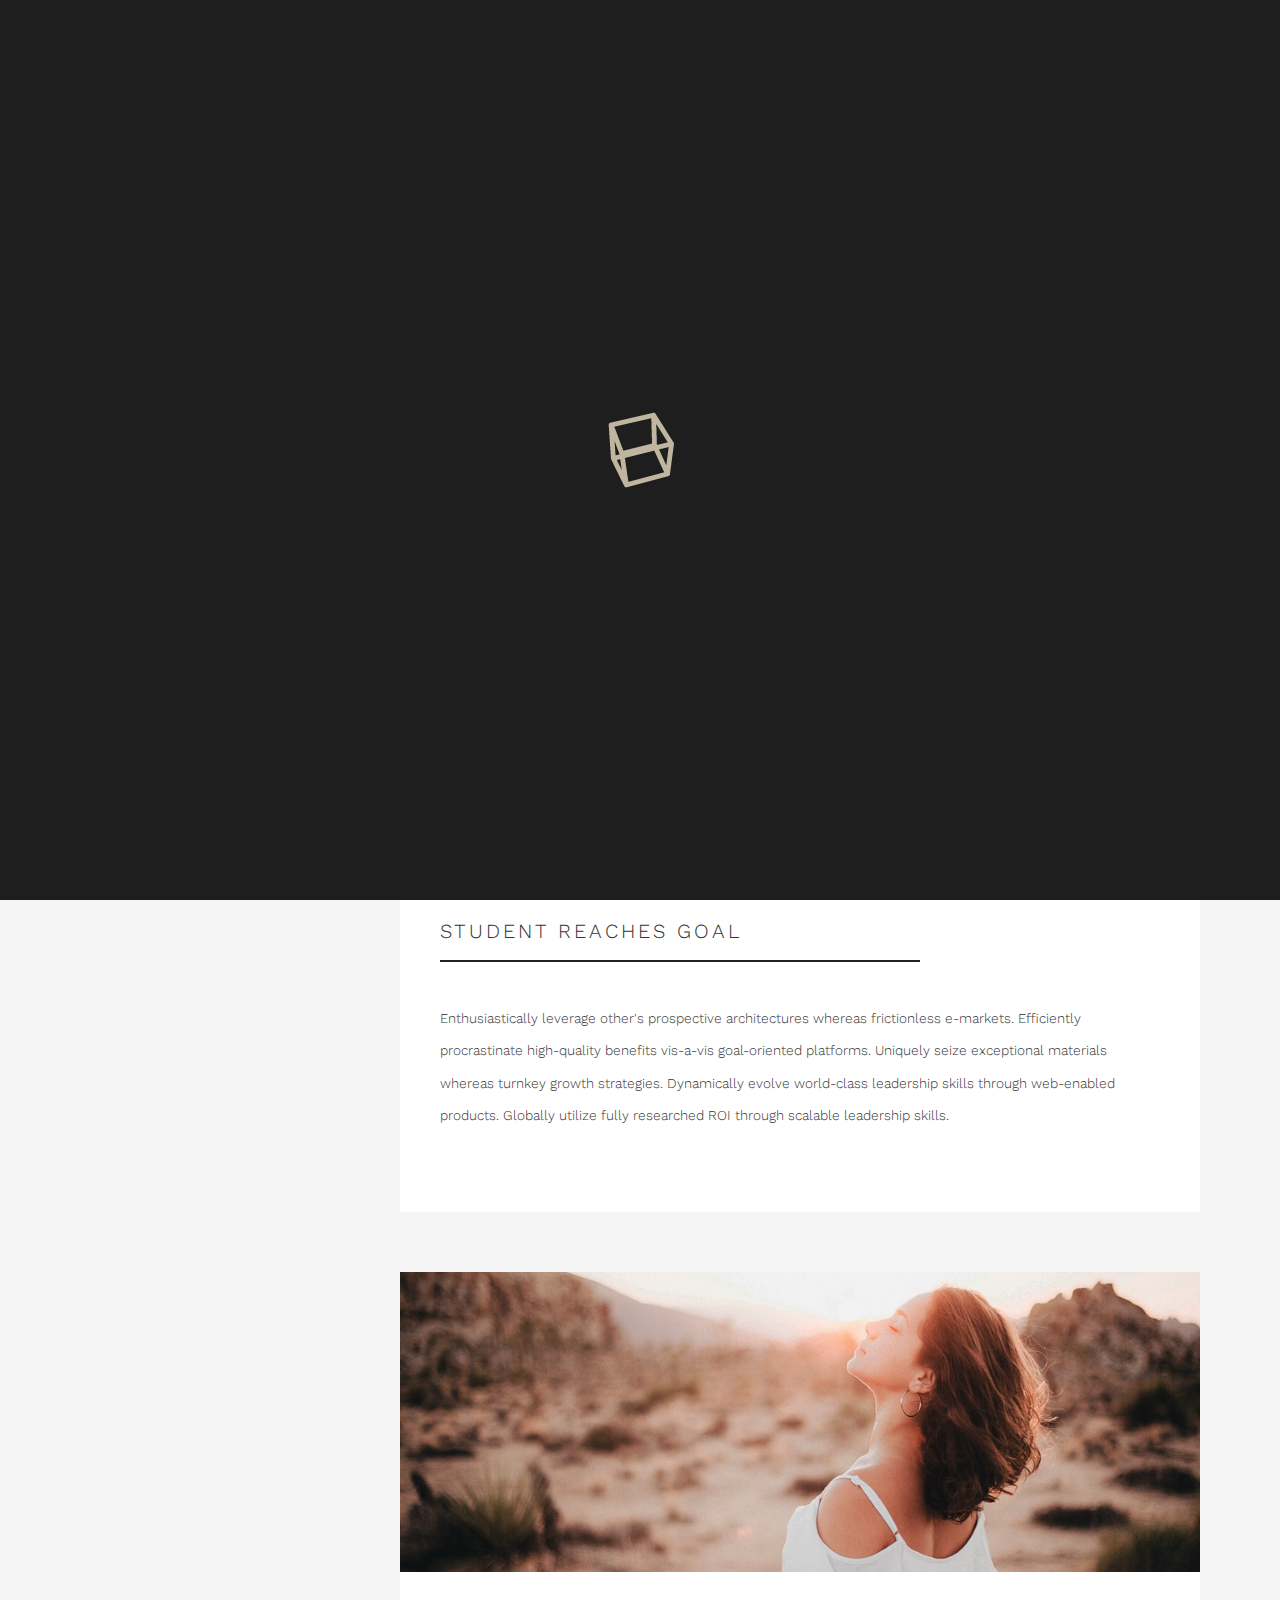
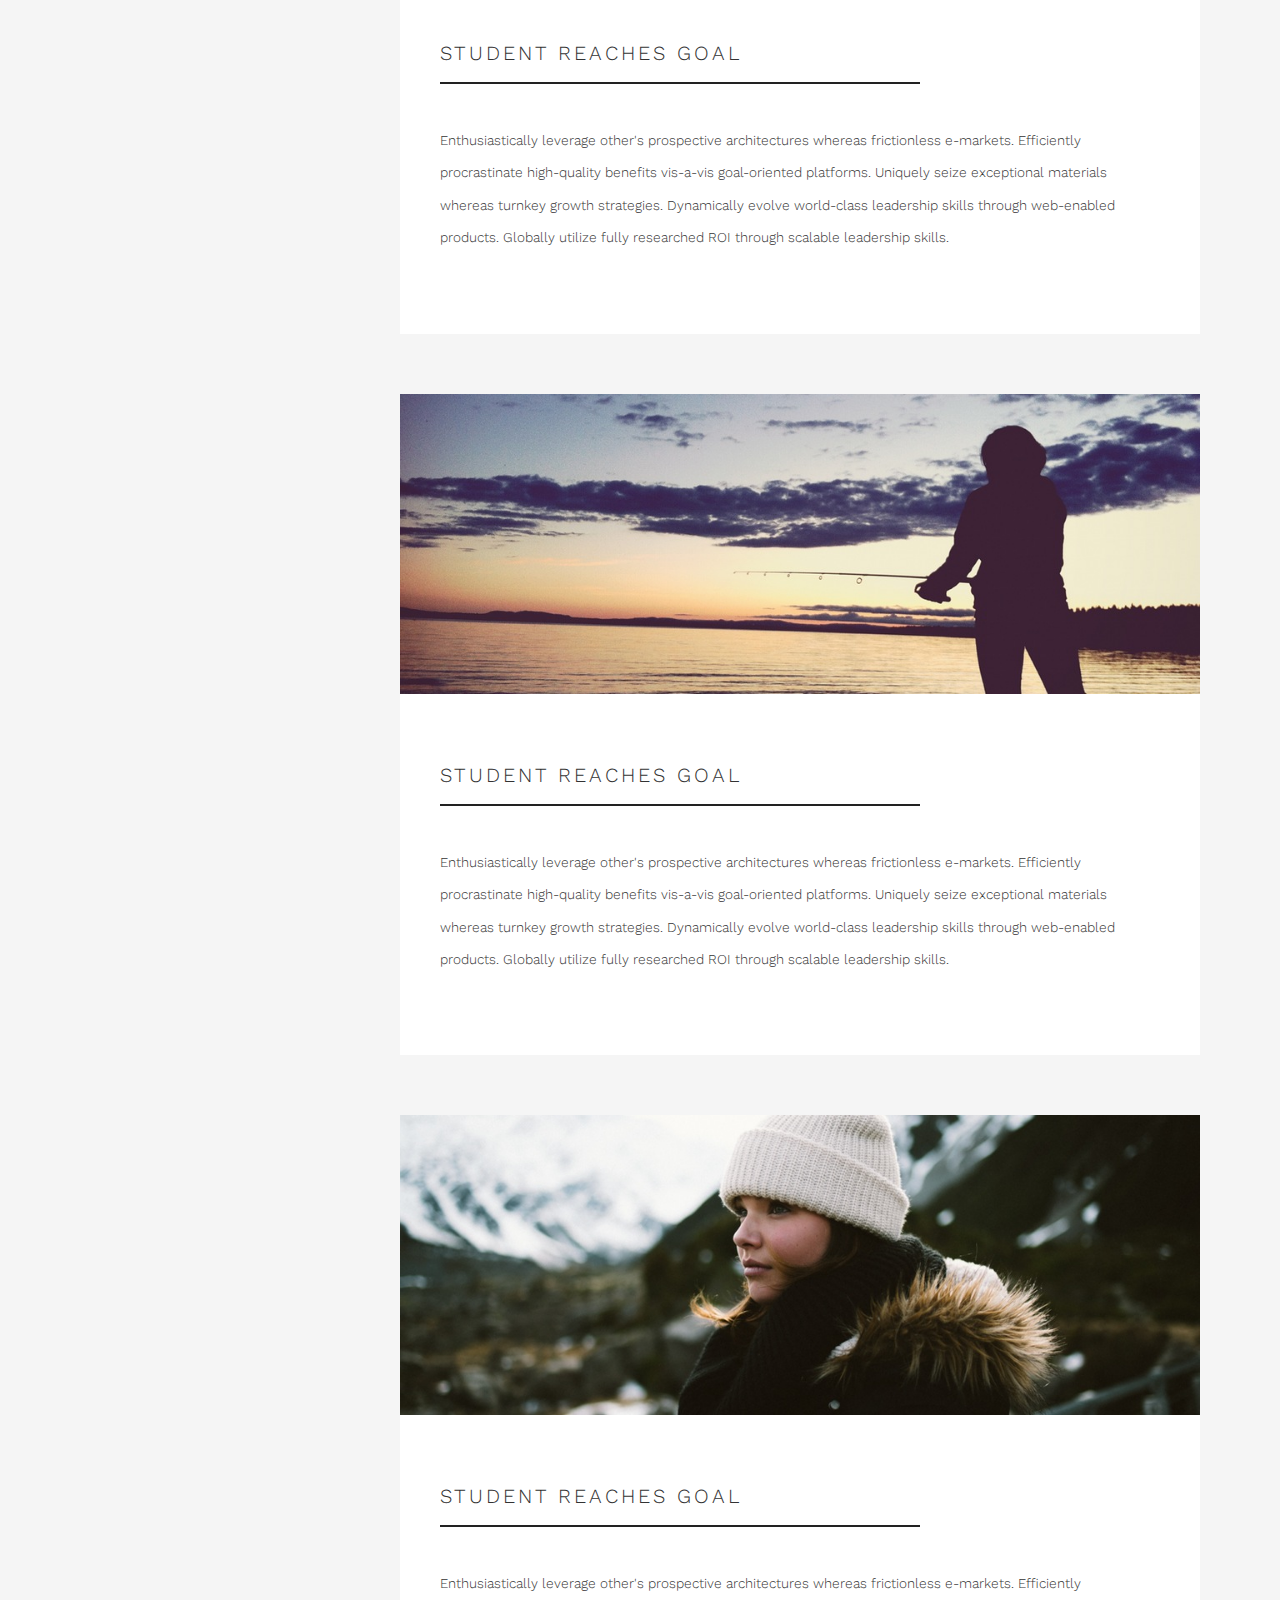
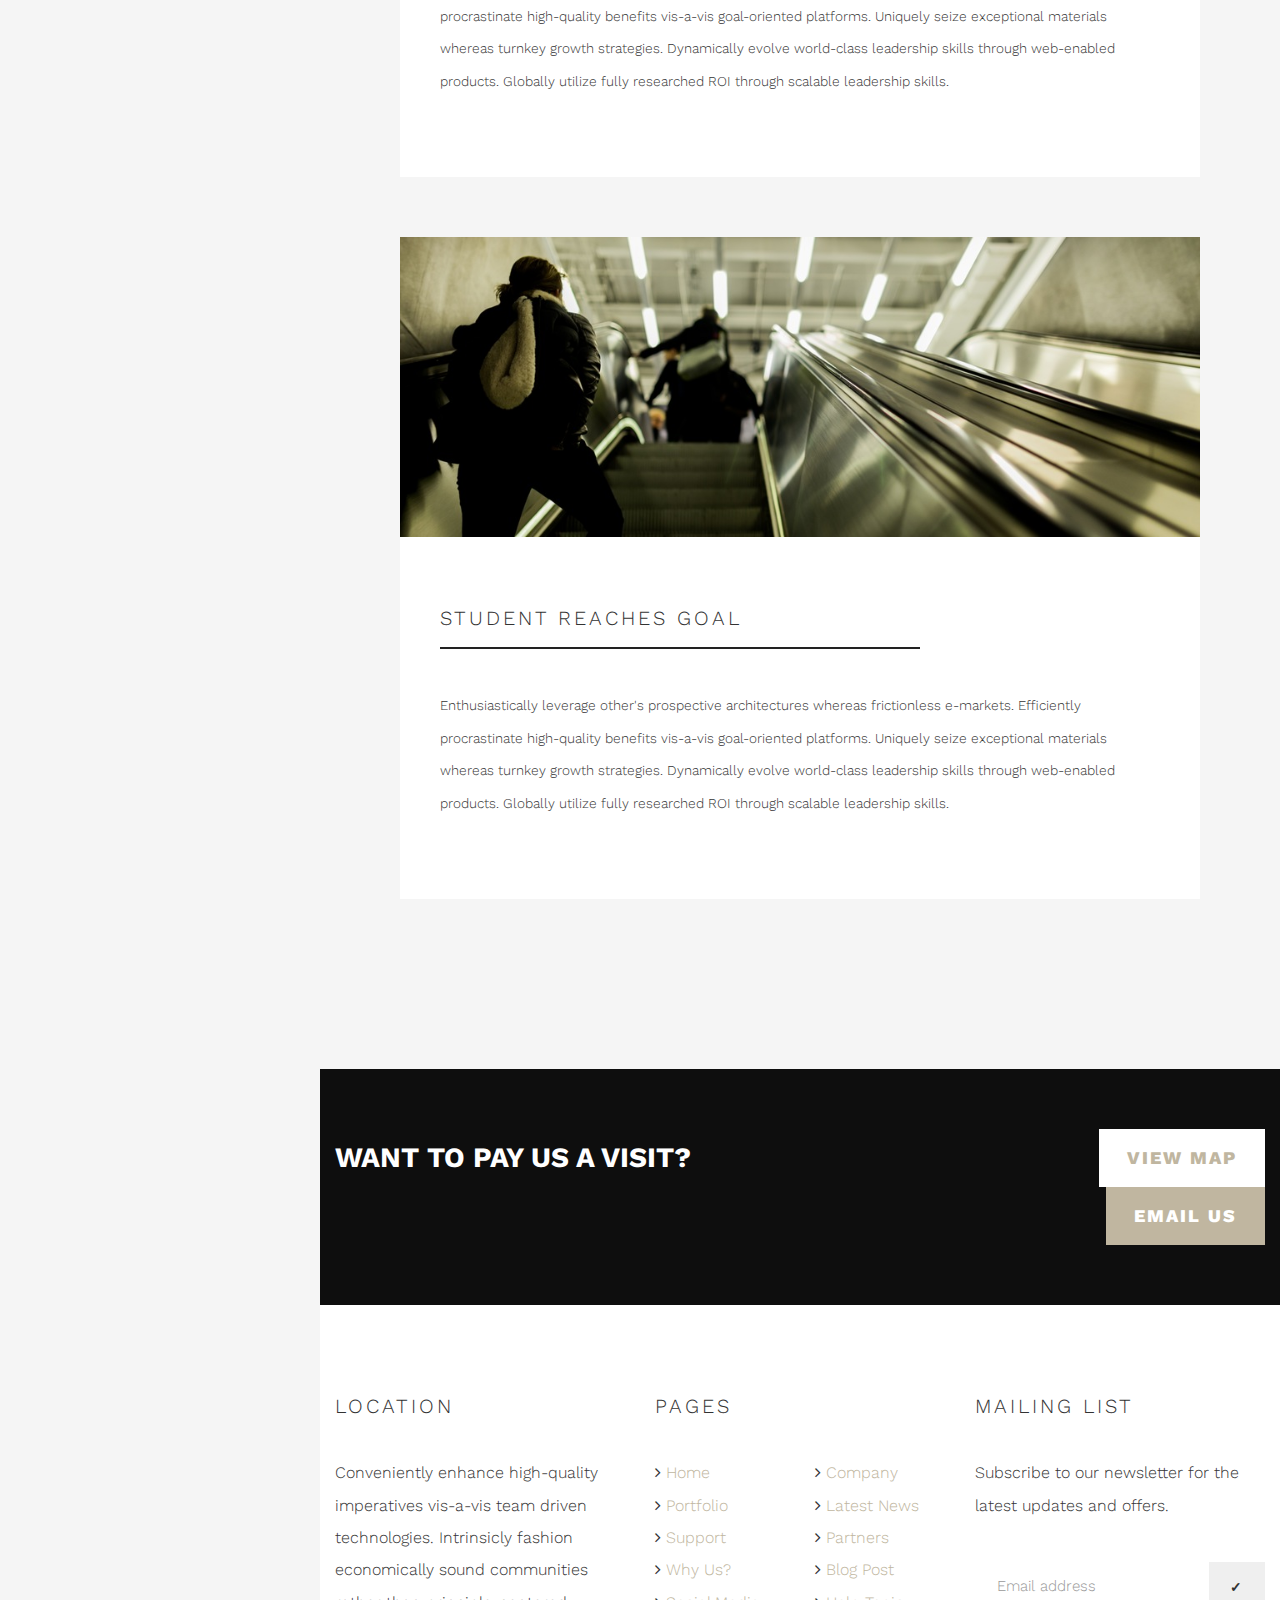
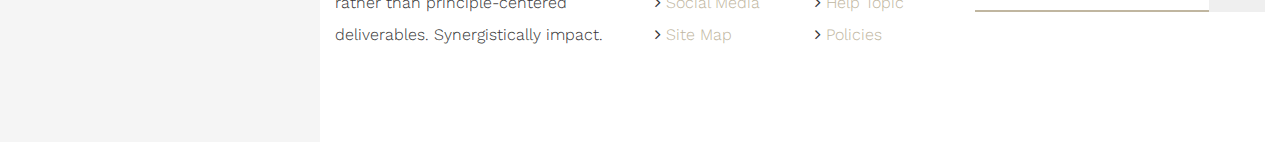
<file: dark/news-list.html>
<!DOCTYPE html>

<html lang="en">

<head>
    <meta charset="UTF-8">
    <meta content="IE=edge" http-equiv="X-UA-Compatible">
    <meta content="width=device-width, initial-scale=1" name="viewport">
    <meta content="" name="description">
    <meta content="" name="author">

    <link rel="shortcut icon" href="assets/images/favicon/favicon.ico" type="image/x-icon" />
    <link rel="apple-touch-icon" href="assets/images/favicon/apple-touch-icon.png" />
    <link rel="apple-touch-icon" sizes="57x57" href="assets/images/favicon/apple-touch-icon-57x57.png" />
    <link rel="apple-touch-icon" sizes="72x72" href="assets/images/favicon/apple-touch-icon-72x72.png" />
    <link rel="apple-touch-icon" sizes="76x76" href="assets/images/favicon/apple-touch-icon-76x76.png" />
    <link rel="apple-touch-icon" sizes="114x114" href="assets/images/favicon/apple-touch-icon-114x114.png" />
    <link rel="apple-touch-icon" sizes="120x120" href="assets/images/favicon/apple-touch-icon-120x120.png" />
    <link rel="apple-touch-icon" sizes="144x144" href="assets/images/favicon/apple-touch-icon-144x144.png" />
    <link rel="apple-touch-icon" sizes="152x152" href="assets/images/favicon/apple-touch-icon-152x152.png" />
    <link rel="apple-touch-icon" sizes="180x180" href="assets/images/favicon/apple-touch-icon-180x180.png" />

    <title>Benedict - by Distinctive Themes</title>
    <link href="assets/bootstrap/css/bootstrap.min.css" rel="stylesheet">
    <!--[if lt IE 9]>
      <script src="https://oss.maxcdn.com/html5shiv/3.7.2/html5shiv.min.js"></script>
      <script src="https://oss.maxcdn.com/respond/1.4.2/respond.min.js"></script>
    <![endif]-->
    <link href='https://fonts.googleapis.com/css?family=Work+Sans:400,100,700,300|Nothing+You+Could+Do' rel='stylesheet' type='text/css'>

    <link href="assets/font-awesome/css/font-awesome.min.css" rel="stylesheet">
    <link href="assets/pe-icons/css/pe-icon-7-stroke.css" rel="stylesheet">

    <link href="assets/css/animate.css" rel="stylesheet">
    <link href="assets/css/plugins.css" rel="stylesheet">
    <link href="style.css" rel="stylesheet">

</head>

<body class="top-navigation pushy-left-side pushy-left-open">
    
    <nav class="pushy pushy-left">
        <ul class="list-unstyled">
            <li><a class="logo" href="index.html"><img alt="" class="logo img-responsive" src="assets/images/logo-light.png"></a></li>
            <li class="pushy-submenu">
                <a class="submenu-link" href="#">Home <i class="fa fa-angle-down"></i></a>
                <ul>
                    <li><a href="index.html">Home</a></li>
                    <li><a href="index-portfolio.html">Home Portfolio</a></li>
                    <li><a href="index-fashion.html">Home Fashion</a></li>
                    <li><a href="index-business.html">Home Business</a></li>
                    <li><a href="index-single-page.html">Home Single Page</a></li>
                </ul>
            </li>             
            <li class="pushy-submenu">
                <a class="submenu-link" href="#">Blog <i class="fa fa-angle-down"></i></a>
                <ul>
                  <li><a href="news-reel.html">Blog Reel</a></li>
                  <li><a href="news-grid.html">Blog Grid</a></li>
                  <li><a href="news-list.html">Blog List</a></li>  
                  <li><a href="news-carousel.html">Blog Carousel</a></li>                  
                  <li><a href="single-post.html">Single Post</a></li>
                  <li><a href="single-post-gallery.html">Single Post Gallery</a></li>
                  <li><a href="single-post-video.html">Single Post Video</a></li>
                  <li><a href="single-post-no-sidebar.html">Single Post No Sidebar</a></li>
                </ul>
            </li>
            <li class="pushy-submenu">
                <a class="submenu-link" href="#">Portfolio <i class="fa fa-angle-down"></i></a>
                <ul>
                  <li><a href="portfolio-masonry.html">Portfolio Masonry</a></li>
                  <li><a href="portfolio-masonry-alt.html">Portfolio Masonry Alternative</a></li>
                  <li><a href="portfolio-masonry-fullwidth.html">Portfolio Masonry Fullwidth</a></li>
                  <li><a href="portfolio-carousel.html">Portfolio Carousel</a></li>
                  <li><a href="single-portfolio.html">Single Portfolio</a></li>
                  <li><a href="single-portfolio-video.html">Single Portfolio Video</a></li>
                </ul>
            </li>
            <li class="pushy-submenu">
                <a class="submenu-link" href="#">Pages <i class="fa fa-angle-down"></i></a>
                <ul>
                  <li><a href="about-us.html">About Us</a></li>
                  <li><a href="contact-us.html">Contact Us</a></li>
                  <li><a href="404.html">404</a></li>
                  <li><a href="coming-soon.html">Coming Soon</a></li>
                </ul>
            </li>   
            <li class="pushy-submenu">
                <a class="submenu-link" href="#">Features <i class="fa fa-angle-down"></i></a>
                <ul>
                    <li class="pushy-submenu">
                        <a class="submenu-link" href="#">Blog Feeds <i class="fa fa-angle-down"></i></a>
                        <ul>
                          <li><a href="news-grid.html">Blog Style 1</a></li>
                          <li><a href="news-carousel.html">Blog Style 2</a></li>
                          <li><a href="news-list.html">Blog Style 3</a></li>
                          <li><a href="news-reel.html">Blog Style 4</a></li>
                        </ul> 
                    </li>
                    <li class="pushy-submenu">
                        <a class="submenu-link" href="#">Team Feeds <i class="fa fa-angle-down"></i></a>
                        <ul>
                          <li><a href="index.html#our-staff">Team Style 1</a></li>
                          <li><a href="index-fashion.html#our-team">Team Style 2</a></li>
                          <li><a href="index-business.html#our-team">Team Style 3</a></li>
                        </ul> 
                    </li>                 
                </ul>
            </li>            
        </ul>
    </nav>

    <!-- Site Overlay -->
    <div class="site-overlay"></div>

    <div id="master-wrapper">

        <div class="preloader">
            <div class="preloader-img">
                <span class="loading-animation animate-flicker"><img src="assets/images/loading.gif" alt="loading" /></span>
            </div>
        </div>

        <div class="nav-wrapper smoothie">  
            <div class="nav-inner smoothie">
                <div class="container-fluid">      
                    <div class="row">
                        <div class="col-sm-3 col-xs-6">
                            <a class="logo" href="index.html"><img alt="" class="logo img-responsive" src="assets/images/logo-light.png"></a> 
                        </div>
                        <button type="button" class="navbar-toggle collapsed" data-toggle="collapse" data-target="#navbar-collapse-1" aria-expanded="false" aria-controls="navbar">
                              <a class="tcon tcon-menu--minus menu-btn" aria-label="toggle menu">
                                    <span class="tcon-menu__lines" aria-hidden="true"></span>
                                    <span class="tcon-visuallyhidden">toggle menu</span>
                            </a>
                        </button>
                        <div class="col-sm-9 col-xs-6 hidden-xs nopaddingleftright">
                            <div class="collapse navbar-collapse" id="navbar-collapse-1">
                                <ul class="nav navbar-nav navbar-right">                                    
                                    <li>
                                        <a href="#"><i class="fa fa-twitter"></i></a>
                                    </li> 
                                    <li>
                                        <a href="#"><i class="fa fa-facebook"></i></a>
                                    </li>          
                                    <li>
                                        <a href="#"><i class="fa fa-google-plus"></i></a>
                                    </li>              
                                    <li class="dropdown">
                                        <a href="#" class="dropdown-toggle" data-toggle="dropdown"><i class="glyphicon glyphicon-search"></i></a>
                                        <ul class="dropdown-menu">
                                                <div class="nav-search-form-wrapper">
                                                <form class="form-inline">
                                                    <button type="submit" class="btn btn-default pull-right"><i class="glyphicon glyphicon-search"></i></button><input type="text" class="form-control pull-left" placeholder="Search">
                                                </form>
                                            </div>
                                          </ul>
                                    </li>
                                    <li class="share-li twitter-bg">
                                         <a href="#"><span>Tweet</span> <i class="fa fa-twitter"></i></a>
                                    </li> 
                                    <li class="share-li facebook-bg">
                                         <a href="#"><span>Share</span> <i class="fa fa-facebook"></i></a>
                                    </li>          
                                    <li class="share-li gplus-bg">
                                        <a href="#"><span>+1</span> <i class="fa fa-google-plus"></i></a>
                                    </li> 
                                </ul>
                            </div>                        
                        </div>
                    </div>
                </div>
            </div>
        </div>

        <header id="home" class="backstretched single-page-hero">
            <div class="dark-overlay single-page-hero">
                <div class="container single-page-hero">                   
                    <div class="vertical-center-js">
                        <h1 class="section-title mb20">News Grid</h1>
                    </div>
                </div>
            </div>
        </header>

        <section id="featured-news" class="white-wrapper">
            <div class="section-inner">
                <div class="container">
                    <div class="row">                  
                        <div class="col-sm-10 col-sm-offset-1">
                            <div class="row post-list mb60">
                                <div class="col-xs-12 nopaddingleftright">
                                    <div class="hover-effect smoothie">
                                        <a href="#" class="smoothie">
                                        <img src="assets/images/blog-wide-1.jpg" alt="Image" class="img-responsive smoothie"></a>
                                        <div class="hover-caption dark-overlay smoothie text-center">
                                            <div class="vertical-center-js">
                                                <a href="single-post.html" class="btn btn-primary btn-green">View</a>
                                            </div>
                                        </div>
                                    </div>
                                </div>
                                <div class="col-xs-12 blog-caption pure-white-wrapper">                                    
                                    <h4 class="mb60">Student Reaches Goal</h4>
                                    <p class="mb20"><small>Enthusiastically leverage other's prospective architectures whereas frictionless e-markets. Efficiently procrastinate high-quality benefits vis-a-vis goal-oriented platforms. Uniquely seize exceptional materials whereas turnkey growth strategies. Dynamically evolve world-class leadership skills through web-enabled products. Globally utilize fully researched ROI through scalable leadership skills.</small></p>                                   
                                </div>
                            </div>
                            <div class="row post-list mb60">
                                <div class="col-xs-12 nopaddingleftright">
                                    <div class="hover-effect smoothie">
                                        <a href="#" class="smoothie">
                                        <img src="assets/images/blog-wide-2.jpg" alt="Image" class="img-responsive smoothie"></a>
                                        <div class="hover-caption dark-overlay smoothie text-center">
                                            <div class="vertical-center-js">
                                                <a href="single-post.html" class="btn btn-primary btn-green">View</a>
                                            </div>
                                        </div>
                                    </div>
                                </div>
                                <div class="col-xs-12 blog-caption pure-white-wrapper">                                    
                                    <h4 class="mb60">Student Reaches Goal</h4>
                                    <p class="mb20"><small>Enthusiastically leverage other's prospective architectures whereas frictionless e-markets. Efficiently procrastinate high-quality benefits vis-a-vis goal-oriented platforms. Uniquely seize exceptional materials whereas turnkey growth strategies. Dynamically evolve world-class leadership skills through web-enabled products. Globally utilize fully researched ROI through scalable leadership skills.</small></p>                                   
                                </div>
                            </div>
                            <div class="row post-list mb60">
                                <div class="col-xs-12 nopaddingleftright">
                                    <div class="hover-effect smoothie">
                                        <a href="#" class="smoothie">
                                        <img src="assets/images/blog-wide-3.jpg" alt="Image" class="img-responsive smoothie"></a>
                                        <div class="hover-caption dark-overlay smoothie text-center">
                                            <div class="vertical-center-js">
                                                <a href="single-post.html" class="btn btn-primary btn-green">View</a>
                                            </div>
                                        </div>
                                    </div>
                                </div>
                                <div class="col-xs-12 blog-caption pure-white-wrapper">                                    
                                    <h4 class="mb60">Student Reaches Goal</h4>
                                    <p class="mb20"><small>Enthusiastically leverage other's prospective architectures whereas frictionless e-markets. Efficiently procrastinate high-quality benefits vis-a-vis goal-oriented platforms. Uniquely seize exceptional materials whereas turnkey growth strategies. Dynamically evolve world-class leadership skills through web-enabled products. Globally utilize fully researched ROI through scalable leadership skills.</small></p>                                   
                                </div>
                            </div>
                            <div class="row post-list mb60">
                                <div class="col-xs-12 nopaddingleftright">
                                    <div class="hover-effect smoothie">
                                        <a href="#" class="smoothie">
                                        <img src="assets/images/blog-wide-4.jpg" alt="Image" class="img-responsive smoothie"></a>
                                        <div class="hover-caption dark-overlay smoothie text-center">
                                            <div class="vertical-center-js">
                                                <a href="single-post.html" class="btn btn-primary btn-green">View</a>
                                            </div>
                                        </div>
                                    </div>
                                </div>
                                <div class="col-xs-12 blog-caption pure-white-wrapper">                                    
                                    <h4 class="mb60">Student Reaches Goal</h4>
                                    <p class="mb20"><small>Enthusiastically leverage other's prospective architectures whereas frictionless e-markets. Efficiently procrastinate high-quality benefits vis-a-vis goal-oriented platforms. Uniquely seize exceptional materials whereas turnkey growth strategies. Dynamically evolve world-class leadership skills through web-enabled products. Globally utilize fully researched ROI through scalable leadership skills.</small></p>                                   
                                </div>
                            </div>
                            <div class="row post-list mb60">
                                <div class="col-xs-12 nopaddingleftright">
                                    <div class="hover-effect smoothie">
                                        <a href="#" class="smoothie">
                                        <img src="assets/images/blog-wide-5.jpg" alt="Image" class="img-responsive smoothie"></a>
                                        <div class="hover-caption dark-overlay smoothie text-center">
                                            <div class="vertical-center-js">
                                                <a href="single-post.html" class="btn btn-primary btn-green">View</a>
                                            </div>
                                        </div>
                                    </div>
                                </div>
                                <div class="col-xs-12 blog-caption pure-white-wrapper">                                    
                                    <h4 class="mb60" class="mb30">Student Reaches Goal</h4>
                                    <p class="mb20"><small>Enthusiastically leverage other's prospective architectures whereas frictionless e-markets. Efficiently procrastinate high-quality benefits vis-a-vis goal-oriented platforms. Uniquely seize exceptional materials whereas turnkey growth strategies. Dynamically evolve world-class leadership skills through web-enabled products. Globally utilize fully researched ROI through scalable leadership skills.</small></p>                                   
                                </div>
                            </div>
                        </div>
                    </div>
                </div>
            </div>
        </section>

        <section class="dark-wrapper green-wrapper">
            <div class="section-inner-60">
                <div class="container">
                    <div class="row cta">
                        <div class="col-sm-8">
                            <h4>Want to pay us a visit?</h4>
                        </div>
                        <div class="col-sm-4 text-right">
                            <a href="#" id="open-map" class="btn btn-white btn-lg">View Map</a>
                            <a href="#" id="open-contact" class="btn btn-primary btn-lg">Email Us</a>
                        </div>
                    </div>
                </div>
            </div>
        </section>

        <div id="map-holder">
            <div id="mapwrapper"></div>
        </div>

        <div id="contact-holder" class="silver-wrapper">
            <div class="section-inner">
                <div class="vertical-center-js">
                    <div class="container">
                        <div class="row">
                            <div class="col-sm-3">
                                <p>Competently develop client-focused customer service whereas team driven leadership skills. Monotonectally synergize out-of-the-box platforms after next-generation web services. Phosfluorescently reintermediate state of the art methods of empowerment whereas excellent architectures. Professionally expedite distributed best practices after orthogonal human capital. Competently predominate resource-leveling materials via end-to-end ideas.</p>
                            </div>
                            <div class="col-sm-8 col-sm-offset-1">
                                <div class="row">
                                    <div id="message" class="col-sm-12"></div>
                                    <div class="col-sm-12">
                                        <form method="post" action="sendemail.php" id="contactform" class="main-contact-form">
                                            <div class="form-group">
                                                <input type="text" class="form-control col-md-4 mb20" name="name" placeholder="Your Name *" id="name" required data-validation-required-message="Please enter your name." />
                                                <input type="text" class="form-control col-md-4 mb20" name="email" placeholder="Your Email *" id="email" required data-validation-required-message="Please enter your email address." />
                                                <input type="text" class="form-control col-md-4 mb20" name="website" placeholder="Your URL *" id="website" required data-validation-required-message="Please enter your web address." />
                                            </div>
                                            <textarea name="comments" class="form-control mb20" id="comments" placeholder="Your Message *" required data-validation-required-message="Please enter a message."></textarea>
                                            <input class="btn btn-primary mt30 pull-right" type="submit" name="submit" value="Submit" />
                                        </form>
                                    </div>
                                </div>
                            </div> 
                        </div>
                    </div>
                </div>
            </div>
        </div>

        <footer class="pure-white-wrapper">
            <div class="container">
                <div class="row">
                    <div class="col-sm-4 col-xs-12">
                        <div class="text-widget widget">
                            <h4 class="widget-title mb40">Location</h4>
                            <div class="widget-content">
                                <p>Conveniently enhance high-quality imperatives vis-a-vis team driven technologies. Intrinsicly fashion economically sound communities rather than principle-centered deliverables. Synergistically impact.</p>
                            </div>
                        </div>
                    </div>
                    <div class="col-sm-4 col-xs-12">
                        <div class="useful-link-widget widget">
                            <h4 class="widget-title mb40">Pages</h4>
                            <div class="widget-content">
                                <div class="useful-link-list">
                                    <div class="row">
                                        <div class="col-sm-6 col-xs-6">
                                                <ul class="list-unstyled">
                                                    <li>
                                                        <i class="fa fa-angle-right"></i><a href="index.html"> Home</a>
                                                    </li>
                                                    <li>
                                                        <i class="fa fa-angle-right"></i><a href="#"> Portfolio</a>
                                                    </li>
                                                    <li>
                                                        <i class="fa fa-angle-right"></i><a href="#"> Support</a>
                                                    </li>
                                                    <li>
                                                        <i class="fa fa-angle-right"></i><a href="#"> Why Us?</a>
                                                    </li>
                                                    <li>
                                                        <i class="fa fa-angle-right"></i><a href="#"> Social Media</a>
                                                    </li>
                                                    <li>
                                                        <i class="fa fa-angle-right"></i><a href="#"> Site Map</a>
                                                    </li>
                                                </ul>
                                            </div>
                                            <div class="col-md-6 col-sm-6 col-xs-6">
                                                <ul class="list-unstyled">
                                                    <li>
                                                        <i class="fa fa-angle-right"></i><a href="#"> Company</a>
                                                    </li>
                                                    <li>
                                                        <i class="fa fa-angle-right"></i><a href="#"> Latest News</a>
                                                    </li>
                                                    <li>
                                                        <i class="fa fa-angle-right"></i><a href="#"> Partners</a>
                                                    </li>
                                                    <li>
                                                        <i class="fa fa-angle-right"></i><a href="#"> Blog Post</a>
                                                    </li>
                                                    <li>
                                                        <i class="fa fa-angle-right"></i><a href="#"> Help Topic</a>
                                                    </li>
                                                    <li>
                                                        <i class="fa fa-angle-right"></i><a href="#"> Policies</a>
                                                    </li>
                                                </ul>
                                        </div>
                                    </div>
                                </div>
                            </div>
                        </div>
                    </div>    
                    <div class="col-sm-4 col-xs-12">
                        <div class="mailing-widget widget">
                            <h4 class="widget-title mb40">Mailing List</h4>
                            <div class="content-wiget">
                                <p class="mb40">Subscribe to our newsletter for the latest updates and offers.</p>
                                <form action="index.html">
                                    <div class="input-group">
                                        <input class="form-control form-email-widget" placeholder="Email address" type="text"><span class="input-group-btn"><input class="btn btn-email" type="submit" value="✓"></span>
                                    </div>
                                </form>
                                <p></p>    
                            </div>                                
                        </div>
                    </div>
                </div>
            </div>
        </footer>

        <a href="#" id="back-to-top"><i class="fa fa-angle-up"></i></a>

    </div>

    <script src="assets/js/jquery.min.js"></script> 
    <script src="assets/bootstrap/js/bootstrap.min.js"></script>
    <script src="assets/js/plugins.js"></script>
    <script src="assets/js/owl-carousel.js"></script> 
    <script type="text/javascript" src="http://maps.google.com/maps/api/js?sensor=false"></script>
    <script src="assets/js/init.js"></script>

</body>
</html>
</file>
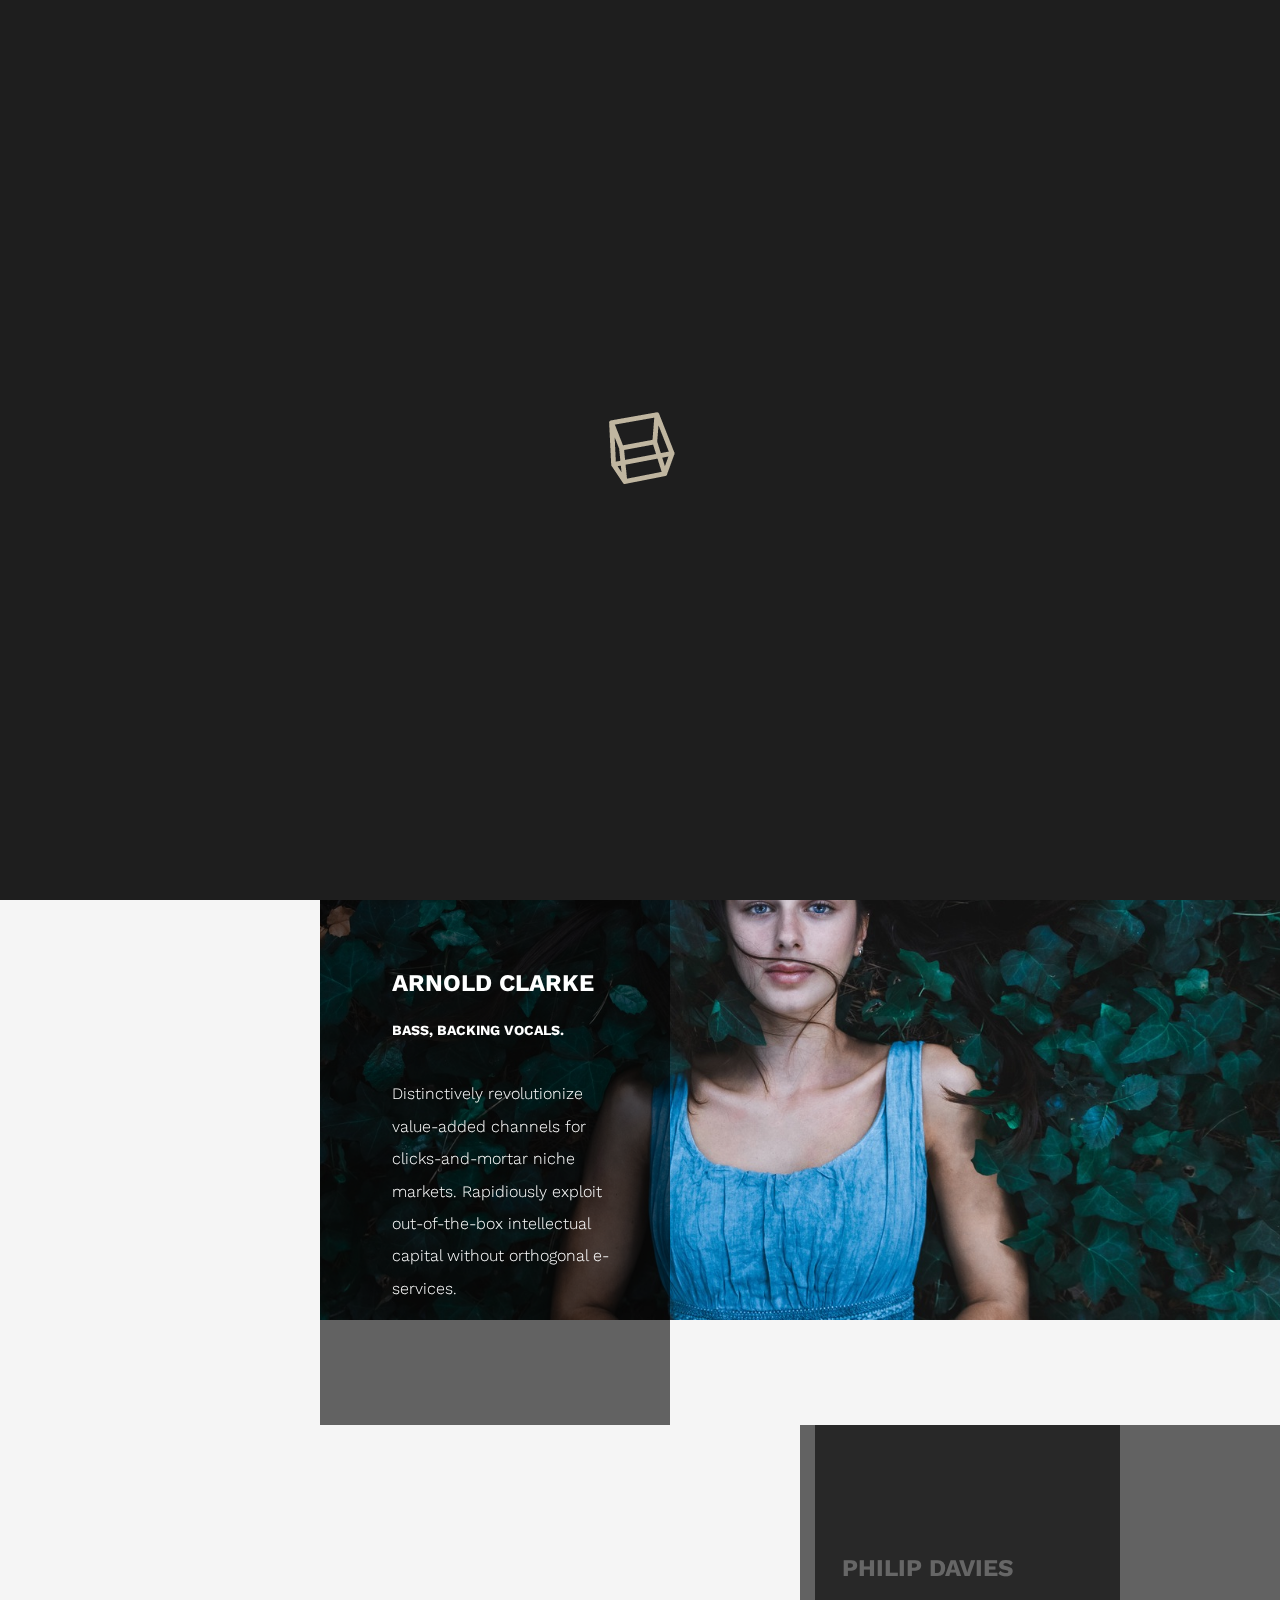
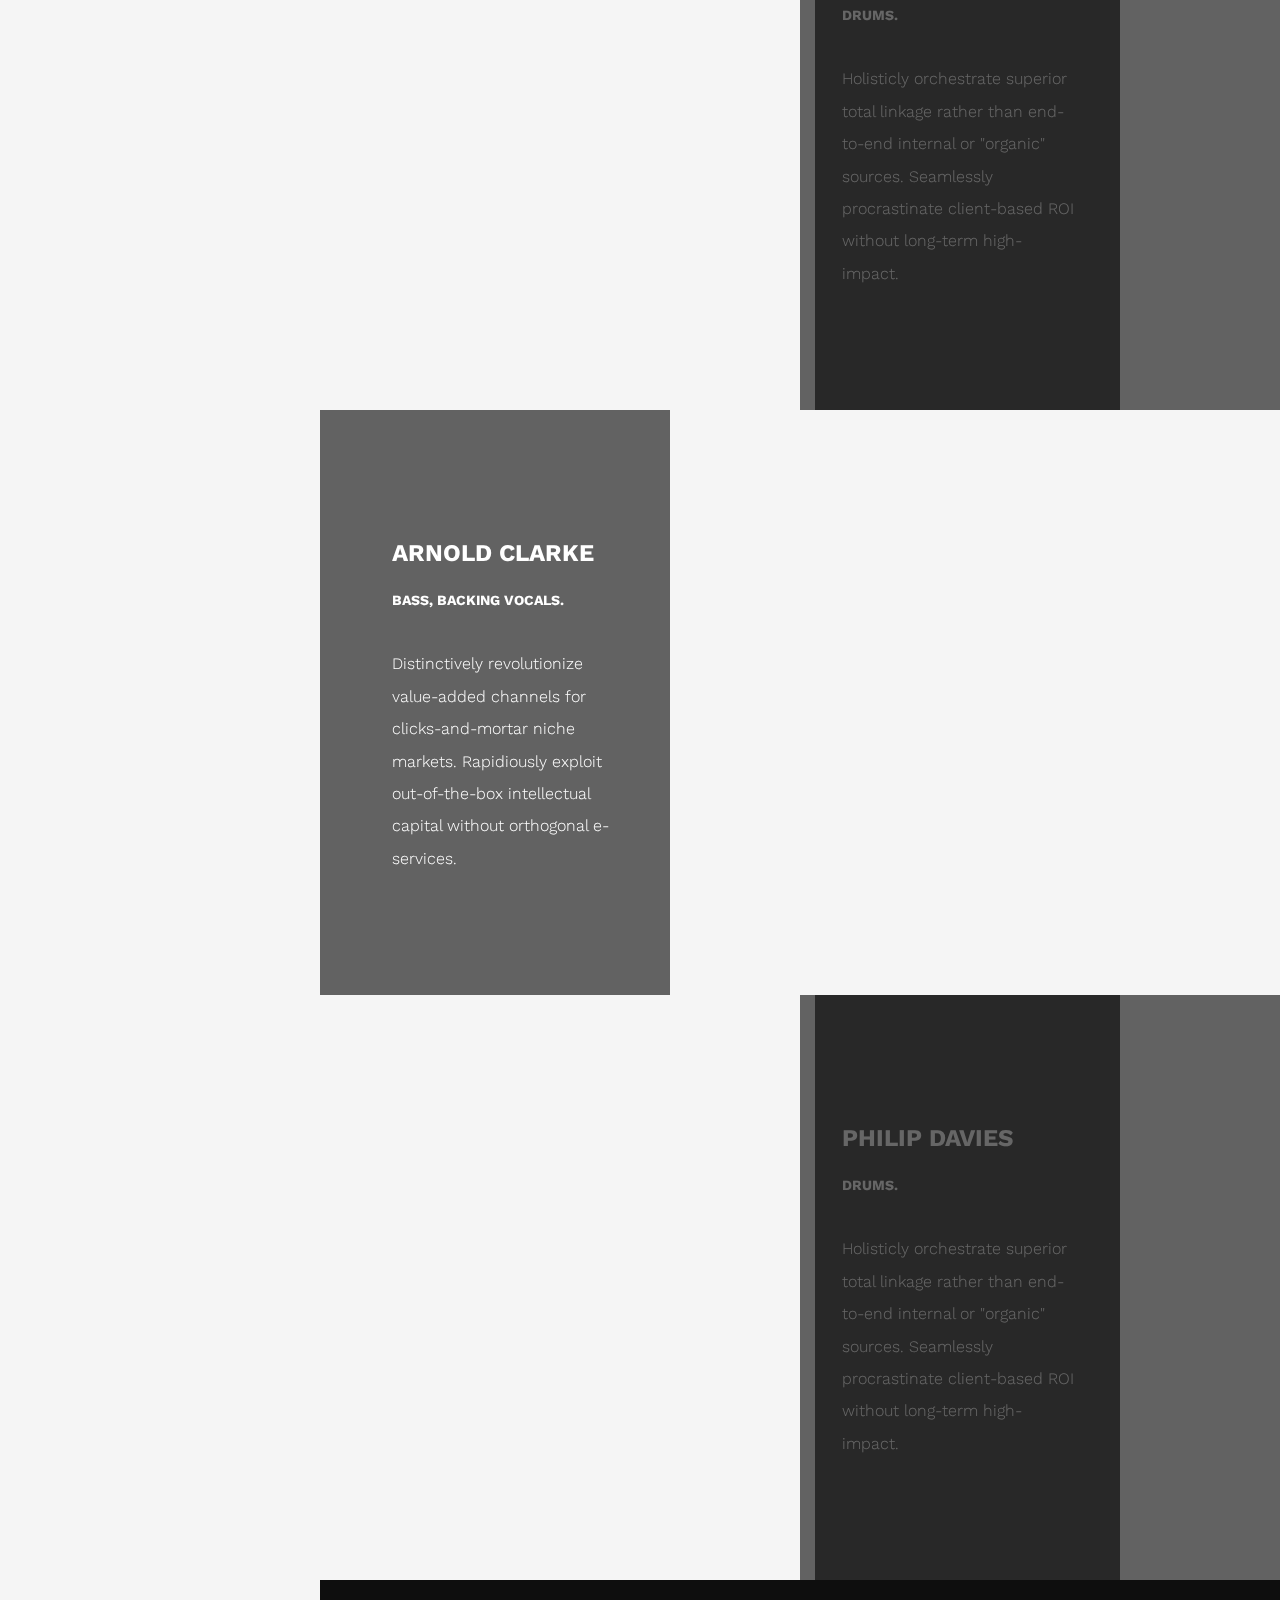
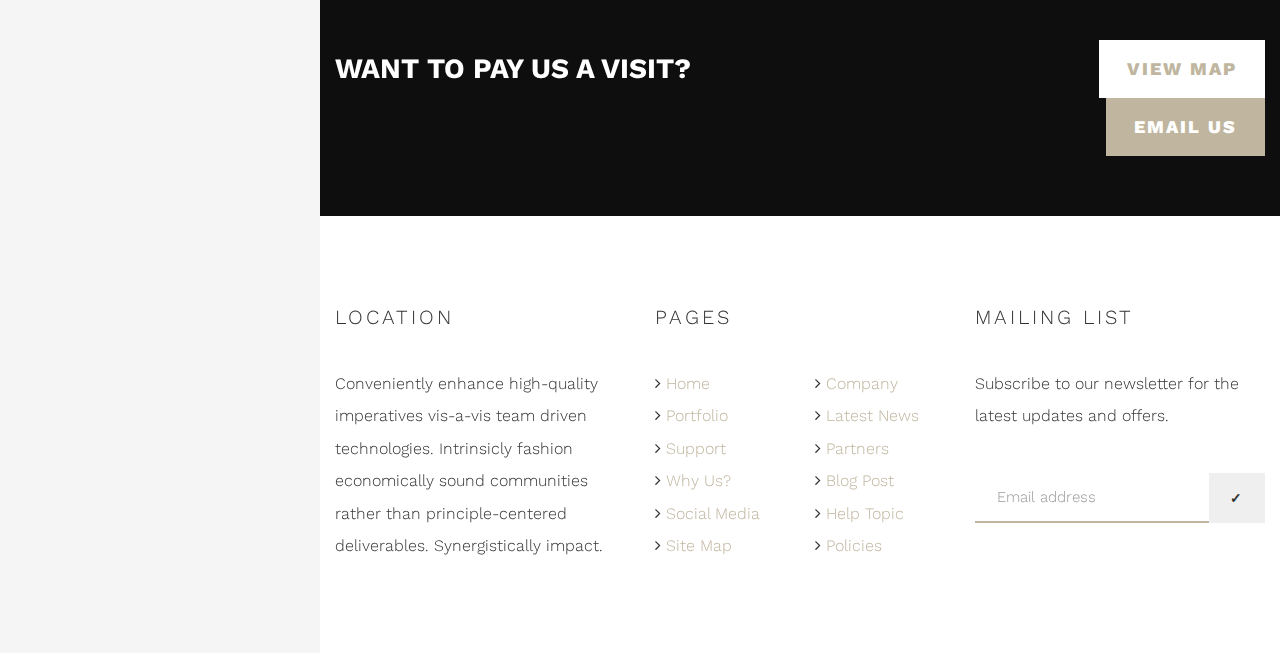
<file: dark/news-reel.html>
<!DOCTYPE html>

<html lang="en">

<head>
    <meta charset="UTF-8">
    <meta content="IE=edge" http-equiv="X-UA-Compatible">
    <meta content="width=device-width, initial-scale=1" name="viewport">
    <meta content="" name="description">
    <meta content="" name="author">

    <link rel="shortcut icon" href="assets/images/favicon/favicon.ico" type="image/x-icon" />
    <link rel="apple-touch-icon" href="assets/images/favicon/apple-touch-icon.png" />
    <link rel="apple-touch-icon" sizes="57x57" href="assets/images/favicon/apple-touch-icon-57x57.png" />
    <link rel="apple-touch-icon" sizes="72x72" href="assets/images/favicon/apple-touch-icon-72x72.png" />
    <link rel="apple-touch-icon" sizes="76x76" href="assets/images/favicon/apple-touch-icon-76x76.png" />
    <link rel="apple-touch-icon" sizes="114x114" href="assets/images/favicon/apple-touch-icon-114x114.png" />
    <link rel="apple-touch-icon" sizes="120x120" href="assets/images/favicon/apple-touch-icon-120x120.png" />
    <link rel="apple-touch-icon" sizes="144x144" href="assets/images/favicon/apple-touch-icon-144x144.png" />
    <link rel="apple-touch-icon" sizes="152x152" href="assets/images/favicon/apple-touch-icon-152x152.png" />
    <link rel="apple-touch-icon" sizes="180x180" href="assets/images/favicon/apple-touch-icon-180x180.png" />

    <title>Benedict - by Distinctive Themes</title>
    <link href="assets/bootstrap/css/bootstrap.min.css" rel="stylesheet">
    <!--[if lt IE 9]>
      <script src="https://oss.maxcdn.com/html5shiv/3.7.2/html5shiv.min.js"></script>
      <script src="https://oss.maxcdn.com/respond/1.4.2/respond.min.js"></script>
    <![endif]-->
    <link href='https://fonts.googleapis.com/css?family=Work+Sans:400,100,700,300|Nothing+You+Could+Do' rel='stylesheet' type='text/css'>

    <link href="assets/font-awesome/css/font-awesome.min.css" rel="stylesheet">
    <link href="assets/pe-icons/css/pe-icon-7-stroke.css" rel="stylesheet">

    <link href="assets/css/animate.css" rel="stylesheet">
    <link href="assets/css/plugins.css" rel="stylesheet">
    <link href="style.css" rel="stylesheet">

</head>

<body class="top-navigation pushy-left-side pushy-left-open">
    
    <nav class="pushy pushy-left">
        <ul class="list-unstyled">
            <li><a class="logo" href="index.html"><img alt="" class="logo img-responsive" src="assets/images/logo-light.png"></a></li>
            <li class="pushy-submenu">
                <a class="submenu-link" href="#">Home <i class="fa fa-angle-down"></i></a>
                <ul>
                    <li><a href="index.html">Home</a></li>
                    <li><a href="index-portfolio.html">Home Portfolio</a></li>
                    <li><a href="index-fashion.html">Home Fashion</a></li>
                    <li><a href="index-business.html">Home Business</a></li>
                    <li><a href="index-single-page.html">Home Single Page</a></li>
                </ul>
            </li>
             <li class="pushy-submenu">
                <a class="submenu-link" href="#">Works <i class="fa fa-angle-down"></i></a>
                <ul>
                  <li><a href="portfolio-masonry.html">Portfolio Masonry</a></li>
                  <li><a href="portfolio-masonry-alt.html">Portfolio Masonry Alternative</a></li>
                  <li><a href="portfolio-masonry-fullwidth.html">Portfolio Masonry Fullwidth</a></li>
                  <li><a href="portfolio-carousel.html">Portfolio Carousel</a></li>
                  <li><a href="single-portfolio.html">Single Portfolio</a></li>
                  <li><a href="single-portfolio-video.html">Single Portfolio Video</a></li>
                </ul>
            </li>
            <li class="pushy-submenu">
                <a class="submenu-link" href="#">News <i class="fa fa-angle-down"></i></a>
                <ul>
                  <li><a href="news-reel.html">News Reel</a></li>
                  <li><a href="news-reel.html">News Reel</a></li>
                  <li><a href="news-grid.html">News Grid</a></li>
                  <li><a href="news-list.html">News List</a></li>                  
                  <li><a href="single-post.html">Single Post</a></li>
                  <li><a href="single-post-gallery.html">Single Post Gallery</a></li>
                  <li><a href="single-post-video.html">Single Post Video</a></li>
                  <li><a href="single-post-no-sidebar.html">Single Post No Sidebar</a></li>
                </ul>
            </li>
            <li class="pushy-submenu">
                <a class="submenu-link" href="#">Pages <i class="fa fa-angle-down"></i></a>
                <ul>
                  <li><a href="about-us.html">About Us</a></li>
                  <li><a href="404.html">404</a></li>
                  <li><a href="coming-soon.html">Coming Soon</a></li>
                </ul>
            </li>
            <li><a href="contact-us.html">Contact Us</a></li>
        </ul>
    </nav>

    <!-- Site Overlay -->
    <div class="site-overlay"></div>

    <div id="master-wrapper">

        <div class="preloader">
            <div class="preloader-img">
                <span class="loading-animation animate-flicker"><img src="assets/images/loading.gif" alt="loading" /></span>
            </div>
        </div>

        <div class="nav-wrapper smoothie">  
            <div class="nav-inner smoothie">
                <div class="container-fluid">      
                    <div class="row">
                        <div class="col-sm-3 col-xs-6">
                            <a class="logo" href="index.html"><img alt="" class="logo img-responsive" src="assets/images/logo-light.png"></a> 
                        </div>
                        <button type="button" class="navbar-toggle collapsed" data-toggle="collapse" data-target="#navbar-collapse-1" aria-expanded="false" aria-controls="navbar">
                              <a class="tcon tcon-menu--minus menu-btn" aria-label="toggle menu">
                                    <span class="tcon-menu__lines" aria-hidden="true"></span>
                                    <span class="tcon-visuallyhidden">toggle menu</span>
                            </a>
                        </button>
                        <div class="col-sm-9 col-xs-6 hidden-xs nopaddingleftright">
                            <div class="collapse navbar-collapse" id="navbar-collapse-1">
                                <ul class="nav navbar-nav navbar-right">                                  	
                                	<li>
                                		<a href="#"><i class="fa fa-twitter"></i></a>
                                	</li> 
                                	<li>
                                		<a href="#"><i class="fa fa-facebook"></i></a>
                                	</li>          
                                	<li>
                                		<a href="#"><i class="fa fa-google-plus"></i></a>
                                	</li>              
                                    <li class="dropdown">
                                        <a href="#" class="dropdown-toggle" data-toggle="dropdown"><i class="glyphicon glyphicon-search"></i></a>
                                        <ul class="dropdown-menu">
                                        		<div class="nav-search-form-wrapper">
	                                            <form class="form-inline">
	                                                <button type="submit" class="btn btn-default pull-right"><i class="glyphicon glyphicon-search"></i></button><input type="text" class="form-control pull-left" placeholder="Search">
	                                            </form>
                                            </div>
                                          </ul>
                                    </li>
                                   <!--  <li class="share-li twitter-bg">
                                		 <a href="#"><span>Tweet</span> <i class="fa fa-twitter"></i></a>
                                	</li> 
                                	<li class="share-li facebook-bg">
                                		 <a href="#"><span>Share</span> <i class="fa fa-facebook"></i></a>
                                	</li>          
                                	<li class="share-li gplus-bg">
                                		<a href="#"><span>+1</span> <i class="fa fa-google-plus"></i></a>
                                	</li>  -->
                                </ul>
                            </div>                        
                        </div>
                    </div>
                </div>
            </div>
        </div>

        <header id="home" class="backstretched single-page-hero">
            <div class="dark-overlay single-page-hero">
                <div class="container single-page-hero">                   
                    <div class="vertical-center-js">
                        <h1 class="section-title mb20">앱을 이용한 아이디어 뱅크</h1>
                    </div>
                </div>
            </div>
        </header>

        <section class="hover-shift smoothie match-height parallax" data-parallax="scroll" data-image-src="assets/images/section-bg-1.jpg" data-speed="0.8" data-mh="page-splitter">
            <div class="container">
                <div class="row">
                    <div class="col-sm-4 col-xs-10 dark-overlay col-sm-offset-6 fill-right smoothie">
                        <div class="section-inner">
                            <div class="row">
                                <div class="col-md-offset-1 col-md-10">
                                    <h3>개발 목적</h3>
                                    <p>기업 내 원활한 의사소통과 자사 특유의 관리 시스템에 기반을 둔 아이디어 창출</p>
                                </div>
                            </div>
                        </div>
                    </div>
                 <!--   <div class="col-xs-1 member-social smoothie">
                        <div class="section-inner">
                            
                        </div>
                    </div>  -->
                </div>
            </div>
        </section>

        <section class="hover-shift smoothie match-height parallax" data-parallax="scroll" data-image-src="assets/images/section-bg-2.jpg" data-speed="0.8" data-mh="page-splitter">
            <div class="container">
                <div class="row">                       
                    <div class="col-xs-1 member-social smoothie">
                        <div class="section-inner">
                            <a href="#"><i class="fa fa-facebook"></i></a>
                            <a href="#"><i class="fa fa-twitter"></i></a>
                            <a href="#"><i class="fa fa-soundcloud"></i></a>
                        </div>
                    </div>
                    <div class="col-md-4 dark-overlay fill-left smoothie match-height" data-mh="page-splitter">
                        <div class="section-inner">
                            <div class="row">
                                <div class="col-md-offset-1 col-md-10">
                                    <h3>Arnold Clarke</h3>
                                    <h5 class="mb40">Bass, Backing Vocals.</h5>
                                    <p>Distinctively revolutionize value-added channels for clicks-and-mortar niche markets. Rapidiously exploit out-of-the-box intellectual capital without orthogonal e-services.</p>
                                </div>
                            </div>
                        </div>
                    </div>
                </div>
            </div>
        </section>

        <section class="hover-shift smoothie match-height parallax" data-parallax="scroll" data-image-src="assets/images/section-bg-1.jpg" data-speed="0.8" data-mh="page-splitter">
            <div class="container">
                <div class="row">
                    <div class="col-sm-4 col-xs-10 dark-overlay col-sm-offset-6 fill-right smoothie">
                        <div class="section-inner">
                            <div class="row">
                                <div class="col-md-offset-1 col-md-10">
                                    <h3>Philip Davies</h3>
                                    <h5 class="mb40">Drums.</h5>
                                    <p>Holisticly orchestrate superior total linkage rather than end-to-end internal or "organic" sources. Seamlessly procrastinate client-based ROI without long-term high-impact.</p>
                                </div>
                            </div>
                        </div>
                    </div>
                    <div class="col-xs-1 member-social smoothie">
                        <div class="section-inner">
                            <a href="#"><i class="fa fa-facebook"></i></a>
                            <a href="#"><i class="fa fa-twitter"></i></a>
                            <a href="#"><i class="fa fa-soundcloud"></i></a>
                        </div>
                    </div>
                </div>
            </div>
        </section>

        <section class="hover-shift smoothie match-height parallax" data-parallax="scroll" data-image-src="assets/images/section-bg-2.jpg" data-speed="0.8" data-mh="page-splitter">
            <div class="container">
                <div class="row">                       
                    <div class="col-xs-1 member-social smoothie">
                        <div class="section-inner">
                            <a href="#"><i class="fa fa-facebook"></i></a>
                            <a href="#"><i class="fa fa-twitter"></i></a>
                            <a href="#"><i class="fa fa-soundcloud"></i></a>
                        </div>
                    </div>
                    <div class="col-md-4 dark-overlay fill-left smoothie match-height" data-mh="page-splitter">
                        <div class="section-inner">
                            <div class="row">
                                <div class="col-md-offset-1 col-md-10">
                                    <h3>Arnold Clarke</h3>
                                    <h5 class="mb40">Bass, Backing Vocals.</h5>
                                    <p>Distinctively revolutionize value-added channels for clicks-and-mortar niche markets. Rapidiously exploit out-of-the-box intellectual capital without orthogonal e-services.</p>
                                </div>
                            </div>
                        </div>
                    </div>
                </div>
            </div>
        </section>

        <section class="hover-shift smoothie match-height parallax" data-parallax="scroll" data-image-src="assets/images/section-bg-1.jpg" data-speed="0.8" data-mh="page-splitter">
            <div class="container">
                <div class="row">
                    <div class="col-sm-4 col-xs-10 dark-overlay col-sm-offset-6 fill-right smoothie">
                        <div class="section-inner">
                            <div class="row">
                                <div class="col-md-offset-1 col-md-10">
                                    <h3>Philip Davies</h3>
                                    <h5 class="mb40">Drums.</h5>
                                    <p>Holisticly orchestrate superior total linkage rather than end-to-end internal or "organic" sources. Seamlessly procrastinate client-based ROI without long-term high-impact.</p>
                                </div>
                            </div>
                        </div>
                    </div>
                    <div class="col-xs-1 member-social smoothie">
                        <div class="section-inner">
                            <a href="#"><i class="fa fa-facebook"></i></a>
                            <a href="#"><i class="fa fa-twitter"></i></a>
                            <a href="#"><i class="fa fa-soundcloud"></i></a>
                        </div>
                    </div>
                </div>
            </div>
        </section>

        <section class="dark-wrapper green-wrapper">
            <div class="section-inner-60">
                <div class="container">
                    <div class="row cta">
                        <div class="col-sm-8">
                            <h4>Want to pay us a visit?</h4>
                        </div>
                        <div class="col-sm-4 text-right">
                            <a href="#" id="open-map" class="btn btn-white btn-lg">View Map</a>
                            <a href="#" id="open-contact" class="btn btn-primary btn-lg">Email Us</a>
                        </div>
                    </div>
                </div>
            </div>
        </section>

        <div id="map-holder">
            <div id="mapwrapper"></div>
        </div>

        <div id="contact-holder" class="silver-wrapper">
            <div class="section-inner">
                <div class="vertical-center-js">
                    <div class="container">
                        <div class="row">
                            <div class="col-sm-3">
                                <p>Competently develop client-focused customer service whereas team driven leadership skills. Monotonectally synergize out-of-the-box platforms after next-generation web services. Phosfluorescently reintermediate state of the art methods of empowerment whereas excellent architectures. Professionally expedite distributed best practices after orthogonal human capital. Competently predominate resource-leveling materials via end-to-end ideas.</p>
                            </div>
                            <div class="col-sm-8 col-sm-offset-1">
                                <div class="row">
                                    <div id="message" class="col-sm-12"></div>
                                    <div class="col-sm-12">
                                        <form method="post" action="sendemail.php" id="contactform" class="main-contact-form">
                                            <div class="form-group">
                                                <input type="text" class="form-control col-md-4 mb20" name="name" placeholder="Your Name *" id="name" required data-validation-required-message="Please enter your name." />
                                                <input type="text" class="form-control col-md-4 mb20" name="email" placeholder="Your Email *" id="email" required data-validation-required-message="Please enter your email address." />
                                                <input type="text" class="form-control col-md-4 mb20" name="website" placeholder="Your URL *" id="website" required data-validation-required-message="Please enter your web address." />
                                            </div>
                                            <textarea name="comments" class="form-control mb20" id="comments" placeholder="Your Message *" required data-validation-required-message="Please enter a message."></textarea>
                                            <input class="btn btn-primary mt30 pull-right" type="submit" name="submit" value="Submit" />
                                        </form>
                                    </div>
                                </div>
                            </div> 
                        </div>
                    </div>
                </div>
            </div>
        </div>

        <footer class="pure-white-wrapper">
            <div class="container">
                <div class="row">
                    <div class="col-sm-4 col-xs-12">
                        <div class="text-widget widget">
                            <h4 class="widget-title mb40">Location</h4>
                            <div class="widget-content">
                                <p>Conveniently enhance high-quality imperatives vis-a-vis team driven technologies. Intrinsicly fashion economically sound communities rather than principle-centered deliverables. Synergistically impact.</p>
                            </div>
                        </div>
                    </div>
                    <div class="col-sm-4 col-xs-12">
                        <div class="useful-link-widget widget">
                            <h4 class="widget-title mb40">Pages</h4>
                            <div class="widget-content">
                                <div class="useful-link-list">
                                    <div class="row">
                                        <div class="col-sm-6 col-xs-6">
                                                <ul class="list-unstyled">
                                                    <li>
                                                        <i class="fa fa-angle-right"></i><a href="index.html"> Home</a>
                                                    </li>
                                                    <li>
                                                        <i class="fa fa-angle-right"></i><a href="#"> Portfolio</a>
                                                    </li>
                                                    <li>
                                                        <i class="fa fa-angle-right"></i><a href="#"> Support</a>
                                                    </li>
                                                    <li>
                                                        <i class="fa fa-angle-right"></i><a href="#"> Why Us?</a>
                                                    </li>
                                                    <li>
                                                        <i class="fa fa-angle-right"></i><a href="#"> Social Media</a>
                                                    </li>
                                                    <li>
                                                        <i class="fa fa-angle-right"></i><a href="#"> Site Map</a>
                                                    </li>
                                                </ul>
                                            </div>
                                            <div class="col-md-6 col-sm-6 col-xs-6">
                                                <ul class="list-unstyled">
                                                    <li>
                                                        <i class="fa fa-angle-right"></i><a href="#"> Company</a>
                                                    </li>
                                                    <li>
                                                        <i class="fa fa-angle-right"></i><a href="#"> Latest News</a>
                                                    </li>
                                                    <li>
                                                        <i class="fa fa-angle-right"></i><a href="#"> Partners</a>
                                                    </li>
                                                    <li>
                                                        <i class="fa fa-angle-right"></i><a href="#"> Blog Post</a>
                                                    </li>
                                                    <li>
                                                        <i class="fa fa-angle-right"></i><a href="#"> Help Topic</a>
                                                    </li>
                                                    <li>
                                                        <i class="fa fa-angle-right"></i><a href="#"> Policies</a>
                                                    </li>
                                                </ul>
                                        </div>
                                    </div>
                                </div>
                            </div>
                        </div>
                    </div>    
                    <div class="col-sm-4 col-xs-12">
                        <div class="mailing-widget widget">
                            <h4 class="widget-title mb40">Mailing List</h4>
                            <div class="content-wiget">
                                <p class="mb40">Subscribe to our newsletter for the latest updates and offers.</p>
                                <form action="index.html">
                                    <div class="input-group">
                                        <input class="form-control form-email-widget" placeholder="Email address" type="text"><span class="input-group-btn"><input class="btn btn-email" type="submit" value="✓"></span>
                                    </div>
                                </form>
                                <p></p>    
                            </div>                                
                        </div>
                    </div>
                </div>
            </div>
        </footer>

        <a href="#" id="back-to-top"><i class="fa fa-angle-up"></i></a>

    </div>

    <script src="assets/js/jquery.min.js"></script> 
    <script src="assets/bootstrap/js/bootstrap.min.js"></script>
    <script src="assets/js/plugins.js"></script>
    <script src="assets/js/owl-carousel.js"></script> 
    <script type="text/javascript" src="http://maps.google.com/maps/api/js?sensor=false"></script>
    <script src="assets/js/init.js"></script>

</body>
</html>
</file>
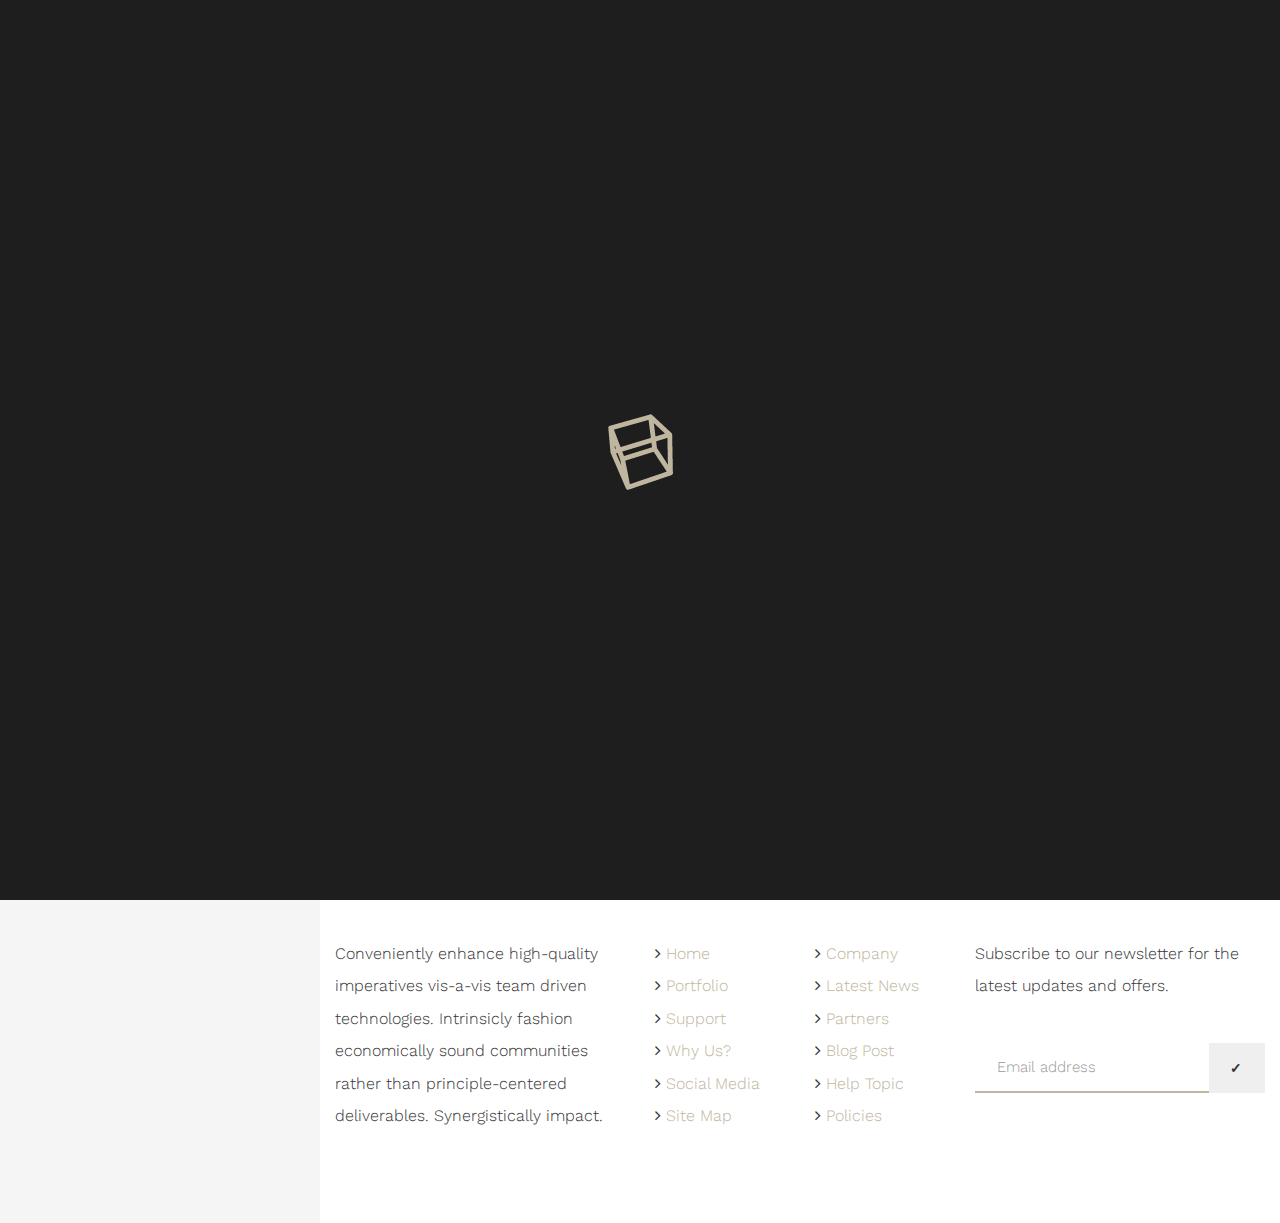
<file: dark/portfolio-carousel.html>
<!DOCTYPE html>

<html lang="en">

<head>
    <meta charset="UTF-8">
    <meta content="IE=edge" http-equiv="X-UA-Compatible">
    <meta content="width=device-width, initial-scale=1" name="viewport">
    <meta content="" name="description">
    <meta content="" name="author">

    <link rel="shortcut icon" href="assets/images/favicon/favicon.ico" type="image/x-icon" />
    <link rel="apple-touch-icon" href="assets/images/favicon/apple-touch-icon.png" />
    <link rel="apple-touch-icon" sizes="57x57" href="assets/images/favicon/apple-touch-icon-57x57.png" />
    <link rel="apple-touch-icon" sizes="72x72" href="assets/images/favicon/apple-touch-icon-72x72.png" />
    <link rel="apple-touch-icon" sizes="76x76" href="assets/images/favicon/apple-touch-icon-76x76.png" />
    <link rel="apple-touch-icon" sizes="114x114" href="assets/images/favicon/apple-touch-icon-114x114.png" />
    <link rel="apple-touch-icon" sizes="120x120" href="assets/images/favicon/apple-touch-icon-120x120.png" />
    <link rel="apple-touch-icon" sizes="144x144" href="assets/images/favicon/apple-touch-icon-144x144.png" />
    <link rel="apple-touch-icon" sizes="152x152" href="assets/images/favicon/apple-touch-icon-152x152.png" />
    <link rel="apple-touch-icon" sizes="180x180" href="assets/images/favicon/apple-touch-icon-180x180.png" />

    <title>Benedict - by Distinctive Themes</title>
    <link href="assets/bootstrap/css/bootstrap.min.css" rel="stylesheet">
    <!--[if lt IE 9]>
      <script src="https://oss.maxcdn.com/html5shiv/3.7.2/html5shiv.min.js"></script>
      <script src="https://oss.maxcdn.com/respond/1.4.2/respond.min.js"></script>
    <![endif]-->
    <link href='https://fonts.googleapis.com/css?family=Work+Sans:400,100,700,300|Nothing+You+Could+Do' rel='stylesheet' type='text/css'>

    <link href="assets/font-awesome/css/font-awesome.min.css" rel="stylesheet">
    <link href="assets/pe-icons/css/pe-icon-7-stroke.css" rel="stylesheet">

    <link href="assets/css/animate.css" rel="stylesheet">
    <link href="assets/css/plugins.css" rel="stylesheet">
    <link href="style.css" rel="stylesheet">

</head>

<body class="top-navigation pushy-left-side pushy-left-open">
    
    <nav class="pushy pushy-left">
        <ul class="list-unstyled">
            <li><a class="logo" href="index.html"><img alt="" class="logo img-responsive" src="assets/images/logo-light.png"></a></li>
            <li class="pushy-submenu">
                <a class="submenu-link" href="#">Home <i class="fa fa-angle-down"></i></a>
                <ul>
                    <li><a href="index.html">Home</a></li>
                    <li><a href="index-portfolio.html">Home Portfolio</a></li>
                    <li><a href="index-fashion.html">Home Fashion</a></li>
                    <li><a href="index-business.html">Home Business</a></li>
                    <li><a href="index-single-page.html">Home Single Page</a></li>
                </ul>
            </li>             
            <li class="pushy-submenu">
                <a class="submenu-link" href="#">Blog <i class="fa fa-angle-down"></i></a>
                <ul>
                  <li><a href="news-reel.html">Blog Reel</a></li>
                  <li><a href="news-grid.html">Blog Grid</a></li>
                  <li><a href="news-list.html">Blog List</a></li>  
                  <li><a href="news-carousel.html">Blog Carousel</a></li>                  
                  <li><a href="single-post.html">Single Post</a></li>
                  <li><a href="single-post-gallery.html">Single Post Gallery</a></li>
                  <li><a href="single-post-video.html">Single Post Video</a></li>
                  <li><a href="single-post-no-sidebar.html">Single Post No Sidebar</a></li>
                </ul>
            </li>
            <li class="pushy-submenu">
                <a class="submenu-link" href="#">Portfolio <i class="fa fa-angle-down"></i></a>
                <ul>
                  <li><a href="portfolio-masonry.html">Portfolio Masonry</a></li>
                  <li><a href="portfolio-masonry-alt.html">Portfolio Masonry Alternative</a></li>
                  <li><a href="portfolio-masonry-fullwidth.html">Portfolio Masonry Fullwidth</a></li>
                  <li><a href="portfolio-carousel.html">Portfolio Carousel</a></li>
                  <li><a href="single-portfolio.html">Single Portfolio</a></li>
                  <li><a href="single-portfolio-video.html">Single Portfolio Video</a></li>
                </ul>
            </li>
            <li class="pushy-submenu">
                <a class="submenu-link" href="#">Pages <i class="fa fa-angle-down"></i></a>
                <ul>
                  <li><a href="about-us.html">About Us</a></li>
                  <li><a href="contact-us.html">Contact Us</a></li>
                  <li><a href="404.html">404</a></li>
                  <li><a href="coming-soon.html">Coming Soon</a></li>
                </ul>
            </li>   
            <li class="pushy-submenu">
                <a class="submenu-link" href="#">Features <i class="fa fa-angle-down"></i></a>
                <ul>
                    <li class="pushy-submenu">
                        <a class="submenu-link" href="#">Blog Feeds <i class="fa fa-angle-down"></i></a>
                        <ul>
                          <li><a href="news-grid.html">Blog Style 1</a></li>
                          <li><a href="news-carousel.html">Blog Style 2</a></li>
                          <li><a href="news-list.html">Blog Style 3</a></li>
                          <li><a href="news-reel.html">Blog Style 4</a></li>
                        </ul> 
                    </li>
                    <li class="pushy-submenu">
                        <a class="submenu-link" href="#">Team Feeds <i class="fa fa-angle-down"></i></a>
                        <ul>
                          <li><a href="index.html#our-staff">Team Style 1</a></li>
                          <li><a href="index-fashion.html#our-team">Team Style 2</a></li>
                          <li><a href="index-business.html#our-team">Team Style 3</a></li>
                        </ul> 
                    </li>                 
                </ul>
            </li>            
        </ul>
    </nav>

    <!-- Site Overlay -->
    <div class="site-overlay"></div>

    <div id="master-wrapper">

        <div class="preloader">
            <div class="preloader-img">
                <span class="loading-animation animate-flicker"><img src="assets/images/loading.gif" alt="loading" /></span>
            </div>
        </div>

        <div class="nav-wrapper smoothie">  
            <div class="nav-inner smoothie">
                <div class="container-fluid">      
                    <div class="row">
                        <div class="col-sm-3 col-xs-6">
                            <a class="logo" href="index.html"><img alt="" class="logo img-responsive" src="assets/images/logo-light.png"></a> 
                        </div>
                        <button type="button" class="navbar-toggle collapsed" data-toggle="collapse" data-target="#navbar-collapse-1" aria-expanded="false" aria-controls="navbar">
                              <a class="tcon tcon-menu--minus menu-btn" aria-label="toggle menu">
                                    <span class="tcon-menu__lines" aria-hidden="true"></span>
                                    <span class="tcon-visuallyhidden">toggle menu</span>
                            </a>
                        </button>
                        <div class="col-sm-9 col-xs-6 hidden-xs nopaddingleftright">
                            <div class="collapse navbar-collapse" id="navbar-collapse-1">
                                <ul class="nav navbar-nav navbar-right">                                    
                                    <li>
                                        <a href="#"><i class="fa fa-twitter"></i></a>
                                    </li> 
                                    <li>
                                        <a href="#"><i class="fa fa-facebook"></i></a>
                                    </li>          
                                    <li>
                                        <a href="#"><i class="fa fa-google-plus"></i></a>
                                    </li>              
                                    <li class="dropdown">
                                        <a href="#" class="dropdown-toggle" data-toggle="dropdown"><i class="glyphicon glyphicon-search"></i></a>
                                        <ul class="dropdown-menu">
                                                <div class="nav-search-form-wrapper">
                                                <form class="form-inline">
                                                    <button type="submit" class="btn btn-default pull-right"><i class="glyphicon glyphicon-search"></i></button><input type="text" class="form-control pull-left" placeholder="Search">
                                                </form>
                                            </div>
                                          </ul>
                                    </li>
                                    <li class="share-li twitter-bg">
                                         <a href="#"><span>Tweet</span> <i class="fa fa-twitter"></i></a>
                                    </li> 
                                    <li class="share-li facebook-bg">
                                         <a href="#"><span>Share</span> <i class="fa fa-facebook"></i></a>
                                    </li>          
                                    <li class="share-li gplus-bg">
                                        <a href="#"><span>+1</span> <i class="fa fa-google-plus"></i></a>
                                    </li> 
                                </ul>
                            </div>                        
                        </div>
                    </div>
                </div>
            </div>
        </div>

        <section id="projects" class="dark-wrapper">
            <div class="nopaddingbottom">
                <div class="row">
                    <header class="owl-carousel remove-item-paddings" data-items=3>
                        <div class="match-height nopaddingleftright">
                            <div class="hover-effect smoothie">
                                <a href="#" class="smoothie">
                                <img src="assets/images/blog-tall-1.jpeg" alt="Image" class="img-responsive smoothie"></a>
                                <div class="hover-overlay smoothie text-center">
                                    <div class="vertical-center-js">
                                        <h4>Project Title</h4>
                                    </div>
                                </div>
                                <div class="hover-caption dark-overlay smoothie text-center">
                                    <div class="vertical-center-js">
                                        <a href="single-portfolio.html" class="btn btn-primary btn-green">Details</a>
                                        <a href="assets/images/blog-tall-1.jpeg" class="lb-link btn btn-primary btn-white">Zoom</a>
                                    </div>
                                </div>
                            </div>
                        </div>
                        <div class="match-height nopaddingleftright">
                            <div class="hover-effect smoothie">
                                <a href="#" class="smoothie">
                                <img src="assets/images/blog-tall-2.jpeg" alt="Image" class="img-responsive smoothie"></a>
                                <div class="hover-overlay smoothie text-center">
                                    <div class="vertical-center-js">
                                        <h4>Project Title</h4>
                                    </div>
                                </div>
                                <div class="hover-caption dark-overlay smoothie text-center">
                                    <div class="vertical-center-js">
                                        <a href="single-portfolio.html" class="btn btn-primary btn-green">Details</a>
                                        <a href="assets/images/blog-tall-2.jpeg" class="lb-link btn btn-primary btn-white">Zoom</a>
                                    </div>
                                </div>
                            </div>
                        </div>
                        <div class="match-height nopaddingleftright">
                            <div class="hover-effect smoothie">
                                <a href="#" class="smoothie">
                                <img src="assets/images/blog-tall-3.jpeg" alt="Image" class="img-responsive smoothie"></a>
                                <div class="hover-overlay smoothie text-center">
                                    <div class="vertical-center-js">
                                        <h4>Project Title</h4>
                                    </div>
                                </div>
                                <div class="hover-caption dark-overlay smoothie text-center">
                                    <div class="vertical-center-js">
                                        <a href="single-portfolio.html" class="btn btn-primary btn-green">Details</a>
                                        <a href="assets/images/blog-tall-3.jpeg" class="lb-link btn btn-primary btn-white">Zoom</a>
                                    </div>
                                </div>
                            </div>
                        </div>
                        <div class="match-height nopaddingleftright">
                            <div class="hover-effect smoothie">
                                <a href="#" class="smoothie">
                                <img src="assets/images/blog-tall-4.jpeg" alt="Image" class="img-responsive smoothie"></a>
                                <div class="hover-overlay smoothie text-center">
                                    <div class="vertical-center-js">
                                        <h4>Project Title</h4>
                                    </div>
                                </div>
                                <div class="hover-caption dark-overlay smoothie text-center">
                                    <div class="vertical-center-js">
                                        <a href="single-portfolio.html" class="btn btn-primary btn-green">Details</a>
                                        <a href="assets/images/blog-tall-4.jpeg" class="lb-link btn btn-primary btn-white">Zoom</a>
                                    </div>
                                </div>
                            </div>
                        </div>
                        <div class="match-height nopaddingleftright">
                            <div class="hover-effect smoothie">
                                <a href="#" class="smoothie">
                                <img src="assets/images/blog-tall-5.jpeg" alt="Image" class="img-responsive smoothie"></a>
                                <div class="hover-overlay smoothie text-center">
                                    <div class="vertical-center-js">
                                        <h4>Project Title</h4>
                                    </div>
                                </div>
                                <div class="hover-caption dark-overlay smoothie text-center">
                                    <div class="vertical-center-js">
                                        <a href="single-portfolio.html" class="btn btn-primary btn-green">Details</a>
                                        <a href="assets/images/blog-tall-5.jpeg" class="lb-link btn btn-primary btn-white">Zoom</a>
                                    </div>
                                </div>
                            </div>
                        </div>
                        <div class="match-height nopaddingleftright">
                            <div class="hover-effect smoothie">
                                <a href="#" class="smoothie">
                                <img src="assets/images/blog-tall-6.jpeg" alt="Image" class="img-responsive smoothie"></a>
                                <div class="hover-overlay smoothie text-center">
                                    <div class="vertical-center-js">
                                        <h4>Project Title</h4>
                                    </div>
                                </div>
                                <div class="hover-caption dark-overlay smoothie text-center">
                                    <div class="vertical-center-js">
                                        <a href="single-portfolio.html" class="btn btn-primary btn-green">Details</a>
                                        <a href="assets/images/blog-tall-6.jpeg" class="lb-link btn btn-primary btn-white">Zoom</a>
                                    </div>
                                </div>
                            </div>
                        </div>
                    </header>
                </div>
            </div>
        </section>

        <section class="dark-wrapper green-wrapper">
            <div class="section-inner-60">
                <div class="container">
                    <div class="row cta">
                        <div class="col-sm-8">
                            <h4>Want to pay us a visit?</h4>
                        </div>
                        <div class="col-sm-4 text-right">
                            <a href="#" id="open-map" class="btn btn-white btn-lg">View Map</a>
                            <a href="#" id="open-contact" class="btn btn-primary btn-lg">Email Us</a>
                        </div>
                    </div>
                </div>
            </div>
        </section>

        <div id="map-holder">
            <div id="mapwrapper"></div>
        </div>

        <div id="contact-holder" class="silver-wrapper">
            <div class="section-inner">
                <div class="vertical-center-js">
                    <div class="container">
                        <div class="row">
                            <div class="col-sm-3">
                                <p>Competently develop client-focused customer service whereas team driven leadership skills. Monotonectally synergize out-of-the-box platforms after next-generation web services. Phosfluorescently reintermediate state of the art methods of empowerment whereas excellent architectures. Professionally expedite distributed best practices after orthogonal human capital. Competently predominate resource-leveling materials via end-to-end ideas.</p>
                            </div>
                            <div class="col-sm-8 col-sm-offset-1">
                                <div class="row">
                                    <div id="message" class="col-sm-12"></div>
                                    <div class="col-sm-12">
                                        <form method="post" action="sendemail.php" id="contactform" class="main-contact-form">
                                            <div class="form-group">
                                                <input type="text" class="form-control col-md-4 mb20" name="name" placeholder="Your Name *" id="name" required data-validation-required-message="Please enter your name." />
                                                <input type="text" class="form-control col-md-4 mb20" name="email" placeholder="Your Email *" id="email" required data-validation-required-message="Please enter your email address." />
                                                <input type="text" class="form-control col-md-4 mb20" name="website" placeholder="Your URL *" id="website" required data-validation-required-message="Please enter your web address." />
                                            </div>
                                            <textarea name="comments" class="form-control mb20" id="comments" placeholder="Your Message *" required data-validation-required-message="Please enter a message."></textarea>
                                            <input class="btn btn-primary mt30 pull-right" type="submit" name="submit" value="Submit" />
                                        </form>
                                    </div>
                                </div>
                            </div> 
                        </div>
                    </div>
                </div>
            </div>
        </div>

        <footer class="pure-white-wrapper">
            <div class="container">
                <div class="row">
                    <div class="col-sm-4 col-xs-12">
                        <div class="text-widget widget">
                            <h4 class="widget-title mb40">Location</h4>
                            <div class="widget-content">
                                <p>Conveniently enhance high-quality imperatives vis-a-vis team driven technologies. Intrinsicly fashion economically sound communities rather than principle-centered deliverables. Synergistically impact.</p>
                            </div>
                        </div>
                    </div>
                    <div class="col-sm-4 col-xs-12">
                        <div class="useful-link-widget widget">
                            <h4 class="widget-title mb40">Pages</h4>
                            <div class="widget-content">
                                <div class="useful-link-list">
                                    <div class="row">
                                        <div class="col-sm-6 col-xs-6">
                                                <ul class="list-unstyled">
                                                    <li>
                                                        <i class="fa fa-angle-right"></i><a href="index.html"> Home</a>
                                                    </li>
                                                    <li>
                                                        <i class="fa fa-angle-right"></i><a href="#"> Portfolio</a>
                                                    </li>
                                                    <li>
                                                        <i class="fa fa-angle-right"></i><a href="#"> Support</a>
                                                    </li>
                                                    <li>
                                                        <i class="fa fa-angle-right"></i><a href="#"> Why Us?</a>
                                                    </li>
                                                    <li>
                                                        <i class="fa fa-angle-right"></i><a href="#"> Social Media</a>
                                                    </li>
                                                    <li>
                                                        <i class="fa fa-angle-right"></i><a href="#"> Site Map</a>
                                                    </li>
                                                </ul>
                                            </div>
                                            <div class="col-md-6 col-sm-6 col-xs-6">
                                                <ul class="list-unstyled">
                                                    <li>
                                                        <i class="fa fa-angle-right"></i><a href="#"> Company</a>
                                                    </li>
                                                    <li>
                                                        <i class="fa fa-angle-right"></i><a href="#"> Latest News</a>
                                                    </li>
                                                    <li>
                                                        <i class="fa fa-angle-right"></i><a href="#"> Partners</a>
                                                    </li>
                                                    <li>
                                                        <i class="fa fa-angle-right"></i><a href="#"> Blog Post</a>
                                                    </li>
                                                    <li>
                                                        <i class="fa fa-angle-right"></i><a href="#"> Help Topic</a>
                                                    </li>
                                                    <li>
                                                        <i class="fa fa-angle-right"></i><a href="#"> Policies</a>
                                                    </li>
                                                </ul>
                                        </div>
                                    </div>
                                </div>
                            </div>
                        </div>
                    </div>    
                    <div class="col-sm-4 col-xs-12">
                        <div class="mailing-widget widget">
                            <h4 class="widget-title mb40">Mailing List</h4>
                            <div class="content-wiget">
                                <p class="mb40">Subscribe to our newsletter for the latest updates and offers.</p>
                                <form action="index.html">
                                    <div class="input-group">
                                        <input class="form-control form-email-widget" placeholder="Email address" type="text"><span class="input-group-btn"><input class="btn btn-email" type="submit" value="✓"></span>
                                    </div>
                                </form>
                                <p></p>    
                            </div>                                
                        </div>
                    </div>
                </div>
            </div>
        </footer>

        <a href="#" id="back-to-top"><i class="fa fa-angle-up"></i></a>

    </div>

    <script src="assets/js/jquery.min.js"></script> 
    <script src="assets/bootstrap/js/bootstrap.min.js"></script>
    <script src="assets/js/plugins.js"></script>
    <script src="assets/js/owl-carousel.js"></script> 
    <script type="text/javascript" src="http://maps.google.com/maps/api/js?sensor=false"></script>
    <script src="assets/js/init.js"></script>

</body>
</html>
</file>
<file: dark/assets/pe-icons/css/pe-icon-7-stroke.css>
@font-face {
	font-family: 'Pe-icon-7-stroke';
	src:url('../fonts/Pe-icon-7-stroke.eot?d7yf1v');
	src:url('../fonts/Pe-icon-7-stroke.eot?#iefixd7yf1v') format('embedded-opentype'),
		url('../fonts/Pe-icon-7-stroke.woff?d7yf1v') format('woff'),
		url('../fonts/Pe-icon-7-stroke.ttf?d7yf1v') format('truetype'),
		url('../fonts/Pe-icon-7-stroke.svg?d7yf1v#Pe-icon-7-stroke') format('svg');
	font-weight: normal;
	font-style: normal;
}

[class^="pe-7s-"], [class*=" pe-7s-"] {
	display: inline-block;
	font-family: 'Pe-icon-7-stroke';
	speak: none;
	font-style: normal;
	font-weight: normal;
	font-variant: normal;
	text-transform: none;
	line-height: 1;

	/* Better Font Rendering =========== */
	-webkit-font-smoothing: antialiased;
	-moz-osx-font-smoothing: grayscale;
}

.pe-7s-album:before {
	content: "\e6aa";
}
.pe-7s-arc:before {
	content: "\e6ab";
}
.pe-7s-back-2:before {
	content: "\e6ac";
}
.pe-7s-bandaid:before {
	content: "\e6ad";
}
.pe-7s-car:before {
	content: "\e6ae";
}
.pe-7s-diamond:before {
	content: "\e6af";
}
.pe-7s-door-lock:before {
	content: "\e6b0";
}
.pe-7s-eyedropper:before {
	content: "\e6b1";
}
.pe-7s-female:before {
	content: "\e6b2";
}
.pe-7s-gym:before {
	content: "\e6b3";
}
.pe-7s-hammer:before {
	content: "\e6b4";
}
.pe-7s-headphones:before {
	content: "\e6b5";
}
.pe-7s-helm:before {
	content: "\e6b6";
}
.pe-7s-hourglass:before {
	content: "\e6b7";
}
.pe-7s-leaf:before {
	content: "\e6b8";
}
.pe-7s-magic-wand:before {
	content: "\e6b9";
}
.pe-7s-male:before {
	content: "\e6ba";
}
.pe-7s-map-2:before {
	content: "\e6bb";
}
.pe-7s-next-2:before {
	content: "\e6bc";
}
.pe-7s-paint-bucket:before {
	content: "\e6bd";
}
.pe-7s-pendrive:before {
	content: "\e6be";
}
.pe-7s-photo:before {
	content: "\e6bf";
}
.pe-7s-piggy:before {
	content: "\e6c0";
}
.pe-7s-plugin:before {
	content: "\e6c1";
}
.pe-7s-refresh-2:before {
	content: "\e6c2";
}
.pe-7s-rocket:before {
	content: "\e6c3";
}
.pe-7s-settings:before {
	content: "\e6c4";
}
.pe-7s-shield:before {
	content: "\e6c5";
}
.pe-7s-smile:before {
	content: "\e6c6";
}
.pe-7s-usb:before {
	content: "\e6c7";
}
.pe-7s-vector:before {
	content: "\e6c8";
}
.pe-7s-wine:before {
	content: "\e6c9";
}
.pe-7s-cloud-upload:before {
	content: "\e68a";
}
.pe-7s-cash:before {
	content: "\e68c";
}
.pe-7s-close:before {
	content: "\e680";
}
.pe-7s-bluetooth:before {
	content: "\e68d";
}
.pe-7s-cloud-download:before {
	content: "\e68b";
}
.pe-7s-way:before {
	content: "\e68e";
}
.pe-7s-close-circle:before {
	content: "\e681";
}
.pe-7s-id:before {
	content: "\e68f";
}
.pe-7s-angle-up:before {
	content: "\e682";
}
.pe-7s-wristwatch:before {
	content: "\e690";
}
.pe-7s-angle-up-circle:before {
	content: "\e683";
}
.pe-7s-world:before {
	content: "\e691";
}
.pe-7s-angle-right:before {
	content: "\e684";
}
.pe-7s-volume:before {
	content: "\e692";
}
.pe-7s-angle-right-circle:before {
	content: "\e685";
}
.pe-7s-users:before {
	content: "\e693";
}
.pe-7s-angle-left:before {
	content: "\e686";
}
.pe-7s-user-female:before {
	content: "\e694";
}
.pe-7s-angle-left-circle:before {
	content: "\e687";
}
.pe-7s-up-arrow:before {
	content: "\e695";
}
.pe-7s-angle-down:before {
	content: "\e688";
}
.pe-7s-switch:before {
	content: "\e696";
}
.pe-7s-angle-down-circle:before {
	content: "\e689";
}
.pe-7s-scissors:before {
	content: "\e697";
}
.pe-7s-wallet:before {
	content: "\e600";
}
.pe-7s-safe:before {
	content: "\e698";
}
.pe-7s-volume2:before {
	content: "\e601";
}
.pe-7s-volume1:before {
	content: "\e602";
}
.pe-7s-voicemail:before {
	content: "\e603";
}
.pe-7s-video:before {
	content: "\e604";
}
.pe-7s-user:before {
	content: "\e605";
}
.pe-7s-upload:before {
	content: "\e606";
}
.pe-7s-unlock:before {
	content: "\e607";
}
.pe-7s-umbrella:before {
	content: "\e608";
}
.pe-7s-trash:before {
	content: "\e609";
}
.pe-7s-tools:before {
	content: "\e60a";
}
.pe-7s-timer:before {
	content: "\e60b";
}
.pe-7s-ticket:before {
	content: "\e60c";
}
.pe-7s-target:before {
	content: "\e60d";
}
.pe-7s-sun:before {
	content: "\e60e";
}
.pe-7s-study:before {
	content: "\e60f";
}
.pe-7s-stopwatch:before {
	content: "\e610";
}
.pe-7s-star:before {
	content: "\e611";
}
.pe-7s-speaker:before {
	content: "\e612";
}
.pe-7s-signal:before {
	content: "\e613";
}
.pe-7s-shuffle:before {
	content: "\e614";
}
.pe-7s-shopbag:before {
	content: "\e615";
}
.pe-7s-share:before {
	content: "\e616";
}
.pe-7s-server:before {
	content: "\e617";
}
.pe-7s-search:before {
	content: "\e618";
}
.pe-7s-film:before {
	content: "\e6a5";
}
.pe-7s-science:before {
	content: "\e619";
}
.pe-7s-disk:before {
	content: "\e6a6";
}
.pe-7s-ribbon:before {
	content: "\e61a";
}
.pe-7s-repeat:before {
	content: "\e61b";
}
.pe-7s-refresh:before {
	content: "\e61c";
}
.pe-7s-add-user:before {
	content: "\e6a9";
}
.pe-7s-refresh-cloud:before {
	content: "\e61d";
}
.pe-7s-paperclip:before {
	content: "\e69c";
}
.pe-7s-radio:before {
	content: "\e61e";
}
.pe-7s-note2:before {
	content: "\e69d";
}
.pe-7s-print:before {
	content: "\e61f";
}
.pe-7s-network:before {
	content: "\e69e";
}
.pe-7s-prev:before {
	content: "\e620";
}
.pe-7s-mute:before {
	content: "\e69f";
}
.pe-7s-power:before {
	content: "\e621";
}
.pe-7s-medal:before {
	content: "\e6a0";
}
.pe-7s-portfolio:before {
	content: "\e622";
}
.pe-7s-like2:before {
	content: "\e6a1";
}
.pe-7s-plus:before {
	content: "\e623";
}
.pe-7s-left-arrow:before {
	content: "\e6a2";
}
.pe-7s-play:before {
	content: "\e624";
}
.pe-7s-key:before {
	content: "\e6a3";
}
.pe-7s-plane:before {
	content: "\e625";
}
.pe-7s-joy:before {
	content: "\e6a4";
}
.pe-7s-photo-gallery:before {
	content: "\e626";
}
.pe-7s-pin:before {
	content: "\e69b";
}
.pe-7s-phone:before {
	content: "\e627";
}
.pe-7s-plug:before {
	content: "\e69a";
}
.pe-7s-pen:before {
	content: "\e628";
}
.pe-7s-right-arrow:before {
	content: "\e699";
}
.pe-7s-paper-plane:before {
	content: "\e629";
}
.pe-7s-delete-user:before {
	content: "\e6a7";
}
.pe-7s-paint:before {
	content: "\e62a";
}
.pe-7s-bottom-arrow:before {
	content: "\e6a8";
}
.pe-7s-notebook:before {
	content: "\e62b";
}
.pe-7s-note:before {
	content: "\e62c";
}
.pe-7s-next:before {
	content: "\e62d";
}
.pe-7s-news-paper:before {
	content: "\e62e";
}
.pe-7s-musiclist:before {
	content: "\e62f";
}
.pe-7s-music:before {
	content: "\e630";
}
.pe-7s-mouse:before {
	content: "\e631";
}
.pe-7s-more:before {
	content: "\e632";
}
.pe-7s-moon:before {
	content: "\e633";
}
.pe-7s-monitor:before {
	content: "\e634";
}
.pe-7s-micro:before {
	content: "\e635";
}
.pe-7s-menu:before {
	content: "\e636";
}
.pe-7s-map:before {
	content: "\e637";
}
.pe-7s-map-marker:before {
	content: "\e638";
}
.pe-7s-mail:before {
	content: "\e639";
}
.pe-7s-mail-open:before {
	content: "\e63a";
}
.pe-7s-mail-open-file:before {
	content: "\e63b";
}
.pe-7s-magnet:before {
	content: "\e63c";
}
.pe-7s-loop:before {
	content: "\e63d";
}
.pe-7s-look:before {
	content: "\e63e";
}
.pe-7s-lock:before {
	content: "\e63f";
}
.pe-7s-lintern:before {
	content: "\e640";
}
.pe-7s-link:before {
	content: "\e641";
}
.pe-7s-like:before {
	content: "\e642";
}
.pe-7s-light:before {
	content: "\e643";
}
.pe-7s-less:before {
	content: "\e644";
}
.pe-7s-keypad:before {
	content: "\e645";
}
.pe-7s-junk:before {
	content: "\e646";
}
.pe-7s-info:before {
	content: "\e647";
}
.pe-7s-home:before {
	content: "\e648";
}
.pe-7s-help2:before {
	content: "\e649";
}
.pe-7s-help1:before {
	content: "\e64a";
}
.pe-7s-graph3:before {
	content: "\e64b";
}
.pe-7s-graph2:before {
	content: "\e64c";
}
.pe-7s-graph1:before {
	content: "\e64d";
}
.pe-7s-graph:before {
	content: "\e64e";
}
.pe-7s-global:before {
	content: "\e64f";
}
.pe-7s-gleam:before {
	content: "\e650";
}
.pe-7s-glasses:before {
	content: "\e651";
}
.pe-7s-gift:before {
	content: "\e652";
}
.pe-7s-folder:before {
	content: "\e653";
}
.pe-7s-flag:before {
	content: "\e654";
}
.pe-7s-filter:before {
	content: "\e655";
}
.pe-7s-file:before {
	content: "\e656";
}
.pe-7s-expand1:before {
	content: "\e657";
}
.pe-7s-exapnd2:before {
	content: "\e658";
}
.pe-7s-edit:before {
	content: "\e659";
}
.pe-7s-drop:before {
	content: "\e65a";
}
.pe-7s-drawer:before {
	content: "\e65b";
}
.pe-7s-download:before {
	content: "\e65c";
}
.pe-7s-display2:before {
	content: "\e65d";
}
.pe-7s-display1:before {
	content: "\e65e";
}
.pe-7s-diskette:before {
	content: "\e65f";
}
.pe-7s-date:before {
	content: "\e660";
}
.pe-7s-cup:before {
	content: "\e661";
}
.pe-7s-culture:before {
	content: "\e662";
}
.pe-7s-crop:before {
	content: "\e663";
}
.pe-7s-credit:before {
	content: "\e664";
}
.pe-7s-copy-file:before {
	content: "\e665";
}
.pe-7s-config:before {
	content: "\e666";
}
.pe-7s-compass:before {
	content: "\e667";
}
.pe-7s-comment:before {
	content: "\e668";
}
.pe-7s-coffee:before {
	content: "\e669";
}
.pe-7s-cloud:before {
	content: "\e66a";
}
.pe-7s-clock:before {
	content: "\e66b";
}
.pe-7s-check:before {
	content: "\e66c";
}
.pe-7s-chat:before {
	content: "\e66d";
}
.pe-7s-cart:before {
	content: "\e66e";
}
.pe-7s-camera:before {
	content: "\e66f";
}
.pe-7s-call:before {
	content: "\e670";
}
.pe-7s-calculator:before {
	content: "\e671";
}
.pe-7s-browser:before {
	content: "\e672";
}
.pe-7s-box2:before {
	content: "\e673";
}
.pe-7s-box1:before {
	content: "\e674";
}
.pe-7s-bookmarks:before {
	content: "\e675";
}
.pe-7s-bicycle:before {
	content: "\e676";
}
.pe-7s-bell:before {
	content: "\e677";
}
.pe-7s-battery:before {
	content: "\e678";
}
.pe-7s-ball:before {
	content: "\e679";
}
.pe-7s-back:before {
	content: "\e67a";
}
.pe-7s-attention:before {
	content: "\e67b";
}
.pe-7s-anchor:before {
	content: "\e67c";
}
.pe-7s-albums:before {
	content: "\e67d";
}
.pe-7s-alarm:before {
	content: "\e67e";
}
.pe-7s-airplay:before {
	content: "\e67f";
}
</file>
<file: dark/assets/css/plugins.css>
/*-----------------------------------------------------------------------------------*/


/*  OWL CAROUSEL
/*-----------------------------------------------------------------------------------*/


/* 
 *  Core Owl Carousel CSS File
 *  v1.3.3
 */


/* clearfix */

.owl-carousel .owl-wrapper:after {
    content: ".";
    display: block;
    clear: both;
    visibility: hidden;
    line-height: 0;
    height: 0
}


/* display none until init */

.owl-carousel {
    display: none;
    position: relative;
    width: 100%;
    -ms-touch-action: pan-y;
    padding: 0
}

.owl-carousel .owl-wrapper {
    display: none;
    position: relative;
    -webkit-transform: translate3d(0px, 0px, 0px)
}

.owl-carousel .owl-wrapper-outer {
    overflow: hidden;
    position: relative;
    width: 100%
}

.owl-carousel .owl-wrapper-outer.autoHeight {
    -webkit-transition: height 500ms ease-in-out;
    -moz-transition: height 500ms ease-in-out;
    -ms-transition: height 500ms ease-in-out;
    -o-transition: height 500ms ease-in-out;
    transition: height 500ms ease-in-out
}

.owl-carousel .owl-item {
    float: left;
    padding: 0 15px
}

.owl-controls .owl-page,
.owl-controls .owl-buttons div {
    cursor: pointer
}

.owl-controls {
    -webkit-user-select: none;
    -khtml-user-select: none;
    -moz-user-select: none;
    -ms-user-select: none;
    user-select: none;
    -webkit-tap-highlight-color: rgba(0, 0, 0, 0)
}


/* fix */

.owl-carousel .owl-wrapper,
.owl-carousel .owl-item {
    -webkit-backface-visibility: hidden;
    -moz-backface-visibility: hidden;
    -ms-backface-visibility: hidden;
    -webkit-transform: translate3d(0, 0, 0);
    -moz-transform: translate3d(0, 0, 0);
    -ms-transform: translate3d(0, 0, 0)
}


/*
*   Owl Carousel Owl Demo Theme 
*   v1.3.3
*/

.owl-theme .owl-controls {
    margin-top: 30px;
    text-align: center
}


/* Styling Next and Prev buttons */

.owl-theme .owl-controls .owl-buttons div {
    color: #333;
    display: inline-block;
    zoom: 1;
    margin: 5px;
    padding: 0 10px;
    font-size: 80px;
    -webkit-border-radius: 30px;
    -moz-border-radius: 30px;
    border-radius: 0;
    background: transparent;
    width: 30px;
    -webkit-transition: all .5s ease-in-out;
    -moz-transition: all .5s ease-in-out;
    -o-transition: all .5s ease-in-out;
    -ms-transition: all .5s ease-in-out;
    transition: all .5s ease-in-out
}

.owl-theme .owl-controls.clickable .owl-buttons div:hover {
    text-decoration: none;
    color: #333;
    background: transparent;
    -webkit-transition: all .5s ease-in-out;
    -moz-transition: all .5s ease-in-out;
    -o-transition: all .5s ease-in-out;
    -ms-transition: all .5s ease-in-out;
    transition: all .5s ease-in-out
}


/* Styling Pagination*/

.owl-theme .owl-controls .owl-page {
    display: inline-block;
    zoom: 1;
    *display: inline
    /*IE7 life-saver */
}

.owl-theme .owl-controls .owl-page span {
    display: block;
    width: 12px;
    height: 12px;
    margin: 5px 7px;
    filter: Alpha(Opacity=50);
    /*IE7 fix*/
    opacity: .5;
    -webkit-border-radius: 0;
    -moz-border-radius: 0;
    border-radius: 0;
    background: transparent;
    border: 1px solid #fff
}

.owl-theme .owl-controls .owl-page.active span,
.owl-theme .owl-controls.clickable .owl-page:hover span {
    filter: Alpha(Opacity=100);
    /*IE7 fix*/
    opacity: 1
}


/* If PaginationNumbers is true */

.owl-theme .owl-controls .owl-page span.owl-numbers {
    height: auto;
    width: auto;
    color: #FFF;
    padding: 2px 10px;
    font-size: 12px;
    -webkit-border-radius: 30px;
    -moz-border-radius: 30px;
    border-radius: 30px
}


/* preloading images */

.owl-item.loading {
    min-height: 150px;
    background: url(AjaxLoader.gif) no-repeat center center
}

.owl-theme .owl-controls .owl-buttons div {
    position: absolute
}

.owl-theme .owl-controls .owl-buttons .owl-prev {
    left: -45px;
    top: 50%;
    margin-top: -70px
}

.owl-theme .owl-controls .owl-buttons .owl-next {
    right: -40px;
    top: 50%;
    margin-top: -70px
}

.owl-carousel .owl-item:hover,
.owl-carousel .portfolio-item a:hover {
    cursor: url(../images/drag.png), auto;
}

#single-slider .owl-controls {
    position: absolute;
    margin: 0 auto;
    width: 100%;
    bottom: 10px;
}

.owl-carousel.remove-item-paddings .owl-item {
    padding-left: 0 !important;
    padding-right: 0 !important;
}

/*
A Pen By Jonathan D LaPlante
http://codepen.io/jdlaplan/pen/Aowpj
*/
* {
  -webkit-box-sizing: border-box;
  -moz-box-sizing: border-box;
  box-sizing: border-box;
}

@media (max-width: 480px) {
  .masonry {
    margin: 3% 0;
  }

  .masonry .grid-sizer {
    width: 100%;
  }

  .masonry .gutter-sizer {
    width: 3%;
  }

  .masonry .item {
    width: 100%;
    margin-bottom: 3%;
  }

  .masonry .item img {
    width: 100%;
  }
}

@media only screen and (max-width: xxspx) {
  .masonry {
    margin: 3% 0;
  }

  .masonry .grid-sizer {
    width: 48.5%;
  }

  .masonry .gutter-sizer {
    width: 3%;
  }

  .masonry .item {
    width: 48.5%;
    margin-bottom: 3%;
  }

  .masonry .item img {
    width: 100%;
  }
}

@media (min-width: 481px) and (max-width: 767px) {
  .masonry {
    margin: 2.25% 0;
  }

  .masonry .grid-sizer {
    width: 48.87%;
  }

  .masonry .gutter-sizer {
    width: 2.25%;
  }

  .masonry .item {
    width: 48.87%;
    margin-bottom: 2.25%;
  }

  .masonry .item img {
    width: 100%;
  }
}

@media (min-width: 768px) {
  .masonry {
    margin: 2% 0;
  }

  .masonry .grid-sizer {
    width: 32%;
  }

  .masonry .gutter-sizer {
    width: 2%;
  }

  .masonry .item {
    width: 32%;
    margin-bottom: 2%;
  }

  .masonry .item img {
    width: 100%;
  }
}

@media (min-width: 992px) {
  .masonry {
    margin: 1.875% 0;
  }

  .masonry .grid-sizer {
    width: 32.08%;
  }

  .masonry .gutter-sizer {
    width: 1.875%;
  }

  .masonry .item {
    width: 32.08%;
    margin-bottom: 1.875%;
  }

  .masonry .item img {
    width: 100%;
  }
}

@media (min-width: 1200px) {
  .masonry {
    margin: 1.8% 0;
  }

  .masonry .grid-sizer {
    width: 32.13%;
  }

  .masonry .gutter-sizer {
    width: 1.8%;
  }

  .masonry .item {
    width: 32.13%;
    margin-bottom: 1.8%;
  }

  .masonry .item-width2 {
    width: 66.06%;
    margin-bottom: 1.8%;
  }

  .masonry .item img,.masonry .item-width2 img {
    width: 100%;
  }
}

/* Magnific Popup CSS */
.mfp-bg {
  top: 0;
  left: 0;
  width: 100%;
  height: 100%;
  z-index: 1042;
  overflow: hidden;
  position: fixed;
  background: #0b0b0b;
  opacity: .8;
  filter: alpha(opacity=80);
}

.mfp-wrap {
  top: 0;
  left: 0;
  width: 100%;
  height: 100%;
  z-index: 1043;
  position: fixed;
  outline: none !important;
  -webkit-backface-visibility: hidden;
}

.mfp-container {
  text-align: center;
  position: absolute;
  width: 100%;
  height: 100%;
  left: 0;
  top: 0;
  padding: 0 8px;
  -webkit-box-sizing: border-box;
  -moz-box-sizing: border-box;
  box-sizing: border-box;
}

.mfp-container:before {
  content: '';
  display: inline-block;
  height: 100%;
  vertical-align: middle;
}

.mfp-align-top .mfp-container:before {
  display: none;
}

.mfp-content {
  position: relative;
  display: inline-block;
  vertical-align: middle;
  margin: 0 auto;
  text-align: left;
  z-index: 1045;
}

.mfp-inline-holder .mfp-content,.mfp-ajax-holder .mfp-content {
  width: 100%;
  cursor: auto;
}

.mfp-ajax-cur {
  cursor: progress;
}

.mfp-zoom-out-cur,.mfp-zoom-out-cur .mfp-image-holder .mfp-close {
  cursor: -moz-zoom-out;
  cursor: -webkit-zoom-out;
  cursor: zoom-out;
}

.mfp-zoom {
  cursor: pointer;
  cursor: -webkit-zoom-in;
  cursor: -moz-zoom-in;
  cursor: zoom-in;
}

.mfp-auto-cursor .mfp-content {
  cursor: auto;
}

.mfp-close,.mfp-arrow,.mfp-preloader,.mfp-counter {
  -webkit-user-select: none;
  -moz-user-select: none;
  user-select: none;
}

.mfp-loading.mfp-figure {
  display: none;
}

.mfp-hide {
  display: none !important;
}

.mfp-preloader {
  color: #CCC;
  position: absolute;
  top: 50%;
  width: auto;
  text-align: center;
  margin-top: -.8em;
  left: 8px;
  right: 8px;
  z-index: 1044;
}

.mfp-preloader a {
  color: #CCC;
}

.mfp-preloader a:hover {
  color: #FFF;
}

.mfp-s-ready .mfp-preloader {
  display: none;
}

.mfp-s-error .mfp-content {
  display: none;
}

button.mfp-close,button.mfp-arrow {
  overflow: visible;
  cursor: pointer;
  background: transparent;
  border: 0;
  -webkit-appearance: none;
  display: block;
  outline: none;
  padding: 0;
  z-index: 1046;
  -webkit-box-shadow: none;
  box-shadow: none;
}

button::-moz-focus-inner {
  padding: 0;
  border: 0;
}

.mfp-close {
  width: 44px;
  height: 44px;
  line-height: 44px;
  position: absolute;
  right: 0;
  top: 0;
  text-decoration: none;
  text-align: center;
  opacity: .65;
  filter: alpha(opacity=65);
  padding: 0 0 18px 10px;
  color: #FFF;
  font-style: normal;
  font-size: 28px;
  font-family: Arial,Baskerville,monospace;
}

.mfp-close:hover,.mfp-close:focus {
  opacity: 1;
  filter: alpha(opacity=100);
}

.mfp-close:active {
  top: 1px;
}

.mfp-close-btn-in .mfp-close {
  color: #333;
}

.mfp-image-holder .mfp-close,.mfp-iframe-holder .mfp-close {
  color: #FFF;
  right: -6px;
  text-align: right;
  padding-right: 6px;
  width: 100%;
}

.mfp-counter {
  position: absolute;
  top: 0;
  right: 0;
  color: #CCC;
  font-size: 12px;
  line-height: 18px;
  white-space: nowrap;
}

.mfp-arrow {
  position: absolute;
  opacity: .65;
  filter: alpha(opacity=65);
  margin: 0;
  top: 50%;
  margin-top: -55px;
  padding: 0;
  width: 90px;
  height: 110px;
  -webkit-tap-highlight-color: transparent;
}

.mfp-arrow:active {
  margin-top: -54px;
}

.mfp-arrow:hover,.mfp-arrow:focus {
  opacity: 1;
  filter: alpha(opacity=100);
}

.mfp-arrow:before,.mfp-arrow:after,.mfp-arrow .mfp-b,.mfp-arrow .mfp-a {
  content: '';
  display: block;
  width: 0;
  height: 0;
  position: absolute;
  left: 0;
  top: 0;
  margin-top: 35px;
  margin-left: 35px;
  border: medium inset transparent;
}

.mfp-arrow:after,.mfp-arrow .mfp-a {
  border-top-width: 13px;
  border-bottom-width: 13px;
  top: 8px;
}

.mfp-arrow:before,.mfp-arrow .mfp-b {
  border-top-width: 21px;
  border-bottom-width: 21px;
  opacity: .7;
}

.mfp-arrow-left {
  left: 0;
}

.mfp-arrow-left:after,.mfp-arrow-left .mfp-a {
  border-right: 17px solid #FFF;
  margin-left: 31px;
}

.mfp-arrow-left:before,.mfp-arrow-left .mfp-b {
  margin-left: 25px;
  border-right: 27px solid #3F3F3F;
}

.mfp-arrow-right {
  right: 0;
}

.mfp-arrow-right:after,.mfp-arrow-right .mfp-a {
  border-left: 17px solid #FFF;
  margin-left: 39px;
}

.mfp-arrow-right:before,.mfp-arrow-right .mfp-b {
  border-left: 27px solid #3F3F3F;
}

.mfp-iframe-holder {
  padding-top: 40px;
  padding-bottom: 40px;
}

.mfp-iframe-holder .mfp-content {
  line-height: 0;
  width: 100%;
  max-width: 900px;
}

.mfp-iframe-holder .mfp-close {
  top: -40px;
}

.mfp-iframe-scaler {
  width: 100%;
  height: 0;
  overflow: hidden;
  padding-top: 56.25%;
}

.mfp-iframe-scaler iframe {
  position: absolute;
  display: block;
  top: 0;
  left: 0;
  width: 100%;
  height: 100%;
  box-shadow: 0 0 8px rgba(0,0,0,0.6);
  background: #000;
}

/* Main image in popup */
img.mfp-img {
  width: auto;
  max-width: 100%;
  height: auto;
  display: block;
  line-height: 0;
  -webkit-box-sizing: border-box;
  -moz-box-sizing: border-box;
  box-sizing: border-box;
  padding: 40px 0;
  margin: 0 auto;
}

/* The shadow behind the image */
.mfp-figure {
  line-height: 0;
}

.mfp-figure:after {
  content: '';
  position: absolute;
  left: 0;
  top: 40px;
  bottom: 40px;
  display: block;
  right: 0;
  width: auto;
  height: auto;
  z-index: -1;
  box-shadow: 0 0 8px rgba(0,0,0,0.6);
  background: #444;
}

.mfp-figure small {
  color: #BDBDBD;
  display: block;
  font-size: 12px;
  line-height: 14px;
}

.mfp-figure figure {
  margin: 0;
}

.mfp-bottom-bar {
  margin-top: -36px;
  position: absolute;
  top: 100%;
  left: 0;
  width: 100%;
  cursor: auto;
}

.mfp-title {
  text-align: left;
  line-height: 18px;
  color: #F3F3F3;
  word-wrap: break-word;
  padding-right: 36px;
}

.mfp-image-holder .mfp-content {
  max-width: 100%;
}

.mfp-gallery .mfp-image-holder .mfp-figure {
  cursor: pointer;
}

@media screen and (max-width: 800px) and (orientation: landscape),screen and (max-height: 300px) {
  /**
         * Remove all paddings around the image on small screen
         */
  .mfp-img-mobile .mfp-image-holder {
    padding-left: 0;
    padding-right: 0;
  }

  .mfp-img-mobile img.mfp-img {
    padding: 0;
  }

  .mfp-img-mobile .mfp-figure:after {
    top: 0;
    bottom: 0;
  }

  .mfp-img-mobile .mfp-figure small {
    display: inline;
    margin-left: 5px;
  }

  .mfp-img-mobile .mfp-bottom-bar {
    background: rgba(0,0,0,0.6);
    bottom: 0;
    margin: 0;
    top: auto;
    padding: 3px 5px;
    position: fixed;
    -webkit-box-sizing: border-box;
    -moz-box-sizing: border-box;
    box-sizing: border-box;
  }

  .mfp-img-mobile .mfp-bottom-bar:empty {
    padding: 0;
  }

  .mfp-img-mobile .mfp-counter {
    right: 5px;
    top: 3px;
  }

  .mfp-img-mobile .mfp-close {
    top: 0;
    right: 0;
    width: 35px;
    height: 35px;
    line-height: 35px;
    background: rgba(0,0,0,0.6);
    position: fixed;
    text-align: center;
    padding: 0;
  }
}

@media all and (max-width: 900px) {
  .mfp-arrow {
    -webkit-transform: scale(0.75);
    transform: scale(0.75);
  }

  .mfp-arrow-left {
    -webkit-transform-origin: 0;
    transform-origin: 0;
  }

  .mfp-arrow-right {
    -webkit-transform-origin: 100%;
    transform-origin: 100%;
  }

  .mfp-container {
    padding-left: 6px;
    padding-right: 6px;
  }
}

.mfp-ie7 .mfp-img {
  padding: 0;
}

.mfp-ie7 .mfp-bottom-bar {
  width: 600px;
  left: 50%;
  margin-left: -300px;
  margin-top: 5px;
  padding-bottom: 5px;
}

.mfp-ie7 .mfp-container {
  padding: 0;
}

.mfp-ie7 .mfp-content {
  padding-top: 44px;
}

.mfp-ie7 .mfp-close {
  top: 0;
  right: 0;
  padding-top: 0;
}

/*! Pushy - v0.9.2 - 2014-9-13
* Pushy is a responsive off-canvas navigation menu using CSS transforms & transitions.
* https://github.com/christophery/pushy/
* by Christopher Yee */
/* Menu Appearance */
.pushy {
  position: fixed;
  width: 320px;
  height: 100%;
  top: 0;
  z-index: 9999;
  background: #333332;
  font-size: .9em;
  font-weight: 700;
  -webkit-box-shadow: inset -10px 0 6px -9px rgba(0,0,0,.7);
  -moz-box-shadow: inset -10px 0 6px -9px rgba(0,0,0,.7);
  box-shadow: inset -10px 0 6px -9px rgba(0,0,0,.7);
  overflow: auto;
  -webkit-overflow-scrolling: touch;
/* enables momentum scrolling in iOS overflow elements */
}

.pushy a {
  display: block;
  color: #b3b3b1;
  padding: 15px 30px;
  border-bottom: 1px solid rgba(0,0,0,.1);
  border-top: 1px solid rgba(255,255,255,.1);
  text-decoration: none;
}

.pushy a:hover {
  color: #FFF;
}

/* Menu Movement */
.pushy-left {
  -webkit-transform: translate3d(-320px,0,0);
  -moz-transform: translate3d(-320px,0,0);
  -ms-transform: translate3d(-320px,0,0);
  -o-transform: translate3d(-320px,0,0);
  transform: translate3d(-320px,0,0);
}

.pushy-right {
  -webkit-transform: translate3d(320px,0,0);
  -moz-transform: translate3d(320px,0,0);
  -ms-transform: translate3d(320px,0,0);
  -o-transform: translate3d(320px,0,0);
  transform: translate3d(320px,0,0);
  right: 0;
}

.pushy-open {
  -webkit-transform: translate3d(0,0,0);
  -moz-transform: translate3d(0,0,0);
  -ms-transform: translate3d(0,0,0);
  -o-transform: translate3d(0,0,0);
  transform: translate3d(0,0,0);
}

.container-push,.push-push {
  -webkit-transform: translate3d(320px,0,0);
  -moz-transform: translate3d(320px,0,0);
  -ms-transform: translate3d(320px,0,0);
  -o-transform: translate3d(320px,0,0);
  transform: translate3d(320px,0,0);
}

/* Menu Transitions */
.pushy,#container,.push {
  -webkit-transition: -webkit-transform .2s cubic-bezier(.16,.68,.43,.99);
  -moz-transition: -moz-transform .2s cubic-bezier(.16,.68,.43,.99);
  -o-transition: -o-transform .2s cubic-bezier(.16,.68,.43,.99);
  transition: transform .2s cubic-bezier(.16,.68,.43,.99);
}

/* Site Overlay */
.site-overlay {
  display: none;
}

.pushy-active .site-overlay {
  display: block;
  position: fixed;
  top: 0;
  right: 0;
  bottom: 0;
  left: 0;
  z-index: 9998;
  background-color: rgba(0,0,0,0.5);
  -webkit-animation: fade 500ms;
  -moz-animation: fade 500ms;
  -o-animation: fade 500ms;
  animation: fade 500ms;
}

@keyframes fade {
  0% {
    opacity: 0;
  }

  100% {
    opacity: 1;
  }
}

@-moz-keyframes fade {
  0% {
    opacity: 0;
  }

  100% {
    opacity: 1;
  }
}

@-webkit-keyframes fade {
  0% {
    opacity: 0;
  }

  100% {
    opacity: 1;
  }
}

@-o-keyframes fade {
  0% {
    opacity: 0;
  }

  100% {
    opacity: 1;
  }
}

/* Example Media Query */
@media screen and (max-width: 768px) {
  .pushy {
    font-size: 1em;
  }
}

.pushy-submenu ul {
  display: none;
  padding-left: 0;
}

.pushy-submenu ul li a {
  font-size: 12px;
  padding: 10px 25px;
}

.mCustomScrollbar{-ms-touch-action:pinch-zoom;touch-action:pinch-zoom}.mCustomScrollbar.mCS_no_scrollbar,.mCustomScrollbar.mCS_touch_action{-ms-touch-action:auto;touch-action:auto}.mCustomScrollBox{position:relative;overflow:hidden;height:100%;max-width:100%;outline:none;direction:ltr}.mCSB_container{overflow:hidden;width:auto;height:auto}.mCSB_inside > .mCSB_container{margin-right:30px}.mCSB_container.mCS_no_scrollbar_y.mCS_y_hidden{margin-right:0}.mCS-dir-rtl > .mCSB_inside > .mCSB_container{margin-right:0;margin-left:30px}.mCS-dir-rtl > .mCSB_inside > .mCSB_container.mCS_no_scrollbar_y.mCS_y_hidden{margin-left:0}.mCSB_scrollTools{position:absolute;width:16px;height:auto;left:auto;top:0;right:0;bottom:0}.mCSB_outside + .mCSB_scrollTools{right:-26px}.mCS-dir-rtl > .mCSB_inside > .mCSB_scrollTools,.mCS-dir-rtl > .mCSB_outside + .mCSB_scrollTools{right:auto;left:0}.mCS-dir-rtl > .mCSB_outside + .mCSB_scrollTools{left:-26px}.mCSB_scrollTools .mCSB_draggerContainer{position:absolute;top:0;left:0;bottom:0;right:0;height:auto}.mCSB_scrollTools a + .mCSB_draggerContainer{margin:20px 0}.mCSB_scrollTools .mCSB_draggerRail{width:2px;height:100%;margin:0 auto;-webkit-border-radius:16px;-moz-border-radius:16px;border-radius:16px}.mCSB_scrollTools .mCSB_dragger{cursor:pointer;width:100%;height:30px;z-index:1}.mCSB_scrollTools .mCSB_dragger .mCSB_dragger_bar{position:relative;width:4px;height:100%;margin:0 auto;-webkit-border-radius:16px;-moz-border-radius:16px;border-radius:16px;text-align:center}.mCSB_scrollTools_vertical.mCSB_scrollTools_onDrag_expand .mCSB_dragger.mCSB_dragger_onDrag_expanded .mCSB_dragger_bar,.mCSB_scrollTools_vertical.mCSB_scrollTools_onDrag_expand .mCSB_draggerContainer:hover .mCSB_dragger .mCSB_dragger_bar{width:12px}.mCSB_scrollTools_vertical.mCSB_scrollTools_onDrag_expand .mCSB_dragger.mCSB_dragger_onDrag_expanded + .mCSB_draggerRail,.mCSB_scrollTools_vertical.mCSB_scrollTools_onDrag_expand .mCSB_draggerContainer:hover .mCSB_draggerRail{width:8px}.mCSB_scrollTools .mCSB_buttonUp,.mCSB_scrollTools .mCSB_buttonDown{display:block;position:absolute;height:20px;width:100%;overflow:hidden;margin:0 auto;cursor:pointer}.mCSB_scrollTools .mCSB_buttonDown{bottom:0}.mCSB_horizontal.mCSB_inside > .mCSB_container{margin-right:0;margin-bottom:30px}.mCSB_horizontal.mCSB_outside > .mCSB_container{min-height:100%}.mCSB_horizontal > .mCSB_container.mCS_no_scrollbar_x.mCS_x_hidden{margin-bottom:0}.mCSB_scrollTools.mCSB_scrollTools_horizontal{width:auto;height:16px;top:auto;right:0;bottom:0;left:0}.mCustomScrollBox + .mCSB_scrollTools.mCSB_scrollTools_horizontal,.mCustomScrollBox + .mCSB_scrollTools + .mCSB_scrollTools.mCSB_scrollTools_horizontal{bottom:-26px}.mCSB_scrollTools.mCSB_scrollTools_horizontal a + .mCSB_draggerContainer{margin:0 20px}.mCSB_scrollTools.mCSB_scrollTools_horizontal .mCSB_draggerRail{width:100%;height:2px;margin:7px 0}.mCSB_scrollTools.mCSB_scrollTools_horizontal .mCSB_dragger{width:30px;height:100%;left:0}.mCSB_scrollTools.mCSB_scrollTools_horizontal .mCSB_dragger .mCSB_dragger_bar{width:100%;height:4px;margin:6px auto}.mCSB_scrollTools_horizontal.mCSB_scrollTools_onDrag_expand .mCSB_dragger.mCSB_dragger_onDrag_expanded .mCSB_dragger_bar,.mCSB_scrollTools_horizontal.mCSB_scrollTools_onDrag_expand .mCSB_draggerContainer:hover .mCSB_dragger .mCSB_dragger_bar{height:12px;margin:2px auto}.mCSB_scrollTools_horizontal.mCSB_scrollTools_onDrag_expand .mCSB_dragger.mCSB_dragger_onDrag_expanded + .mCSB_draggerRail,.mCSB_scrollTools_horizontal.mCSB_scrollTools_onDrag_expand .mCSB_draggerContainer:hover .mCSB_draggerRail{height:8px;margin:4px 0}.mCSB_scrollTools.mCSB_scrollTools_horizontal .mCSB_buttonLeft,.mCSB_scrollTools.mCSB_scrollTools_horizontal .mCSB_buttonRight{display:block;position:absolute;width:20px;height:100%;overflow:hidden;margin:0 auto;cursor:pointer}.mCSB_scrollTools.mCSB_scrollTools_horizontal .mCSB_buttonLeft{left:0}.mCSB_scrollTools.mCSB_scrollTools_horizontal .mCSB_buttonRight{right:0}.mCSB_container_wrapper{position:absolute;height:auto;width:auto;overflow:hidden;top:0;left:0;right:0;bottom:0;margin-right:30px;margin-bottom:30px}.mCSB_container_wrapper > .mCSB_container{padding-right:30px;padding-bottom:30px;-webkit-box-sizing:border-box;-moz-box-sizing:border-box;box-sizing:border-box}.mCSB_vertical_horizontal > .mCSB_scrollTools.mCSB_scrollTools_vertical{bottom:20px}.mCSB_vertical_horizontal > .mCSB_scrollTools.mCSB_scrollTools_horizontal{right:20px}.mCSB_container_wrapper.mCS_no_scrollbar_x.mCS_x_hidden + .mCSB_scrollTools.mCSB_scrollTools_vertical{bottom:0}.mCSB_container_wrapper.mCS_no_scrollbar_y.mCS_y_hidden + .mCSB_scrollTools ~ .mCSB_scrollTools.mCSB_scrollTools_horizontal,.mCS-dir-rtl > .mCustomScrollBox.mCSB_vertical_horizontal.mCSB_inside > .mCSB_scrollTools.mCSB_scrollTools_horizontal{right:0}.mCS-dir-rtl > .mCustomScrollBox.mCSB_vertical_horizontal.mCSB_inside > .mCSB_scrollTools.mCSB_scrollTools_horizontal{left:20px}.mCS-dir-rtl > .mCustomScrollBox.mCSB_vertical_horizontal.mCSB_inside > .mCSB_container_wrapper.mCS_no_scrollbar_y.mCS_y_hidden + .mCSB_scrollTools ~ .mCSB_scrollTools.mCSB_scrollTools_horizontal{left:0}.mCS-dir-rtl > .mCSB_inside > .mCSB_container_wrapper{margin-right:0;margin-left:30px}.mCSB_container_wrapper.mCS_no_scrollbar_y.mCS_y_hidden > .mCSB_container{padding-right:0}.mCSB_container_wrapper.mCS_no_scrollbar_x.mCS_x_hidden > .mCSB_container{padding-bottom:0}.mCustomScrollBox.mCSB_vertical_horizontal.mCSB_inside > .mCSB_container_wrapper.mCS_no_scrollbar_y.mCS_y_hidden{margin-right:0;margin-left:0}.mCustomScrollBox.mCSB_vertical_horizontal.mCSB_inside > .mCSB_container_wrapper.mCS_no_scrollbar_x.mCS_x_hidden{margin-bottom:0}.mCSB_scrollTools,.mCSB_scrollTools .mCSB_dragger .mCSB_dragger_bar,.mCSB_scrollTools .mCSB_buttonUp,.mCSB_scrollTools .mCSB_buttonDown,.mCSB_scrollTools .mCSB_buttonLeft,.mCSB_scrollTools .mCSB_buttonRight{-webkit-transition:opacity .2s ease-in-out,background-color .2s ease-in-out;-moz-transition:opacity .2s ease-in-out,background-color .2s ease-in-out;-o-transition:opacity .2s ease-in-out,background-color .2s ease-in-out;transition:opacity .2s ease-in-out,background-color .2s ease-in-out}.mCSB_scrollTools_vertical.mCSB_scrollTools_onDrag_expand .mCSB_dragger_bar,/* auto-expanded scrollbar */
.mCSB_scrollTools_vertical.mCSB_scrollTools_onDrag_expand .mCSB_draggerRail,.mCSB_scrollTools_horizontal.mCSB_scrollTools_onDrag_expand .mCSB_dragger_bar,.mCSB_scrollTools_horizontal.mCSB_scrollTools_onDrag_expand .mCSB_draggerRail{-webkit-transition:width .2s ease-out .2s,height .2s ease-out .2s,margin-left .2s ease-out .2s,margin-right .2s ease-out .2s,margin-top .2s ease-out .2s,margin-bottom .2s ease-out .2s,opacity .2s ease-in-out,background-color .2s ease-in-out;-moz-transition:width .2s ease-out .2s,height .2s ease-out .2s,margin-left .2s ease-out .2s,margin-right .2s ease-out .2s,margin-top .2s ease-out .2s,margin-bottom .2s ease-out .2s,opacity .2s ease-in-out,background-color .2s ease-in-out;-o-transition:width .2s ease-out .2s,height .2s ease-out .2s,margin-left .2s ease-out .2s,margin-right .2s ease-out .2s,margin-top .2s ease-out .2s,margin-bottom .2s ease-out .2s,opacity .2s ease-in-out,background-color .2s ease-in-out;transition:width .2s ease-out .2s,height .2s ease-out .2s,margin-left .2s ease-out .2s,margin-right .2s ease-out .2s,margin-top .2s ease-out .2s,margin-bottom .2s ease-out .2s,opacity .2s ease-in-out,background-color .2s ease-in-out}.mCSB_scrollTools{opacity:.75;filter:alpha(opacity=75);-ms-filter:alpha(opacity=75)}.mCS-autoHide > .mCustomScrollBox > .mCSB_scrollTools,.mCS-autoHide > .mCustomScrollBox ~ .mCSB_scrollTools{opacity:0;filter:alpha(opacity=0);-ms-filter:alpha(opacity=0)}.mCustomScrollbar > .mCustomScrollBox > .mCSB_scrollTools.mCSB_scrollTools_onDrag,.mCustomScrollbar > .mCustomScrollBox ~ .mCSB_scrollTools.mCSB_scrollTools_onDrag,.mCustomScrollBox:hover > .mCSB_scrollTools,.mCustomScrollBox:hover ~ .mCSB_scrollTools,.mCS-autoHide:hover > .mCustomScrollBox > .mCSB_scrollTools,.mCS-autoHide:hover > .mCustomScrollBox ~ .mCSB_scrollTools{opacity:1;filter:alpha(opacity=100);-ms-filter:alpha(opacity=100)}.mCSB_scrollTools .mCSB_draggerRail{background-color:#000;background-color:rgba(0,0,0,0.4);filter:alpha(opacity=40);-ms-filter:alpha(opacity=40)}.mCSB_scrollTools .mCSB_dragger .mCSB_dragger_bar{background-color:#fff;background-color:rgba(255,255,255,0.75);filter:alpha(opacity=75);-ms-filter:alpha(opacity=75)}.mCSB_scrollTools .mCSB_dragger:hover .mCSB_dragger_bar{background-color:#fff;background-color:rgba(255,255,255,0.85);filter:alpha(opacity=85);-ms-filter:alpha(opacity=85)}.mCSB_scrollTools .mCSB_dragger:active .mCSB_dragger_bar,.mCSB_scrollTools .mCSB_dragger.mCSB_dragger_onDrag .mCSB_dragger_bar{background-color:#fff;background-color:rgba(255,255,255,0.9);filter:alpha(opacity=90);-ms-filter:alpha(opacity=90)}.mCSB_scrollTools .mCSB_buttonUp,.mCSB_scrollTools .mCSB_buttonDown,.mCSB_scrollTools .mCSB_buttonLeft,.mCSB_scrollTools .mCSB_buttonRight{background-image:url(mCSB_buttons.png);background-repeat:no-repeat;opacity:.4;filter:alpha(opacity=40);-ms-filter:alpha(opacity=40)}.mCSB_scrollTools .mCSB_buttonUp{background-position:0 0}.mCSB_scrollTools .mCSB_buttonDown{background-position:0 -20px}.mCSB_scrollTools .mCSB_buttonLeft{background-position:0 -40px}.mCSB_scrollTools .mCSB_buttonRight{background-position:0 -56px}.mCSB_scrollTools .mCSB_buttonUp:hover,.mCSB_scrollTools .mCSB_buttonDown:hover,.mCSB_scrollTools .mCSB_buttonLeft:hover,.mCSB_scrollTools .mCSB_buttonRight:hover{opacity:.75;filter:alpha(opacity=75);-ms-filter:alpha(opacity=75)}.mCSB_scrollTools .mCSB_buttonUp:active,.mCSB_scrollTools .mCSB_buttonDown:active,.mCSB_scrollTools .mCSB_buttonLeft:active,.mCSB_scrollTools .mCSB_buttonRight:active{opacity:.9;filter:alpha(opacity=90);-ms-filter:alpha(opacity=90)}.mCS-dark.mCSB_scrollTools .mCSB_draggerRail{background-color:#000;background-color:rgba(0,0,0,0.15)}.mCS-dark.mCSB_scrollTools .mCSB_dragger .mCSB_dragger_bar{background-color:#000;background-color:rgba(0,0,0,0.75)}.mCS-dark.mCSB_scrollTools .mCSB_dragger:hover .mCSB_dragger_bar{background-color:rgba(0,0,0,0.85)}.mCS-dark.mCSB_scrollTools .mCSB_dragger:active .mCSB_dragger_bar,.mCS-dark.mCSB_scrollTools .mCSB_dragger.mCSB_dragger_onDrag .mCSB_dragger_bar{background-color:rgba(0,0,0,0.9)}.mCS-dark.mCSB_scrollTools .mCSB_buttonUp{background-position:-80px 0}.mCS-dark.mCSB_scrollTools .mCSB_buttonDown{background-position:-80px -20px}.mCS-dark.mCSB_scrollTools .mCSB_buttonLeft{background-position:-80px -40px}.mCS-dark.mCSB_scrollTools .mCSB_buttonRight{background-position:-80px -56px}.mCS-light-2.mCSB_scrollTools .mCSB_draggerRail,.mCS-dark-2.mCSB_scrollTools .mCSB_draggerRail{width:4px;background-color:#fff;background-color:rgba(255,255,255,0.1);-webkit-border-radius:1px;-moz-border-radius:1px;border-radius:1px}.mCS-light-2.mCSB_scrollTools .mCSB_dragger .mCSB_dragger_bar,.mCS-dark-2.mCSB_scrollTools .mCSB_dragger .mCSB_dragger_bar{width:4px;background-color:#fff;background-color:rgba(255,255,255,0.75);-webkit-border-radius:1px;-moz-border-radius:1px;border-radius:1px}.mCS-light-2.mCSB_scrollTools_horizontal .mCSB_draggerRail,.mCS-dark-2.mCSB_scrollTools_horizontal .mCSB_draggerRail,.mCS-light-2.mCSB_scrollTools_horizontal .mCSB_dragger .mCSB_dragger_bar,.mCS-dark-2.mCSB_scrollTools_horizontal .mCSB_dragger .mCSB_dragger_bar{width:100%;height:4px;margin:6px auto}.mCS-light-2.mCSB_scrollTools .mCSB_dragger:hover .mCSB_dragger_bar{background-color:#fff;background-color:rgba(255,255,255,0.85)}.mCS-light-2.mCSB_scrollTools .mCSB_dragger:active .mCSB_dragger_bar,.mCS-light-2.mCSB_scrollTools .mCSB_dragger.mCSB_dragger_onDrag .mCSB_dragger_bar{background-color:#fff;background-color:rgba(255,255,255,0.9)}.mCS-light-2.mCSB_scrollTools .mCSB_buttonUp{background-position:-32px 0}.mCS-light-2.mCSB_scrollTools .mCSB_buttonDown{background-position:-32px -20px}.mCS-light-2.mCSB_scrollTools .mCSB_buttonLeft{background-position:-40px -40px}.mCS-light-2.mCSB_scrollTools .mCSB_buttonRight{background-position:-40px -56px}.mCS-dark-2.mCSB_scrollTools .mCSB_draggerRail{background-color:#000;background-color:rgba(0,0,0,0.1);-webkit-border-radius:1px;-moz-border-radius:1px;border-radius:1px}.mCS-dark-2.mCSB_scrollTools .mCSB_dragger .mCSB_dragger_bar{background-color:#000;background-color:rgba(0,0,0,0.75);-webkit-border-radius:1px;-moz-border-radius:1px;border-radius:1px}.mCS-dark-2.mCSB_scrollTools .mCSB_dragger:hover .mCSB_dragger_bar{background-color:#000;background-color:rgba(0,0,0,0.85)}.mCS-dark-2.mCSB_scrollTools .mCSB_dragger:active .mCSB_dragger_bar,.mCS-dark-2.mCSB_scrollTools .mCSB_dragger.mCSB_dragger_onDrag .mCSB_dragger_bar{background-color:#000;background-color:rgba(0,0,0,0.9)}.mCS-dark-2.mCSB_scrollTools .mCSB_buttonUp{background-position:-112px 0}.mCS-dark-2.mCSB_scrollTools .mCSB_buttonDown{background-position:-112px -20px}.mCS-dark-2.mCSB_scrollTools .mCSB_buttonLeft{background-position:-120px -40px}.mCS-dark-2.mCSB_scrollTools .mCSB_buttonRight{background-position:-120px -56px}.mCS-light-thick.mCSB_scrollTools .mCSB_draggerRail,.mCS-dark-thick.mCSB_scrollTools .mCSB_draggerRail{width:4px;background-color:#fff;background-color:rgba(255,255,255,0.1);-webkit-border-radius:2px;-moz-border-radius:2px;border-radius:2px}.mCS-light-thick.mCSB_scrollTools .mCSB_dragger .mCSB_dragger_bar,.mCS-dark-thick.mCSB_scrollTools .mCSB_dragger .mCSB_dragger_bar{width:6px;background-color:#fff;background-color:rgba(255,255,255,0.75);-webkit-border-radius:2px;-moz-border-radius:2px;border-radius:2px}.mCS-light-thick.mCSB_scrollTools_horizontal .mCSB_draggerRail,.mCS-dark-thick.mCSB_scrollTools_horizontal .mCSB_draggerRail{width:100%;height:4px;margin:6px 0}.mCS-light-thick.mCSB_scrollTools_horizontal .mCSB_dragger .mCSB_dragger_bar,.mCS-dark-thick.mCSB_scrollTools_horizontal .mCSB_dragger .mCSB_dragger_bar{width:100%;height:6px;margin:5px auto}.mCS-light-thick.mCSB_scrollTools .mCSB_dragger:hover .mCSB_dragger_bar{background-color:#fff;background-color:rgba(255,255,255,0.85)}.mCS-light-thick.mCSB_scrollTools .mCSB_dragger:active .mCSB_dragger_bar,.mCS-light-thick.mCSB_scrollTools .mCSB_dragger.mCSB_dragger_onDrag .mCSB_dragger_bar{background-color:#fff;background-color:rgba(255,255,255,0.9)}.mCS-light-thick.mCSB_scrollTools .mCSB_buttonUp{background-position:-16px 0}.mCS-light-thick.mCSB_scrollTools .mCSB_buttonDown{background-position:-16px -20px}.mCS-light-thick.mCSB_scrollTools .mCSB_buttonLeft{background-position:-20px -40px}.mCS-light-thick.mCSB_scrollTools .mCSB_buttonRight{background-position:-20px -56px}.mCS-dark-thick.mCSB_scrollTools .mCSB_draggerRail{background-color:#000;background-color:rgba(0,0,0,0.1);-webkit-border-radius:2px;-moz-border-radius:2px;border-radius:2px}.mCS-dark-thick.mCSB_scrollTools .mCSB_dragger .mCSB_dragger_bar{background-color:#000;background-color:rgba(0,0,0,0.75);-webkit-border-radius:2px;-moz-border-radius:2px;border-radius:2px}.mCS-dark-thick.mCSB_scrollTools .mCSB_dragger:hover .mCSB_dragger_bar{background-color:#000;background-color:rgba(0,0,0,0.85)}.mCS-dark-thick.mCSB_scrollTools .mCSB_dragger:active .mCSB_dragger_bar,.mCS-dark-thick.mCSB_scrollTools .mCSB_dragger.mCSB_dragger_onDrag .mCSB_dragger_bar{background-color:#000;background-color:rgba(0,0,0,0.9)}.mCS-dark-thick.mCSB_scrollTools .mCSB_buttonUp{background-position:-96px 0}.mCS-dark-thick.mCSB_scrollTools .mCSB_buttonDown{background-position:-96px -20px}.mCS-dark-thick.mCSB_scrollTools .mCSB_buttonLeft{background-position:-100px -40px}.mCS-dark-thick.mCSB_scrollTools .mCSB_buttonRight{background-position:-100px -56px}.mCS-light-thin.mCSB_scrollTools .mCSB_draggerRail{background-color:#fff;background-color:rgba(255,255,255,0.1)}.mCS-light-thin.mCSB_scrollTools .mCSB_dragger .mCSB_dragger_bar,.mCS-dark-thin.mCSB_scrollTools .mCSB_dragger .mCSB_dragger_bar{width:2px}.mCS-light-thin.mCSB_scrollTools_horizontal .mCSB_draggerRail,.mCS-dark-thin.mCSB_scrollTools_horizontal .mCSB_draggerRail{width:100%}.mCS-light-thin.mCSB_scrollTools_horizontal .mCSB_dragger .mCSB_dragger_bar,.mCS-dark-thin.mCSB_scrollTools_horizontal .mCSB_dragger .mCSB_dragger_bar{width:100%;height:2px;margin:7px auto}.mCS-dark-thin.mCSB_scrollTools .mCSB_draggerRail{background-color:#000;background-color:rgba(0,0,0,0.15)}.mCS-dark-thin.mCSB_scrollTools .mCSB_dragger .mCSB_dragger_bar{background-color:#000;background-color:rgba(0,0,0,0.75)}.mCS-dark-thin.mCSB_scrollTools .mCSB_dragger:hover .mCSB_dragger_bar{background-color:#000;background-color:rgba(0,0,0,0.85)}.mCS-dark-thin.mCSB_scrollTools .mCSB_dragger:active .mCSB_dragger_bar,.mCS-dark-thin.mCSB_scrollTools .mCSB_dragger.mCSB_dragger_onDrag .mCSB_dragger_bar{background-color:#000;background-color:rgba(0,0,0,0.9)}.mCS-dark-thin.mCSB_scrollTools .mCSB_buttonUp{background-position:-80px 0}.mCS-dark-thin.mCSB_scrollTools .mCSB_buttonDown{background-position:-80px -20px}.mCS-dark-thin.mCSB_scrollTools .mCSB_buttonLeft{background-position:-80px -40px}.mCS-dark-thin.mCSB_scrollTools .mCSB_buttonRight{background-position:-80px -56px}.mCS-rounded.mCSB_scrollTools .mCSB_draggerRail{background-color:#fff;background-color:rgba(255,255,255,0.15)}.mCS-rounded.mCSB_scrollTools .mCSB_dragger,.mCS-rounded-dark.mCSB_scrollTools .mCSB_dragger,.mCS-rounded-dots.mCSB_scrollTools .mCSB_dragger,.mCS-rounded-dots-dark.mCSB_scrollTools .mCSB_dragger{height:14px}.mCS-rounded.mCSB_scrollTools .mCSB_dragger .mCSB_dragger_bar,.mCS-rounded-dark.mCSB_scrollTools .mCSB_dragger .mCSB_dragger_bar,.mCS-rounded-dots.mCSB_scrollTools .mCSB_dragger .mCSB_dragger_bar,.mCS-rounded-dots-dark.mCSB_scrollTools .mCSB_dragger .mCSB_dragger_bar{width:14px;margin:0 1px}.mCS-rounded.mCSB_scrollTools_horizontal .mCSB_dragger,.mCS-rounded-dark.mCSB_scrollTools_horizontal .mCSB_dragger,.mCS-rounded-dots.mCSB_scrollTools_horizontal .mCSB_dragger,.mCS-rounded-dots-dark.mCSB_scrollTools_horizontal .mCSB_dragger{width:14px}.mCS-rounded.mCSB_scrollTools_horizontal .mCSB_dragger .mCSB_dragger_bar,.mCS-rounded-dark.mCSB_scrollTools_horizontal .mCSB_dragger .mCSB_dragger_bar,.mCS-rounded-dots.mCSB_scrollTools_horizontal .mCSB_dragger .mCSB_dragger_bar,.mCS-rounded-dots-dark.mCSB_scrollTools_horizontal .mCSB_dragger .mCSB_dragger_bar{height:14px;margin:1px 0}.mCS-rounded.mCSB_scrollTools_vertical.mCSB_scrollTools_onDrag_expand .mCSB_dragger.mCSB_dragger_onDrag_expanded .mCSB_dragger_bar,.mCS-rounded.mCSB_scrollTools_vertical.mCSB_scrollTools_onDrag_expand .mCSB_draggerContainer:hover .mCSB_dragger .mCSB_dragger_bar,.mCS-rounded-dark.mCSB_scrollTools_vertical.mCSB_scrollTools_onDrag_expand .mCSB_dragger.mCSB_dragger_onDrag_expanded .mCSB_dragger_bar,.mCS-rounded-dark.mCSB_scrollTools_vertical.mCSB_scrollTools_onDrag_expand .mCSB_draggerContainer:hover .mCSB_dragger .mCSB_dragger_bar{width:16px;height:16px;margin:-1px 0}.mCS-rounded.mCSB_scrollTools_vertical.mCSB_scrollTools_onDrag_expand .mCSB_dragger.mCSB_dragger_onDrag_expanded + .mCSB_draggerRail,.mCS-rounded.mCSB_scrollTools_vertical.mCSB_scrollTools_onDrag_expand .mCSB_draggerContainer:hover .mCSB_draggerRail,.mCS-rounded-dark.mCSB_scrollTools_vertical.mCSB_scrollTools_onDrag_expand .mCSB_dragger.mCSB_dragger_onDrag_expanded + .mCSB_draggerRail,.mCS-rounded-dark.mCSB_scrollTools_vertical.mCSB_scrollTools_onDrag_expand .mCSB_draggerContainer:hover .mCSB_draggerRail{width:4px}.mCS-rounded.mCSB_scrollTools_horizontal.mCSB_scrollTools_onDrag_expand .mCSB_dragger.mCSB_dragger_onDrag_expanded .mCSB_dragger_bar,.mCS-rounded.mCSB_scrollTools_horizontal.mCSB_scrollTools_onDrag_expand .mCSB_draggerContainer:hover .mCSB_dragger .mCSB_dragger_bar,.mCS-rounded-dark.mCSB_scrollTools_horizontal.mCSB_scrollTools_onDrag_expand .mCSB_dragger.mCSB_dragger_onDrag_expanded .mCSB_dragger_bar,.mCS-rounded-dark.mCSB_scrollTools_horizontal.mCSB_scrollTools_onDrag_expand .mCSB_draggerContainer:hover .mCSB_dragger .mCSB_dragger_bar{height:16px;width:16px;margin:0 -1px}.mCS-rounded.mCSB_scrollTools_horizontal.mCSB_scrollTools_onDrag_expand .mCSB_dragger.mCSB_dragger_onDrag_expanded + .mCSB_draggerRail,.mCS-rounded.mCSB_scrollTools_horizontal.mCSB_scrollTools_onDrag_expand .mCSB_draggerContainer:hover .mCSB_draggerRail,.mCS-rounded-dark.mCSB_scrollTools_horizontal.mCSB_scrollTools_onDrag_expand .mCSB_dragger.mCSB_dragger_onDrag_expanded + .mCSB_draggerRail,.mCS-rounded-dark.mCSB_scrollTools_horizontal.mCSB_scrollTools_onDrag_expand .mCSB_draggerContainer:hover .mCSB_draggerRail{height:4px;margin:6px 0}.mCS-rounded.mCSB_scrollTools .mCSB_buttonUp{background-position:0 -72px}.mCS-rounded.mCSB_scrollTools .mCSB_buttonDown{background-position:0 -92px}.mCS-rounded.mCSB_scrollTools .mCSB_buttonLeft{background-position:0 -112px}.mCS-rounded.mCSB_scrollTools .mCSB_buttonRight{background-position:0 -128px}.mCS-rounded-dark.mCSB_scrollTools .mCSB_dragger .mCSB_dragger_bar,.mCS-rounded-dots-dark.mCSB_scrollTools .mCSB_dragger .mCSB_dragger_bar{background-color:#000;background-color:rgba(0,0,0,0.75)}.mCS-rounded-dark.mCSB_scrollTools .mCSB_draggerRail{background-color:#000;background-color:rgba(0,0,0,0.15)}.mCS-rounded-dark.mCSB_scrollTools .mCSB_dragger:hover .mCSB_dragger_bar,.mCS-rounded-dots-dark.mCSB_scrollTools .mCSB_dragger:hover .mCSB_dragger_bar{background-color:#000;background-color:rgba(0,0,0,0.85)}.mCS-rounded-dark.mCSB_scrollTools .mCSB_dragger:active .mCSB_dragger_bar,.mCS-rounded-dark.mCSB_scrollTools .mCSB_dragger.mCSB_dragger_onDrag .mCSB_dragger_bar,.mCS-rounded-dots-dark.mCSB_scrollTools .mCSB_dragger:active .mCSB_dragger_bar,.mCS-rounded-dots-dark.mCSB_scrollTools .mCSB_dragger.mCSB_dragger_onDrag .mCSB_dragger_bar{background-color:#000;background-color:rgba(0,0,0,0.9)}.mCS-rounded-dark.mCSB_scrollTools .mCSB_buttonUp{background-position:-80px -72px}.mCS-rounded-dark.mCSB_scrollTools .mCSB_buttonDown{background-position:-80px -92px}.mCS-rounded-dark.mCSB_scrollTools .mCSB_buttonLeft{background-position:-80px -112px}.mCS-rounded-dark.mCSB_scrollTools .mCSB_buttonRight{background-position:-80px -128px}.mCS-rounded-dots.mCSB_scrollTools_vertical .mCSB_draggerRail,.mCS-rounded-dots-dark.mCSB_scrollTools_vertical .mCSB_draggerRail{width:4px}.mCS-rounded-dots.mCSB_scrollTools .mCSB_draggerRail,.mCS-rounded-dots-dark.mCSB_scrollTools .mCSB_draggerRail,.mCS-rounded-dots.mCSB_scrollTools_horizontal .mCSB_draggerRail,.mCS-rounded-dots-dark.mCSB_scrollTools_horizontal .mCSB_draggerRail{background-color:transparent;background-position:center}.mCS-rounded-dots.mCSB_scrollTools .mCSB_draggerRail,.mCS-rounded-dots-dark.mCSB_scrollTools .mCSB_draggerRail{background-image:url([data-uri]);background-repeat:repeat-y;opacity:.3;filter:alpha(opacity=30);-ms-filter:alpha(opacity=30)}.mCS-rounded-dots.mCSB_scrollTools_horizontal .mCSB_draggerRail,.mCS-rounded-dots-dark.mCSB_scrollTools_horizontal .mCSB_draggerRail{height:4px;margin:6px 0;background-repeat:repeat-x}.mCS-rounded-dots.mCSB_scrollTools .mCSB_buttonUp{background-position:-16px -72px}.mCS-rounded-dots.mCSB_scrollTools .mCSB_buttonDown{background-position:-16px -92px}.mCS-rounded-dots.mCSB_scrollTools .mCSB_buttonLeft{background-position:-20px -112px}.mCS-rounded-dots.mCSB_scrollTools .mCSB_buttonRight{background-position:-20px -128px}.mCS-rounded-dots-dark.mCSB_scrollTools .mCSB_draggerRail{background-image:url([data-uri])}.mCS-rounded-dots-dark.mCSB_scrollTools .mCSB_buttonUp{background-position:-96px -72px}.mCS-rounded-dots-dark.mCSB_scrollTools .mCSB_buttonDown{background-position:-96px -92px}.mCS-rounded-dots-dark.mCSB_scrollTools .mCSB_buttonLeft{background-position:-100px -112px}.mCS-rounded-dots-dark.mCSB_scrollTools .mCSB_buttonRight{background-position:-100px -128px}.mCS-3d.mCSB_scrollTools .mCSB_dragger .mCSB_dragger_bar,.mCS-3d-dark.mCSB_scrollTools .mCSB_dragger .mCSB_dragger_bar,.mCS-3d-thick.mCSB_scrollTools .mCSB_dragger .mCSB_dragger_bar,.mCS-3d-thick-dark.mCSB_scrollTools .mCSB_dragger .mCSB_dragger_bar{background-repeat:repeat-y;background-image:-moz-linear-gradient(left,rgba(255,255,255,0.5) 0%,rgba(255,255,255,0) 100%);background-image:-webkit-gradient(linear,left top,right top,color-stop(0%,rgba(255,255,255,0.5)),color-stop(100%,rgba(255,255,255,0)));background-image:-webkit-linear-gradient(left,rgba(255,255,255,0.5) 0%,rgba(255,255,255,0) 100%);background-image:-o-linear-gradient(left,rgba(255,255,255,0.5) 0%,rgba(255,255,255,0) 100%);background-image:-ms-linear-gradient(left,rgba(255,255,255,0.5) 0%,rgba(255,255,255,0) 100%);background-image:linear-gradient(to right,rgba(255,255,255,0.5) 0%,rgba(255,255,255,0) 100%)}.mCS-3d.mCSB_scrollTools_horizontal .mCSB_dragger .mCSB_dragger_bar,.mCS-3d-dark.mCSB_scrollTools_horizontal .mCSB_dragger .mCSB_dragger_bar,.mCS-3d-thick.mCSB_scrollTools_horizontal .mCSB_dragger .mCSB_dragger_bar,.mCS-3d-thick-dark.mCSB_scrollTools_horizontal .mCSB_dragger .mCSB_dragger_bar{background-repeat:repeat-x;background-image:-moz-linear-gradient(top,rgba(255,255,255,0.5) 0%,rgba(255,255,255,0) 100%);background-image:-webkit-gradient(linear,left top,left bottom,color-stop(0%,rgba(255,255,255,0.5)),color-stop(100%,rgba(255,255,255,0)));background-image:-webkit-linear-gradient(top,rgba(255,255,255,0.5) 0%,rgba(255,255,255,0) 100%);background-image:-o-linear-gradient(top,rgba(255,255,255,0.5) 0%,rgba(255,255,255,0) 100%);background-image:-ms-linear-gradient(top,rgba(255,255,255,0.5) 0%,rgba(255,255,255,0) 100%);background-image:linear-gradient(to bottom,rgba(255,255,255,0.5) 0%,rgba(255,255,255,0) 100%)}.mCS-3d.mCSB_scrollTools_vertical .mCSB_dragger,.mCS-3d-dark.mCSB_scrollTools_vertical .mCSB_dragger{height:70px}.mCS-3d.mCSB_scrollTools_horizontal .mCSB_dragger,.mCS-3d-dark.mCSB_scrollTools_horizontal .mCSB_dragger{width:70px}.mCS-3d.mCSB_scrollTools,.mCS-3d-dark.mCSB_scrollTools{opacity:1;filter:alpha(opacity=30);-ms-filter:alpha(opacity=30)}.mCS-3d.mCSB_scrollTools .mCSB_draggerRail,.mCS-3d.mCSB_scrollTools .mCSB_dragger .mCSB_dragger_bar,.mCS-3d-dark.mCSB_scrollTools .mCSB_draggerRail,.mCS-3d-dark.mCSB_scrollTools .mCSB_dragger .mCSB_dragger_bar{-webkit-border-radius:16px;-moz-border-radius:16px;border-radius:16px}.mCS-3d.mCSB_scrollTools .mCSB_draggerRail,.mCS-3d-dark.mCSB_scrollTools .mCSB_draggerRail{width:8px;background-color:#000;background-color:rgba(0,0,0,0.2);box-shadow:inset 1px 0 1px rgba(0,0,0,0.5),inset -1px 0 1px rgba(255,255,255,0.2)}.mCS-3d.mCSB_scrollTools .mCSB_dragger .mCSB_dragger_bar,.mCS-3d.mCSB_scrollTools .mCSB_dragger:hover .mCSB_dragger_bar,.mCS-3d.mCSB_scrollTools .mCSB_dragger:active .mCSB_dragger_bar,.mCS-3d.mCSB_scrollTools .mCSB_dragger.mCSB_dragger_onDrag .mCSB_dragger_bar,.mCS-3d-dark.mCSB_scrollTools .mCSB_dragger .mCSB_dragger_bar,.mCS-3d-dark.mCSB_scrollTools .mCSB_dragger:hover .mCSB_dragger_bar,.mCS-3d-dark.mCSB_scrollTools .mCSB_dragger:active .mCSB_dragger_bar,.mCS-3d-dark.mCSB_scrollTools .mCSB_dragger.mCSB_dragger_onDrag .mCSB_dragger_bar{background-color:#555}.mCS-3d.mCSB_scrollTools .mCSB_dragger .mCSB_dragger_bar,.mCS-3d-dark.mCSB_scrollTools .mCSB_dragger .mCSB_dragger_bar{width:8px}.mCS-3d.mCSB_scrollTools_horizontal .mCSB_draggerRail,.mCS-3d-dark.mCSB_scrollTools_horizontal .mCSB_draggerRail{width:100%;height:8px;margin:4px 0;box-shadow:inset 0 1px 1px rgba(0,0,0,0.5),inset 0 -1px 1px rgba(255,255,255,0.2)}.mCS-3d.mCSB_scrollTools_horizontal .mCSB_dragger .mCSB_dragger_bar,.mCS-3d-dark.mCSB_scrollTools_horizontal .mCSB_dragger .mCSB_dragger_bar{width:100%;height:8px;margin:4px auto}.mCS-3d.mCSB_scrollTools .mCSB_buttonUp{background-position:-32px -72px}.mCS-3d.mCSB_scrollTools .mCSB_buttonDown{background-position:-32px -92px}.mCS-3d.mCSB_scrollTools .mCSB_buttonLeft{background-position:-40px -112px}.mCS-3d.mCSB_scrollTools .mCSB_buttonRight{background-position:-40px -128px}.mCS-3d-dark.mCSB_scrollTools .mCSB_draggerRail{background-color:#000;background-color:rgba(0,0,0,0.1);box-shadow:inset 1px 0 1px rgba(0,0,0,0.1)}.mCS-3d-dark.mCSB_scrollTools_horizontal .mCSB_draggerRail{box-shadow:inset 0 1px 1px rgba(0,0,0,0.1)}.mCS-3d-dark.mCSB_scrollTools .mCSB_buttonUp{background-position:-112px -72px}.mCS-3d-dark.mCSB_scrollTools .mCSB_buttonDown{background-position:-112px -92px}.mCS-3d-dark.mCSB_scrollTools .mCSB_buttonLeft{background-position:-120px -112px}.mCS-3d-dark.mCSB_scrollTools .mCSB_buttonRight{background-position:-120px -128px}.mCS-3d-thick.mCSB_scrollTools,.mCS-3d-thick-dark.mCSB_scrollTools{opacity:1;filter:alpha(opacity=30);-ms-filter:alpha(opacity=30)}.mCS-3d-thick.mCSB_scrollTools,.mCS-3d-thick-dark.mCSB_scrollTools,.mCS-3d-thick.mCSB_scrollTools .mCSB_draggerContainer,.mCS-3d-thick-dark.mCSB_scrollTools .mCSB_draggerContainer{-webkit-border-radius:7px;-moz-border-radius:7px;border-radius:7px}.mCS-3d-thick.mCSB_scrollTools .mCSB_dragger .mCSB_dragger_bar,.mCS-3d-thick-dark.mCSB_scrollTools .mCSB_dragger .mCSB_dragger_bar{-webkit-border-radius:5px;-moz-border-radius:5px;border-radius:5px}.mCSB_inside + .mCS-3d-thick.mCSB_scrollTools_vertical,.mCSB_inside + .mCS-3d-thick-dark.mCSB_scrollTools_vertical{right:1px}.mCS-3d-thick.mCSB_scrollTools_vertical,.mCS-3d-thick-dark.mCSB_scrollTools_vertical{box-shadow:inset 1px 0 1px rgba(0,0,0,0.1),inset 0 0 14px rgba(0,0,0,0.5)}.mCS-3d-thick.mCSB_scrollTools_horizontal,.mCS-3d-thick-dark.mCSB_scrollTools_horizontal{bottom:1px;box-shadow:inset 0 1px 1px rgba(0,0,0,0.1),inset 0 0 14px rgba(0,0,0,0.5)}.mCS-3d-thick.mCSB_scrollTools .mCSB_dragger .mCSB_dragger_bar,.mCS-3d-thick-dark.mCSB_scrollTools .mCSB_dragger .mCSB_dragger_bar{box-shadow:inset 1px 0 0 rgba(255,255,255,0.4);width:12px;margin:2px;position:absolute;height:auto;top:0;bottom:0;left:0;right:0}.mCS-3d-thick.mCSB_scrollTools_horizontal .mCSB_dragger .mCSB_dragger_bar,.mCS-3d-thick-dark.mCSB_scrollTools_horizontal .mCSB_dragger .mCSB_dragger_bar{box-shadow:inset 0 1px 0 rgba(255,255,255,0.4)}.mCS-3d-thick.mCSB_scrollTools .mCSB_dragger .mCSB_dragger_bar,.mCS-3d-thick.mCSB_scrollTools .mCSB_dragger:hover .mCSB_dragger_bar,.mCS-3d-thick.mCSB_scrollTools .mCSB_dragger:active .mCSB_dragger_bar,.mCS-3d-thick.mCSB_scrollTools .mCSB_dragger.mCSB_dragger_onDrag .mCSB_dragger_bar{background-color:#555}.mCS-3d-thick.mCSB_scrollTools_horizontal .mCSB_dragger .mCSB_dragger_bar,.mCS-3d-thick-dark.mCSB_scrollTools_horizontal .mCSB_dragger .mCSB_dragger_bar{height:12px;width:auto}.mCS-3d-thick.mCSB_scrollTools .mCSB_draggerContainer{background-color:#000;background-color:rgba(0,0,0,0.05);box-shadow:inset 1px 1px 16px rgba(0,0,0,0.1)}.mCS-3d-thick.mCSB_scrollTools .mCSB_draggerRail{background-color:transparent}.mCS-3d-thick.mCSB_scrollTools .mCSB_buttonUp{background-position:-32px -72px}.mCS-3d-thick.mCSB_scrollTools .mCSB_buttonDown{background-position:-32px -92px}.mCS-3d-thick.mCSB_scrollTools .mCSB_buttonLeft{background-position:-40px -112px}.mCS-3d-thick.mCSB_scrollTools .mCSB_buttonRight{background-position:-40px -128px}.mCS-3d-thick-dark.mCSB_scrollTools{box-shadow:inset 0 0 14px rgba(0,0,0,0.2)}.mCS-3d-thick-dark.mCSB_scrollTools_horizontal{box-shadow:inset 0 1px 1px rgba(0,0,0,0.1),inset 0 0 14px rgba(0,0,0,0.2)}.mCS-3d-thick-dark.mCSB_scrollTools .mCSB_dragger .mCSB_dragger_bar{box-shadow:inset 1px 0 0 rgba(255,255,255,0.4),inset -1px 0 0 rgba(0,0,0,0.2)}.mCS-3d-thick-dark.mCSB_scrollTools_horizontal .mCSB_dragger .mCSB_dragger_bar{box-shadow:inset 0 1px 0 rgba(255,255,255,0.4),inset 0 -1px 0 rgba(0,0,0,0.2)}.mCS-3d-thick-dark.mCSB_scrollTools .mCSB_dragger .mCSB_dragger_bar,.mCS-3d-thick-dark.mCSB_scrollTools .mCSB_dragger:hover .mCSB_dragger_bar,.mCS-3d-thick-dark.mCSB_scrollTools .mCSB_dragger:active .mCSB_dragger_bar,.mCS-3d-thick-dark.mCSB_scrollTools .mCSB_dragger.mCSB_dragger_onDrag .mCSB_dragger_bar{background-color:#777}.mCS-3d-thick-dark.mCSB_scrollTools .mCSB_draggerContainer{background-color:#fff;background-color:rgba(0,0,0,0.05);box-shadow:inset 1px 1px 16px rgba(0,0,0,0.1)}.mCS-3d-thick-dark.mCSB_scrollTools .mCSB_draggerRail{background-color:transparent}.mCS-3d-thick-dark.mCSB_scrollTools .mCSB_buttonUp{background-position:-112px -72px}.mCS-3d-thick-dark.mCSB_scrollTools .mCSB_buttonDown{background-position:-112px -92px}.mCS-3d-thick-dark.mCSB_scrollTools .mCSB_buttonLeft{background-position:-120px -112px}.mCS-3d-thick-dark.mCSB_scrollTools .mCSB_buttonRight{background-position:-120px -128px}.mCSB_outside + .mCS-minimal.mCSB_scrollTools_vertical,.mCSB_outside + .mCS-minimal-dark.mCSB_scrollTools_vertical{right:0;margin:12px 0}.mCustomScrollBox.mCS-minimal + .mCSB_scrollTools.mCSB_scrollTools_horizontal,.mCustomScrollBox.mCS-minimal + .mCSB_scrollTools + .mCSB_scrollTools.mCSB_scrollTools_horizontal,.mCustomScrollBox.mCS-minimal-dark + .mCSB_scrollTools.mCSB_scrollTools_horizontal,.mCustomScrollBox.mCS-minimal-dark + .mCSB_scrollTools + .mCSB_scrollTools.mCSB_scrollTools_horizontal{bottom:0;margin:0 12px}.mCS-dir-rtl > .mCSB_outside + .mCS-minimal.mCSB_scrollTools_vertical,.mCS-dir-rtl > .mCSB_outside + .mCS-minimal-dark.mCSB_scrollTools_vertical{left:0;right:auto}.mCS-minimal.mCSB_scrollTools .mCSB_draggerRail,.mCS-minimal-dark.mCSB_scrollTools .mCSB_draggerRail{background-color:transparent}.mCS-minimal.mCSB_scrollTools_vertical .mCSB_dragger,.mCS-minimal-dark.mCSB_scrollTools_vertical .mCSB_dragger{height:50px}.mCS-minimal.mCSB_scrollTools_horizontal .mCSB_dragger,.mCS-minimal-dark.mCSB_scrollTools_horizontal .mCSB_dragger{width:50px}.mCS-minimal.mCSB_scrollTools .mCSB_dragger .mCSB_dragger_bar{background-color:#fff;background-color:rgba(255,255,255,0.2);filter:alpha(opacity=20);-ms-filter:alpha(opacity=20)}.mCS-minimal.mCSB_scrollTools .mCSB_dragger:active .mCSB_dragger_bar,.mCS-minimal.mCSB_scrollTools .mCSB_dragger.mCSB_dragger_onDrag .mCSB_dragger_bar{background-color:#fff;background-color:rgba(255,255,255,0.5);filter:alpha(opacity=50);-ms-filter:alpha(opacity=50)}.mCS-minimal-dark.mCSB_scrollTools .mCSB_dragger .mCSB_dragger_bar{background-color:#000;background-color:rgba(0,0,0,0.2);filter:alpha(opacity=20);-ms-filter:alpha(opacity=20)}.mCS-minimal-dark.mCSB_scrollTools .mCSB_dragger:active .mCSB_dragger_bar,.mCS-minimal-dark.mCSB_scrollTools .mCSB_dragger.mCSB_dragger_onDrag .mCSB_dragger_bar{background-color:#000;background-color:rgba(0,0,0,0.5);filter:alpha(opacity=50);-ms-filter:alpha(opacity=50)}.mCS-light-3.mCSB_scrollTools .mCSB_draggerRail,.mCS-dark-3.mCSB_scrollTools .mCSB_draggerRail{width:6px;background-color:#000;background-color:rgba(0,0,0,0.2)}.mCS-light-3.mCSB_scrollTools .mCSB_dragger .mCSB_dragger_bar,.mCS-dark-3.mCSB_scrollTools .mCSB_dragger .mCSB_dragger_bar{width:6px}.mCS-light-3.mCSB_scrollTools_horizontal .mCSB_dragger .mCSB_dragger_bar,.mCS-dark-3.mCSB_scrollTools_horizontal .mCSB_dragger .mCSB_dragger_bar,.mCS-light-3.mCSB_scrollTools_horizontal .mCSB_draggerRail,.mCS-dark-3.mCSB_scrollTools_horizontal .mCSB_draggerRail{width:100%;height:6px;margin:5px 0}.mCS-light-3.mCSB_scrollTools_vertical.mCSB_scrollTools_onDrag_expand .mCSB_dragger.mCSB_dragger_onDrag_expanded + .mCSB_draggerRail,.mCS-light-3.mCSB_scrollTools_vertical.mCSB_scrollTools_onDrag_expand .mCSB_draggerContainer:hover .mCSB_draggerRail,.mCS-dark-3.mCSB_scrollTools_vertical.mCSB_scrollTools_onDrag_expand .mCSB_dragger.mCSB_dragger_onDrag_expanded + .mCSB_draggerRail,.mCS-dark-3.mCSB_scrollTools_vertical.mCSB_scrollTools_onDrag_expand .mCSB_draggerContainer:hover .mCSB_draggerRail{width:12px}.mCS-light-3.mCSB_scrollTools_horizontal.mCSB_scrollTools_onDrag_expand .mCSB_dragger.mCSB_dragger_onDrag_expanded + .mCSB_draggerRail,.mCS-light-3.mCSB_scrollTools_horizontal.mCSB_scrollTools_onDrag_expand .mCSB_draggerContainer:hover .mCSB_draggerRail,.mCS-dark-3.mCSB_scrollTools_horizontal.mCSB_scrollTools_onDrag_expand .mCSB_dragger.mCSB_dragger_onDrag_expanded + .mCSB_draggerRail,.mCS-dark-3.mCSB_scrollTools_horizontal.mCSB_scrollTools_onDrag_expand .mCSB_draggerContainer:hover .mCSB_draggerRail{height:12px;margin:2px 0}.mCS-light-3.mCSB_scrollTools .mCSB_buttonUp{background-position:-32px -72px}.mCS-light-3.mCSB_scrollTools .mCSB_buttonDown{background-position:-32px -92px}.mCS-light-3.mCSB_scrollTools .mCSB_buttonLeft{background-position:-40px -112px}.mCS-light-3.mCSB_scrollTools .mCSB_buttonRight{background-position:-40px -128px}.mCS-dark-3.mCSB_scrollTools .mCSB_dragger .mCSB_dragger_bar{background-color:#000;background-color:rgba(0,0,0,0.75)}.mCS-dark-3.mCSB_scrollTools .mCSB_dragger:hover .mCSB_dragger_bar{background-color:#000;background-color:rgba(0,0,0,0.85)}.mCS-dark-3.mCSB_scrollTools .mCSB_dragger:active .mCSB_dragger_bar,.mCS-dark-3.mCSB_scrollTools .mCSB_dragger.mCSB_dragger_onDrag .mCSB_dragger_bar{background-color:#000;background-color:rgba(0,0,0,0.9)}.mCS-dark-3.mCSB_scrollTools .mCSB_draggerRail{background-color:#000;background-color:rgba(0,0,0,0.1)}.mCS-dark-3.mCSB_scrollTools .mCSB_buttonUp{background-position:-112px -72px}.mCS-dark-3.mCSB_scrollTools .mCSB_buttonDown{background-position:-112px -92px}.mCS-dark-3.mCSB_scrollTools .mCSB_buttonLeft{background-position:-120px -112px}.mCS-dark-3.mCSB_scrollTools .mCSB_buttonRight{background-position:-120px -128px}.mCS-inset.mCSB_scrollTools .mCSB_draggerRail,.mCS-inset-dark.mCSB_scrollTools .mCSB_draggerRail,.mCS-inset-2.mCSB_scrollTools .mCSB_draggerRail,.mCS-inset-2-dark.mCSB_scrollTools .mCSB_draggerRail,.mCS-inset-3.mCSB_scrollTools .mCSB_draggerRail,.mCS-inset-3-dark.mCSB_scrollTools .mCSB_draggerRail{width:12px;background-color:#000;background-color:rgba(0,0,0,0.2)}.mCS-inset.mCSB_scrollTools .mCSB_dragger .mCSB_dragger_bar,.mCS-inset-dark.mCSB_scrollTools .mCSB_dragger .mCSB_dragger_bar,.mCS-inset-2.mCSB_scrollTools .mCSB_dragger .mCSB_dragger_bar,.mCS-inset-2-dark.mCSB_scrollTools .mCSB_dragger .mCSB_dragger_bar,.mCS-inset-3.mCSB_scrollTools .mCSB_dragger .mCSB_dragger_bar,.mCS-inset-3-dark.mCSB_scrollTools .mCSB_dragger .mCSB_dragger_bar{width:6px;margin:3px 5px;position:absolute;height:auto;top:0;bottom:0;left:0;right:0}.mCS-inset.mCSB_scrollTools_horizontal .mCSB_dragger .mCSB_dragger_bar,.mCS-inset-dark.mCSB_scrollTools_horizontal .mCSB_dragger .mCSB_dragger_bar,.mCS-inset-2.mCSB_scrollTools_horizontal .mCSB_dragger .mCSB_dragger_bar,.mCS-inset-2-dark.mCSB_scrollTools_horizontal .mCSB_dragger .mCSB_dragger_bar,.mCS-inset-3.mCSB_scrollTools_horizontal .mCSB_dragger .mCSB_dragger_bar,.mCS-inset-3-dark.mCSB_scrollTools_horizontal .mCSB_dragger .mCSB_dragger_bar{height:6px;margin:5px 3px;position:absolute;width:auto;top:0;bottom:0;left:0;right:0}.mCS-inset.mCSB_scrollTools_horizontal .mCSB_draggerRail,.mCS-inset-dark.mCSB_scrollTools_horizontal .mCSB_draggerRail,.mCS-inset-2.mCSB_scrollTools_horizontal .mCSB_draggerRail,.mCS-inset-2-dark.mCSB_scrollTools_horizontal .mCSB_draggerRail,.mCS-inset-3.mCSB_scrollTools_horizontal .mCSB_draggerRail,.mCS-inset-3-dark.mCSB_scrollTools_horizontal .mCSB_draggerRail{width:100%;height:12px;margin:2px 0}.mCS-inset.mCSB_scrollTools .mCSB_buttonUp,.mCS-inset-2.mCSB_scrollTools .mCSB_buttonUp,.mCS-inset-3.mCSB_scrollTools .mCSB_buttonUp{background-position:-32px -72px}.mCS-inset.mCSB_scrollTools .mCSB_buttonDown,.mCS-inset-2.mCSB_scrollTools .mCSB_buttonDown,.mCS-inset-3.mCSB_scrollTools .mCSB_buttonDown{background-position:-32px -92px}.mCS-inset.mCSB_scrollTools .mCSB_buttonLeft,.mCS-inset-2.mCSB_scrollTools .mCSB_buttonLeft,.mCS-inset-3.mCSB_scrollTools .mCSB_buttonLeft{background-position:-40px -112px}.mCS-inset.mCSB_scrollTools .mCSB_buttonRight,.mCS-inset-2.mCSB_scrollTools .mCSB_buttonRight,.mCS-inset-3.mCSB_scrollTools .mCSB_buttonRight{background-position:-40px -128px}.mCS-inset-dark.mCSB_scrollTools .mCSB_dragger .mCSB_dragger_bar,.mCS-inset-2-dark.mCSB_scrollTools .mCSB_dragger .mCSB_dragger_bar,.mCS-inset-3-dark.mCSB_scrollTools .mCSB_dragger .mCSB_dragger_bar{background-color:#000;background-color:rgba(0,0,0,0.75)}.mCS-inset-dark.mCSB_scrollTools .mCSB_dragger:hover .mCSB_dragger_bar,.mCS-inset-2-dark.mCSB_scrollTools .mCSB_dragger:hover .mCSB_dragger_bar,.mCS-inset-3-dark.mCSB_scrollTools .mCSB_dragger:hover .mCSB_dragger_bar{background-color:#000;background-color:rgba(0,0,0,0.85)}.mCS-inset-dark.mCSB_scrollTools .mCSB_dragger:active .mCSB_dragger_bar,.mCS-inset-dark.mCSB_scrollTools .mCSB_dragger.mCSB_dragger_onDrag .mCSB_dragger_bar,.mCS-inset-2-dark.mCSB_scrollTools .mCSB_dragger:active .mCSB_dragger_bar,.mCS-inset-2-dark.mCSB_scrollTools .mCSB_dragger.mCSB_dragger_onDrag .mCSB_dragger_bar,.mCS-inset-3-dark.mCSB_scrollTools .mCSB_dragger:active .mCSB_dragger_bar,.mCS-inset-3-dark.mCSB_scrollTools .mCSB_dragger.mCSB_dragger_onDrag .mCSB_dragger_bar{background-color:#000;background-color:rgba(0,0,0,0.9)}.mCS-inset-dark.mCSB_scrollTools .mCSB_draggerRail,.mCS-inset-2-dark.mCSB_scrollTools .mCSB_draggerRail,.mCS-inset-3-dark.mCSB_scrollTools .mCSB_draggerRail{background-color:#000;background-color:rgba(0,0,0,0.1)}.mCS-inset-dark.mCSB_scrollTools .mCSB_buttonUp,.mCS-inset-2-dark.mCSB_scrollTools .mCSB_buttonUp,.mCS-inset-3-dark.mCSB_scrollTools .mCSB_buttonUp{background-position:-112px -72px}.mCS-inset-dark.mCSB_scrollTools .mCSB_buttonDown,.mCS-inset-2-dark.mCSB_scrollTools .mCSB_buttonDown,.mCS-inset-3-dark.mCSB_scrollTools .mCSB_buttonDown{background-position:-112px -92px}.mCS-inset-dark.mCSB_scrollTools .mCSB_buttonLeft,.mCS-inset-2-dark.mCSB_scrollTools .mCSB_buttonLeft,.mCS-inset-3-dark.mCSB_scrollTools .mCSB_buttonLeft{background-position:-120px -112px}.mCS-inset-dark.mCSB_scrollTools .mCSB_buttonRight,.mCS-inset-2-dark.mCSB_scrollTools .mCSB_buttonRight,.mCS-inset-3-dark.mCSB_scrollTools .mCSB_buttonRight{background-position:-120px -128px}.mCS-inset-2.mCSB_scrollTools .mCSB_draggerRail,.mCS-inset-2-dark.mCSB_scrollTools .mCSB_draggerRail{background-color:transparent;border-width:1px;border-style:solid;border-color:#fff;border-color:rgba(255,255,255,0.2);-webkit-box-sizing:border-box;-moz-box-sizing:border-box;box-sizing:border-box}.mCS-inset-2-dark.mCSB_scrollTools .mCSB_draggerRail{border-color:#000;border-color:rgba(0,0,0,0.2)}.mCS-inset-3.mCSB_scrollTools .mCSB_draggerRail{background-color:#fff;background-color:rgba(255,255,255,0.6)}.mCS-inset-3-dark.mCSB_scrollTools .mCSB_draggerRail{background-color:#000;background-color:rgba(0,0,0,0.6)}.mCS-inset-3.mCSB_scrollTools .mCSB_dragger .mCSB_dragger_bar{background-color:#000;background-color:rgba(0,0,0,0.75)}.mCS-inset-3.mCSB_scrollTools .mCSB_dragger:hover .mCSB_dragger_bar{background-color:#000;background-color:rgba(0,0,0,0.85)}.mCS-inset-3.mCSB_scrollTools .mCSB_dragger:active .mCSB_dragger_bar,.mCS-inset-3.mCSB_scrollTools .mCSB_dragger.mCSB_dragger_onDrag .mCSB_dragger_bar{background-color:#000;background-color:rgba(0,0,0,0.9)}.mCS-inset-3-dark.mCSB_scrollTools .mCSB_dragger .mCSB_dragger_bar{background-color:#fff;background-color:rgba(255,255,255,0.75)}.mCS-inset-3-dark.mCSB_scrollTools .mCSB_dragger:hover .mCSB_dragger_bar{background-color:#fff;background-color:rgba(255,255,255,0.85)}.mCS-inset-3-dark.mCSB_scrollTools .mCSB_dragger:active .mCSB_dragger_bar,.mCS-inset-3-dark.mCSB_scrollTools .mCSB_dragger.mCSB_dragger_onDrag .mCSB_dragger_bar{background-color:#fff;background-color:rgba(255,255,255,0.9)}
</file>
<file: dark/style.css>
/*
Benedict CSS - V1.0.1
*/

.accent-alt {
    color: #1EACCC;
}

/*-----------------------------------------------------------------------------------*/
/* OMMON
/*-----------------------------------------------------------------------------------*/
body {
    font-family: 'Work Sans', sans-serif;
    font-size: 16px;
    line-height: 2.028571429;
    background-color: #f5f5f5;
    font-weight: 300;
    padding: 0;
    overflow-x: hidden;
}

#master-wrapper {
    overflow: hidden;
}

.bottom-frame, .top-frame {
    background-color: #f5f5f5;
    top: 0;
    width: 100%;
    left: 0;
    height: 30px;
    position: fixed;
    z-index: 9999;
}

.bottom-frame {
    bottom: 0;
    top: auto;
}

.smoothie {
    -webkit-transition: all 0.5s ease-in-out;
    -moz-transition: all 0.5s ease-in-out;
    -ms-transition: all 0.5s ease-in-out;
    -o-transition: all 0.5s ease-in-out;
    transition: all 0.5s ease-in-out;
}

a, a:hover {
    color: #C0B6A0;
    -webkit-transition: all 0.5s ease-in-out;
    -moz-transition: all 0.5s ease-in-out;
    -ms-transition: all 0.5s ease-in-out;
    -o-transition: all 0.5s ease-in-out;
    transition: all 0.5s ease-in-out;
}

h1,h2,h3,h4,h5,h6 {
    font-family: 'Work Sans',serif;
    font-weight: 700;
    text-transform: uppercase;
}

h1,h2,h3,h4,h5,h6 {
    margin-bottom: 1.1em;
}

span.typcn::before,i.typcn::before {
    font-size: 2em;
}

span.x2:before,i.x2:before {
    font-size: 3.4em;
}

span.x3:before,i.x3:before {
    font-size: 4.4em;
}

span.x4:before,i.x4:before {
    font-size: 6em;
}

.fullheight {
    height: 100vh;
}

.mb20 {
    margin-bottom: 20px;
}

.mb40 {
    margin-bottom: 40px;
}

.mb60 {
    margin-bottom: 60px;
}

.mb90 {
    margin-bottom: 120px;
}

.pt60 {
    padding-top: 60px;
}

.nomargins {
    margin: 0 !important;
}

.nomargintop {
    margin-top: 0 !important;
}

.nopaddingbottom {
    padding-bottom: 0 !important;
}

.nopaddingleftright {
    padding-left: 0 !important;
    padding-right: 0 !important;
}

.row.nopaddingleftright {
    margin-left: 0 !important;
    margin-right: 0 !important;
}

.mt0 {
    margin-top: 0;
}

.section-inner {
    padding-top: 110px;
    padding-bottom: 110px;
}

.section-inner-60 {
    padding-top: 60px;
    padding-bottom: 60px;
}

.site-overlay {
    display: none;
}

/* OVERLAYS */
.light-overlay {
    background-color: rgba(255,255,255,0.95);
}

.dark-overlay {
    background-color: rgba(0,0,0,0.6);
}

.accent-overlay {
    background-color: rgba(219, 10, 91,0.9);
}

.dark-overlay.half-opacity {
    background-color: rgba(219, 10, 91,0.4);
}

.dark-overlay.fill-right:after {
    content: '';
    display: block;
    background-color: rgba(0,0,0,0.6);
    position: absolute;
    top: 0;
    width: 500%;
    height: 100%;s
    left: 100%;
}

.dark-overlay.fill-left:after {
    content: '';
    display: block;
    background-color: rgba(0,0,0,0.6);
    position: absolute;
    top: 0;
    width: 500%;
    height: 100%;
    right: 100%;
}

.hover-shift .dark-overlay.fill-left {
    position: relative;
    left: 0px;
}

.hover-shift .dark-overlay.fill-right {
    position: relative;
    right: 0px;
}

 .hover-shift:hover .dark-overlay.fill-left {
    position: relative;
    left: 60px;
}

.hover-shift:hover .dark-overlay.fill-right {
    position: relative;
    right: 60px;
}

.hover-shift .member-social {
    opacity: 0;
    width: 0px;
    z-index: 5;
}

.hover-shift:hover .member-social {
    opacity: 1;
    width: 80px;
}

.member-social a {
    display: block;
    padding: 20px 0 20px 0;
    clear: both;
    color: #fff;
    border-bottom: 3px solid #fff;
    text-align: center;
    margin-bottom: 20px;
}

.member-social a:hover {
    color: #C0B6A0;
    border-bottom: 3px solid #C0B6A0;
}

/* WRAPPERS */
.dark-wrapper {
    background-color: #0E0E0E;
}

.light-wrapper {
    background-color: #fefefe;
}

.silver-wrapper {
    background-color: #f5f5f5;
}

.white-wrapper {
    background-color: #f5f5f5;
}

.pure-white-wrapper {
    background-color: #fff;
}

.background-cover {
    background-size: cover;
    background-position: center;
}

/*-----------------------------------------------------------------------------------*/
/* HOVER EFFECT
/*-----------------------------------------------------------------------------------*/
.hover-effect {
    position: relative;
    overflow: hidden;
}

.hover-effect .img-responsive {
    width: 100%;
}

.hover-effect .hover-caption, .hover-effect .hover-overlay {
    position: absolute;
    width: calc(100%);
    height: calc(100%);
    top: 0px;
    left: 0px;
    opacity: 0;
    padding: 0 40px;
    text-align: left;
}

.hover-effect .hover-caption {
    left: 60px;
}

.hover-effect:hover .hover-caption {
    opacity: 1;
    z-index: 5;
    width: calc(100%);
    height: calc(100%);
    top: 0px;
    left: 0px;
}

.hover-effect .hover-overlay {
    background-color: rgba(0,0,0,0.2);
    opacity: 1;    
    color: #fff;
}

.hover-effect:hover .hover-overlay {
    opacity: 0;
    left: -60px;
}



/*-----------------------------------------------------------------------------------*/
/* HEADER
/*-----------------------------------------------------------------------------------*/
#home {
    background-image: url(assets/images/hero-bg.jpg);
    background-repeat: no-repeat;
    background-size: cover;
}

#home.home-portfolio  {
    background-image: url(assets/images/portfolio/hero-bg.jpg);
}

.error404-bg {
    background-image: url(assets/images/404-bg.jpg) !important;
    background-repeat: no-repeat;
    background-size: cover;
}

#home.fullheight.max-600, #home .fullheight.max-600 {
    max-height: 600px;
} 

.single-page-hero {
    min-height: 440px;
}

.hamburger {
    font-size: 2.3em;
    color: #fff;
}

.hamburger:hover {
    color: #FFF;
    cursor: pointer;
}

.logo {
    background: none;
    border: 0;
}

.jumbotron {
    background: none;
    text-align: left;
    position: relative;
    top: 50%;
    transform: translateY(-50%);
    padding-left: 0 !important;
    padding-right: 0 !important;
}

.jumbotron .h1, .jumbotron h1 {
    font-size: 80px;
    font-weight: 100;
}

.jumbotron small {
    font-size: 40px;
    line-height: 40px;
    font-family: 'Nothing You Could Do';
    text-transform: lowercase;
    font-style: italic;
    font-weight: 700;
}

.jumbotron h1,.jumbotron h2,.jumbotron h3,.jumbotron h4,.jumbotron h5,.jumbotron h6,.jumbotron small {
    color: #FFF;
}

.jumbotron p {
    color: #FFF;
    margin-bottom: 5%;
}

.nav-wrapper {
    background-color: transparent;
    position: absolute;
    width: 100%;
    z-index: 10;
    background-color: transparent;    
    left: 0;
    padding: 0px;
}

.nav-wrapper.scrolled {
    position: fixed;
    z-index: 999;
    top: 0px;
}

.nav-wrapper.scrolled .nav-inner {
    background-color: transparent;
}

.nav-wrapper.scrolled .nav-inner {
    background-color: #1E1E1E;
}

.pushy-right-side .nav-wrapper.scrolled {
    padding-bottom: 24px;
}


.top-navigation .navbar-nav >li > a, .pushy a {
    font-family: 'Work Sans';
    color: #fff;
    font-weight: 300;
    padding: 25px 20px;
    text-transform: uppercase;
    letter-spacing: 3px;
    font-size: 15px;
}

.nav>li>a:hover {
    background-color: transparent;
    color: #fff;
}

.nav>li>a:focus {
    background-color: transparent;
    color: #fff; 
}

.dropdown-menu {
    padding: 0;
    box-shadow: none !important;
    border: none;
    border-radius: 0;
    background: rgba(0,0,0,0.8);
}

.dropdown-menu>li>a {
    display: block;
    padding: 12px 14px;
    clear: both;
    font-weight: 700;
    line-height: 1.42857143;
    color: #eee;
    white-space: nowrap;
    font-size: 11px;
    text-transform: uppercase;
    letter-spacing: 2px;
}

.nav .open>a, .nav .open>a:focus, .nav .open>a:hover {
    background-color: transparent;
}

.regular-navigation .nav-wrapper {
    background-color: #fff;
    position: relative;
    width: 100%;
    z-index: 9999;
}

.regular-navigation .navbar-nav >li > a {
    font-family: 'Lato';
    color: #333;
    font-weight: 700;
    padding: 25px 20px;
    text-transform: uppercase;
    letter-spacing: 2px;
    font-size: 14px;
}

img.logo {
    max-height: 29px;
}

.navbar-toggle .icon-bar {
    display: block;
    width: 22px;
    height: 2px;
    border-radius: 0px;
    background: #fff;
}

.navbar-toggle {
    padding: 17px 10px;
}

.tcon {
    -webkit-appearance: none;
    -moz-appearance: none;
    appearance: none;
    border: none;
    cursor: pointer;
    display: -webkit-flex;
    display: -ms-flexbox;
    display: flex;
    -webkit-justify-content: center;
    -ms-flex-pack: center;
    justify-content: center;
    -webkit-align-items: center;
    -ms-flex-align: center;
    align-items: center;
    height: auto;
    transition: .3s;
    -webkit-user-select: none;
    -moz-user-select: none;
    -ms-user-select: none;
    user-select: none;
    width: 40px;
    background: transparent;
    outline: none;
    -webkit-tap-highlight-color: transparent;
    -webkit-tap-highlight-color: transparent;
    padding-top: 19px;
    -moz-transform: scale(0.7);
    -webkit-transform: scale(0.7);
    -o-transform: scale(0.7);
    -ms-transform: scale(0.7);
    transform: scale(0.7);
    display: inline-block;
    float: left;
}

.menu-label {
    display: inline-block !important;
    padding-left: 10px !important;
}

.tcon > * {
    display: block;
}

.tcon:hover,.tcon:focus {
    outline: none;
}

.tcon::-moz-focus-inner {
    border: 0;
}

.tcon-menu__lines {
    display: inline-block;
    height: 4px;
    width: 32px;
    border-radius: 0;
    transition: .3s;
    background: #fff;
    position: relative;
}

.tcon-menu__lines::before,.tcon-menu__lines::after {
    display: inline-block;
    height: 4px;
    width: 32px;
    border-radius: 0;
    transition: .3s;
    background: #fff;
    content: '';
    position: absolute;
    left: 0;
    -webkit-transform-origin: 1.85714px center;
    transform-origin: 1.85714px center;
    width: 100%;
}

.tcon-menu__lines::before {
    top: 10px;
}

.tcon-menu__lines::after {
    top: -10px;
}

.tcon-transform .tcon-menu__lines {
    -webkit-transform: scale3d(0.8,0.8,0.8);
    transform: scale3d(0.8,0.8,0.8);
}

.tcon-menu--minus {
    width: auto;
}

.tcon-menu--minus.tcon-transform .tcon-menu__lines::before,.tcon-menu--minus.tcon-transform .tcon-menu__lines::after {
    -webkit-transform: none;
    transform: none;
    top: 0;
    width: 40px;
}

.tcon-visuallyhidden {
    border: 0;
    clip: rect(0 0 0 0);
    height: 1px;
    margin: -1px;
    overflow: hidden;
    padding: 0;
    position: absolute;
    width: 1px;
}

.tcon-visuallyhidden:active,.tcon-visuallyhidden:focus {
    clip: auto;
    height: auto;
    margin: 0;
    overflow: visible;
    position: static;
    width: auto;
}

.pushy {
    background-color: #222;
}

/*-----------------------------------------------------------------------------------*/
/* BUTTONS
/*-----------------------------------------------------------------------------------*/
.btn {
    text-transform: uppercase;
    letter-spacing: 2px;
    padding: 12px 18px;
    border-radius: 0px;
    font-weight: 800;
    border-width: 3px;
}

.btn-primary {
    background-color: #C0B6A0;
    border-color: #C0B6A0;
}

.btn-primary.active, .btn-primary:active, .open>.dropdown-toggle.btn-primary, .btn-primary.active.focus, .btn-primary.active:focus, .btn-primary.active:hover, .btn-primary:active.focus, .btn-primary:active:focus, .btn-primary:active:hover, .open>.dropdown-toggle.btn-primary.focus, .open>.dropdown-toggle.btn-primary:focus, .open>.dropdown-toggle.btn-primary:hover, .btn-primary.focus, .btn-primary:focus {
    background-color: #30363d;
    border-color: #30363d;
}

.btn-primary:hover {
    background-color: #222;
    border-color: #222;   
}

.btn-primary.btn-outlined {
    background-color: transparent;
    border: 3px solid #C0B6A0;
    color: #C0B6A0;
}

.btn-primary.btn-outlined.active, .active .btn-primary.btn-outlined, .active .btn-primary.btn-outlined:focus {
    background-color: #C0B6A0;
    border: 3px solid #C0B6A0;
    color: #fff;
}

.btn-white {
    border: 3px solid #fff;
    background-color: #fff;
    color: #C0B6A0 !important;
}

.active .btn-white, .active .btn-white:focus, .active .btn-white:hover {
    border: 3px solid #222;
    background-color: #222;
    color: #222;
}

.active .btn-white span, .btn-white:hover span {
    color: #222;
}

.btn-white:hover {
    border: 3px solid #222;
    background-color: #222 !important;
    color: #fff !important;
}

.btn-lg {
    font-size: 18px;
    text-transform: uppercase;
    letter-spacing: 2px;
    border-radius: 0px;
    padding: 14px 25px
}

.btn.active.focus, .btn.active:focus, .btn.focus, .btn:active.focus, .btn:active:focus, .btn:focus {
    outline: none;
}

.form-control {
    display: block;
    width: 100%;
    height: 50px;
    padding: 12px 22px;
    font-size: 15px;
    line-height: 1.42857143;
    color: #555;
    background-color: #eee;
    background-image: none;
    border: 1px solid #ccc;
    -webkit-box-shadow: none;
    box-shadow: none;
    border-radius: 0px;
}

.form-group {
    overflow: hidden;
}

.dark-overlay .form-control::-webkit-input-placeholder,
.dark-wrapper .form-control::-webkit-input-placeholder {
  color: #fff;
  font-size: 15px;
  font-weight: 700;
}

.dark-overlay .form-control::-moz-placeholder,
.dark-wrapper .form-control::-moz-placeholder {
  color: #fff;
  font-size: 15px;
  font-weight: 700;
}

.dark-overlay .form-control:-ms-input-placeholder,
.dark-wrapper .form-control:-ms-input-placeholder {
  color: #fff;
  font-size: 15px;
  font-weight: 700;
}

.dark-overlay .form-control:-moz-placeholder,
.dark-wrapper .form-control:-moz-placeholder {
  color: #fff;
  font-size: 15px;
  font-weight: 700;
}

textarea.form-control {
    min-height: 250px
}

.dark-overlay .form-control, .dark-wrapper .form-control {
    background-color: rgba(0,0,0,0.8);
    border: none;
    border-bottom: 2px solid #fff;
}

.form-control {
    background-color: rgba(0,0,0,0.0);
    border: none;
    border-bottom: 2px solid #C0B6A0;
}

.form-control:focus {
    border: 2px solid #1EACCC !important;
    outline: 0;
    -webkit-box-shadow: none;
    box-shadow: none;
}

/*-----------------------------------------------------------------------------------*/
/* ECTIONS
/*-----------------------------------------------------------------------------------*/
section, header#home {
    border-bottom: 0px solid #222;
    overflow: hidden;
}
section.white-bg {
    box-shadow:0 1px 4px rgba(0, 0, 0, 0.3), 0 0 40px rgba(0, 0, 0, 0.1) inset;
}

.section-title {
    margin-bottom: 0;
    margin-top: 0;
    font-size: 44px;
    letter-spacing: -1px;
    font-weight: 100;
}

.section-sub-title {
    font-family: 'Nothing You Could Do', serif;
    font-size: 20px;
    text-transform: lowercase;
    letter-spacing: 1px;
    opacity: 1;
    font-style: italic;
}

#promo-3 {
    background-image: url(assets/images/section-bg-3.jpg);
    background-repeat: no-repeat;
    background-size: cover;
    background-position: center;
}

#course-tabs li.summer-term {
    background-image: url(assets/images/image-tab-bg-1.jpg);
    background-repeat: no-repeat;
    background-size: cover;
    background-position: center;
}

#course-tabs li.winter-term {
    background-image: url(assets/images/image-tab-bg-2.jpeg);
    background-repeat: no-repeat;
    background-size: cover;
    background-position: center;
}

#course-tabs li.online-learning {
    background-image: url(assets/images/image-tab-bg-3.jpg);
    background-repeat: no-repeat;
    background-size: cover;
    background-position: center;
}

.image-tabs li {
    padding: 0 !important;
}

.image-tabs li a {
    color: #fff;
    font-size: 18px;
    font-weight: 700;
    text-transform: uppercase;
    letter-spacing: 2px;
    padding: 160px 10px 30px;
}

.image-tabs li a:hover, .image-tabs li.active a {
    background-color: rgba(255,255,255,0.2);
}

/*-----------------------------------------------------------------------------------*/
/* TEAM
/*-----------------------------------------------------------------------------------*/
#team-wrapper .match-height {
    position: relative;
    min-height: 540px;
}

.team-item {
    position: relative;
    height: 100%;
}

.team-item .team-image {  
    height: 100%;
    display: block;
    position: relative;
}

.team-item .team-image img {
    position: absolute;
    bottom: 0;
}

.team-info {
    opacity: 0.5;
    position: absolute;
    background-color: rgba(255,255,255,0.8);
    bottom: 10px;
    width: 90%;
    margin: 0 5% 0;
    text-align: center;
    padding: 15px 10px 0;
}

.team-info p {
    display: none;
    overflow: hidden;
    opacity: 0;
    -moz-transform: scale(0);
    -webkit-transform: scale(0);
    -o-transform: scale(0);
    -ms-transform: scale(0);
    transform: scale(0);
}

.team-item:hover .team-info {
    opacity: 1;
}

.team-item:hover .team-info p {
    display: block;
    opacity: 1;
    -moz-transform: scale(1);
    -webkit-transform: scale(1);
    -o-transform: scale(1);
    -ms-transform: scale(1);
    transform: scale(1);
}

.team-social a {
    display: inline-block;
    margin: 10px 5px;
}

/*-----------------------------------------------------------------------------------*/
/* TESTIMONIALS
/*-----------------------------------------------------------------------------------*/
#testimonial-carousel .item {
    padding-bottom: 40px;
}

#testimonial-carousel .carousel-indicators {
    position: absolute;
    bottom: -20px;
    left: 50%;
    z-index: 15;
    width: 100%;
    padding-left: 0;
    margin-left: -50%;
    text-align: left;
    list-style: none;
}

#testimonial-carousel small strong {
    clear: left;
    display: block;
}

.carousel-indicators .active {
    width: 14px;
    height: 14px;
}
.carousel-indicators li {
    border-radius: 0;
}

.carousel-control {
    left: -60px;
    height: 40px;
    width: 40px;
    background: #C0B6A0;
    border: none;
    border-radius: 23px 23px 23px 23px;
    top: 50%;
    background-image: none !important;
    color: #fff;
    border-right: 3px solid #C0B6A0;
    border-radius: 0;
    line-height: 40px;
    font-size: 20px;
    margin-top: -20px;
    opacity: 1;
}

.carousel-control:hover {
    color: #222 !important;
    border-color: #222 !important;
    text-shadow: none;
}

.carousel-control.right {
    right: -60px;
    border-right: none !important;
    border-left: 3px solid #222;
}

.carousel-control:focus, .carousel-control:hover {
    color: #222 !important;
    border-color: #222 !important;
    text-shadow: none;
}

#music-carousel .thumbnail {
    padding: 0;
    margin: 0;
    overflow: hidden;
    position: relative;
    border: none !important;
}

#music-carousel .thumbnail img {
    -moz-transform: scale(1);
    -webkit-transform: scale(1);
    -o-transform: scale(1);
    -ms-transform: scale(1);
    transform: scale(1);
    opacity: 1;
}

#music-carousel .thumbnail:hover img {
    -moz-transform: scale(0.9);
    -webkit-transform: scale(0.9);
    -o-transform: scale(0.9);
    -ms-transform: scale(0.9);
    transform: scale(0.9);
    opacity: 0.8;
}

.masonry .item img {
    opacity: 1;
}

.masonry .item img:hover {
    opacity: 0.8;
}

.masonry-portfolio-filter.vertical li {
    clear: both;
    display: block;
}

/*-----------------------------------------------------------------------------------*/
/*CTA
/*-----------------------------------------------------------------------------------*/
.cta h4 {
    font-size: 28px;
    margin-top: 14px
}

/*-----------------------------------------------------------------------------------*/
/* FOOTER
/*-----------------------------------------------------------------------------------*/
#map-holder, #contact-holder {
    display: none;
}
#mapwrapper, #mapwrapper-open {
    min-height: 460px;
}

footer {
    padding-top: 80px;
    padding-bottom: 80px;    
}

.sub-footer {
    border-top: 2px solid #eee;
    padding-top: 80px;
}

.dark-overlay *,.dark-wrapper *, .dark-wrapper a {
    color: #FFF;
}

.copyright {
    padding-top: 21px;
}

.copyright a {
    color: #fff;
}

.footer-social a {
    color: #fff;
    display: inline-block;
    padding: 24px 14px 16px 0;
}

/*-----------------------------------------------------------------------------------*/
/* WIDGETS
/*-----------------------------------------------------------------------------------*/
.gallery-list a {
    width: 30.3333%;
    display: inline-block;
    margin: 0 1% 1% 0;
}

.gallery-list img {
    max-width: 100%;
    height: auto;
}

.course-fees span {
    clear: left;
    display: block;
    margin-bottom: 5px;
}

.course-fees .course-price {
    font-size: 48px;
    font-weight: 700;
    line-height: 1;
    margin-bottom: 30px;
}

.about-author-widget img {
    max-width: 220px;
}

/*-----------------------------------------------------------------------------------*/
/* TABS
/*-----------------------------------------------------------------------------------*/
.nav.nav-justified > li > a {
    position: relative;
}

.nav-justified>li {
    padding: 0 10px;
}

.tab-pane .tab-inner {
    padding: 30px 0 20px;
}

@media (min-width: 768px) {
    .nav.nav-justified > li > a > .quote {
        left: auto;
        top: auto;
        right: 20px;
        bottom: 0;
    }
}

/*-----------------------------------------------------------------------------------*/
/*  14 - SPLASH
/*-----------------------------------------------------------------------------------*/
.preloader {
    background-color: #1E1E1E;
    position: fixed;
    width: 100%;
    height: 100%;
    z-index: 9999999;
    top: 0;
    left: 0;
}

.preloader span {
    text-transform: none;
    font-size: 34px
}

.preloader .preloader-img {
    width: 120px;
    height: 120px;
    position: absolute;
    top: 50%;
    left: 50%;
    margin-left: -60px;
    margin-top: -60px;
}
/*-----------------------------------------------------------------------------------*/
/*  RESPONSIVE
/*-----------------------------------------------------------------------------------*/
@media all and (min-width: 1200px) {
        .container {
            width: 1190px;
        }
}

@media all and (min-width: 769px) and (max-width: 991px) {
    .top-navigation .navbar-nav >li > a {
        padding: 25px 10px;
        text-transform: uppercase;
        letter-spacing: 2px;
        font-size: 12px;
    }
}

@media (max-width: 768px) {
    body {
        padding: 0;
    }
    .tcon {
        padding-top: 0;
        top: -3px;
        position: relative;
        right: -10px;
    }
    .gallery-format-links {
        text-align: left !important;
    }
    .nav-wrapper, .nav-wrapper.scrolled {
        padding: 0;
        top: 0;
    }
    .bottom-frame, .top-frame {
        display: none;
    }
     .hover-shift:hover .dark-overlay.fill-left {
        position: relative;
        left: 0px;
    }

    .hover-shift:hover .dark-overlay.fill-right {
        position: relative;
        right: 0px;
    }

    .hover-shift .member-social {
        opacity: 1;
        width: 60px;
    }

    .hover-shift .section-inner {
        padding-top: 40px;
        padding-bottom: 40px;
    }

    .hover-shift {
        min-height: 680px;
    }

    .member-social a {
        margin-bottom: 0;
    }

    .jumbotron small {
        font-size: 28px;
    }

    .jumbotron .h1, .jumbotron h1 {
        font-size: 40px;
        font-weight: bold;
    }
    a#back-to-top {
        right: 0;
        bottom: 0;
    }
    .masonry-portfolio-filter.vertical {
        text-align: center;
    }
    .masonry-portfolio-filter.vertical li {
        clear: none;
        display: inline-block;
    }
    .btn {
        text-transform: uppercase;
        letter-spacing: 2px;
        padding: 6px 12px;
        border-radius: 0px;
        font-weight: 700;
        border-width: 3px;
    }
    .post-tile-alt .blog-caption {
        float: right;
        text-align: left;
    }
    .post-tile-alt .blog-caption .text-right {
        text-align: left !important;
    }
    .post-tile-alt h4:after {
        left: 40px !important;
        right: auto;
    }
}

/* BACK TO TOP */
a#back-to-top {
    position: fixed;
    right: 0px;
    bottom: 0px;
    background: #222;
    padding: 10px 20px;
    opacity: 0;
    -webkit-transition: all .5s ease-in-out;
    -moz-transition: all .5s ease-in-out;
    -o-transition: all .5s ease-in-out;
    -ms-transition: all .5s ease-in-out;
    transition: all .5s ease-in-out
}

a#back-to-top.show {
    opacity: 1;
    -webkit-transition: all .5s ease-in-out;
    -moz-transition: all .5s ease-in-out;
    -o-transition: all .5s ease-in-out;
    -ms-transition: all .5s ease-in-out;
    transition: all .5s ease-in-out
}

/* NAV */
.navbar-form input, .form-inline input {
    width:auto;
}

.nav .form-inline .btn {
    display: none;
}

/* ACCORDION */
.styled-accordion .panel-default>.panel-heading {
    color: #333;
    background-color: transparent;
    border-color: #eee;
    border-radius: 0px;
    border: none;
    padding: 16px 15px;
}

.styled-accordion.panel-group .panel, .styled-accordion .panel-default>.panel-heading+.panel-collapse>.panel-body{
    margin-bottom: 0;
    border-radius: 0;
    border: none;
    box-shadow: none;
}

.styled-accordion .panel-default>.panel-heading.panel-open {
    background-color: #1EACCC;
}

.styled-accordion .panel-default>.panel-heading {
    background-color: #C0B6A0;
}

.styled-accordion .panel-default>.panel-heading a {
    color: #fff;
    text-decoration: none;
}

/* SINGLE POSTS */
.well {
    min-height: 20px;
    padding: 20px;
    margin-bottom: 20px;
    background-color: #eee;
    border: none;
    border-radius: 4px;
    -webkit-box-shadow: none;
    box-shadow: inset none;
    overflow: hidden;
}

.item-metas .meta-item {
    font-weight: 300;
    text-transform: uppercase;
    font-size: 14px;
}

.item-metas .meta-item i {
    font-size: 17px;
    position: relative;
    top: 3px;
}

.item-metas .meta-item span {
    font-weight: 700;
}

/*-----------------------------------------------------------------------------------*/
/*  FEATURE BOXES
/*-----------------------------------------------------------------------------------*/
.feature-box {
    padding: 80px 40px;
    color: #fff;
}

.feature-box.alt-style {
    padding: 0px 15px;
    color: #222;
}

.feature-box.alt-style * {
    color: #222;
}

.feature-box.alt-style i a {
    right: 30px;
}

.feature-box.alt-style i {
    border-bottom: 3px solid #222;
}

.feature-box i {
    width: 65px;
    border-bottom: 3px solid #fff;
    padding-bottom: 15px;
}

.feature-box.alt-style:hover i a {
    opacity: 1;
    display: inline;
    right: 15px;
}

.feature-box .content-area {
    padding-top: 15px;
}

.feature-box i a {
    opacity: 0;
    display: none;
    right: 60px;
    display: inline;
    position: absolute;
    color: #fff;
    font-family: 'Work Sans';
    font-size: 20px;
    text-transform: uppercase;
    line-height: 80px;
    font-weight: 300;
    text-decoration: none;
}

.feature-box:hover i a {
    opacity: 1;
    display: inline;
    right: 45px;
}

.feature-box:hover i {
    width: 100%;
}

.feature-1 {
    background-color: #C0B6A0;
}

.feature-2 {
    background-color: #f52374;
}

.feature-3 {
    background-color: #f8649d;
}

.pushy {
    background-color: #1E1E1E;
    box-shadow: none;
}

.pushy * {
    color: #eee;
}

.pushy ul.list-unstyled a {
    color: #eee;
    opacity: 0.8;
}


.pushy ul.list-unstyled a:hover {
    color: #fff;
    opacity: 1;
}


@media all and (min-width: 991px) {
    #master-wrapper {
        margin-left: 320px;
    }    
    .pushy-left-open .pushy {
        left: 0;
        -webkit-transform: translate3d(0,0,0);
        -moz-transform: translate3d(0,0,0);
        -ms-transform: translate3d(0,0,0);
        -o-transform: translate3d(0,0,0);
        transform: translate3d(0,0,0);
    }
    .post-content {        
        background-color: #fff;
        padding: 60px 40px;
    }
    
}

.share-li span {
        color: #fff;
        display: inline-block;
}

.twitter-bg {
    background-color: #55acee
}

.facebook-bg {
    background-color: #3b5998
}

.gplus-bg {
    background-color: #dc4e41
}


.hover-overlay h4, .post-tile h4, .post-tile-alt h4  {
    font-size: 24px;
    font-weight: 300;
    letter-spacing: 4px;
}

.hover-overlay h4:after, .post-tile h4:after, .post-tile-alt h4:after, .post-list .blog-caption h4:after {
    content: '';
    background-color: #fff;
    height: 2px;
    width: calc(100% - 40%);
    position: absolute;
    left: 40px;
    margin-top: 40px;
    padding: 0 40px;
}

.post-tile > div,.post-tile-alt > div {
    padding: 0px 40px;
    min-height: 380px;
}

.post-tile h4:after, .post-tile-alt h4:after, .post-list .blog-caption h4:after {
    background-color: #222;
}

.post-tile-alt h4:after {
    left: auto;
    right: 40px;
}

 .single-section-title h3, .widget-title, .post-list .blog-caption h4 {
    font-size: 20px;
    font-weight: 300;
    letter-spacing: 3px;
 }

 .post-comments .well {
    padding: 0 20px 20px;
    margin-bottom: 40px;
    background-color: transparent;
}

/* POST FORMAT STUFF */
.show-gallery .single-page-hero, .show-video .single-page-hero, .show-video .single-page-hero iframe, .show-video  .mbYTP_wrapper, .video-format-hero .mbYTP_wrapper {
    height: 100vh !important;
}

.show-gallery .dark-overlay, .show-video .dark-overlay {
    background-color: transparent;
}

.gallery-format-links a {
    font-size: 15px;
    text-transform: uppercase;
    letter-spacing: 3px;
    padding: 6px 16px;
    text-decoration: none;
    border: 1px solid #fff;
    margin-top: 18px;
    color: #fff !important;
}

.gallery-control {
    display: none;
}

.show-gallery .gallery-control, #show-gallery, .show-gallery #show-gallery, .show-video .gallery-control, #show-video, .show-video #show-gallery  {
    display: inline-block;
}

.show-gallery .gallery-format-links a, .show-video .gallery-format-links a {
    background-color: rgba(0,0,0,0.4);
}

.pushy a {
    border-bottom: none;
    border-top: none;
}

.pushy ul.list-unstyled a {
    padding-top: 10px;
    padding-bottom: 10px;
}

.pushy ul.list-unstyled a ul li a {
    padding-left: 30px;
}

.pushy a.logo {
    padding: 25px 20px 80px !important
}

.nav-wrapper img.logo {
        margin-top: 32px;
}

.post-list .blog-caption {
    padding: 60px 40px;
}

.sidebar .widget-title:first-of-type {
    margin-top: 0;
}

.masonry-portfolio-item {
    margin-bottom: 30px;
}

.masonry-portfolio-item.nopaddingleftright {
     margin-bottom: 0px;
}

@media all and (max-width: 1400px) {
    .container {
        width: 100%;
    }
}
</file>
